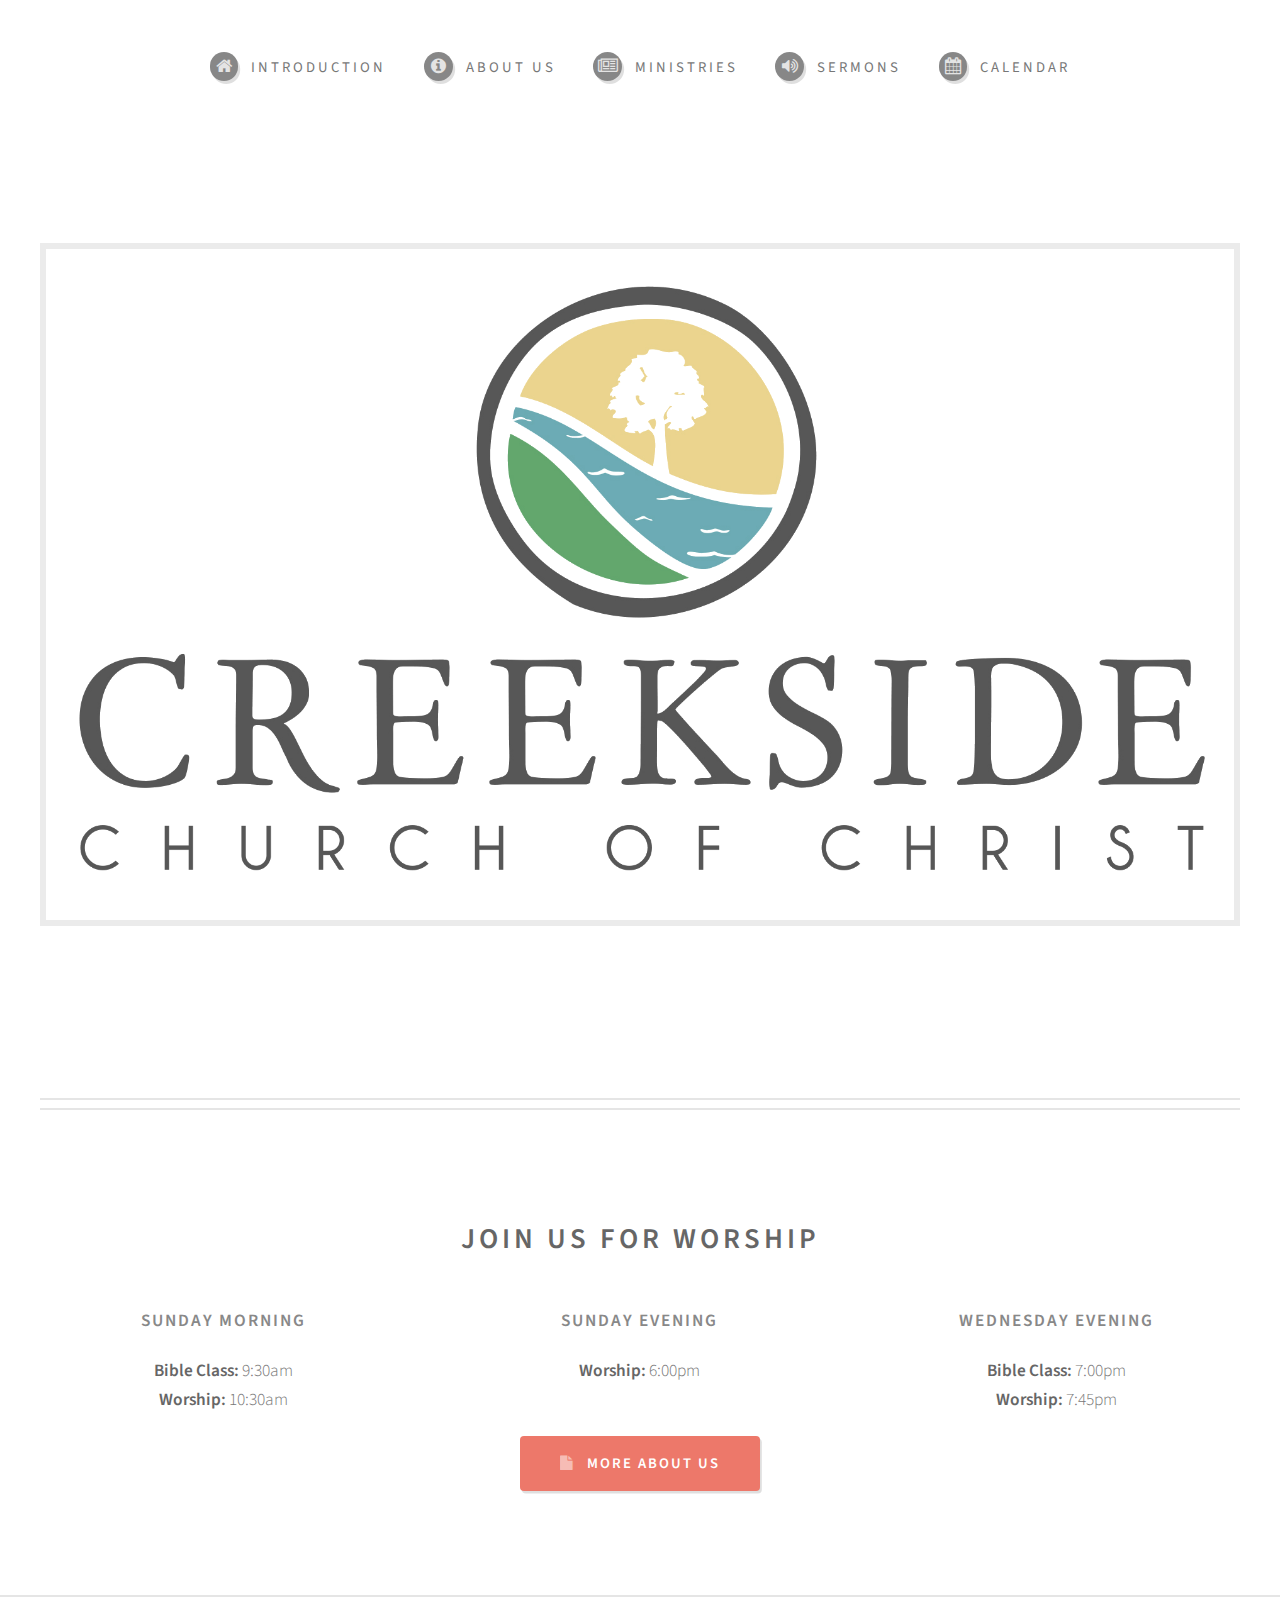
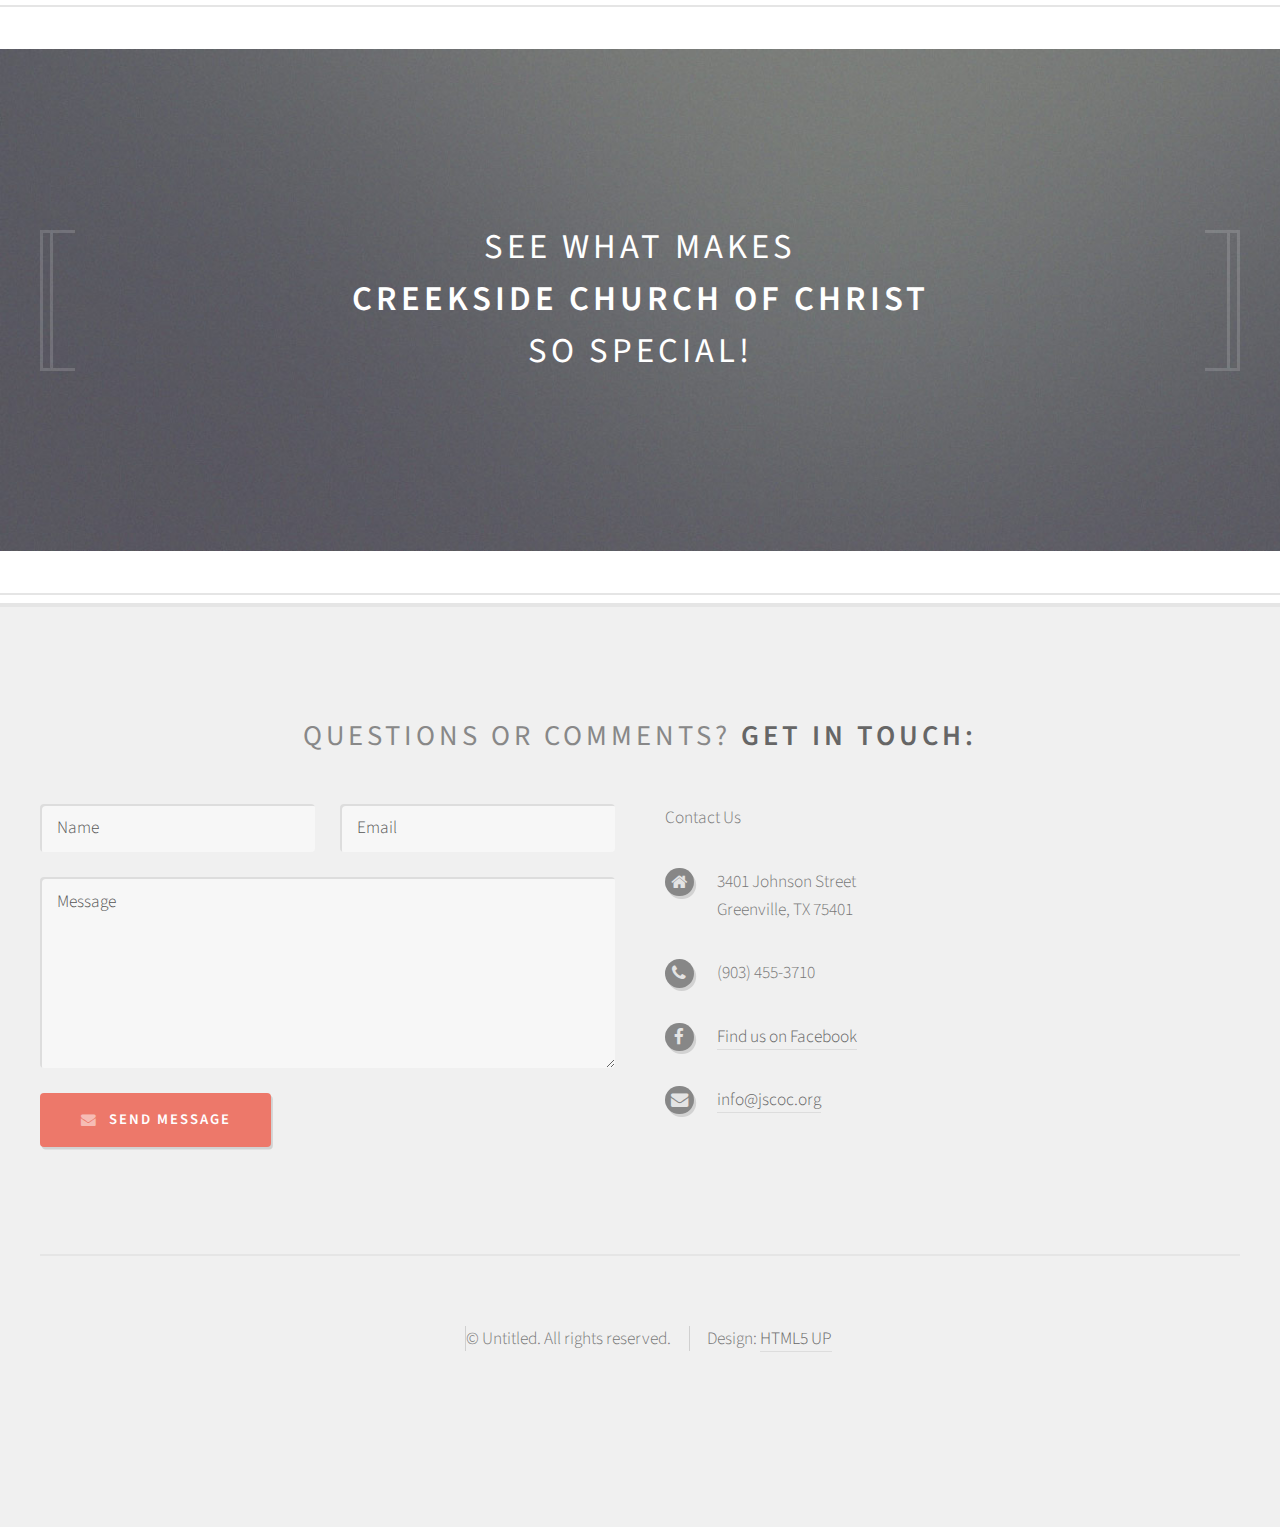
<file: index.html>
<!DOCTYPE HTML>
<!--
	Strongly Typed by HTML5 UP
	html5up.net | @n33co
	Free for personal and commercial use under the CCA 3.0 license (html5up.net/license)
-->

<!-- Icon list: http://fontawesome.io/cheatsheet/ -->

<html>
	<head>
		<title>Creekside Church of Christ</title>
		<meta charset="utf-8" />
		<meta name="viewport" content="width=device-width, initial-scale=1" />
		<!--[if lte IE 8]><script src="assets/js/ie/html5shiv.js"></script><![endif]-->
		<link rel="stylesheet" href="assets/css/main.css" />
		<!--[if lte IE 8]><link rel="stylesheet" href="assets/css/ie8.css" /><![endif]-->
	</head>
	<body class="homepage">
		<div id="page-wrapper">

			<!-- Header -->
				<div id="header-wrapper">
					<div id="header" class="container">

						<!-- Logo -->
							<!--<h1 id="logo"><a href="index.html">Creekside Church of Christ</a></h1>
							<p>"...the churches of Christ salute you" - Romans 16:16</p>-->
							<a href="#" class="image featured"><img src="images/CreeksideTransparent.png" alt="" /></a>

						<!-- Nav -->
							<nav id="nav">
								<ul>
									<li><a class="icon fa-home" href="index.html"><span>Introduction</span></a>
										<ul>
											<li><a href="index.html">Original</a></li>
											<li><a href="indexBlue.html">Blue</a></li>
											<li><a href="indexGreen.html">Green</a></li>
											<li><a href="indexYellow.html">Yellow</a></li>
										</ul>
									</li>
									<li><a class="icon fa-info-circle" href="aboutUs.html"><span>About Us</span></a></li>
									<li>
										<a href="#" class="icon fa-newspaper-o"><span>Ministries</span></a>
										<ul>
											<li><a href="spanishMain.html">Español</a></li>
											<li><a href="#">Youth</a></li>
											<li><a href="#">Local Ministries</a></li>
											<li><a href="#">International Mission Efforts</a></li>
											<li><a href="#">World Bible School</a></li>
										</ul>
									</li>
									<li><a class="icon fa-volume-up" href="sermons.html"><span>Sermons</span></a></li>
									<li><a class="icon fa-calendar" href="calendar.html"><span>Calendar</span></a></li>
								</ul>
							</nav>

					</div>
				</div>

			<!-- Features -->
				<div id="features-wrapper">
					<section id="features" class="container">
						<header>
							<h2><strong>Join us for worship</strong></h2>
						</header>
						<div class="row">
							<div class="4u 12u(mobile)">

								<!-- Feature -->
									<section>
										<!--<a href="#" class="image featured"><img src="images/pic01.jpg" alt="" /></a>-->
										<header>
											<h3>Sunday Morning</h3>
										</header>
										<p>
											<strong>Bible Class:</strong> 9:30am
											</br>
											<strong>Worship:</strong> 10:30am
										</p>
									</section>

							</div>
							<div class="4u 12u(mobile)">

								<!-- Feature -->
									<section>
										<header>
											<h3>Sunday Evening</h3>
										</header>
										<p><strong>Worship:</strong> 6:00pm</p>
									</section>

							</div>
							<div class="4u 12u(mobile)">

								<!-- Feature -->
									<section>
										<header>
											<h3>Wednesday Evening</h3>
										</header>
										<p>
											<strong>Bible Class:</strong> 7:00pm
											</br>
											<strong>Worship:</strong> 7:45pm
										</p>
									</section>

							</div>
						</div>
						<ul class="actions">
							<li><a href="aboutUs.html" class="button icon fa-file">More About Us</a></li>
						</ul>
					</section>
				</div>

			<!-- Banner -->
				<div id="banner-wrapper">
					<div class="inner">
						<section id="banner" class="container">
							<p>
								See what makes <br /> 
								<strong>Creekside Church of Christ</strong> <br />
								so special!
							</p>
						</section>
					</div>
				</div>

			<!-- Footer -->
				<div id="footer-wrapper">
					<div id="footer" class="container">
						<header>
							<h2>Questions or comments? <strong>Get in touch:</strong></h2>
						</header>
						<div class="row">
							<div class="6u 12u(mobile)">
								<section>
									<form method="post" action="#">
										<div class="row 50%">
											<div class="6u 12u(mobile)">
												<input name="name" placeholder="Name" type="text" />
											</div>
											<div class="6u 12u(mobile)">
												<input name="email" placeholder="Email" type="text" />
											</div>
										</div>
										<div class="row 50%">
											<div class="12u">
												<textarea name="message" placeholder="Message"></textarea>
											</div>
										</div>
										<div class="row 50%">
											<div class="12u">
												<a href="#" class="form-button-submit button icon fa-envelope">Send Message</a>
											</div>
										</div>
									</form>
								</section>
							</div>
							<div class="6u 12u(mobile)">
								<section>
									<p>Contact Us</p>
									<div class="row">
										<div class="6u 12u(mobile)">
											<ul class="icons">
												<li class="icon fa-home">
													3401 Johnson Street<br />
													Greenville, TX 75401
												</li>
												<li class="icon fa-phone">
													(903) 455-3710
												</li>
												<li class="icon fa-facebook">
													<a href="https://www.facebook.com/groups/272459649474137/">Find us on Facebook</a>
												</li>
												<li class="icon fa-envelope">
													<a href="#">info@jscoc.org</a>
												</li>
											</ul>
										</div>
									</div>
								</section>
							</div>
						</div>
					</div>
					<div id="copyright" class="container">
						<ul class="links">
							<li>&copy; Untitled. All rights reserved.</li><li>Design: <a href="http://html5up.net">HTML5 UP</a></li>
						</ul>
					</div>
				</div>

		</div>

		<!-- Scripts -->
			<script src="assets/js/jquery.min.js"></script>
			<script src="assets/js/jquery.dropotron.min.js"></script>
			<script src="assets/js/skel.min.js"></script>
			<script src="assets/js/skel-viewport.min.js"></script>
			<script src="assets/js/util.js"></script>
			<!--[if lte IE 8]><script src="assets/js/ie/respond.min.js"></script><![endif]-->
			<script src="assets/js/main.js"></script>

	</body>
</html>
</file>
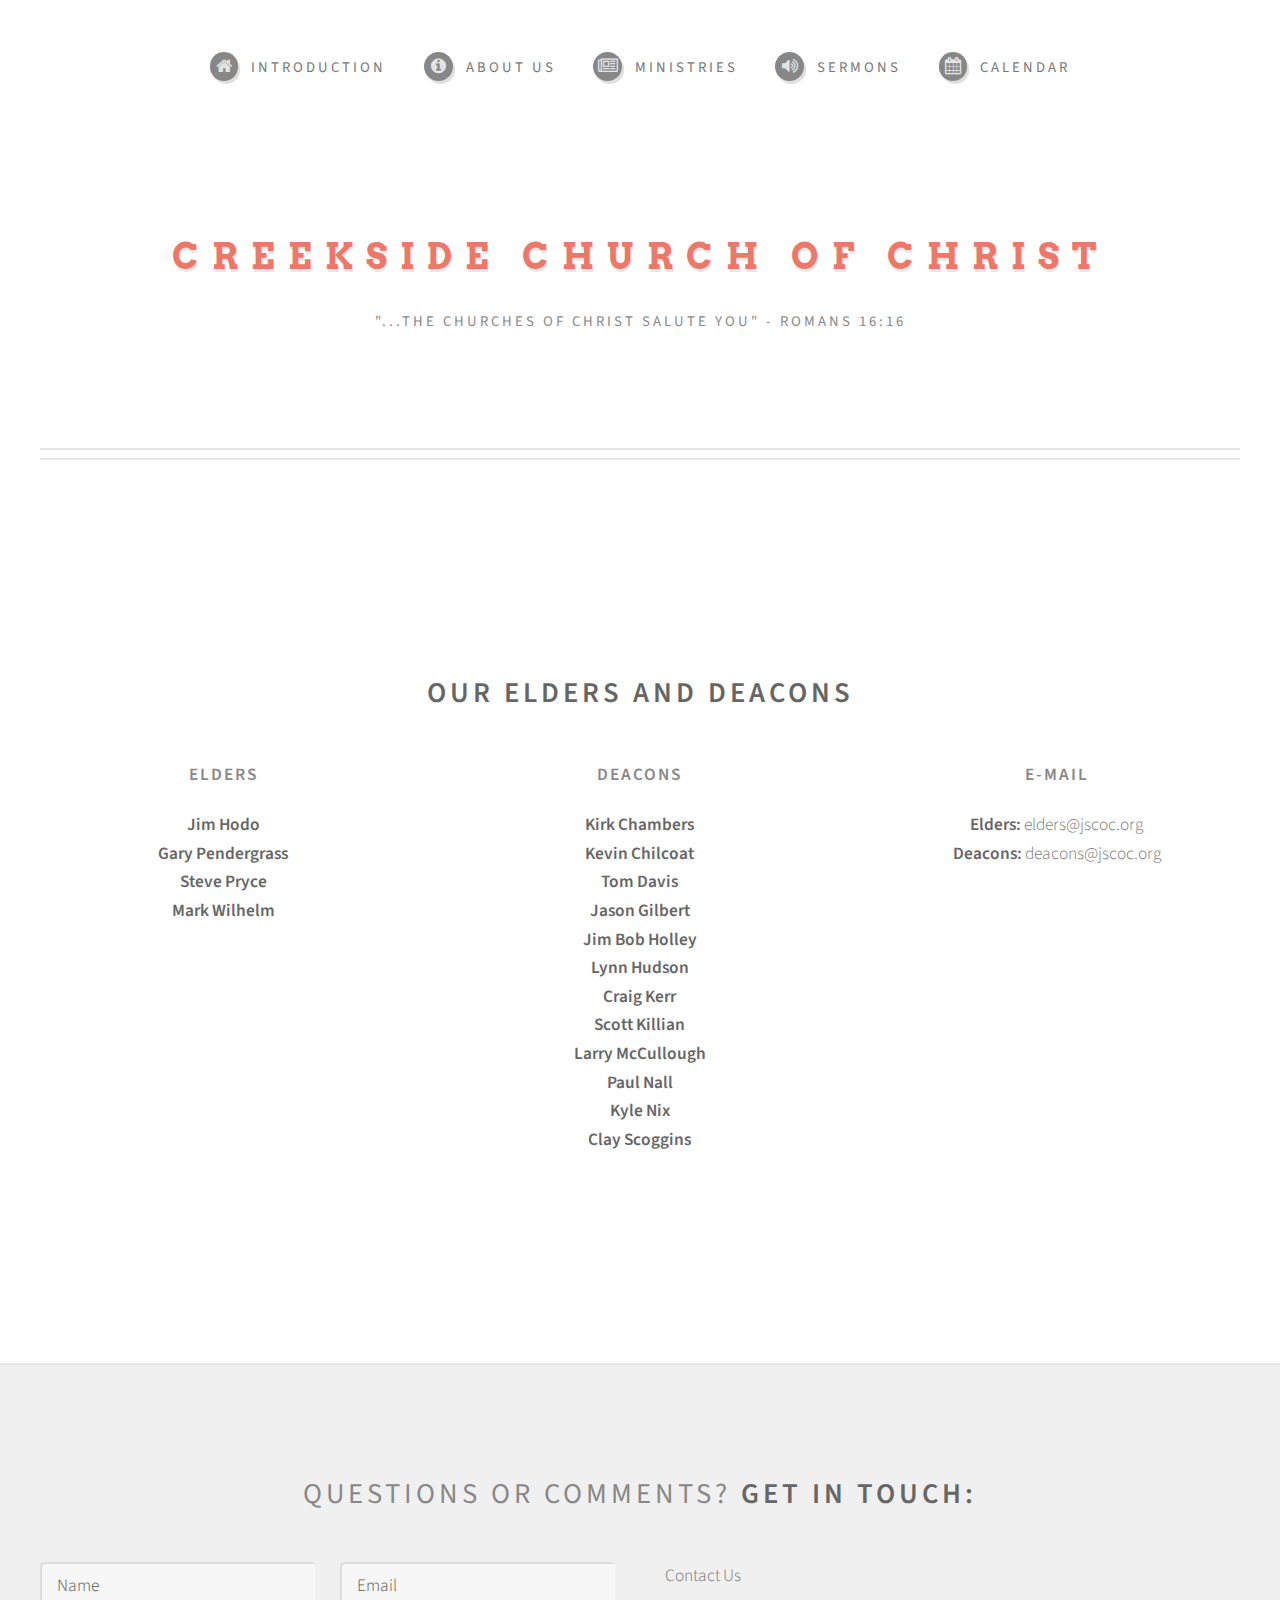
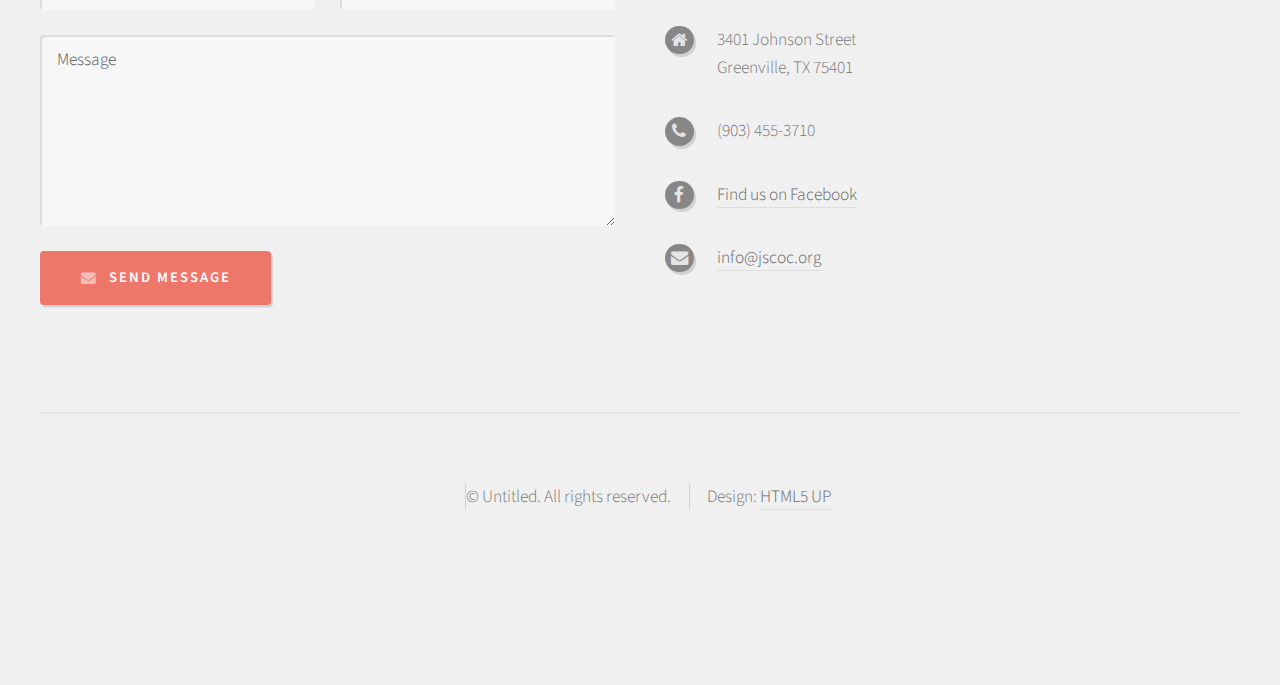
<file: aboutUs.html>
<!DOCTYPE HTML>
<!--
	Strongly Typed by HTML5 UP
	html5up.net | @n33co
	Free for personal and commercial use under the CCA 3.0 license (html5up.net/license)
-->
<html>
	<head>
		<title>About Us</title>
		<meta charset="utf-8" />
		<meta name="viewport" content="width=device-width, initial-scale=1" />
		<!--[if lte IE 8]><script src="assets/js/ie/html5shiv.js"></script><![endif]-->
		<link rel="stylesheet" href="assets/css/main.css" />
		<!--[if lte IE 8]><link rel="stylesheet" href="assets/css/ie8.css" /><![endif]-->
	</head>
	<body class="no-sidebar">
		<div id="page-wrapper">

			<!-- Header -->
				<div id="header-wrapper">
					<div id="header" class="container">

						<!-- Logo -->
							<h1 id="logo"><a href="index.html">Creekside Church of Christ</a></h1>
							<p>"...the churches of Christ salute you" - Romans 16:16</p>

						<!-- Nav -->
							<nav id="nav">
								<ul>
									<li><a class="icon fa-home" href="index.html"><span>Introduction</span></a></li>
									<li><a class="icon fa-info-circle" href="aboutUs.html"><span>About Us</span></a></li>
									<li>
										<a href="#" class="icon fa-newspaper-o"><span>Ministries</span></a>
										<ul>
											<li><a href="spanishMain.html">Español</a></li>
											<li><a href="#">Youth</a></li>
											<li><a href="#">Local Ministries</a></li>
											<li><a href="#">International Mission Efforts</a></li>
											<li><a href="#">World Bible School</a></li>
										</ul>
									</li>
									<li><a class="icon fa-volume-up" href="sermons.html"><span>Sermons</span></a></li>
									<li><a class="icon fa-calendar" href="calendar.html"><span>Calendar</span></a></li>
								</ul>
							</nav>

					</div>
				</div>

			<!-- Main -->
				<div id="main-wrapper">
					<div id="main" class="container">
						<div id="content">

							<!-- Post -->
								<div id="features-wrapper">
					<section id="features" class="container">
						<header>
							<h2><strong>Our Elders and Deacons</strong></h2>
						</header>
						<div class="row">
							<div class="4u 12u(mobile)">

								<!-- Feature -->
									<section>
										<header>
											<h3>Elders</h3>
										</header>
										<p>
											<strong>Jim Hodo</strong>
											</br>
											<strong>Gary Pendergrass</strong>
											</br>
											<strong>Steve Pryce</strong>
											</br>
											<strong>Mark Wilhelm</strong>
										</p>
									</section>

							</div>
							<div class="4u 12u(mobile)">

								<!-- Feature -->
									<section>
										<header>
											<h3>Deacons</h3>
										</header>
										<p>
											<strong>Kirk Chambers</strong>
											</br>
											<strong>Kevin Chilcoat</strong>
											</br>
											<strong>Tom Davis</strong>
											</br>
											<strong>Jason Gilbert</strong>
											</br>
											<strong>Jim Bob Holley</strong>
											</br>
											<strong>Lynn Hudson</strong>
											</br>
											<strong>Craig Kerr</strong>
											</br>
											<strong>Scott Killian</strong>
											</br>
											<strong>Larry McCullough</strong>
											</br>
											<strong>Paul Nall</strong>
											</br>
											<strong>Kyle Nix</strong>
											</br>
											<strong>Clay Scoggins</strong>
										</p>
									</section>

							</div>
							<div class="4u 12u(mobile)">

								<!-- Feature -->
									<section>
										<header>
											<h3>E-Mail</h3>
										</header>
										<p>
											<strong>Elders:</strong> elders@jscoc.org
											</br>
											<strong>Deacons:</strong> deacons@jscoc.org
										</p>
									</section>

							</div>
						</div>
					</section>
				</div>

						</div>
					</div>
				</div>

			<!-- Footer -->
				<div id="footer-wrapper">
					<div id="footer" class="container">
						<header>
							<h2>Questions or comments? <strong>Get in touch:</strong></h2>
						</header>
						<div class="row">
							<div class="6u 12u(mobile)">
								<section>
									<form method="post" action="#">
										<div class="row 50%">
											<div class="6u 12u(mobile)">
												<input name="name" placeholder="Name" type="text" />
											</div>
											<div class="6u 12u(mobile)">
												<input name="email" placeholder="Email" type="text" />
											</div>
										</div>
										<div class="row 50%">
											<div class="12u">
												<textarea name="message" placeholder="Message"></textarea>
											</div>
										</div>
										<div class="row 50%">
											<div class="12u">
												<a href="#" class="form-button-submit button icon fa-envelope">Send Message</a>
											</div>
										</div>
									</form>
								</section>
							</div>
							<div class="6u 12u(mobile)">
								<section>
									<p>Contact Us</p>
									<div class="row">
										<div class="6u 12u(mobile)">
											<ul class="icons">
												<li class="icon fa-home">
													3401 Johnson Street<br />
													Greenville, TX 75401
												</li>
												<li class="icon fa-phone">
													(903) 455-3710
												</li>
												<li class="icon fa-facebook">
													<a href="https://www.facebook.com/groups/272459649474137/">Find us on Facebook</a>
												</li>
												<li class="icon fa-envelope">
													<a href="#">info@jscoc.org</a>
												</li>
											</ul>
										</div>
									</div>
								</section>
							</div>
						</div>
					</div>
					<div id="copyright" class="container">
						<ul class="links">
							<li>&copy; Untitled. All rights reserved.</li><li>Design: <a href="http://html5up.net">HTML5 UP</a></li>
						</ul>
					</div>
				</div>

		</div>

		<!-- Scripts -->
			<script src="assets/js/jquery.min.js"></script>
			<script src="assets/js/jquery.dropotron.min.js"></script>
			<script src="assets/js/skel.min.js"></script>
			<script src="assets/js/skel-viewport.min.js"></script>
			<script src="assets/js/util.js"></script>
			<!--[if lte IE 8]><script src="assets/js/ie/respond.min.js"></script><![endif]-->
			<script src="assets/js/main.js"></script>

	</body>
</html>
</file>
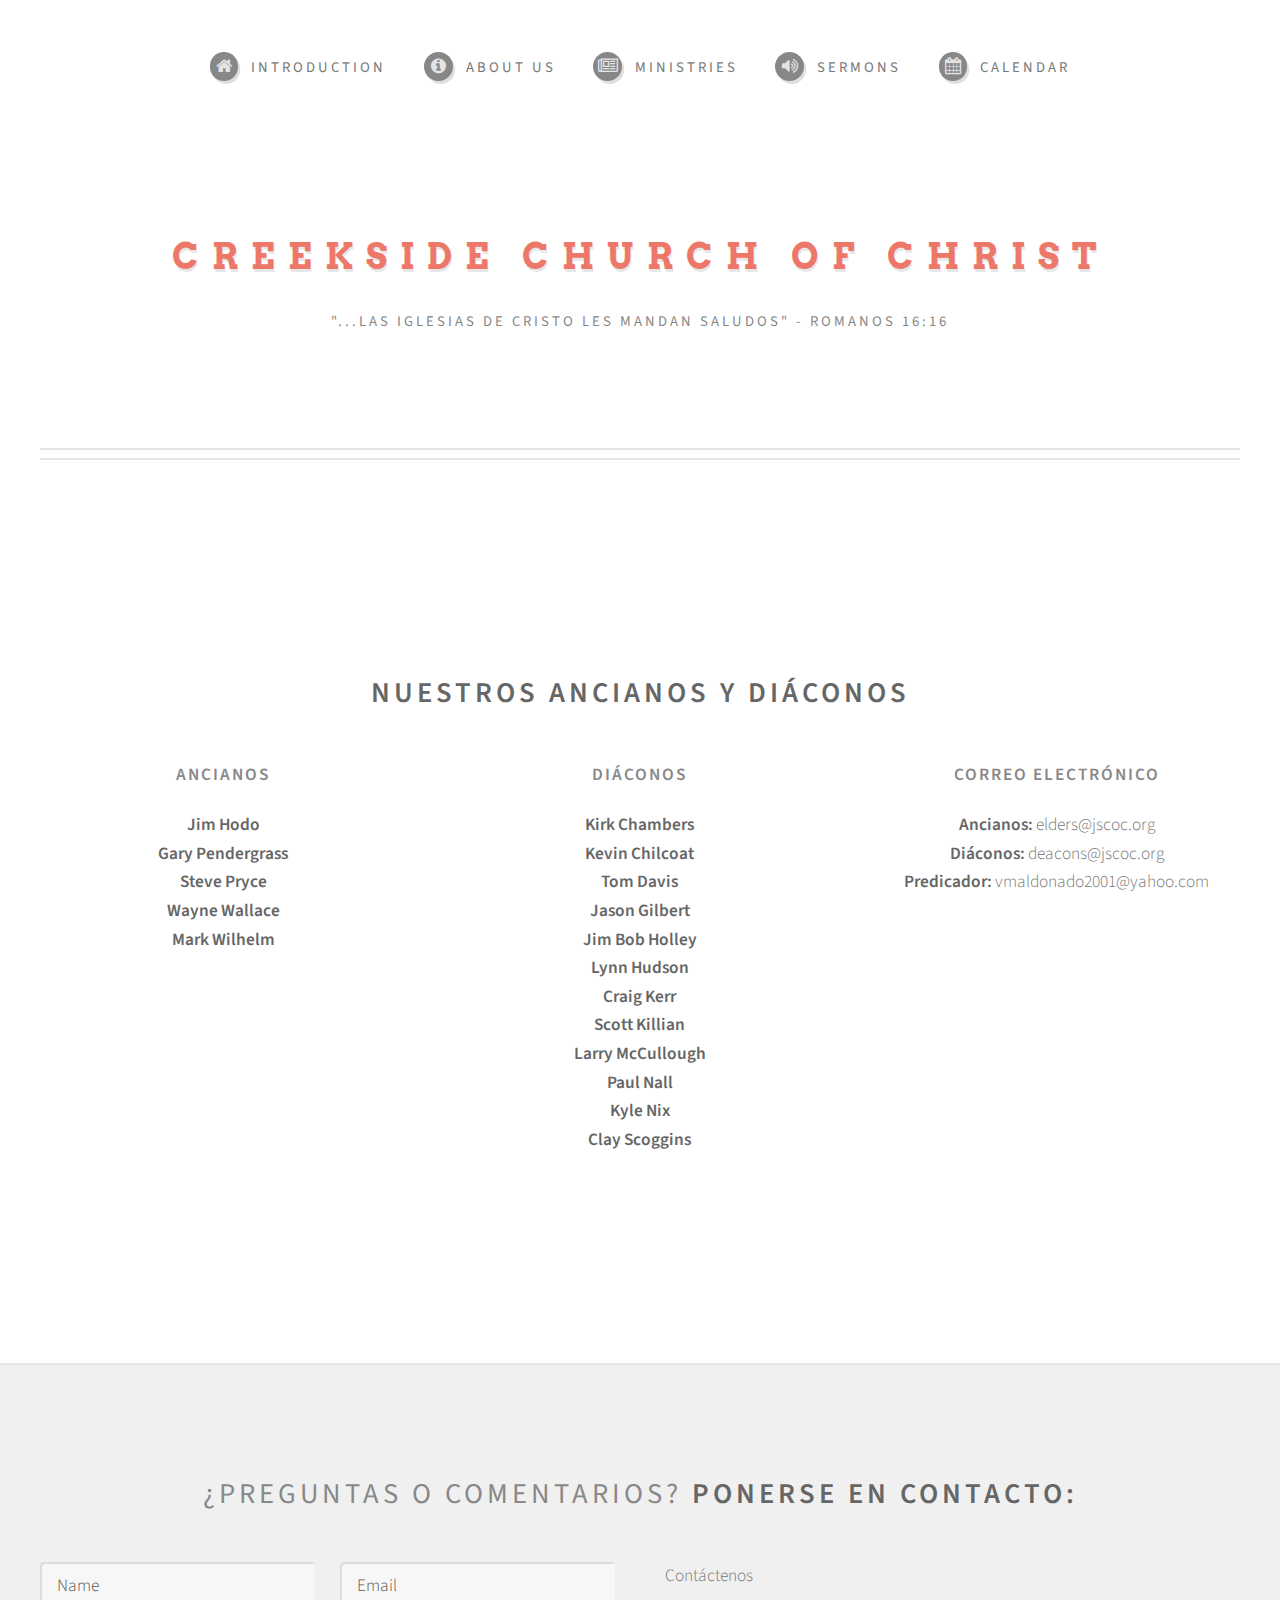
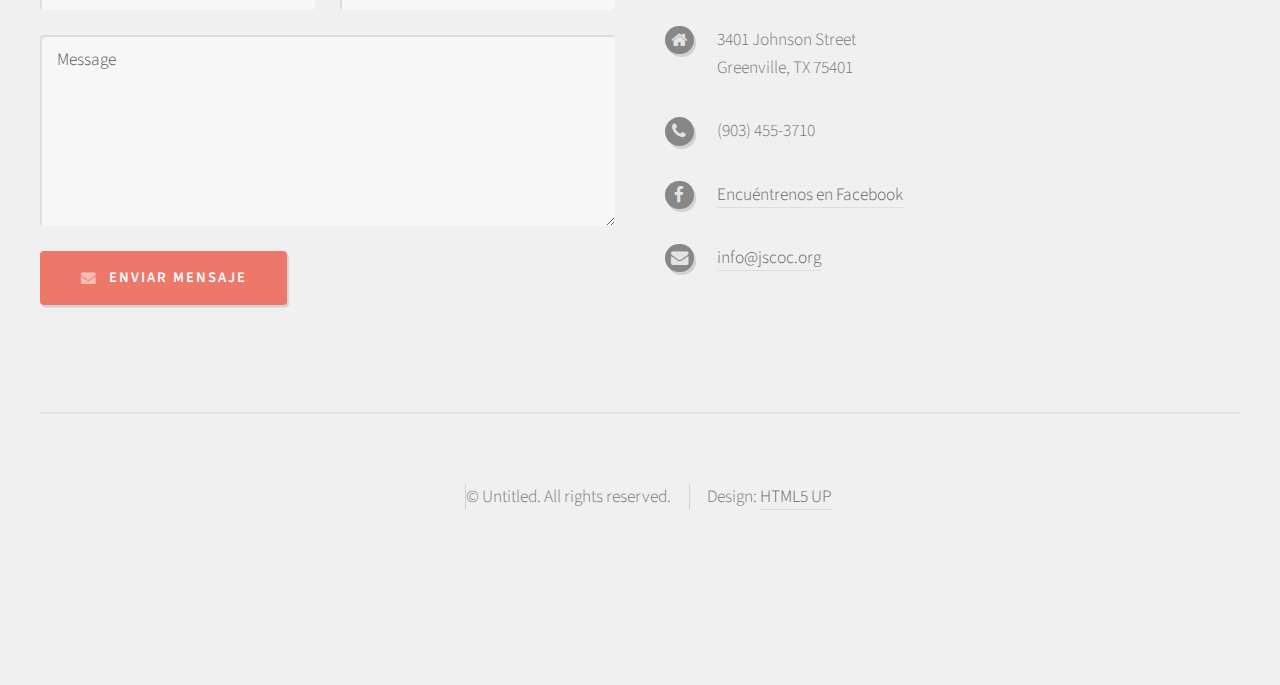
<file: aboutUsSpanish.html>
<!DOCTYPE HTML>
<!--
	Strongly Typed by HTML5 UP
	html5up.net | @n33co
	Free for personal and commercial use under the CCA 3.0 license (html5up.net/license)
-->
<html>
	<head>
		<title>Sobre Ti</title>
		<meta charset="utf-8" />
		<meta name="viewport" content="width=device-width, initial-scale=1" />
		<!--[if lte IE 8]><script src="assets/js/ie/html5shiv.js"></script><![endif]-->
		<link rel="stylesheet" href="assets/css/main.css" />
		<!--[if lte IE 8]><link rel="stylesheet" href="assets/css/ie8.css" /><![endif]-->
	</head>
	<body class="no-sidebar">
		<div id="page-wrapper">

			<!-- Header -->
				<div id="header-wrapper">
					<div id="header" class="container">

						<!-- Logo -->
							<h1 id="logo"><a href="index.html">Creekside Church of Christ</a></h1>
							<p>"...las iglesias de Cristo les mandan saludos" - Romanos 16:16</p>

						<!-- Nav -->
							<nav id="nav">
								<ul>
									<li><a class="icon fa-home" href="index.html"><span>Introduction</span></a></li>
									<li><a class="icon fa-info-circle" href="aboutUs.html"><span>About Us</span></a></li>
									<li>
										<a href="#" class="icon fa-newspaper-o"><span>Ministries</span></a>
										<ul>
											<li><a href="spanishMain.html">Español</a></li>
											<li><a href="#">Youth</a></li>
											<li><a href="#">Local Ministries</a></li>
											<li><a href="#">International Mission Efforts</a></li>
											<li><a href="#">World Bible School</a></li>
										</ul>
									</li>
									<li><a class="icon fa-volume-up" href="sermons.html"><span>Sermons</span></a></li>
									<li><a class="icon fa-calendar" href="calendar.html"><span>Calendar</span></a></li>
								</ul>
							</nav>

					</div>
				</div>

			<!-- Main -->
				<div id="main-wrapper">
					<div id="main" class="container">
						<div id="content">

							<!-- Post -->
								<div id="features-wrapper">
					<section id="features" class="container">
						<header>
							<h2><strong>Nuestros Ancianos y Diáconos</strong></h2>
						</header>
						<div class="row">
							<div class="4u 12u(mobile)">

								<!-- Feature -->
									<section>
										<header>
											<h3>Ancianos</h3>
										</header>
										<p>
											<strong>Jim Hodo</strong>
											</br>
											<strong>Gary Pendergrass</strong>
											</br>
											<strong>Steve Pryce</strong>
											</br>
											<strong>Wayne Wallace</strong>
											</br>
											<strong>Mark Wilhelm</strong>
										</p>
									</section>

							</div>
							<div class="4u 12u(mobile)">

								<!-- Feature -->
									<section>
										<header>
											<h3>Diáconos</h3>
										</header>
										<p>
											<strong>Kirk Chambers</strong>
											</br>
											<strong>Kevin Chilcoat</strong>
											</br>
											<strong>Tom Davis</strong>
											</br>
											<strong>Jason Gilbert</strong>
											</br>
											<strong>Jim Bob Holley</strong>
											</br>
											<strong>Lynn Hudson</strong>
											</br>
											<strong>Craig Kerr</strong>
											</br>
											<strong>Scott Killian</strong>
											</br>
											<strong>Larry McCullough</strong>
											</br>
											<strong>Paul Nall</strong>
											</br>
											<strong>Kyle Nix</strong>
											</br>
											<strong>Clay Scoggins</strong>
										</p>
									</section>

							</div>
							<div class="4u 12u(mobile)">

								<!-- Feature -->
									<section>
										<header>
											<h3>Correo Electrónico</h3>
										</header>
										<p>
											<strong>Ancianos:</strong> elders@jscoc.org
											</br>
											<strong>Diáconos:</strong> deacons@jscoc.org
											</br>
											<strong>Predicador:</strong> vmaldonado2001@yahoo.com
										</p>
									</section>

							</div>
						</div>
					</section>
				</div>

						</div>
					</div>
				</div>

			<!-- Footer -->
				<div id="footer-wrapper">
					<div id="footer" class="container">
						<header>
							<h2>¿Preguntas o comentarios? <strong>Ponerse en contacto:</strong></h2>
						</header>
						<div class="row">
							<div class="6u 12u(mobile)">
								<section>
									<form method="post" action="#">
										<div class="row 50%">
											<div class="6u 12u(mobile)">
												<input name="name" placeholder="Name" type="text" />
											</div>
											<div class="6u 12u(mobile)">
												<input name="email" placeholder="Email" type="text" />
											</div>
										</div>
										<div class="row 50%">
											<div class="12u">
												<textarea name="message" placeholder="Message"></textarea>
											</div>
										</div>
										<div class="row 50%">
											<div class="12u">
												<a href="#" class="form-button-submit button icon fa-envelope">Enviar Mensaje</a>
											</div>
										</div>
									</form>
								</section>
							</div>
							<div class="6u 12u(mobile)">
								<section>
									<p>Contáctenos</p>
									<div class="row">
										<div class="6u 12u(mobile)">
											<ul class="icons">
												<li class="icon fa-home">
													3401 Johnson Street<br />
													Greenville, TX 75401
												</li>
												<li class="icon fa-phone">
													(903) 455-3710
												</li>
												<li class="icon fa-facebook">
													<a href="https://www.facebook.com/groups/272459649474137/">Encuéntrenos en Facebook</a>
												</li>
												<li class="icon fa-envelope">
													<a href="#">info@jscoc.org</a>
												</li>
											</ul>
										</div>
									</div>
								</section>
							</div>
						</div>
					</div>
					<div id="copyright" class="container">
						<ul class="links">
							<li>&copy; Untitled. All rights reserved.</li><li>Design: <a href="http://html5up.net">HTML5 UP</a></li>
						</ul>
					</div>
				</div>

		</div>

		<!-- Scripts -->
			<script src="assets/js/jquery.min.js"></script>
			<script src="assets/js/jquery.dropotron.min.js"></script>
			<script src="assets/js/skel.min.js"></script>
			<script src="assets/js/skel-viewport.min.js"></script>
			<script src="assets/js/util.js"></script>
			<!--[if lte IE 8]><script src="assets/js/ie/respond.min.js"></script><![endif]-->
			<script src="assets/js/main.js"></script>

	</body>
</html>
</file>
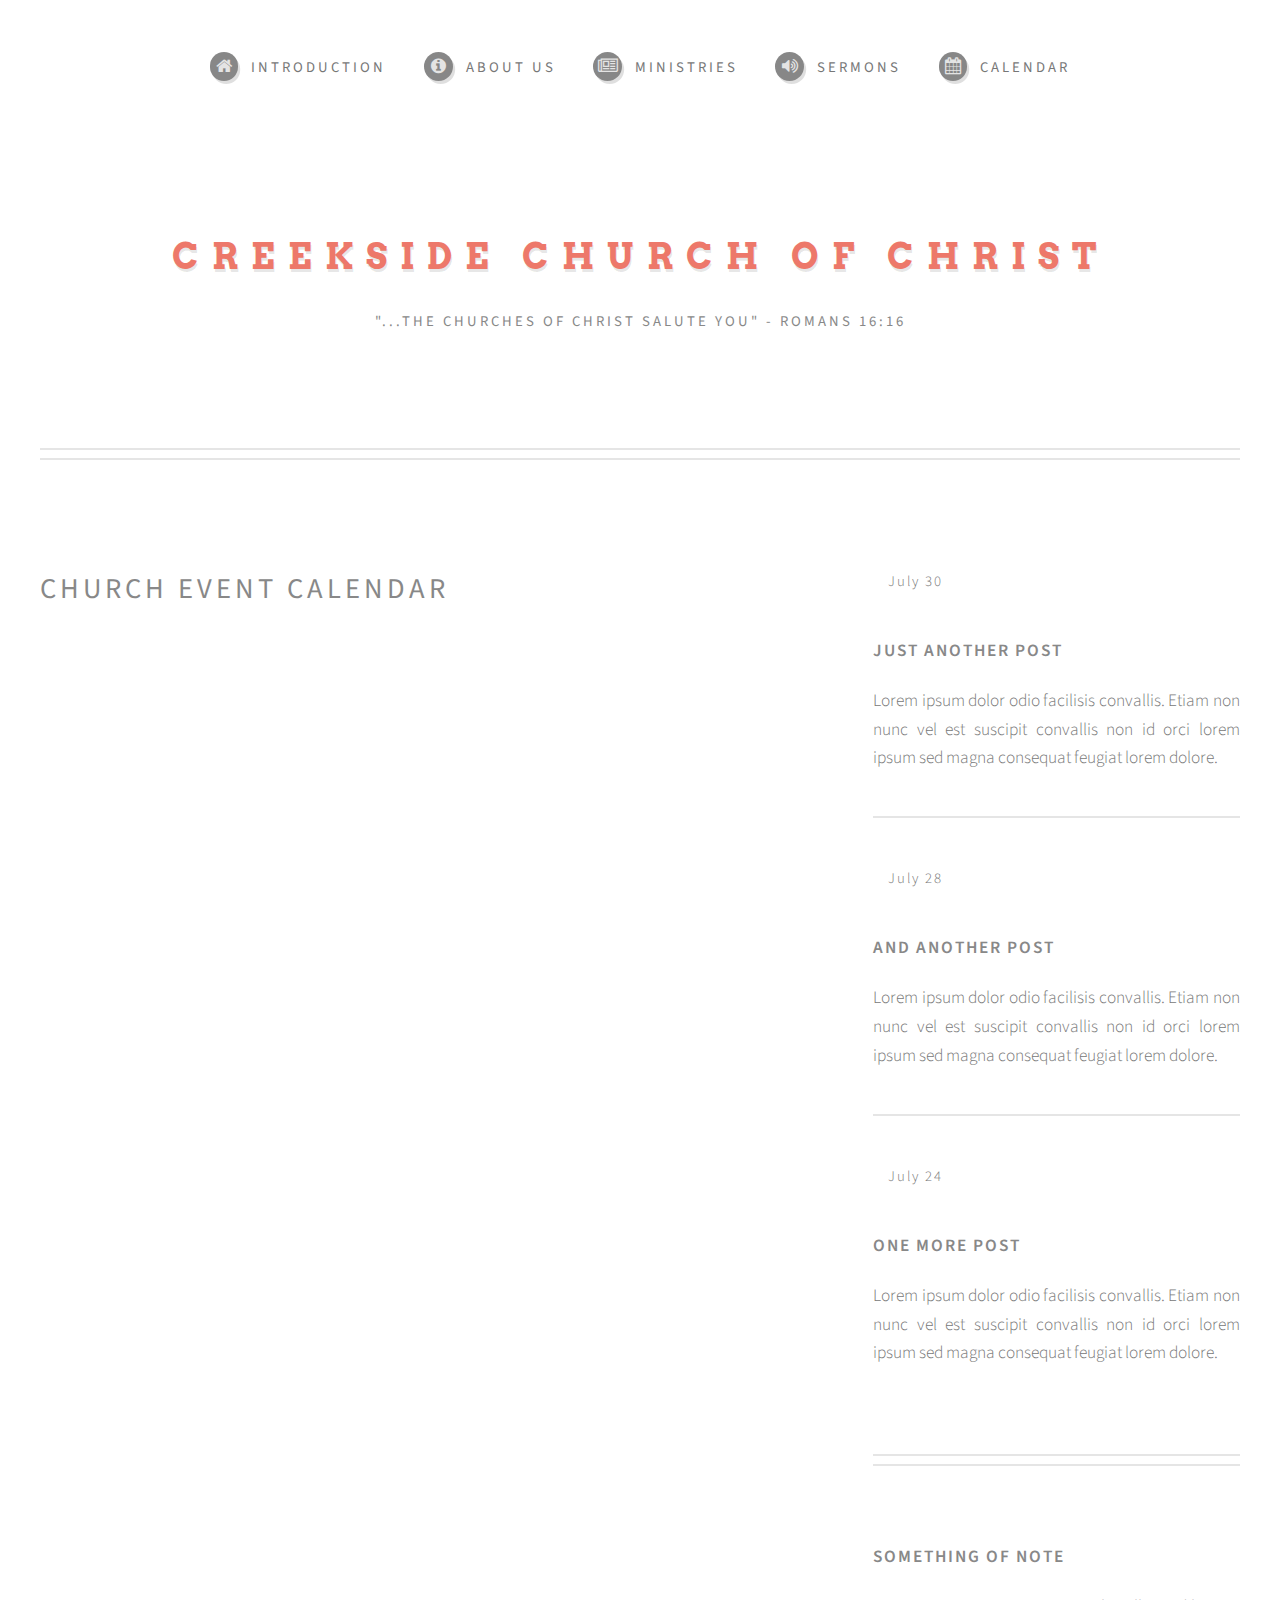
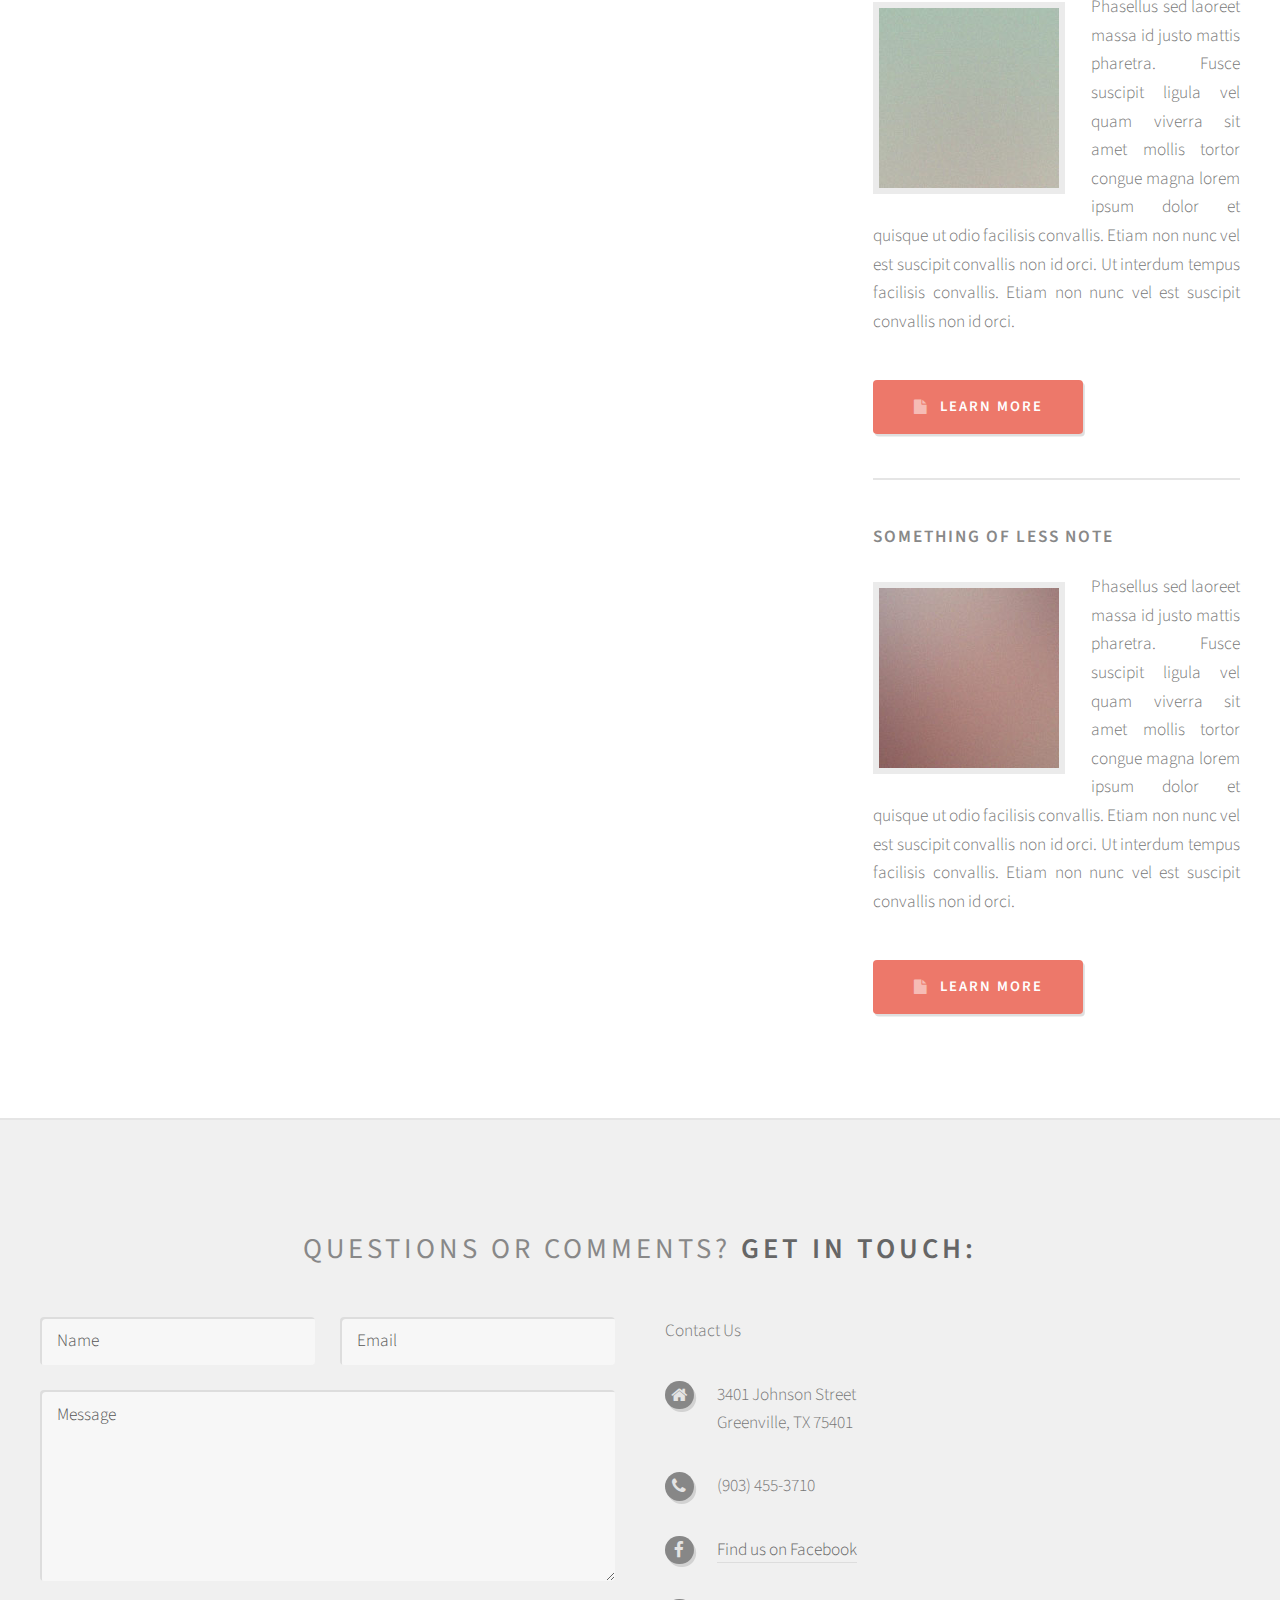
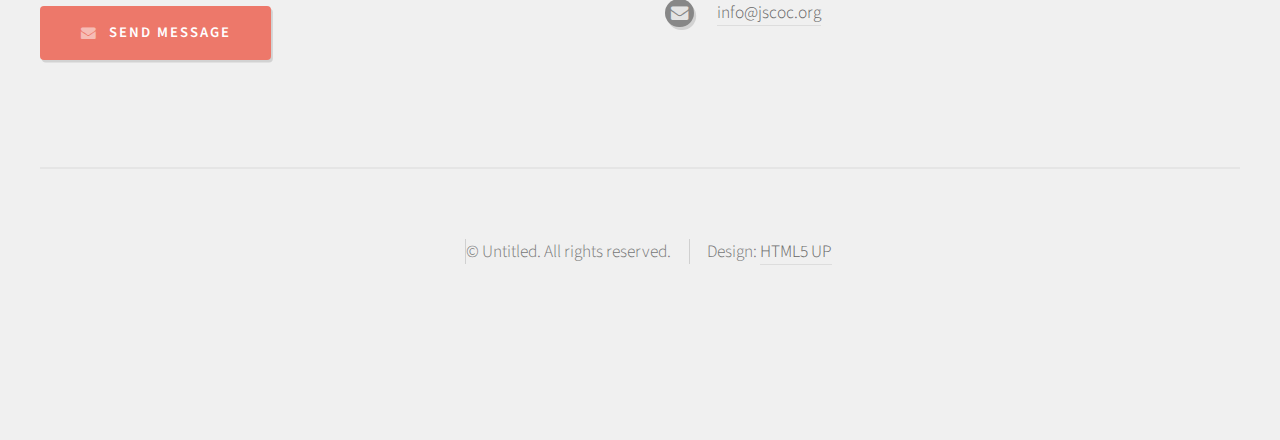
<file: calendar.html>
<!DOCTYPE HTML>
<!--
	Strongly Typed by HTML5 UP
	html5up.net | @n33co
	Free for personal and commercial use under the CCA 3.0 license (html5up.net/license)
-->
<html>
	<head>
		<title>Calendar</title>
		<meta charset="utf-8" />
		<meta name="viewport" content="width=device-width, initial-scale=1" />
		<!--[if lte IE 8]><script src="assets/js/ie/html5shiv.js"></script><![endif]-->
		<link rel="stylesheet" href="assets/css/main.css" />
		<!--[if lte IE 8]><link rel="stylesheet" href="assets/css/ie8.css" /><![endif]-->
	</head>
	<body class="right-sidebar">
		<div id="page-wrapper">

			<!-- Header -->
				<div id="header-wrapper">
					<div id="header" class="container">

						<!-- Logo -->
							<h1 id="logo"><a href="index.html">Creekside Church of Christ</a></h1>
							<p>"...the churches of Christ salute you" - Romans 16:16</p>

						<!-- Nav -->
							<nav id="nav">
								<ul>
									<li><a class="icon fa-home" href="index.html"><span>Introduction</span></a></li>
									<li><a class="icon fa-info-circle" href="aboutUs.html"><span>About Us</span></a></li>
									<li>
										<a href="#" class="icon fa-newspaper-o"><span>Ministries</span></a>
										<ul>
											<li><a href="spanishMain.html">Español</a></li>
											<li><a href="#">Youth</a></li>
											<li><a href="#">Local Ministries</a></li>
											<li><a href="#">International Mission Efforts</a></li>
											<li><a href="#">World Bible School</a></li>
										</ul>
									</li>
									<li><a class="icon fa-volume-up" href="sermons.html"><span>Sermons</span></a></li>
									<li><a class="icon fa-calendar" href="calendar.html"><span>Calendar</span></a></li>
								</ul>
							</nav>

					</div>
				</div>

			<!-- Main -->
				<div id="main-wrapper">
					<div id="main" class="container">
						<div class="row">

							<!-- Content -->
								<div id="content" class="8u 12u(mobile)">

									<!-- Post -->
										<article class="box post">
											<header>
												<h2>Church Event Calendar</h2>
											</header>
											<iframe src="https://www.google.com/calendar/embed?showTitle=0&amp;showTabs=0&amp;height=600&amp;wkst=1&amp;bgcolor=%23FFFFFF&amp;src=gk6000mm8u3cnjsidr9ood39ls%40group.calendar.google.com&amp;color=%235229A3&amp;ctz=America%2FChicago" style=" border-width:0 " width="100%" height="500em" frameborder="0" scrolling="no"></iframe>
										</article>
								</div>

							<!-- Sidebar -->
								<div id="sidebar" class="4u 12u(mobile)">

									<!-- Excerpts -->
										<section>
											<ul class="divided">
												<li>

													<!-- Excerpt -->
														<article class="box excerpt">
															<header>
																<span class="date">July 30</span>
																<h3><a href="#">Just another post</a></h3>
															</header>
															<p>Lorem ipsum dolor odio facilisis convallis. Etiam non nunc vel est
															suscipit convallis non id orci lorem ipsum sed magna consequat feugiat lorem dolore.</p>
														</article>

												</li>
												<li>

													<!-- Excerpt -->
														<article class="box excerpt">
															<header>
																<span class="date">July 28</span>
																<h3><a href="#">And another post</a></h3>
															</header>
															<p>Lorem ipsum dolor odio facilisis convallis. Etiam non nunc vel est
															suscipit convallis non id orci lorem ipsum sed magna consequat feugiat lorem dolore.</p>
														</article>

												</li>
												<li>

													<!-- Excerpt -->
														<article class="box excerpt">
															<header>
																<span class="date">July 24</span>
																<h3><a href="#">One more post</a></h3>
															</header>
															<p>Lorem ipsum dolor odio facilisis convallis. Etiam non nunc vel est
															suscipit convallis non id orci lorem ipsum sed magna consequat feugiat lorem dolore.</p>
														</article>

												</li>
											</ul>
										</section>

									<!-- Highlights -->
										<section>
											<ul class="divided">
												<li>

													<!-- Highlight -->
														<article class="box highlight">
															<header>
																<h3><a href="#">Something of note</a></h3>
															</header>
															<a href="#" class="image left"><img src="images/pic06.jpg" alt="" /></a>
															<p>Phasellus  sed laoreet massa id justo mattis pharetra. Fusce suscipit ligula vel quam
															viverra sit amet mollis tortor congue magna lorem ipsum dolor et quisque ut odio facilisis
															convallis. Etiam non nunc vel est suscipit convallis non id orci. Ut interdum tempus
															facilisis convallis. Etiam non nunc vel est suscipit convallis non id orci.</p>
															<ul class="actions">
																<li><a href="#" class="button icon fa-file">Learn More</a></li>
															</ul>
														</article>

												</li>
												<li>

													<!-- Highlight -->
														<article class="box highlight">
															<header>
																<h3><a href="#">Something of less note</a></h3>
															</header>
															<a href="#" class="image left"><img src="images/pic07.jpg" alt="" /></a>
															<p>Phasellus  sed laoreet massa id justo mattis pharetra. Fusce suscipit ligula vel quam
															viverra sit amet mollis tortor congue magna lorem ipsum dolor et quisque ut odio facilisis
															convallis. Etiam non nunc vel est suscipit convallis non id orci. Ut interdum tempus
															facilisis convallis. Etiam non nunc vel est suscipit convallis non id orci.</p>
															<ul class="actions">
																<li><a href="#" class="button icon fa-file">Learn More</a></li>
															</ul>
														</article>

												</li>
											</ul>
										</section>

								</div>

						</div>
					</div>
				</div>

			<!-- Footer -->
				<div id="footer-wrapper">
					<div id="footer" class="container">
						<header>
							<h2>Questions or comments? <strong>Get in touch:</strong></h2>
						</header>
						<div class="row">
							<div class="6u 12u(mobile)">
								<section>
									<form method="post" action="#">
										<div class="row 50%">
											<div class="6u 12u(mobile)">
												<input name="name" placeholder="Name" type="text" />
											</div>
											<div class="6u 12u(mobile)">
												<input name="email" placeholder="Email" type="text" />
											</div>
										</div>
										<div class="row 50%">
											<div class="12u">
												<textarea name="message" placeholder="Message"></textarea>
											</div>
										</div>
										<div class="row 50%">
											<div class="12u">
												<a href="#" class="form-button-submit button icon fa-envelope">Send Message</a>
											</div>
										</div>
									</form>
								</section>
							</div>
							<div class="6u 12u(mobile)">
								<section>
									<p>Contact Us</p>
									<div class="row">
										<div class="6u 12u(mobile)">
											<ul class="icons">
												<li class="icon fa-home">
													3401 Johnson Street<br />
													Greenville, TX 75401
												</li>
												<li class="icon fa-phone">
													(903) 455-3710
												</li>
												<li class="icon fa-facebook">
													<a href="https://www.facebook.com/groups/272459649474137/">Find us on Facebook</a>
												</li>
												<li class="icon fa-envelope">
													<a href="#">info@jscoc.org</a>
												</li>
											</ul>
										</div>
									</div>
								</section>
							</div>
						</div>
					</div>
					<div id="copyright" class="container">
						<ul class="links">
							<li>&copy; Untitled. All rights reserved.</li><li>Design: <a href="http://html5up.net">HTML5 UP</a></li>
						</ul>
					</div>
				</div>

		</div>

		<!-- Scripts -->
			<script src="assets/js/jquery.min.js"></script>
			<script src="assets/js/jquery.dropotron.min.js"></script>
			<script src="assets/js/skel.min.js"></script>
			<script src="assets/js/skel-viewport.min.js"></script>
			<script src="assets/js/util.js"></script>
			<!--[if lte IE 8]><script src="assets/js/ie/respond.min.js"></script><![endif]-->
			<script src="assets/js/main.js"></script>

	</body>
</html>
</file>
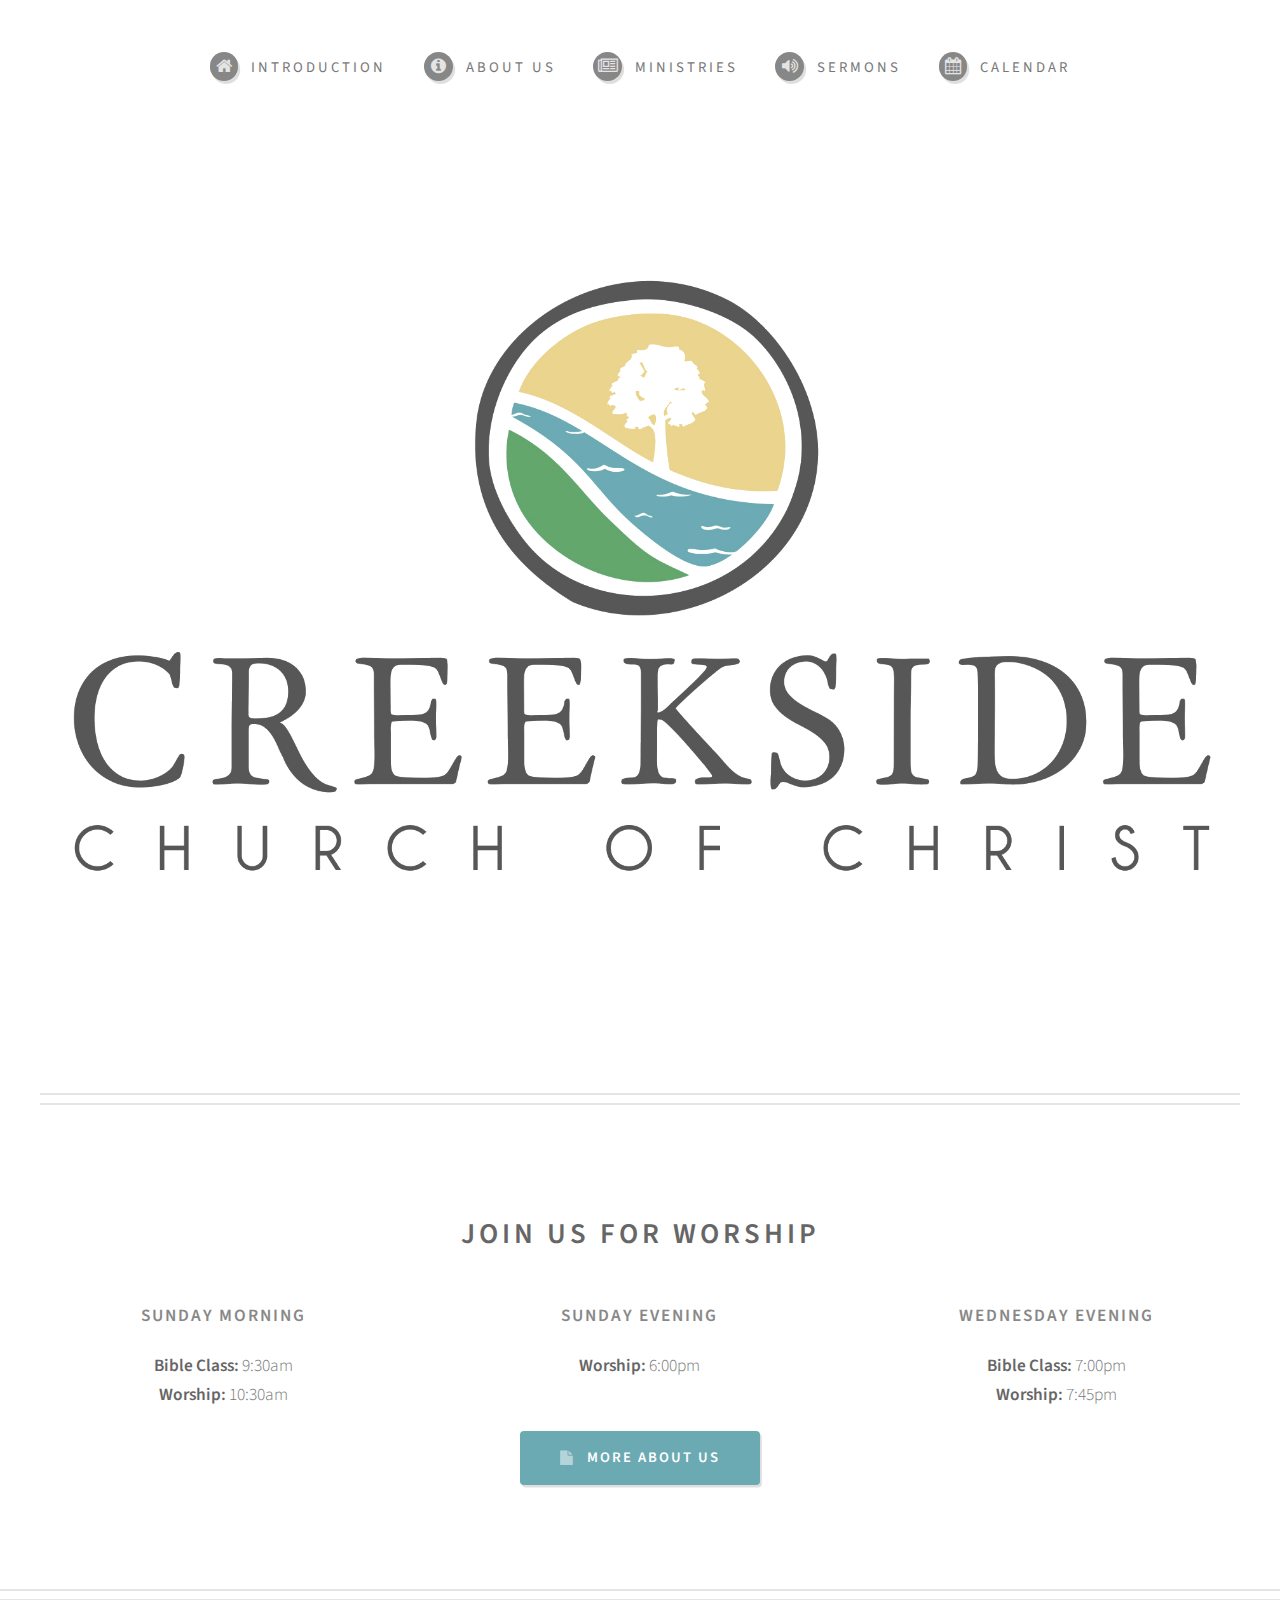
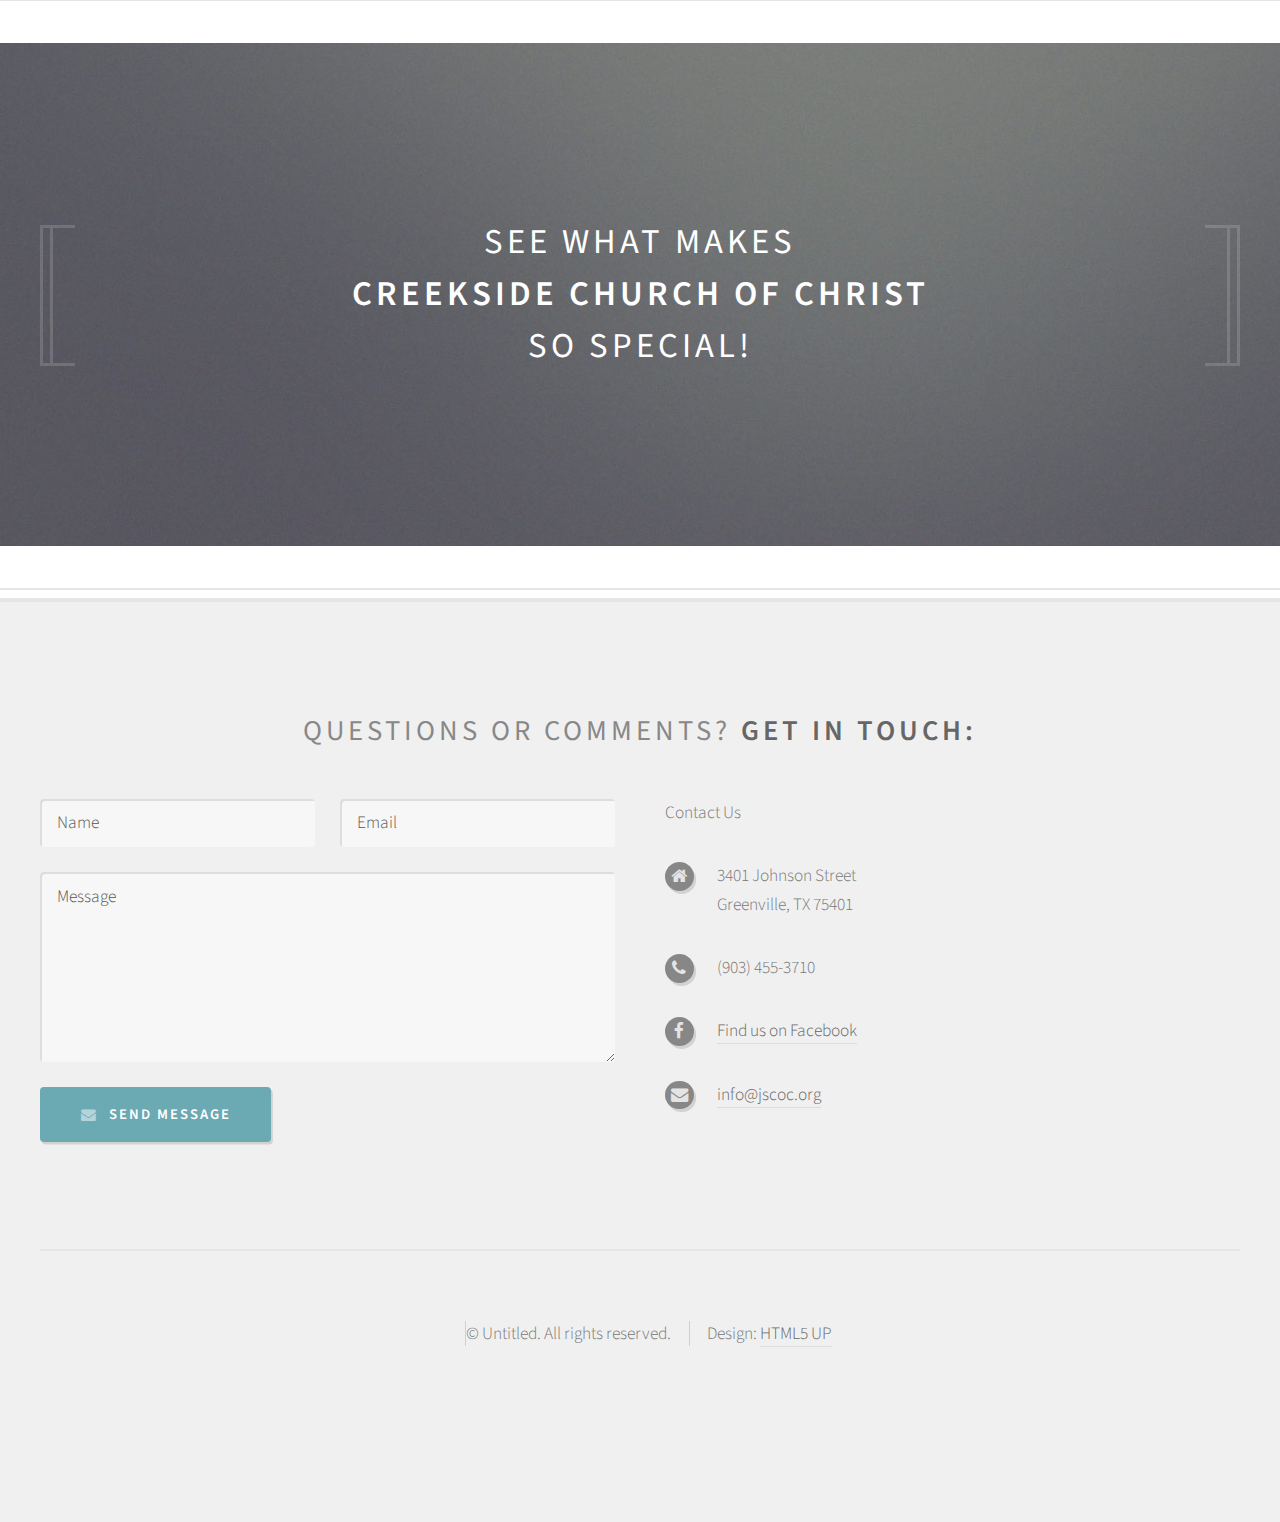
<file: indexBlue.html>
<!DOCTYPE HTML>
<!--
	Strongly Typed by HTML5 UP
	html5up.net | @n33co
	Free for personal and commercial use under the CCA 3.0 license (html5up.net/license)
-->

<!-- Icon list: http://fontawesome.io/cheatsheet/ -->

<html>
	<head>
		<title>Creekside Church of Christ</title>
		<meta charset="utf-8" />
		<meta name="viewport" content="width=device-width, initial-scale=1" />
		<!--[if lte IE 8]><script src="assets/js/ie/html5shiv.js"></script><![endif]-->
		<link rel="stylesheet" href="assets/css/mainBlue.css" />
		<!--[if lte IE 8]><link rel="stylesheet" href="assets/css/ie8.css" /><![endif]-->
	</head>
	<body class="homepage">
		<div id="page-wrapper">

			<!-- Header -->
				<div id="header-wrapper">
					<div id="header" class="container">

						<!-- Logo -->
							<!--<h1 id="logo"><a href="index.html">Creekside Church of Christ</a></h1>
							<p>"...the churches of Christ salute you" - Romans 16:16</p>-->
							<a href="#" class="image featured"><img src="images/CreeksideTransparent.png" alt="" /></a>

						<!-- Nav -->
							<nav id="nav">
								<ul>
									<li><a class="icon fa-home" href="index.html"><span>Introduction</span></a>
										<ul>
											<li><a href="index.html">Original</a></li>
											<li><a href="indexBlue.html">Blue</a></li>
											<li><a href="indexGreen.html">Green</a></li>
											<li><a href="indexYellow.html">Yellow</a></li>
										</ul>
									</li>
									<li><a class="icon fa-info-circle" href="aboutUs.html"><span>About Us</span></a></li>
									<li>
										<a href="#" class="icon fa-newspaper-o"><span>Ministries</span></a>
										<ul>
											<li><a href="spanishMain.html">Español</a></li>
											<li><a href="#">Youth</a></li>
											<li><a href="#">Local Ministries</a></li>
											<li><a href="#">International Mission Efforts</a></li>
											<li><a href="#">World Bible School</a></li>
										</ul>
									</li>
									<li><a class="icon fa-volume-up" href="sermons.html"><span>Sermons</span></a></li>
									<li><a class="icon fa-calendar" href="calendar.html"><span>Calendar</span></a></li>
								</ul>
							</nav>

					</div>
				</div>

			<!-- Features -->
				<div id="features-wrapper">
					<section id="features" class="container">
						<header>
							<h2><strong>Join us for worship</strong></h2>
						</header>
						<div class="row">
							<div class="4u 12u(mobile)">

								<!-- Feature -->
									<section>
										<!--<a href="#" class="image featured"><img src="images/pic01.jpg" alt="" /></a>-->
										<header>
											<h3>Sunday Morning</h3>
										</header>
										<p>
											<strong>Bible Class:</strong> 9:30am
											</br>
											<strong>Worship:</strong> 10:30am
										</p>
									</section>

							</div>
							<div class="4u 12u(mobile)">

								<!-- Feature -->
									<section>
										<header>
											<h3>Sunday Evening</h3>
										</header>
										<p><strong>Worship:</strong> 6:00pm</p>
									</section>

							</div>
							<div class="4u 12u(mobile)">

								<!-- Feature -->
									<section>
										<header>
											<h3>Wednesday Evening</h3>
										</header>
										<p>
											<strong>Bible Class:</strong> 7:00pm
											</br>
											<strong>Worship:</strong> 7:45pm
										</p>
									</section>

							</div>
						</div>
						<ul class="actions">
							<li><a href="aboutUs.html" class="button icon fa-file">More About Us</a></li>
						</ul>
					</section>
				</div>

			<!-- Banner -->
				<div id="banner-wrapper">
					<div class="inner">
						<section id="banner" class="container">
							<p>
								See what makes <br /> 
								<strong>Creekside Church of Christ</strong> <br />
								so special!
							</p>
						</section>
					</div>
				</div>

			<!-- Footer -->
				<div id="footer-wrapper">
					<div id="footer" class="container">
						<header>
							<h2>Questions or comments? <strong>Get in touch:</strong></h2>
						</header>
						<div class="row">
							<div class="6u 12u(mobile)">
								<section>
									<form method="post" action="#">
										<div class="row 50%">
											<div class="6u 12u(mobile)">
												<input name="name" placeholder="Name" type="text" />
											</div>
											<div class="6u 12u(mobile)">
												<input name="email" placeholder="Email" type="text" />
											</div>
										</div>
										<div class="row 50%">
											<div class="12u">
												<textarea name="message" placeholder="Message"></textarea>
											</div>
										</div>
										<div class="row 50%">
											<div class="12u">
												<a href="#" class="form-button-submit button icon fa-envelope">Send Message</a>
											</div>
										</div>
									</form>
								</section>
							</div>
							<div class="6u 12u(mobile)">
								<section>
									<p>Contact Us</p>
									<div class="row">
										<div class="6u 12u(mobile)">
											<ul class="icons">
												<li class="icon fa-home">
													3401 Johnson Street<br />
													Greenville, TX 75401
												</li>
												<li class="icon fa-phone">
													(903) 455-3710
												</li>
												<li class="icon fa-facebook">
													<a href="https://www.facebook.com/groups/272459649474137/">Find us on Facebook</a>
												</li>
												<li class="icon fa-envelope">
													<a href="#">info@jscoc.org</a>
												</li>
											</ul>
										</div>
									</div>
								</section>
							</div>
						</div>
					</div>
					<div id="copyright" class="container">
						<ul class="links">
							<li>&copy; Untitled. All rights reserved.</li><li>Design: <a href="http://html5up.net">HTML5 UP</a></li>
						</ul>
					</div>
				</div>

		</div>

		<!-- Scripts -->
			<script src="assets/js/jquery.min.js"></script>
			<script src="assets/js/jquery.dropotron.min.js"></script>
			<script src="assets/js/skel.min.js"></script>
			<script src="assets/js/skel-viewport.min.js"></script>
			<script src="assets/js/util.js"></script>
			<!--[if lte IE 8]><script src="assets/js/ie/respond.min.js"></script><![endif]-->
			<script src="assets/js/main.js"></script>

	</body>
</html>
</file>
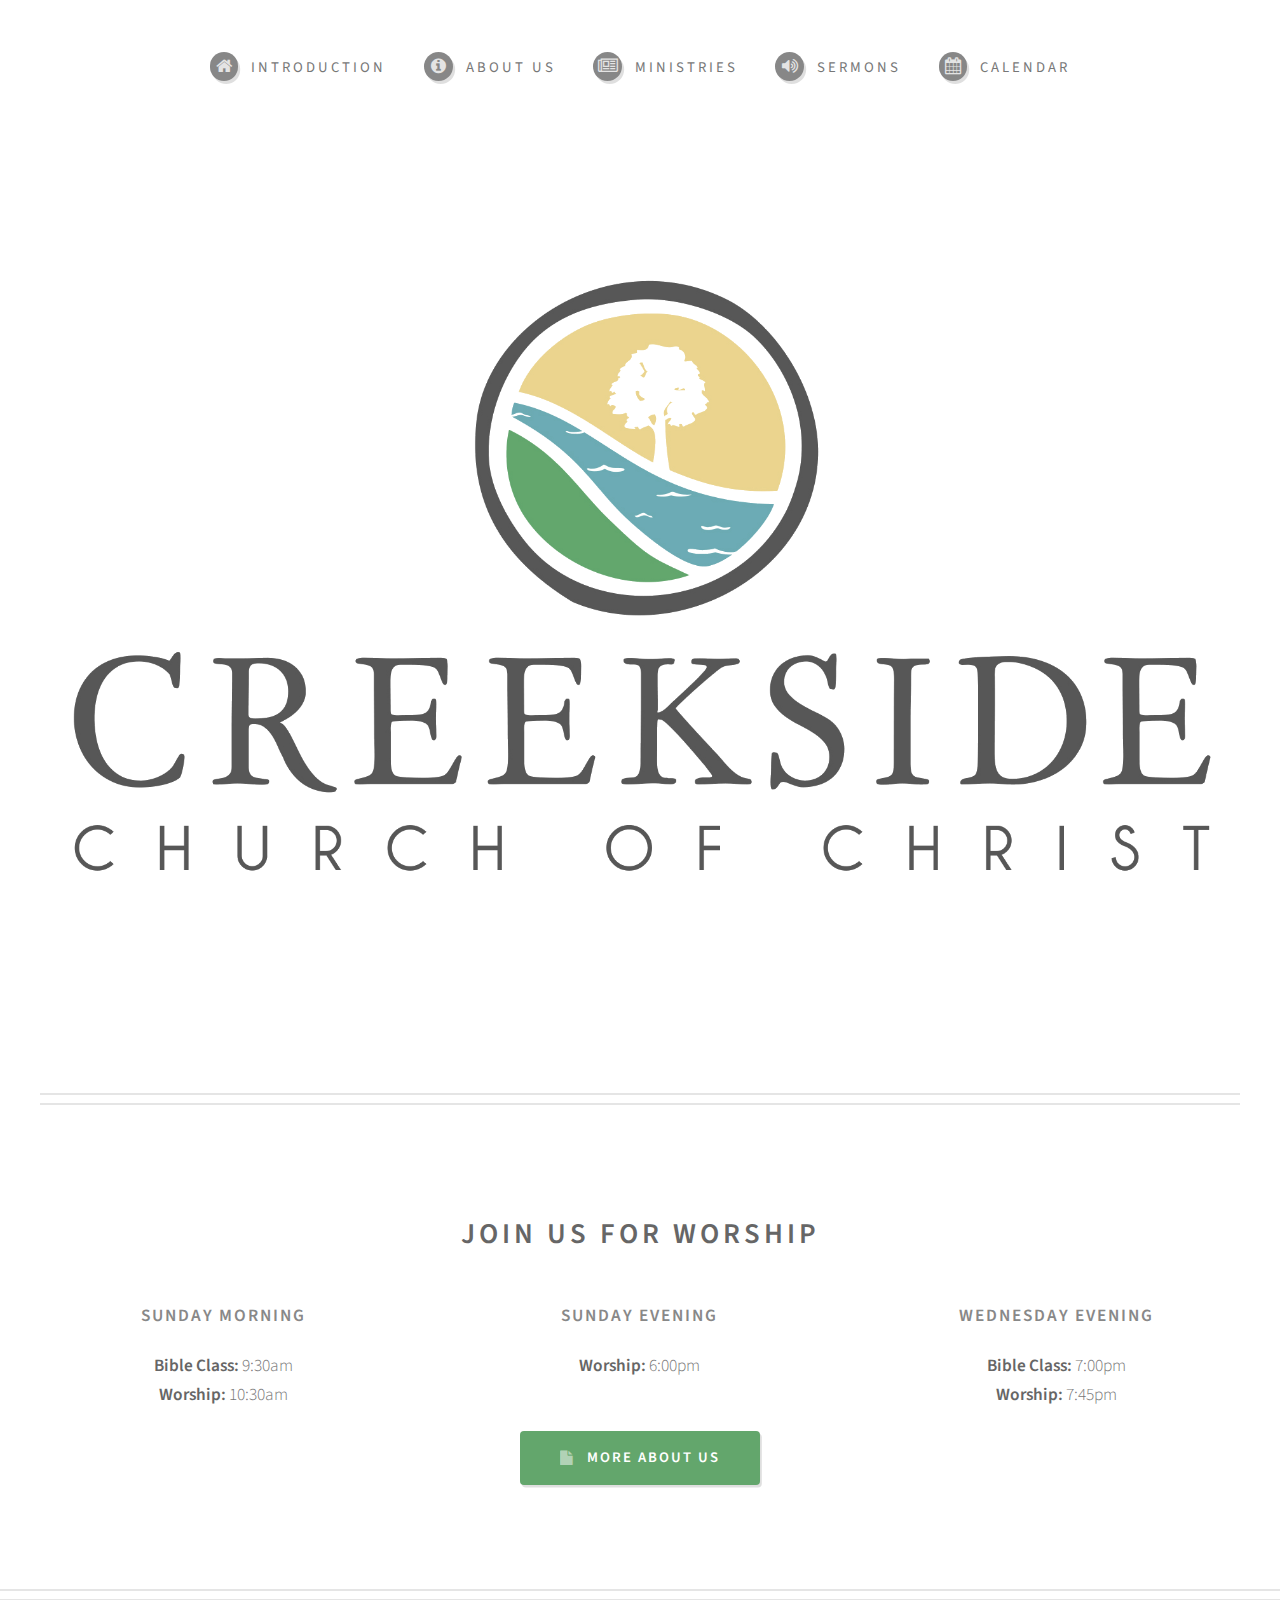
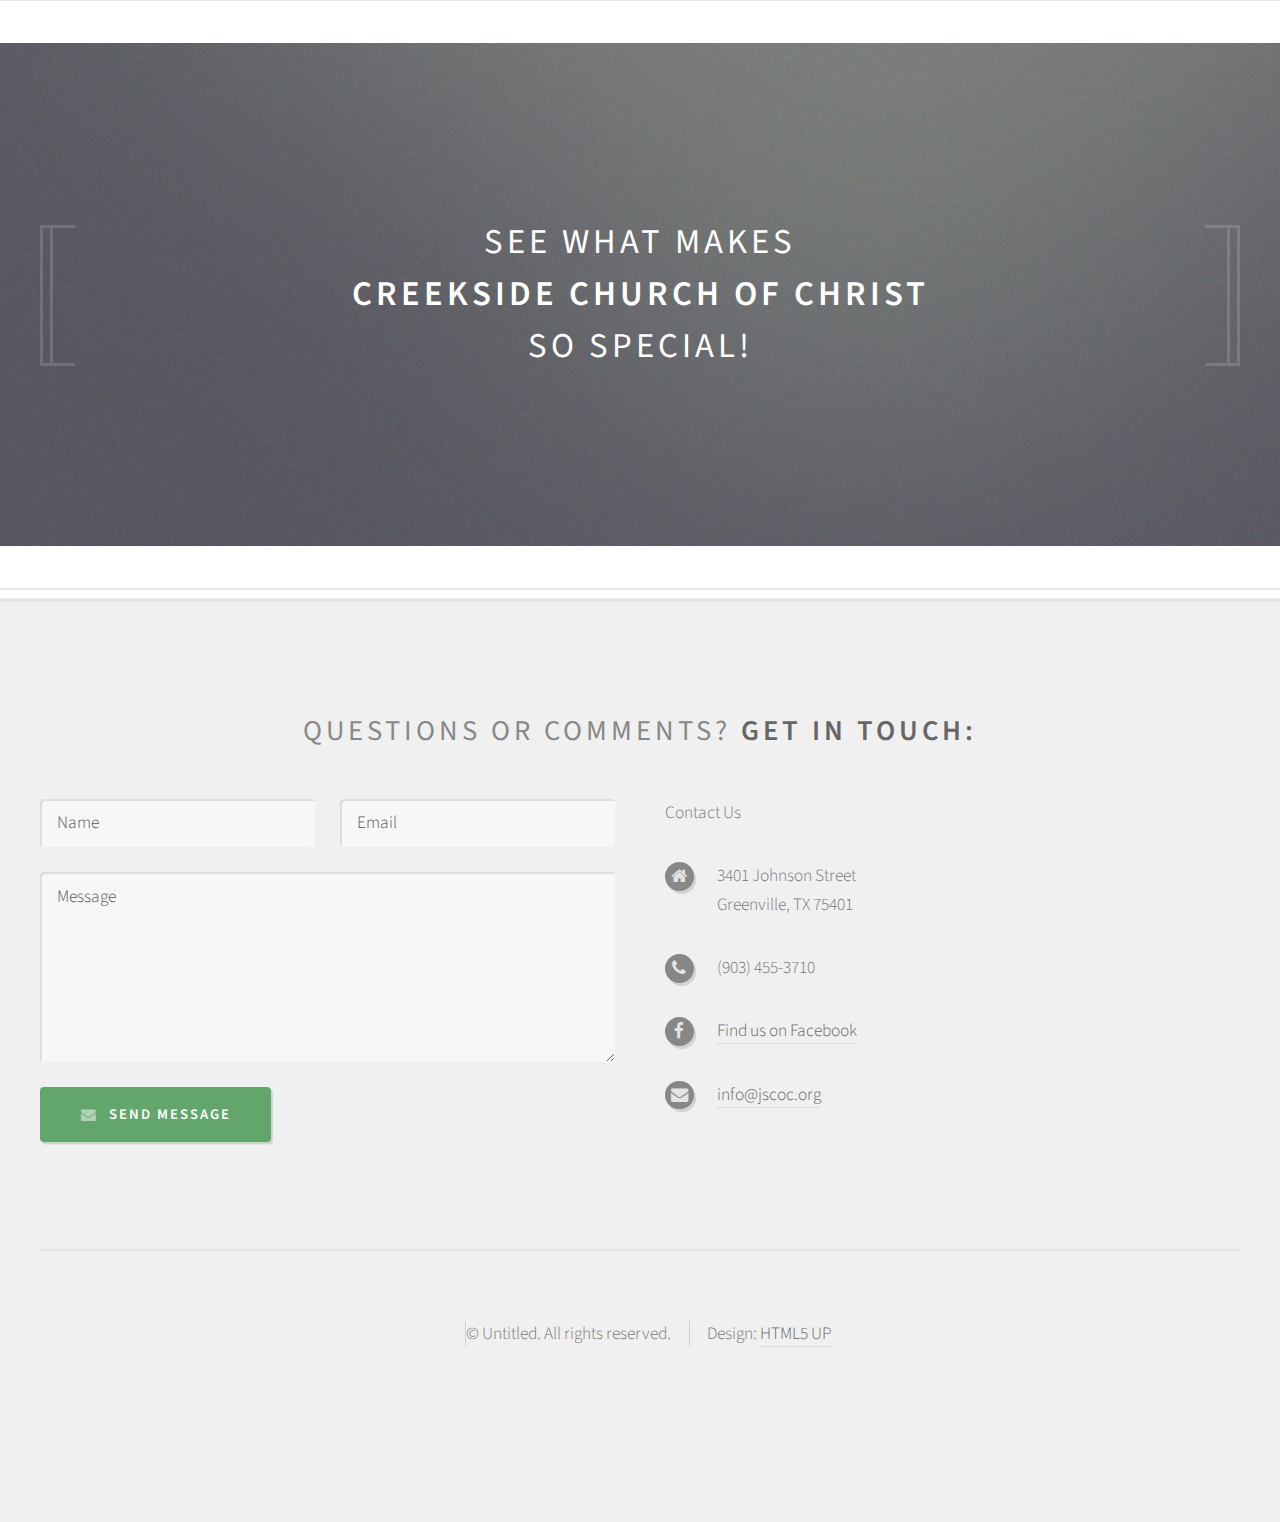
<file: indexGreen.html>
<!DOCTYPE HTML>
<!--
	Strongly Typed by HTML5 UP
	html5up.net | @n33co
	Free for personal and commercial use under the CCA 3.0 license (html5up.net/license)
-->

<!-- Icon list: http://fontawesome.io/cheatsheet/ -->

<html>
	<head>
		<title>Creekside Church of Christ</title>
		<meta charset="utf-8" />
		<meta name="viewport" content="width=device-width, initial-scale=1" />
		<!--[if lte IE 8]><script src="assets/js/ie/html5shiv.js"></script><![endif]-->
		<link rel="stylesheet" href="assets/css/mainGreen.css" />
		<!--[if lte IE 8]><link rel="stylesheet" href="assets/css/ie8.css" /><![endif]-->
	</head>
	<body class="homepage">
		<div id="page-wrapper">

			<!-- Header -->
				<div id="header-wrapper">
					<div id="header" class="container">

						<!-- Logo -->
							<!--<h1 id="logo"><a href="index.html">Creekside Church of Christ</a></h1>
							<p>"...the churches of Christ salute you" - Romans 16:16</p>-->
							<a href="#" class="image featured"><img src="images/CreeksideTransparent.png" alt="" /></a>

						<!-- Nav -->
							<nav id="nav">
								<ul>
									<li><a class="icon fa-home" href="index.html"><span>Introduction</span></a>
										<ul>
											<li><a href="index.html">Original</a></li>
											<li><a href="indexBlue.html">Blue</a></li>
											<li><a href="indexGreen.html">Green</a></li>
											<li><a href="indexYellow.html">Yellow</a></li>
										</ul>
									</li>
									<li><a class="icon fa-info-circle" href="aboutUs.html"><span>About Us</span></a></li>
									<li>
										<a href="#" class="icon fa-newspaper-o"><span>Ministries</span></a>
										<ul>
											<li><a href="spanishMain.html">Español</a></li>
											<li><a href="#">Youth</a></li>
											<li><a href="#">Local Ministries</a></li>
											<li><a href="#">International Mission Efforts</a></li>
											<li><a href="#">World Bible School</a></li>
										</ul>
									</li>
									<li><a class="icon fa-volume-up" href="sermons.html"><span>Sermons</span></a></li>
									<li><a class="icon fa-calendar" href="calendar.html"><span>Calendar</span></a></li>
								</ul>
							</nav>

					</div>
				</div>

			<!-- Features -->
				<div id="features-wrapper">
					<section id="features" class="container">
						<header>
							<h2><strong>Join us for worship</strong></h2>
						</header>
						<div class="row">
							<div class="4u 12u(mobile)">

								<!-- Feature -->
									<section>
										<!--<a href="#" class="image featured"><img src="images/pic01.jpg" alt="" /></a>-->
										<header>
											<h3>Sunday Morning</h3>
										</header>
										<p>
											<strong>Bible Class:</strong> 9:30am
											</br>
											<strong>Worship:</strong> 10:30am
										</p>
									</section>

							</div>
							<div class="4u 12u(mobile)">

								<!-- Feature -->
									<section>
										<header>
											<h3>Sunday Evening</h3>
										</header>
										<p><strong>Worship:</strong> 6:00pm</p>
									</section>

							</div>
							<div class="4u 12u(mobile)">

								<!-- Feature -->
									<section>
										<header>
											<h3>Wednesday Evening</h3>
										</header>
										<p>
											<strong>Bible Class:</strong> 7:00pm
											</br>
											<strong>Worship:</strong> 7:45pm
										</p>
									</section>

							</div>
						</div>
						<ul class="actions">
							<li><a href="aboutUs.html" class="button icon fa-file">More About Us</a></li>
						</ul>
					</section>
				</div>

			<!-- Banner -->
				<div id="banner-wrapper">
					<div class="inner">
						<section id="banner" class="container">
							<p>
								See what makes <br /> 
								<strong>Creekside Church of Christ</strong> <br />
								so special!
							</p>
						</section>
					</div>
				</div>

			<!-- Footer -->
				<div id="footer-wrapper">
					<div id="footer" class="container">
						<header>
							<h2>Questions or comments? <strong>Get in touch:</strong></h2>
						</header>
						<div class="row">
							<div class="6u 12u(mobile)">
								<section>
									<form method="post" action="#">
										<div class="row 50%">
											<div class="6u 12u(mobile)">
												<input name="name" placeholder="Name" type="text" />
											</div>
											<div class="6u 12u(mobile)">
												<input name="email" placeholder="Email" type="text" />
											</div>
										</div>
										<div class="row 50%">
											<div class="12u">
												<textarea name="message" placeholder="Message"></textarea>
											</div>
										</div>
										<div class="row 50%">
											<div class="12u">
												<a href="#" class="form-button-submit button icon fa-envelope">Send Message</a>
											</div>
										</div>
									</form>
								</section>
							</div>
							<div class="6u 12u(mobile)">
								<section>
									<p>Contact Us</p>
									<div class="row">
										<div class="6u 12u(mobile)">
											<ul class="icons">
												<li class="icon fa-home">
													3401 Johnson Street<br />
													Greenville, TX 75401
												</li>
												<li class="icon fa-phone">
													(903) 455-3710
												</li>
												<li class="icon fa-facebook">
													<a href="https://www.facebook.com/groups/272459649474137/">Find us on Facebook</a>
												</li>
												<li class="icon fa-envelope">
													<a href="#">info@jscoc.org</a>
												</li>
											</ul>
										</div>
									</div>
								</section>
							</div>
						</div>
					</div>
					<div id="copyright" class="container">
						<ul class="links">
							<li>&copy; Untitled. All rights reserved.</li><li>Design: <a href="http://html5up.net">HTML5 UP</a></li>
						</ul>
					</div>
				</div>

		</div>

		<!-- Scripts -->
			<script src="assets/js/jquery.min.js"></script>
			<script src="assets/js/jquery.dropotron.min.js"></script>
			<script src="assets/js/skel.min.js"></script>
			<script src="assets/js/skel-viewport.min.js"></script>
			<script src="assets/js/util.js"></script>
			<!--[if lte IE 8]><script src="assets/js/ie/respond.min.js"></script><![endif]-->
			<script src="assets/js/main.js"></script>

	</body>
</html>
</file>
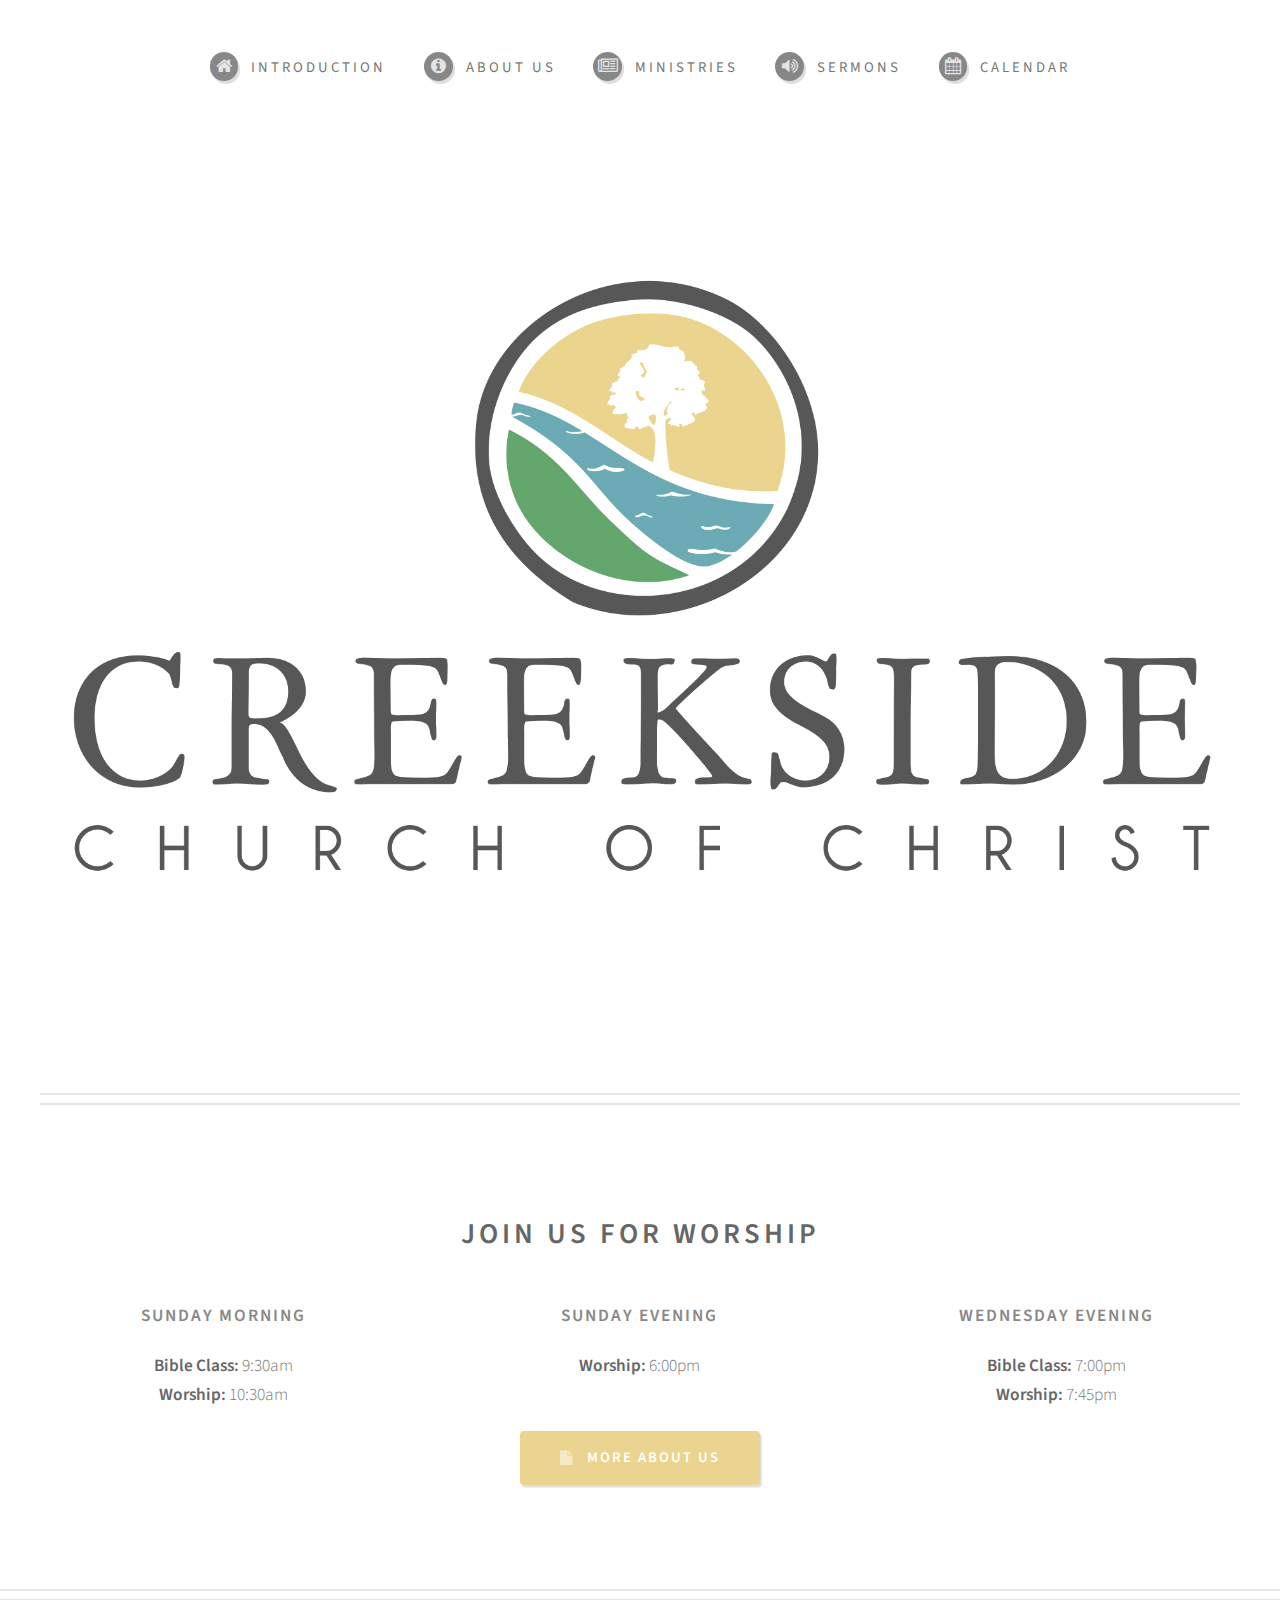
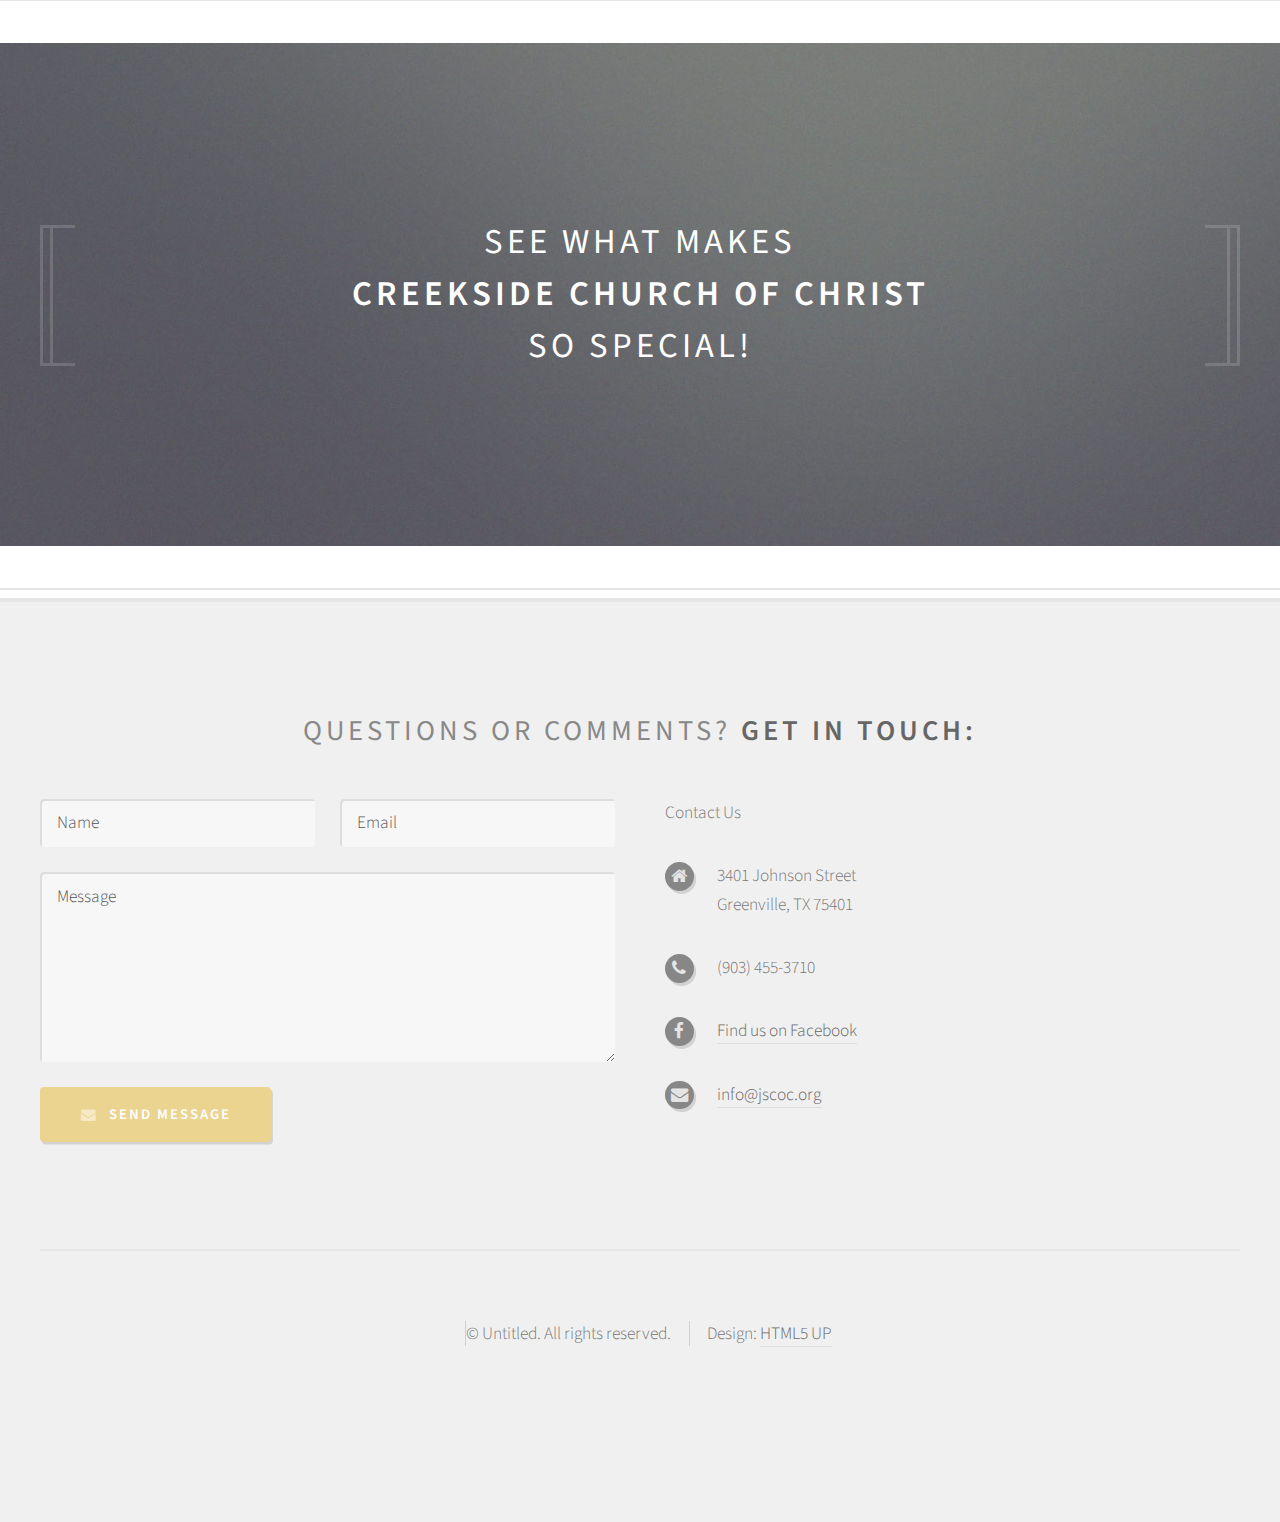
<file: indexYellow.html>
<!DOCTYPE HTML>
<!--
	Strongly Typed by HTML5 UP
	html5up.net | @n33co
	Free for personal and commercial use under the CCA 3.0 license (html5up.net/license)
-->

<!-- Icon list: http://fontawesome.io/cheatsheet/ -->

<html>
	<head>
		<title>Creekside Church of Christ</title>
		<meta charset="utf-8" />
		<meta name="viewport" content="width=device-width, initial-scale=1" />
		<!--[if lte IE 8]><script src="assets/js/ie/html5shiv.js"></script><![endif]-->
		<link rel="stylesheet" href="assets/css/mainYellow.css" />
		<!--[if lte IE 8]><link rel="stylesheet" href="assets/css/ie8.css" /><![endif]-->
	</head>
	<body class="homepage">
		<div id="page-wrapper">

			<!-- Header -->
				<div id="header-wrapper">
					<div id="header" class="container">

						<!-- Logo -->
							<!--<h1 id="logo"><a href="index.html">Creekside Church of Christ</a></h1>
							<p>"...the churches of Christ salute you" - Romans 16:16</p>-->
							<a href="#" class="image featured"><img src="images/CreeksideTransparent.png" alt="" /></a>

						<!-- Nav -->
							<nav id="nav">
								<ul>
									<li><a class="icon fa-home" href="index.html"><span>Introduction</span></a>
										<ul>
											<li><a href="index.html">Original</a></li>
											<li><a href="indexBlue.html">Blue</a></li>
											<li><a href="indexGreen.html">Green</a></li>
											<li><a href="indexYellow.html">Yellow</a></li>
										</ul>
									</li>
									<li><a class="icon fa-info-circle" href="aboutUs.html"><span>About Us</span></a></li>
									<li>
										<a href="#" class="icon fa-newspaper-o"><span>Ministries</span></a>
										<ul>
											<li><a href="spanishMain.html">Español</a></li>
											<li><a href="#">Youth</a></li>
											<li><a href="#">Local Ministries</a></li>
											<li><a href="#">International Mission Efforts</a></li>
											<li><a href="#">World Bible School</a></li>
										</ul>
									</li>
									<li><a class="icon fa-volume-up" href="sermons.html"><span>Sermons</span></a></li>
									<li><a class="icon fa-calendar" href="calendar.html"><span>Calendar</span></a></li>
								</ul>
							</nav>

					</div>
				</div>

			<!-- Features -->
				<div id="features-wrapper">
					<section id="features" class="container">
						<header>
							<h2><strong>Join us for worship</strong></h2>
						</header>
						<div class="row">
							<div class="4u 12u(mobile)">

								<!-- Feature -->
									<section>
										<!--<a href="#" class="image featured"><img src="images/pic01.jpg" alt="" /></a>-->
										<header>
											<h3>Sunday Morning</h3>
										</header>
										<p>
											<strong>Bible Class:</strong> 9:30am
											</br>
											<strong>Worship:</strong> 10:30am
										</p>
									</section>

							</div>
							<div class="4u 12u(mobile)">

								<!-- Feature -->
									<section>
										<header>
											<h3>Sunday Evening</h3>
										</header>
										<p><strong>Worship:</strong> 6:00pm</p>
									</section>

							</div>
							<div class="4u 12u(mobile)">

								<!-- Feature -->
									<section>
										<header>
											<h3>Wednesday Evening</h3>
										</header>
										<p>
											<strong>Bible Class:</strong> 7:00pm
											</br>
											<strong>Worship:</strong> 7:45pm
										</p>
									</section>

							</div>
						</div>
						<ul class="actions">
							<li><a href="aboutUs.html" class="button icon fa-file">More About Us</a></li>
						</ul>
					</section>
				</div>

			<!-- Banner -->
				<div id="banner-wrapper">
					<div class="inner">
						<section id="banner" class="container">
							<p>
								See what makes <br /> 
								<strong>Creekside Church of Christ</strong> <br />
								so special!
							</p>
						</section>
					</div>
				</div>

			<!-- Footer -->
				<div id="footer-wrapper">
					<div id="footer" class="container">
						<header>
							<h2>Questions or comments? <strong>Get in touch:</strong></h2>
						</header>
						<div class="row">
							<div class="6u 12u(mobile)">
								<section>
									<form method="post" action="#">
										<div class="row 50%">
											<div class="6u 12u(mobile)">
												<input name="name" placeholder="Name" type="text" />
											</div>
											<div class="6u 12u(mobile)">
												<input name="email" placeholder="Email" type="text" />
											</div>
										</div>
										<div class="row 50%">
											<div class="12u">
												<textarea name="message" placeholder="Message"></textarea>
											</div>
										</div>
										<div class="row 50%">
											<div class="12u">
												<a href="#" class="form-button-submit button icon fa-envelope">Send Message</a>
											</div>
										</div>
									</form>
								</section>
							</div>
							<div class="6u 12u(mobile)">
								<section>
									<p>Contact Us</p>
									<div class="row">
										<div class="6u 12u(mobile)">
											<ul class="icons">
												<li class="icon fa-home">
													3401 Johnson Street<br />
													Greenville, TX 75401
												</li>
												<li class="icon fa-phone">
													(903) 455-3710
												</li>
												<li class="icon fa-facebook">
													<a href="https://www.facebook.com/groups/272459649474137/">Find us on Facebook</a>
												</li>
												<li class="icon fa-envelope">
													<a href="#">info@jscoc.org</a>
												</li>
											</ul>
										</div>
									</div>
								</section>
							</div>
						</div>
					</div>
					<div id="copyright" class="container">
						<ul class="links">
							<li>&copy; Untitled. All rights reserved.</li><li>Design: <a href="http://html5up.net">HTML5 UP</a></li>
						</ul>
					</div>
				</div>

		</div>

		<!-- Scripts -->
			<script src="assets/js/jquery.min.js"></script>
			<script src="assets/js/jquery.dropotron.min.js"></script>
			<script src="assets/js/skel.min.js"></script>
			<script src="assets/js/skel-viewport.min.js"></script>
			<script src="assets/js/util.js"></script>
			<!--[if lte IE 8]><script src="assets/js/ie/respond.min.js"></script><![endif]-->
			<script src="assets/js/main.js"></script>

	</body>
</html>
</file>
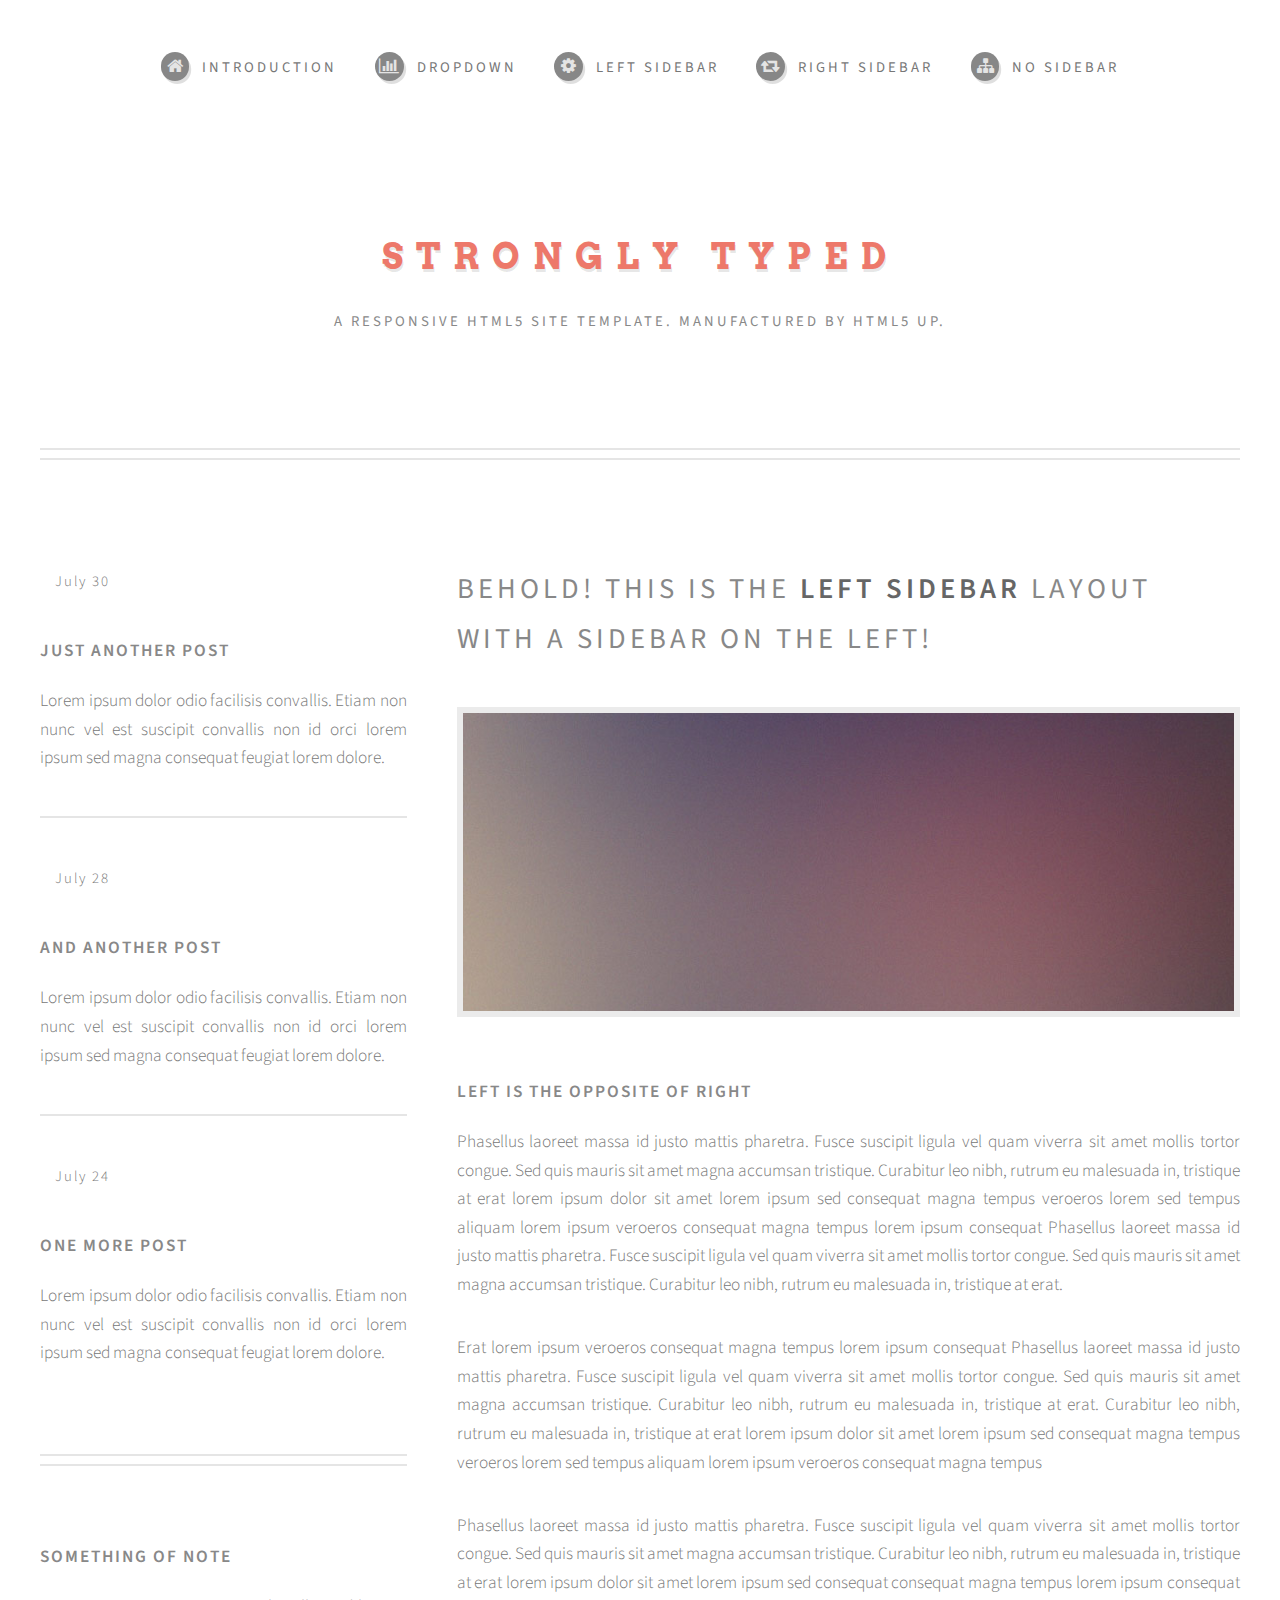
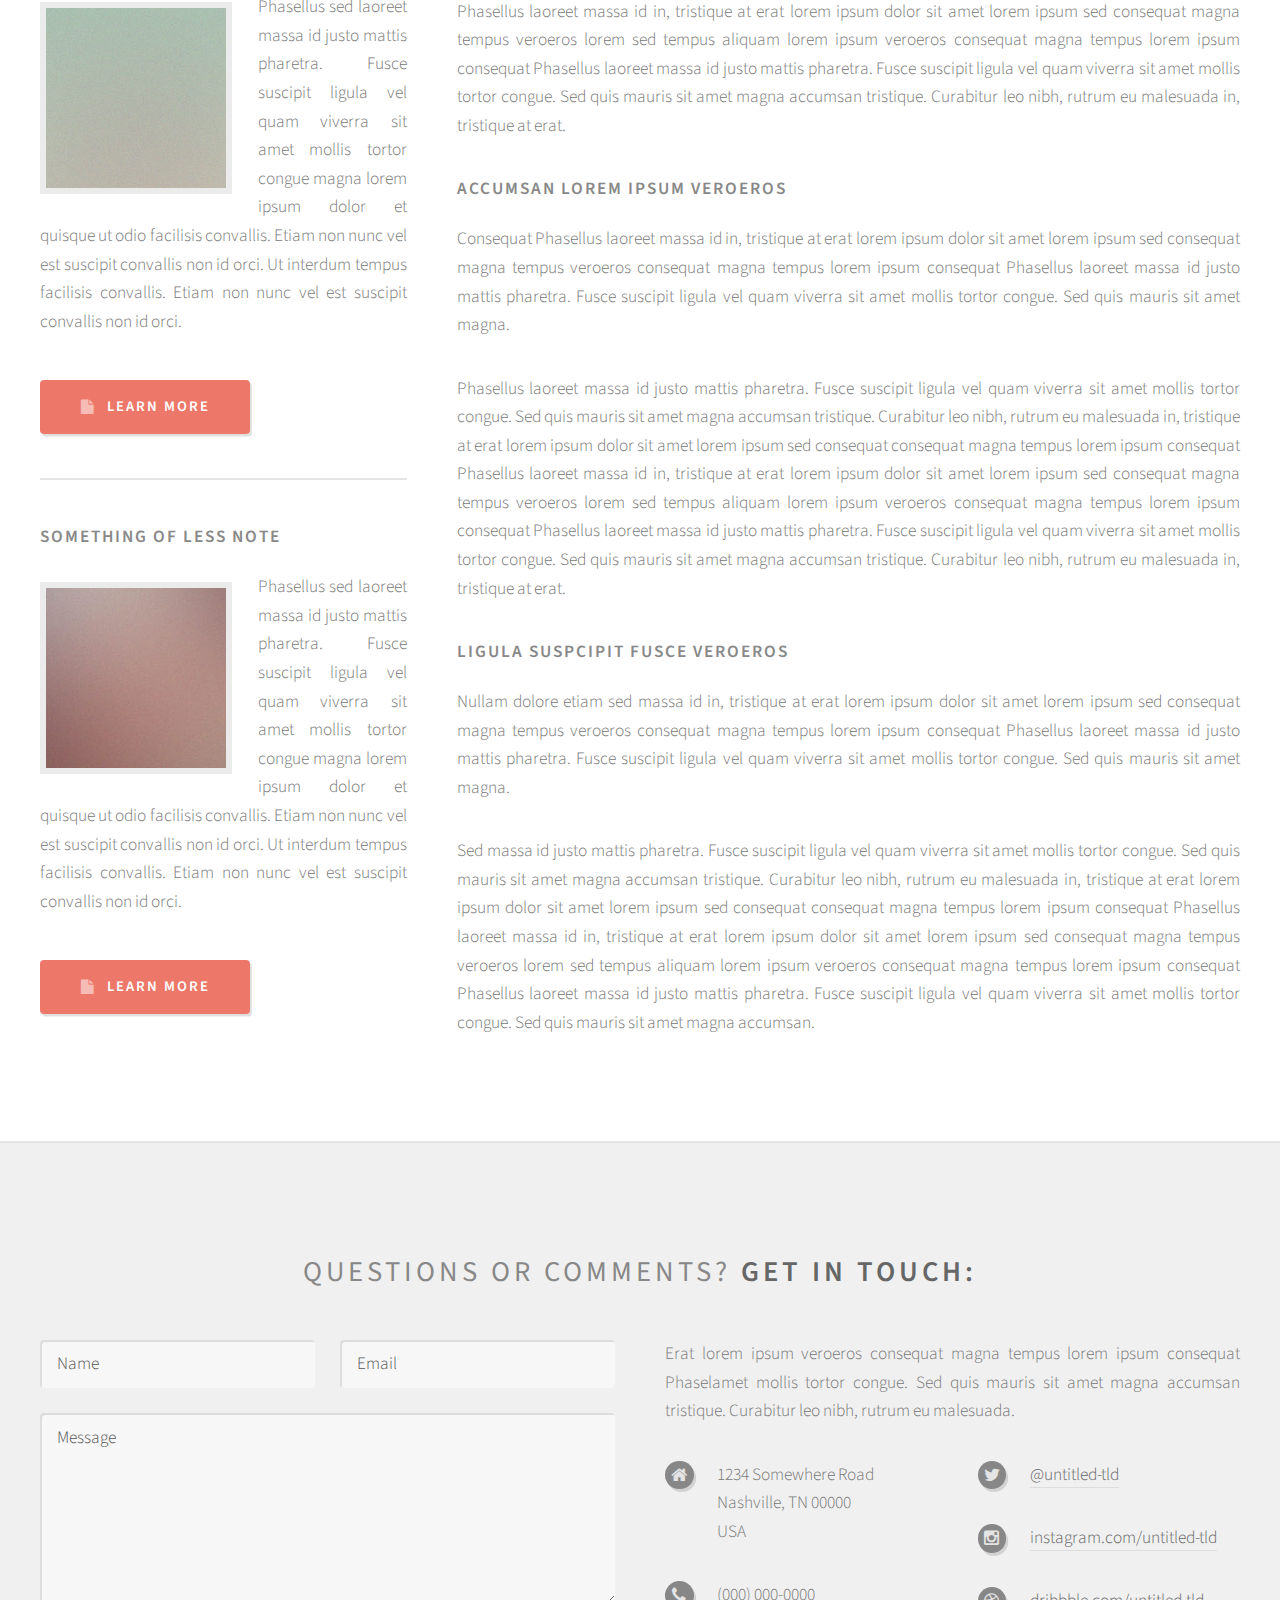
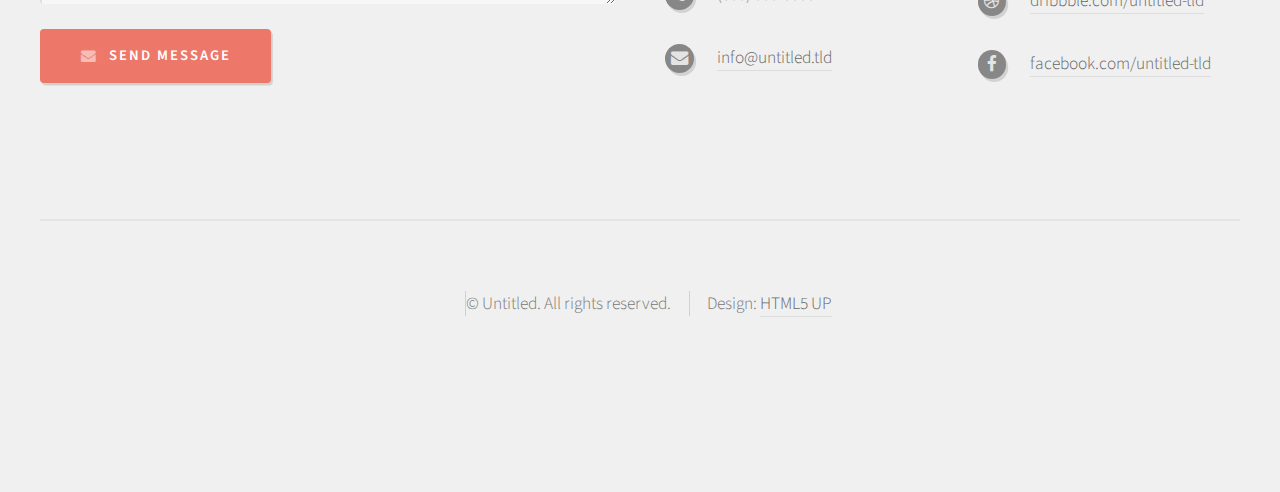
<file: left-sidebar.html>
<!DOCTYPE HTML>
<!--
	Strongly Typed by HTML5 UP
	html5up.net | @n33co
	Free for personal and commercial use under the CCA 3.0 license (html5up.net/license)
-->
<html>
	<head>
		<title>Left Sidebar - Strongly Typed by HTML5 UP</title>
		<meta charset="utf-8" />
		<meta name="viewport" content="width=device-width, initial-scale=1" />
		<!--[if lte IE 8]><script src="assets/js/ie/html5shiv.js"></script><![endif]-->
		<link rel="stylesheet" href="assets/css/main.css" />
		<!--[if lte IE 8]><link rel="stylesheet" href="assets/css/ie8.css" /><![endif]-->
	</head>
	<body class="left-sidebar">
		<div id="page-wrapper">

			<!-- Header -->
				<div id="header-wrapper">
					<div id="header" class="container">

						<!-- Logo -->
							<h1 id="logo"><a href="index.html">Strongly Typed</a></h1>
							<p>A responsive HTML5 site template. Manufactured by HTML5 UP.</p>

						<!-- Nav -->
							<nav id="nav">
								<ul>
									<li><a class="icon fa-home" href="index.html"><span>Introduction</span></a></li>
									<li>
										<a href="#" class="icon fa-bar-chart-o"><span>Dropdown</span></a>
										<ul>
											<li><a href="#">Lorem ipsum dolor</a></li>
											<li><a href="#">Magna phasellus</a></li>
											<li><a href="#">Etiam dolore nisl</a></li>
											<li>
												<a href="#">Phasellus consequat</a>
												<ul>
													<li><a href="#">Magna phasellus</a></li>
													<li><a href="#">Etiam dolore nisl</a></li>
													<li><a href="#">Phasellus consequat</a></li>
												</ul>
											</li>
											<li><a href="#">Veroeros feugiat</a></li>
										</ul>
									</li>
									<li><a class="icon fa-cog" href="left-sidebar.html"><span>Left Sidebar</span></a></li>
									<li><a class="icon fa-retweet" href="right-sidebar.html"><span>Right Sidebar</span></a></li>
									<li><a class="icon fa-sitemap" href="no-sidebar.html"><span>No Sidebar</span></a></li>
								</ul>
							</nav>

					</div>
				</div>

			<!-- Main -->
				<div id="main-wrapper">
					<div id="main" class="container">
						<div class="row">

							<!-- Sidebar -->
								<div id="sidebar" class="4u 12u(mobile)">

									<!-- Excerpts -->
										<section>
											<ul class="divided">
												<li>

													<!-- Excerpt -->
														<article class="box excerpt">
															<header>
																<span class="date">July 30</span>
																<h3><a href="#">Just another post</a></h3>
															</header>
															<p>Lorem ipsum dolor odio facilisis convallis. Etiam non nunc vel est
															suscipit convallis non id orci lorem ipsum sed magna consequat feugiat lorem dolore.</p>
														</article>

												</li>
												<li>

													<!-- Excerpt -->
														<article class="box excerpt">
															<header>
																<span class="date">July 28</span>
																<h3><a href="#">And another post</a></h3>
															</header>
															<p>Lorem ipsum dolor odio facilisis convallis. Etiam non nunc vel est
															suscipit convallis non id orci lorem ipsum sed magna consequat feugiat lorem dolore.</p>
														</article>

												</li>
												<li>

													<!-- Excerpt -->
														<article class="box excerpt">
															<header>
																<span class="date">July 24</span>
																<h3><a href="#">One more post</a></h3>
															</header>
															<p>Lorem ipsum dolor odio facilisis convallis. Etiam non nunc vel est
															suscipit convallis non id orci lorem ipsum sed magna consequat feugiat lorem dolore.</p>
														</article>

												</li>
											</ul>
										</section>

									<!-- Highlights -->
										<section>
											<ul class="divided">
												<li>

													<!-- Highlight -->
														<article class="box highlight">
															<header>
																<h3><a href="#">Something of note</a></h3>
															</header>
															<a href="#" class="image left"><img src="images/pic06.jpg" alt="" /></a>
															<p>Phasellus  sed laoreet massa id justo mattis pharetra. Fusce suscipit ligula vel quam
															viverra sit amet mollis tortor congue magna lorem ipsum dolor et quisque ut odio facilisis
															convallis. Etiam non nunc vel est suscipit convallis non id orci. Ut interdum tempus
															facilisis convallis. Etiam non nunc vel est suscipit convallis non id orci.</p>
															<ul class="actions">
																<li><a href="#" class="button icon fa-file">Learn More</a></li>
															</ul>
														</article>

												</li>
												<li>

													<!-- Highlight -->
														<article class="box highlight">
															<header>
																<h3><a href="#">Something of less note</a></h3>
															</header>
															<a href="#" class="image left"><img src="images/pic07.jpg" alt="" /></a>
															<p>Phasellus  sed laoreet massa id justo mattis pharetra. Fusce suscipit ligula vel quam
															viverra sit amet mollis tortor congue magna lorem ipsum dolor et quisque ut odio facilisis
															convallis. Etiam non nunc vel est suscipit convallis non id orci. Ut interdum tempus
															facilisis convallis. Etiam non nunc vel est suscipit convallis non id orci.</p>
															<ul class="actions">
																<li><a href="#" class="button icon fa-file">Learn More</a></li>
															</ul>
														</article>

												</li>
											</ul>
										</section>

								</div>

							<!-- Content -->
								<div id="content" class="8u 12u(mobile) important(mobile)">

									<!-- Post -->
										<article class="box post">
											<header>
												<h2>Behold! This is the <strong>left sidebar</strong> layout<br />
												with a sidebar on the left!</h2>
											</header>
											<span class="image featured"><img src="images/pic04.jpg" alt="" /></span>
											<h3>Left is the opposite of right</h3>
											<p>Phasellus laoreet massa id justo mattis pharetra. Fusce suscipit
											ligula vel quam viverra sit amet mollis tortor congue. Sed quis mauris
											sit amet magna accumsan tristique. Curabitur leo nibh, rutrum eu malesuada
											in, tristique at erat lorem ipsum dolor sit amet lorem ipsum sed consequat
											magna tempus veroeros lorem sed tempus aliquam lorem ipsum veroeros
											consequat magna tempus lorem ipsum consequat Phasellus laoreet massa id
											justo mattis pharetra. Fusce suscipit ligula vel quam viverra sit amet
											mollis tortor congue. Sed quis mauris sit amet magna accumsan tristique.
											Curabitur leo nibh, rutrum eu malesuada in, tristique at erat.</p>
											<p>Erat lorem ipsum veroeros consequat magna tempus lorem ipsum consequat
											Phasellus laoreet massa id justo mattis pharetra. Fusce suscipit ligula
											vel quam viverra sit amet mollis tortor congue. Sed quis mauris sit amet
											magna accumsan tristique. Curabitur leo nibh, rutrum eu malesuada in,
											tristique at erat. Curabitur leo nibh, rutrum eu malesuada  in, tristique
											at erat lorem ipsum dolor sit amet lorem ipsum sed consequat magna
											tempus veroeros lorem sed tempus aliquam lorem ipsum veroeros consequat
											magna tempus</p>
											<p>Phasellus laoreet massa id justo mattis pharetra. Fusce suscipit
											ligula vel quam viverra sit amet mollis tortor congue. Sed quis mauris
											sit amet magna accumsan tristique. Curabitur leo nibh, rutrum eu malesuada
											in, tristique at erat lorem ipsum dolor sit amet lorem ipsum sed consequat
											consequat magna tempus lorem ipsum consequat Phasellus laoreet massa id
											in, tristique at erat lorem ipsum dolor sit amet lorem ipsum sed consequat
											magna tempus veroeros lorem sed tempus aliquam lorem ipsum veroeros
											consequat magna tempus lorem ipsum consequat Phasellus laoreet massa id
											justo mattis pharetra. Fusce suscipit ligula vel quam viverra sit amet
											mollis tortor congue. Sed quis mauris sit amet magna accumsan tristique.
											Curabitur leo nibh, rutrum eu malesuada in, tristique at erat.</p>
											<h3>Accumsan lorem ipsum veroeros</h3>
											<p>Consequat Phasellus laoreet massa id in, tristique at erat lorem
											ipsum dolor sit amet lorem ipsum sed consequat magna tempus veroeros
											consequat magna tempus lorem ipsum consequat Phasellus laoreet massa id
											justo mattis pharetra. Fusce suscipit ligula vel quam viverra sit amet
											mollis tortor congue. Sed quis mauris sit amet magna.</p>
											<p>Phasellus laoreet massa id justo mattis pharetra. Fusce suscipit
											ligula vel quam viverra sit amet mollis tortor congue. Sed quis mauris
											sit amet magna accumsan tristique. Curabitur leo nibh, rutrum eu malesuada
											in, tristique at erat lorem ipsum dolor sit amet lorem ipsum sed consequat
											consequat magna tempus lorem ipsum consequat Phasellus laoreet massa id
											in, tristique at erat lorem ipsum dolor sit amet lorem ipsum sed consequat
											magna tempus veroeros lorem sed tempus aliquam lorem ipsum veroeros
											consequat magna tempus lorem ipsum consequat Phasellus laoreet massa id
											justo mattis pharetra. Fusce suscipit ligula vel quam viverra sit amet
											mollis tortor congue. Sed quis mauris sit amet magna accumsan tristique.
											Curabitur leo nibh, rutrum eu malesuada in, tristique at erat.</p>
											<h3>Ligula suspcipit fusce veroeros</h3>
											<p>Nullam dolore etiam sed massa id in, tristique at erat lorem
											ipsum dolor sit amet lorem ipsum sed consequat magna tempus veroeros
											consequat magna tempus lorem ipsum consequat Phasellus laoreet massa id
											justo mattis pharetra. Fusce suscipit ligula vel quam viverra sit amet
											mollis tortor congue. Sed quis mauris sit amet magna.</p>
											<p>Sed massa id justo mattis pharetra. Fusce suscipit
											ligula vel quam viverra sit amet mollis tortor congue. Sed quis mauris
											sit amet magna accumsan tristique. Curabitur leo nibh, rutrum eu malesuada
											in, tristique at erat lorem ipsum dolor sit amet lorem ipsum sed consequat
											consequat magna tempus lorem ipsum consequat Phasellus laoreet massa id
											in, tristique at erat lorem ipsum dolor sit amet lorem ipsum sed consequat
											magna tempus veroeros lorem sed tempus aliquam lorem ipsum veroeros
											consequat magna tempus lorem ipsum consequat Phasellus laoreet massa id
											justo mattis pharetra. Fusce suscipit ligula vel quam viverra sit amet
											mollis tortor congue. Sed quis mauris sit amet magna accumsan.</p>
										</article>

								</div>

						</div>
					</div>
				</div>

			<!-- Footer -->
				<div id="footer-wrapper">
					<div id="footer" class="container">
						<header>
							<h2>Questions or comments? <strong>Get in touch:</strong></h2>
						</header>
						<div class="row">
							<div class="6u 12u(mobile)">
								<section>
									<form method="post" action="#">
										<div class="row 50%">
											<div class="6u 12u(mobile)">
												<input name="name" placeholder="Name" type="text" />
											</div>
											<div class="6u 12u(mobile)">
												<input name="email" placeholder="Email" type="text" />
											</div>
										</div>
										<div class="row 50%">
											<div class="12u">
												<textarea name="message" placeholder="Message"></textarea>
											</div>
										</div>
										<div class="row 50%">
											<div class="12u">
												<a href="#" class="form-button-submit button icon fa-envelope">Send Message</a>
											</div>
										</div>
									</form>
								</section>
							</div>
							<div class="6u 12u(mobile)">
								<section>
									<p>Erat lorem ipsum veroeros consequat magna tempus lorem ipsum consequat Phaselamet
									mollis tortor congue. Sed quis mauris sit amet magna accumsan tristique. Curabitur
									leo nibh, rutrum eu malesuada.</p>
									<div class="row">
										<div class="6u 12u(mobile)">
											<ul class="icons">
												<li class="icon fa-home">
													1234 Somewhere Road<br />
													Nashville, TN 00000<br />
													USA
												</li>
												<li class="icon fa-phone">
													(000) 000-0000
												</li>
												<li class="icon fa-envelope">
													<a href="#">info@untitled.tld</a>
												</li>
											</ul>
										</div>
										<div class="6u 12u(mobile)">
											<ul class="icons">
												<li class="icon fa-twitter">
													<a href="#">@untitled-tld</a>
												</li>
												<li class="icon fa-instagram">
													<a href="#">instagram.com/untitled-tld</a>
												</li>
												<li class="icon fa-dribbble">
													<a href="#">dribbble.com/untitled-tld</a>
												</li>
												<li class="icon fa-facebook">
													<a href="#">facebook.com/untitled-tld</a>
												</li>
											</ul>
										</div>
									</div>
								</section>
							</div>
						</div>
					</div>
					<div id="copyright" class="container">
						<ul class="links">
							<li>&copy; Untitled. All rights reserved.</li><li>Design: <a href="http://html5up.net">HTML5 UP</a></li>
						</ul>
					</div>
				</div>

		</div>

		<!-- Scripts -->
			<script src="assets/js/jquery.min.js"></script>
			<script src="assets/js/jquery.dropotron.min.js"></script>
			<script src="assets/js/skel.min.js"></script>
			<script src="assets/js/skel-viewport.min.js"></script>
			<script src="assets/js/util.js"></script>
			<!--[if lte IE 8]><script src="assets/js/ie/respond.min.js"></script><![endif]-->
			<script src="assets/js/main.js"></script>

	</body>
</html>
</file>
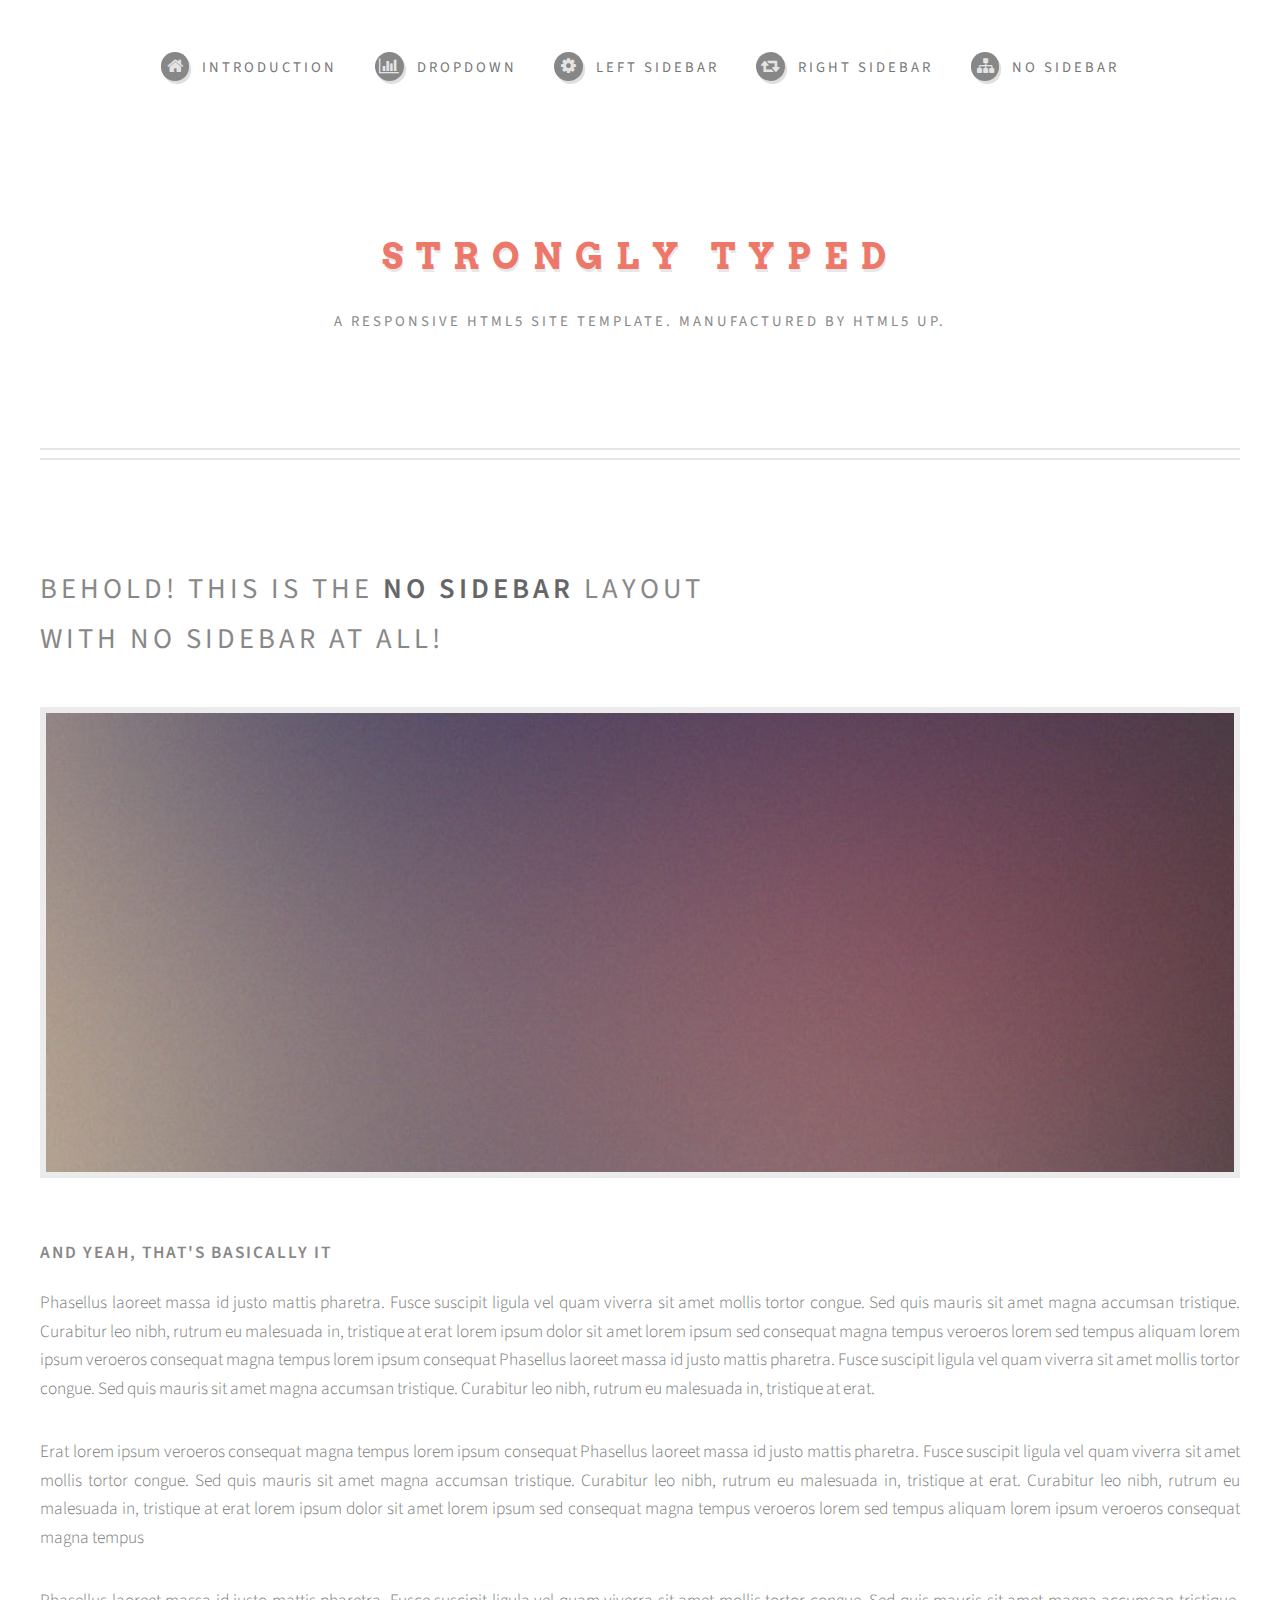
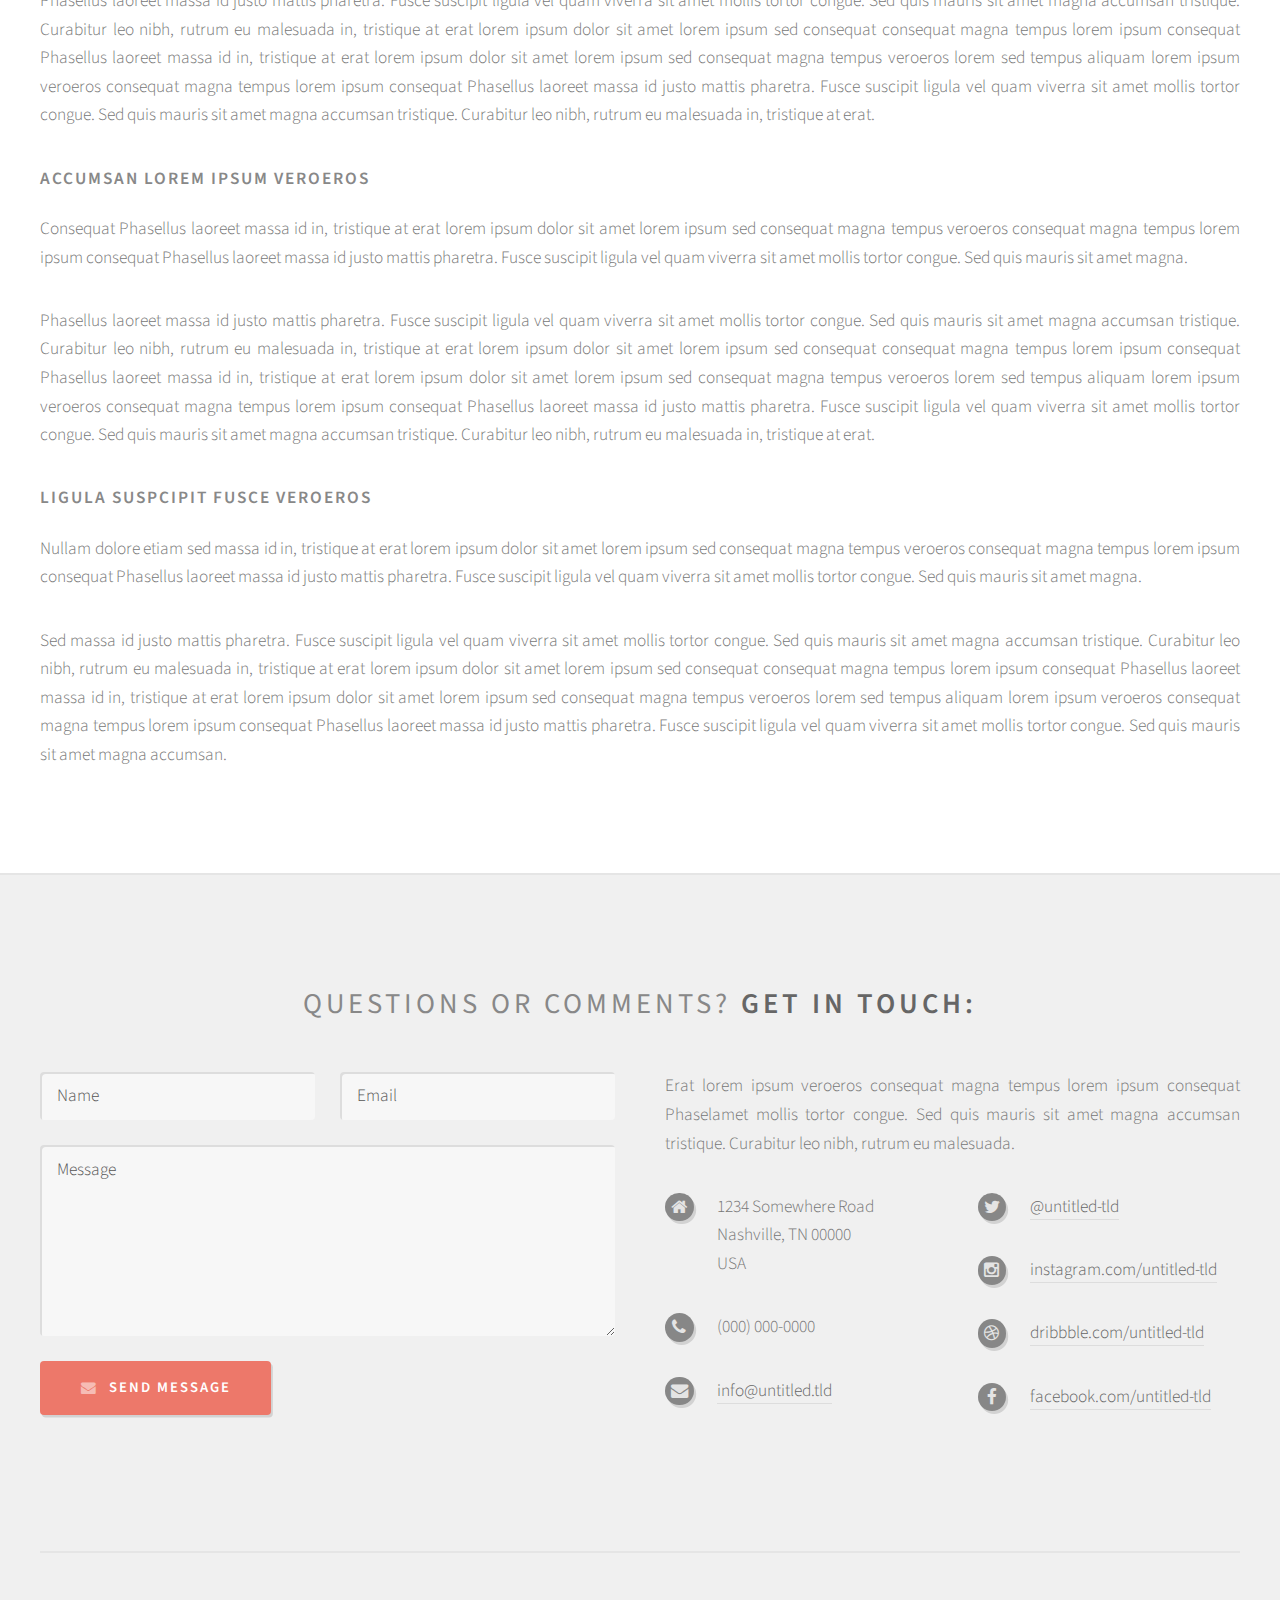
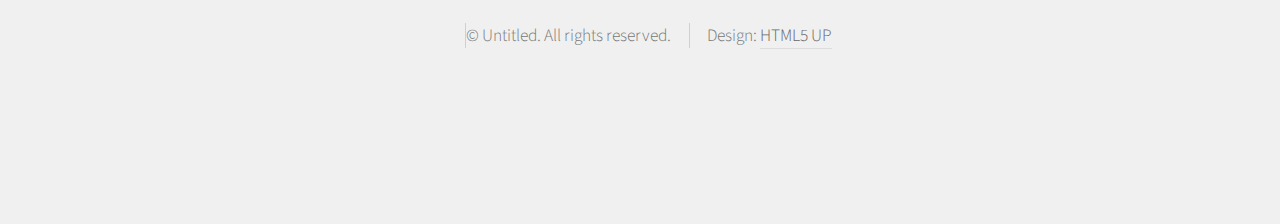
<file: no-sidebar.html>
<!DOCTYPE HTML>
<!--
	Strongly Typed by HTML5 UP
	html5up.net | @n33co
	Free for personal and commercial use under the CCA 3.0 license (html5up.net/license)
-->
<html>
	<head>
		<title>No Sidebar - Strongly Typed by HTML5 UP</title>
		<meta charset="utf-8" />
		<meta name="viewport" content="width=device-width, initial-scale=1" />
		<!--[if lte IE 8]><script src="assets/js/ie/html5shiv.js"></script><![endif]-->
		<link rel="stylesheet" href="assets/css/main.css" />
		<!--[if lte IE 8]><link rel="stylesheet" href="assets/css/ie8.css" /><![endif]-->
	</head>
	<body class="no-sidebar">
		<div id="page-wrapper">

			<!-- Header -->
				<div id="header-wrapper">
					<div id="header" class="container">

						<!-- Logo -->
							<h1 id="logo"><a href="index.html">Strongly Typed</a></h1>
							<p>A responsive HTML5 site template. Manufactured by HTML5 UP.</p>

						<!-- Nav -->
							<nav id="nav">
								<ul>
									<li><a class="icon fa-home" href="index.html"><span>Introduction</span></a></li>
									<li>
										<a href="#" class="icon fa-bar-chart-o"><span>Dropdown</span></a>
										<ul>
											<li><a href="#">Lorem ipsum dolor</a></li>
											<li><a href="#">Magna phasellus</a></li>
											<li><a href="#">Etiam dolore nisl</a></li>
											<li>
												<a href="#">Phasellus consequat</a>
												<ul>
													<li><a href="#">Magna phasellus</a></li>
													<li><a href="#">Etiam dolore nisl</a></li>
													<li><a href="#">Phasellus consequat</a></li>
												</ul>
											</li>
											<li><a href="#">Veroeros feugiat</a></li>
										</ul>
									</li>
									<li><a class="icon fa-cog" href="left-sidebar.html"><span>Left Sidebar</span></a></li>
									<li><a class="icon fa-retweet" href="right-sidebar.html"><span>Right Sidebar</span></a></li>
									<li><a class="icon fa-sitemap" href="no-sidebar.html"><span>No Sidebar</span></a></li>
								</ul>
							</nav>

					</div>
				</div>

			<!-- Main -->
				<div id="main-wrapper">
					<div id="main" class="container">
						<div id="content">

							<!-- Post -->
								<article class="box post">
									<header>
										<h2>Behold! This is the <strong>no sidebar</strong> layout<br />
										with no sidebar at all!</h2>
									</header>
									<span class="image featured"><img src="images/pic04.jpg" alt="" /></span>
									<h3>And yeah, that's basically it</h3>
									<p>Phasellus laoreet massa id justo mattis pharetra. Fusce suscipit
									ligula vel quam viverra sit amet mollis tortor congue. Sed quis mauris
									sit amet magna accumsan tristique. Curabitur leo nibh, rutrum eu malesuada
									in, tristique at erat lorem ipsum dolor sit amet lorem ipsum sed consequat
									magna tempus veroeros lorem sed tempus aliquam lorem ipsum veroeros
									consequat magna tempus lorem ipsum consequat Phasellus laoreet massa id
									justo mattis pharetra. Fusce suscipit ligula vel quam viverra sit amet
									mollis tortor congue. Sed quis mauris sit amet magna accumsan tristique.
									Curabitur leo nibh, rutrum eu malesuada in, tristique at erat.</p>
									<p>Erat lorem ipsum veroeros consequat magna tempus lorem ipsum consequat
									Phasellus laoreet massa id justo mattis pharetra. Fusce suscipit ligula
									vel quam viverra sit amet mollis tortor congue. Sed quis mauris sit amet
									magna accumsan tristique. Curabitur leo nibh, rutrum eu malesuada in,
									tristique at erat. Curabitur leo nibh, rutrum eu malesuada  in, tristique
									at erat lorem ipsum dolor sit amet lorem ipsum sed consequat magna
									tempus veroeros lorem sed tempus aliquam lorem ipsum veroeros consequat
									magna tempus</p>
									<p>Phasellus laoreet massa id justo mattis pharetra. Fusce suscipit
									ligula vel quam viverra sit amet mollis tortor congue. Sed quis mauris
									sit amet magna accumsan tristique. Curabitur leo nibh, rutrum eu malesuada
									in, tristique at erat lorem ipsum dolor sit amet lorem ipsum sed consequat
									consequat magna tempus lorem ipsum consequat Phasellus laoreet massa id
									in, tristique at erat lorem ipsum dolor sit amet lorem ipsum sed consequat
									magna tempus veroeros lorem sed tempus aliquam lorem ipsum veroeros
									consequat magna tempus lorem ipsum consequat Phasellus laoreet massa id
									justo mattis pharetra. Fusce suscipit ligula vel quam viverra sit amet
									mollis tortor congue. Sed quis mauris sit amet magna accumsan tristique.
									Curabitur leo nibh, rutrum eu malesuada in, tristique at erat.</p>
									<h3>Accumsan lorem ipsum veroeros</h3>
									<p>Consequat Phasellus laoreet massa id in, tristique at erat lorem
									ipsum dolor sit amet lorem ipsum sed consequat magna tempus veroeros
									consequat magna tempus lorem ipsum consequat Phasellus laoreet massa id
									justo mattis pharetra. Fusce suscipit ligula vel quam viverra sit amet
									mollis tortor congue. Sed quis mauris sit amet magna.</p>
									<p>Phasellus laoreet massa id justo mattis pharetra. Fusce suscipit
									ligula vel quam viverra sit amet mollis tortor congue. Sed quis mauris
									sit amet magna accumsan tristique. Curabitur leo nibh, rutrum eu malesuada
									in, tristique at erat lorem ipsum dolor sit amet lorem ipsum sed consequat
									consequat magna tempus lorem ipsum consequat Phasellus laoreet massa id
									in, tristique at erat lorem ipsum dolor sit amet lorem ipsum sed consequat
									magna tempus veroeros lorem sed tempus aliquam lorem ipsum veroeros
									consequat magna tempus lorem ipsum consequat Phasellus laoreet massa id
									justo mattis pharetra. Fusce suscipit ligula vel quam viverra sit amet
									mollis tortor congue. Sed quis mauris sit amet magna accumsan tristique.
									Curabitur leo nibh, rutrum eu malesuada in, tristique at erat.</p>
									<h3>Ligula suspcipit fusce veroeros</h3>
									<p>Nullam dolore etiam sed massa id in, tristique at erat lorem
									ipsum dolor sit amet lorem ipsum sed consequat magna tempus veroeros
									consequat magna tempus lorem ipsum consequat Phasellus laoreet massa id
									justo mattis pharetra. Fusce suscipit ligula vel quam viverra sit amet
									mollis tortor congue. Sed quis mauris sit amet magna.</p>
									<p>Sed massa id justo mattis pharetra. Fusce suscipit
									ligula vel quam viverra sit amet mollis tortor congue. Sed quis mauris
									sit amet magna accumsan tristique. Curabitur leo nibh, rutrum eu malesuada
									in, tristique at erat lorem ipsum dolor sit amet lorem ipsum sed consequat
									consequat magna tempus lorem ipsum consequat Phasellus laoreet massa id
									in, tristique at erat lorem ipsum dolor sit amet lorem ipsum sed consequat
									magna tempus veroeros lorem sed tempus aliquam lorem ipsum veroeros
									consequat magna tempus lorem ipsum consequat Phasellus laoreet massa id
									justo mattis pharetra. Fusce suscipit ligula vel quam viverra sit amet
									mollis tortor congue. Sed quis mauris sit amet magna accumsan.</p>
								</article>

						</div>
					</div>
				</div>

			<!-- Footer -->
				<div id="footer-wrapper">
					<div id="footer" class="container">
						<header>
							<h2>Questions or comments? <strong>Get in touch:</strong></h2>
						</header>
						<div class="row">
							<div class="6u 12u(mobile)">
								<section>
									<form method="post" action="#">
										<div class="row 50%">
											<div class="6u 12u(mobile)">
												<input name="name" placeholder="Name" type="text" />
											</div>
											<div class="6u 12u(mobile)">
												<input name="email" placeholder="Email" type="text" />
											</div>
										</div>
										<div class="row 50%">
											<div class="12u">
												<textarea name="message" placeholder="Message"></textarea>
											</div>
										</div>
										<div class="row 50%">
											<div class="12u">
												<a href="#" class="form-button-submit button icon fa-envelope">Send Message</a>
											</div>
										</div>
									</form>
								</section>
							</div>
							<div class="6u 12u(mobile)">
								<section>
									<p>Erat lorem ipsum veroeros consequat magna tempus lorem ipsum consequat Phaselamet
									mollis tortor congue. Sed quis mauris sit amet magna accumsan tristique. Curabitur
									leo nibh, rutrum eu malesuada.</p>
									<div class="row">
										<div class="6u 12u(mobile)">
											<ul class="icons">
												<li class="icon fa-home">
													1234 Somewhere Road<br />
													Nashville, TN 00000<br />
													USA
												</li>
												<li class="icon fa-phone">
													(000) 000-0000
												</li>
												<li class="icon fa-envelope">
													<a href="#">info@untitled.tld</a>
												</li>
											</ul>
										</div>
										<div class="6u 12u(mobile)">
											<ul class="icons">
												<li class="icon fa-twitter">
													<a href="#">@untitled-tld</a>
												</li>
												<li class="icon fa-instagram">
													<a href="#">instagram.com/untitled-tld</a>
												</li>
												<li class="icon fa-dribbble">
													<a href="#">dribbble.com/untitled-tld</a>
												</li>
												<li class="icon fa-facebook">
													<a href="#">facebook.com/untitled-tld</a>
												</li>
											</ul>
										</div>
									</div>
								</section>
							</div>
						</div>
					</div>
					<div id="copyright" class="container">
						<ul class="links">
							<li>&copy; Untitled. All rights reserved.</li><li>Design: <a href="http://html5up.net">HTML5 UP</a></li>
						</ul>
					</div>
				</div>

		</div>

		<!-- Scripts -->
			<script src="assets/js/jquery.min.js"></script>
			<script src="assets/js/jquery.dropotron.min.js"></script>
			<script src="assets/js/skel.min.js"></script>
			<script src="assets/js/skel-viewport.min.js"></script>
			<script src="assets/js/util.js"></script>
			<!--[if lte IE 8]><script src="assets/js/ie/respond.min.js"></script><![endif]-->
			<script src="assets/js/main.js"></script>

	</body>
</html>
</file>
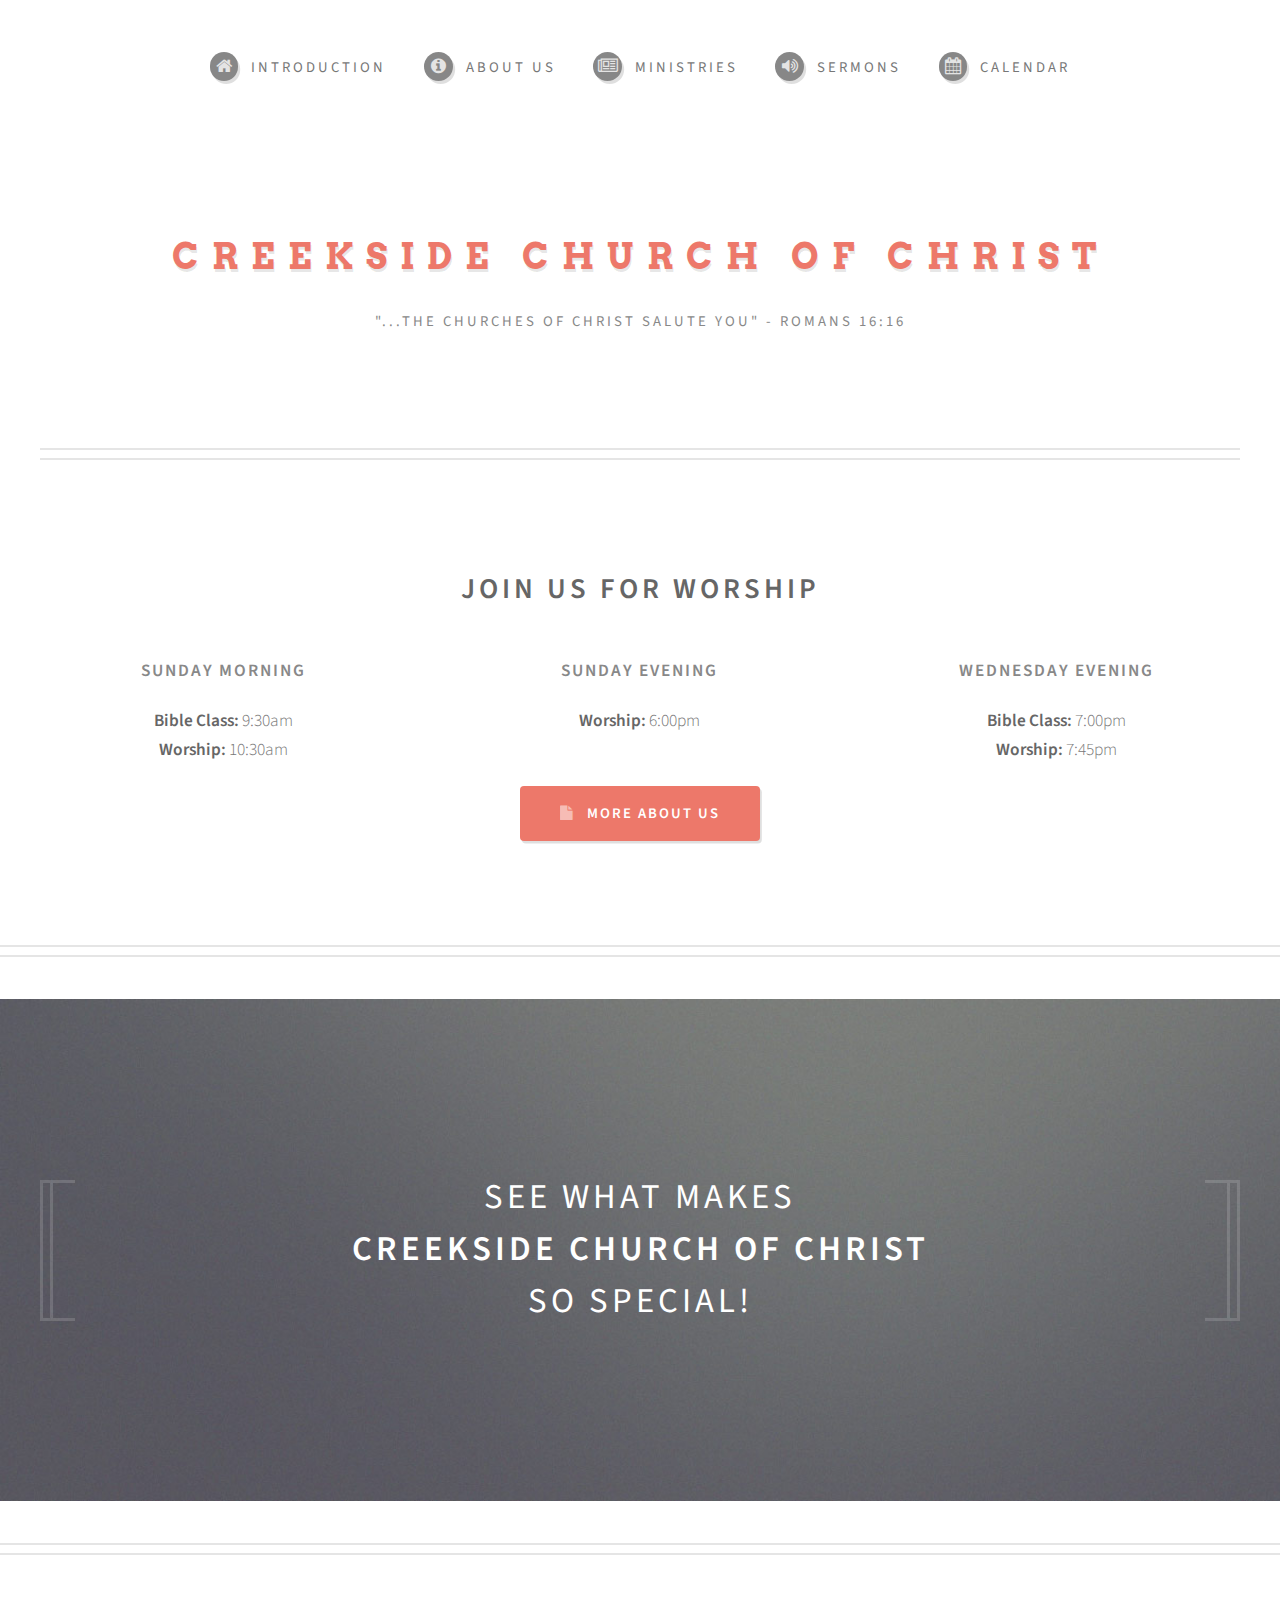
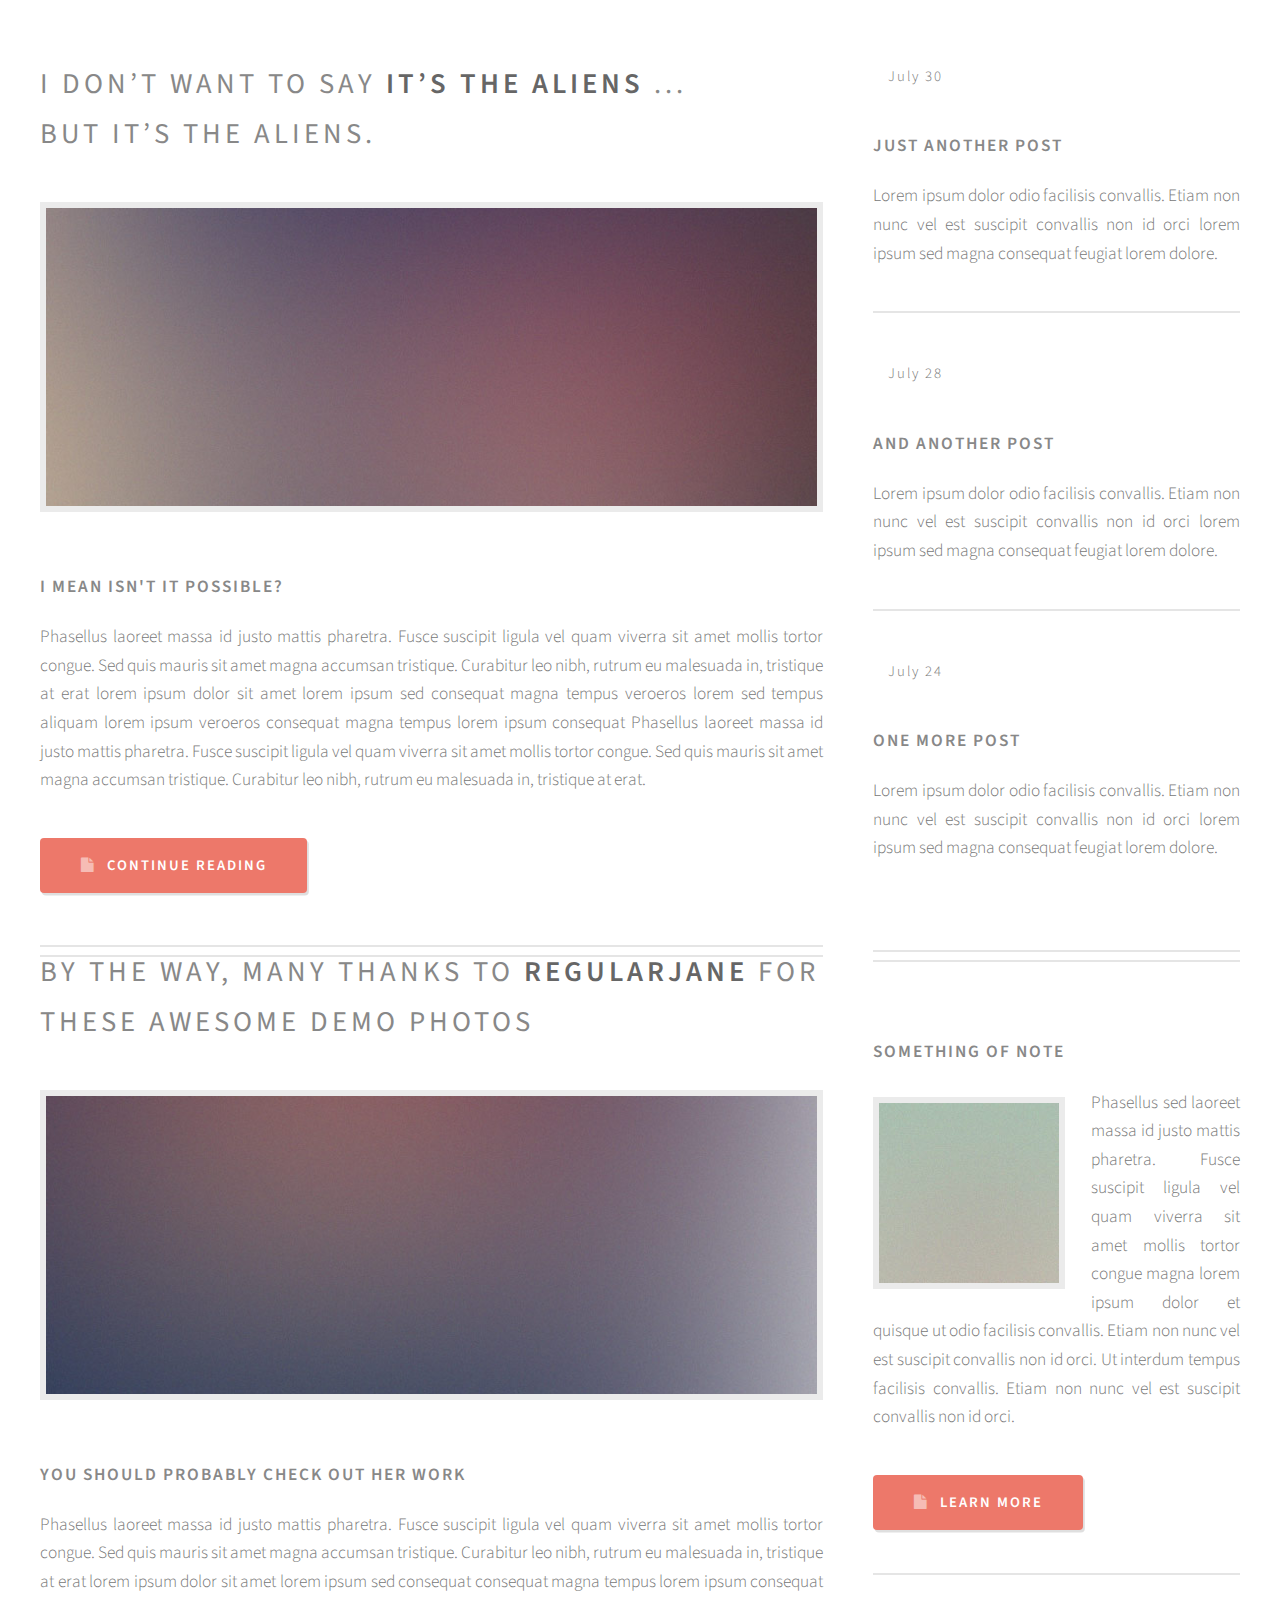
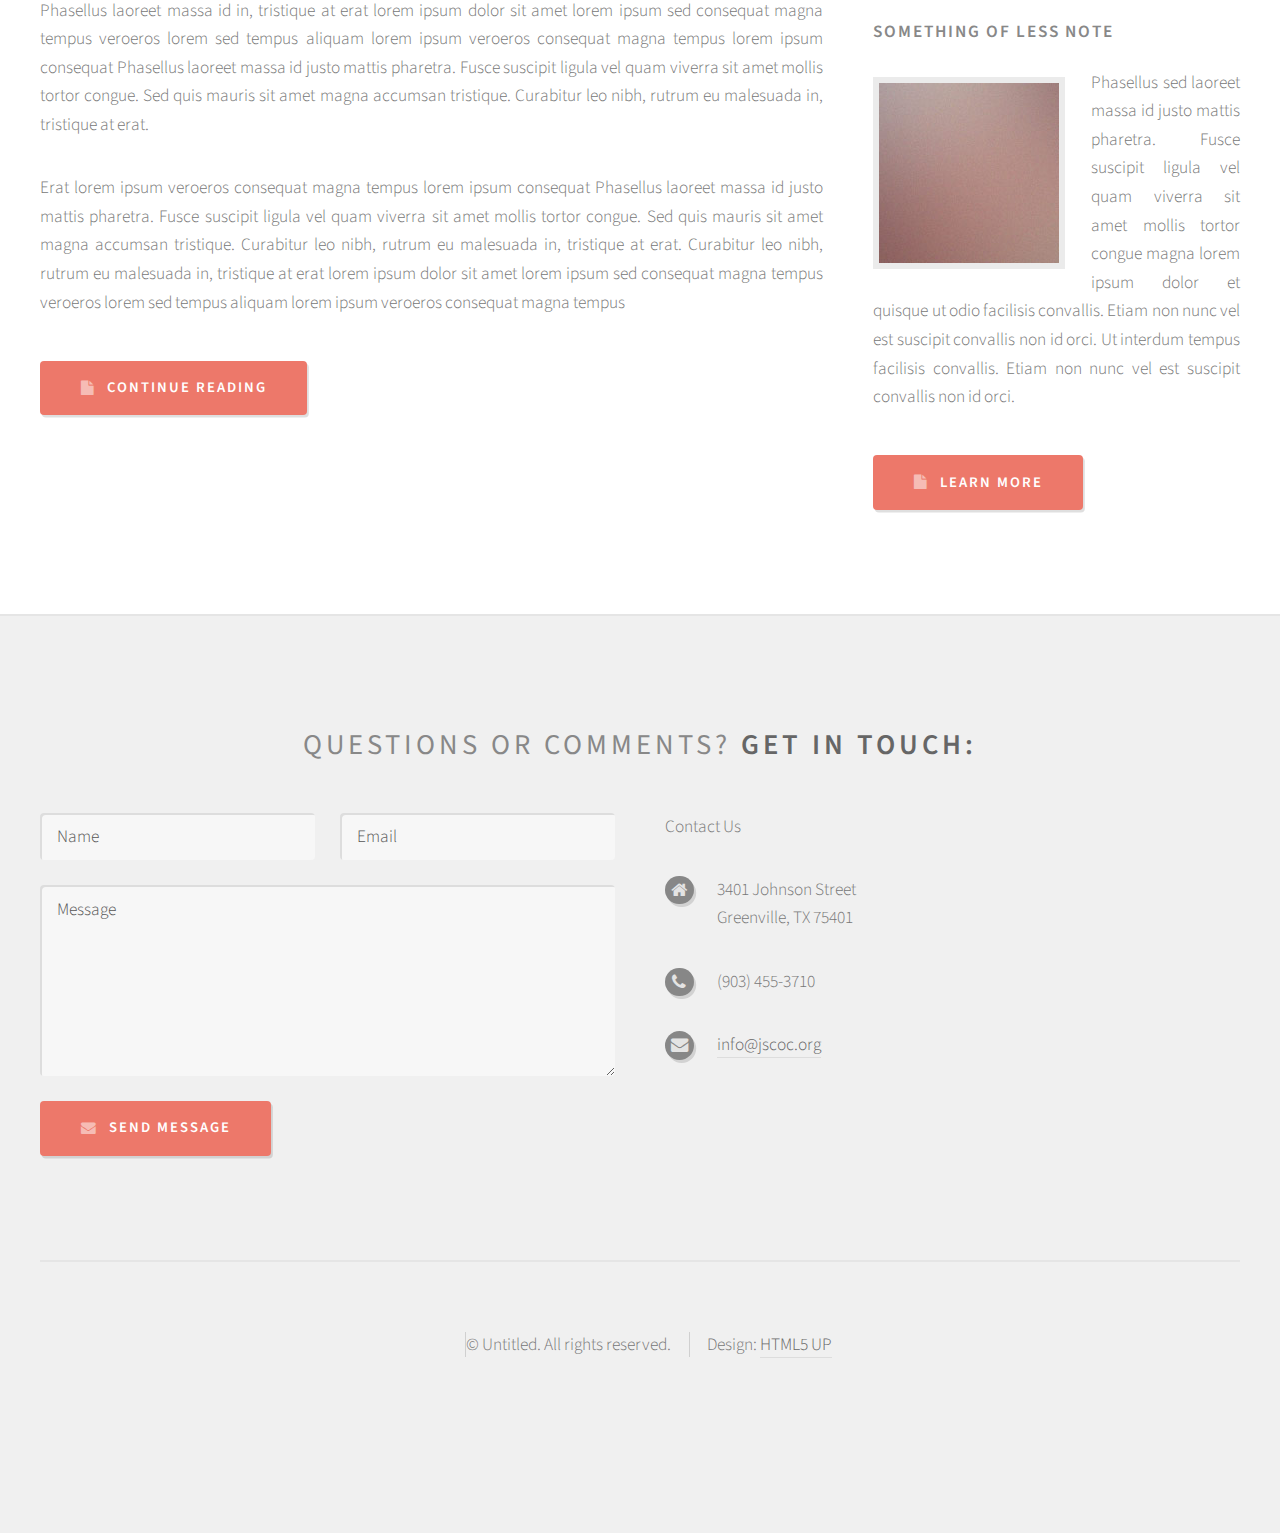
<file: originalIndex.html>
<!DOCTYPE HTML>
<!--
	Strongly Typed by HTML5 UP
	html5up.net | @n33co
	Free for personal and commercial use under the CCA 3.0 license (html5up.net/license)
-->

<!-- Icon list: http://fontawesome.io/cheatsheet/ -->

<html>
	<head>
		<title>Creekside Church of Christ</title>
		<meta charset="utf-8" />
		<meta name="viewport" content="width=device-width, initial-scale=1" />
		<!--[if lte IE 8]><script src="assets/js/ie/html5shiv.js"></script><![endif]-->
		<link rel="stylesheet" href="assets/css/main.css" />
		<!--[if lte IE 8]><link rel="stylesheet" href="assets/css/ie8.css" /><![endif]-->
	</head>
	<body class="homepage">
		<div id="page-wrapper">

			<!-- Header -->
				<div id="header-wrapper">
					<div id="header" class="container">

						<!-- Logo -->
							<h1 id="logo"><a href="index.html">Creekside Church of Christ</a></h1>
							<p>"...the churches of Christ salute you" - Romans 16:16</p>

						<!-- Nav -->
							<nav id="nav">
								<ul>
									<li><a class="icon fa-home" href="index.html"><span>Introduction</span></a></li>
									<li><a class="icon fa-info-circle" href="aboutUs.html"><span>About Us</span></a></li>
									<li>
										<a href="#" class="icon fa-newspaper-o"><span>Ministries</span></a>
										<ul>
											<li><a href="spanishMain.html">Español</a></li>
											<li><a href="#">Youth</a></li>
											<li><a href="#">Local Ministries</a></li>
											<li><a href="#">International Mission Efforts</a></li>
											<li><a href="#">World Bible School</a></li>
										</ul>
									</li>
									<li><a class="icon fa-volume-up" href="sermons.html"><span>Sermons</span></a></li>
									<li><a class="icon fa-calendar" href="calendar.html"><span>Calendar</span></a></li>
								</ul>
							</nav>

					</div>
				</div>

			<!-- Features -->
				<div id="features-wrapper">
					<section id="features" class="container">
						<header>
							<h2><strong>Join us for worship</strong></h2>
						</header>
						<div class="row">
							<div class="4u 12u(mobile)">

								<!-- Feature -->
									<section>
										<!--<a href="#" class="image featured"><img src="images/pic01.jpg" alt="" /></a>-->
										<header>
											<h3>Sunday Morning</h3>
										</header>
										<p>
											<strong>Bible Class:</strong> 9:30am
											</br>
											<strong>Worship:</strong> 10:30am
										</p>
									</section>

							</div>
							<div class="4u 12u(mobile)">

								<!-- Feature -->
									<section>
										<header>
											<h3>Sunday Evening</h3>
										</header>
										<p><strong>Worship:</strong> 6:00pm</p>
									</section>

							</div>
							<div class="4u 12u(mobile)">

								<!-- Feature -->
									<section>
										<header>
											<h3>Wednesday Evening</h3>
										</header>
										<p>
											<strong>Bible Class:</strong> 7:00pm
											</br>
											<strong>Worship:</strong> 7:45pm
										</p>
									</section>

							</div>
						</div>
						<ul class="actions">
							<li><a href="aboutUs.html" class="button icon fa-file">More About Us</a></li>
						</ul>
					</section>
				</div>

			<!-- Banner -->
				<div id="banner-wrapper">
					<div class="inner">
						<section id="banner" class="container">
							<p>
								See what makes <br /> 
								<strong>Creekside Church of Christ</strong> <br />
								so special!
							</p>
						</section>
					</div>
				</div>

			<!-- Main -->
				<div id="main-wrapper">
					<div id="main" class="container">
						<div class="row">

							<!-- Content -->
								<div id="content" class="8u 12u(mobile)">

									<!-- Post -->
										<article class="box post">
											<header>
												<h2><a href="#">I don’t want to say <strong>it’s the aliens</strong> ...<br />
												but it’s the aliens.</a></h2>
											</header>
											<a href="#" class="image featured"><img src="images/pic04.jpg" alt="" /></a>
											<h3>I mean isn't it possible?</h3>
											<p>Phasellus laoreet massa id justo mattis pharetra. Fusce suscipit
											ligula vel quam viverra sit amet mollis tortor congue. Sed quis mauris
											sit amet magna accumsan tristique. Curabitur leo nibh, rutrum eu malesuada
											in, tristique at erat lorem ipsum dolor sit amet lorem ipsum sed consequat
											magna tempus veroeros lorem sed tempus aliquam lorem ipsum veroeros
											consequat magna tempus lorem ipsum consequat Phasellus laoreet massa id
											justo mattis pharetra. Fusce suscipit ligula vel quam viverra sit amet
											mollis tortor congue. Sed quis mauris sit amet magna accumsan tristique.
											Curabitur leo nibh, rutrum eu malesuada in, tristique at erat.</p>
											<ul class="actions">
												<li><a href="#" class="button icon fa-file">Continue Reading</a></li>
											</ul>
										</article>

									<!-- Post -->
										<article class="box post">
											<header>
												<h2><a href="#">By the way, many thanks to <strong>regularjane</strong>
												for these awesome demo photos</a></h2>
											</header>
											<a href="#" class="image featured"><img src="images/pic05.jpg" alt="" /></a>
											<h3>You should probably check out her work</h3>
											<p>Phasellus laoreet massa id justo mattis pharetra. Fusce suscipit
											ligula vel quam viverra sit amet mollis tortor congue. Sed quis mauris
											sit amet magna accumsan tristique. Curabitur leo nibh, rutrum eu malesuada
											in, tristique at erat lorem ipsum dolor sit amet lorem ipsum sed consequat
											consequat magna tempus lorem ipsum consequat Phasellus laoreet massa id
											in, tristique at erat lorem ipsum dolor sit amet lorem ipsum sed consequat
											magna tempus veroeros lorem sed tempus aliquam lorem ipsum veroeros
											consequat magna tempus lorem ipsum consequat Phasellus laoreet massa id
											justo mattis pharetra. Fusce suscipit ligula vel quam viverra sit amet
											mollis tortor congue. Sed quis mauris sit amet magna accumsan tristique.
											Curabitur leo nibh, rutrum eu malesuada in, tristique at erat.</p>
											<p>Erat lorem ipsum veroeros consequat magna tempus lorem ipsum consequat
											Phasellus laoreet massa id justo mattis pharetra. Fusce suscipit ligula
											vel quam viverra sit amet mollis tortor congue. Sed quis mauris sit amet
											magna accumsan tristique. Curabitur leo nibh, rutrum eu malesuada in,
											tristique at erat. Curabitur leo nibh, rutrum eu malesuada  in, tristique
											at erat lorem ipsum dolor sit amet lorem ipsum sed consequat magna
											tempus veroeros lorem sed tempus aliquam lorem ipsum veroeros consequat
											magna tempus</p>
											<ul class="actions">
												<li><a href="#" class="button icon fa-file">Continue Reading</a></li>
											</ul>
										</article>

								</div>

							<!-- Sidebar -->
								<div id="sidebar" class="4u 12u(mobile)">

									<!-- Excerpts -->
										<section>
											<ul class="divided">
												<li>

													<!-- Excerpt -->
														<article class="box excerpt">
															<header>
																<span class="date">July 30</span>
																<h3><a href="#">Just another post</a></h3>
															</header>
															<p>Lorem ipsum dolor odio facilisis convallis. Etiam non nunc vel est
															suscipit convallis non id orci lorem ipsum sed magna consequat feugiat lorem dolore.</p>
														</article>

												</li>
												<li>

													<!-- Excerpt -->
														<article class="box excerpt">
															<header>
																<span class="date">July 28</span>
																<h3><a href="#">And another post</a></h3>
															</header>
															<p>Lorem ipsum dolor odio facilisis convallis. Etiam non nunc vel est
															suscipit convallis non id orci lorem ipsum sed magna consequat feugiat lorem dolore.</p>
														</article>

												</li>
												<li>

													<!-- Excerpt -->
														<article class="box excerpt">
															<header>
																<span class="date">July 24</span>
																<h3><a href="#">One more post</a></h3>
															</header>
															<p>Lorem ipsum dolor odio facilisis convallis. Etiam non nunc vel est
															suscipit convallis non id orci lorem ipsum sed magna consequat feugiat lorem dolore.</p>
														</article>

												</li>
											</ul>
										</section>

									<!-- Highlights -->
										<section>
											<ul class="divided">
												<li>

													<!-- Highlight -->
														<article class="box highlight">
															<header>
																<h3><a href="#">Something of note</a></h3>
															</header>
															<a href="#" class="image left"><img src="images/pic06.jpg" alt="" /></a>
															<p>Phasellus  sed laoreet massa id justo mattis pharetra. Fusce suscipit ligula vel quam
															viverra sit amet mollis tortor congue magna lorem ipsum dolor et quisque ut odio facilisis
															convallis. Etiam non nunc vel est suscipit convallis non id orci. Ut interdum tempus
															facilisis convallis. Etiam non nunc vel est suscipit convallis non id orci.</p>
															<ul class="actions">
																<li><a href="#" class="button icon fa-file">Learn More</a></li>
															</ul>
														</article>

												</li>
												<li>

													<!-- Highlight -->
														<article class="box highlight">
															<header>
																<h3><a href="#">Something of less note</a></h3>
															</header>
															<a href="#" class="image left"><img src="images/pic07.jpg" alt="" /></a>
															<p>Phasellus  sed laoreet massa id justo mattis pharetra. Fusce suscipit ligula vel quam
															viverra sit amet mollis tortor congue magna lorem ipsum dolor et quisque ut odio facilisis
															convallis. Etiam non nunc vel est suscipit convallis non id orci. Ut interdum tempus
															facilisis convallis. Etiam non nunc vel est suscipit convallis non id orci.</p>
															<ul class="actions">
																<li><a href="#" class="button icon fa-file">Learn More</a></li>
															</ul>
														</article>

												</li>
											</ul>
										</section>

								</div>

						</div>
					</div>
				</div>

			<!-- Footer -->
				<div id="footer-wrapper">
					<div id="footer" class="container">
						<header>
							<h2>Questions or comments? <strong>Get in touch:</strong></h2>
						</header>
						<div class="row">
							<div class="6u 12u(mobile)">
								<section>
									<form method="post" action="#">
										<div class="row 50%">
											<div class="6u 12u(mobile)">
												<input name="name" placeholder="Name" type="text" />
											</div>
											<div class="6u 12u(mobile)">
												<input name="email" placeholder="Email" type="text" />
											</div>
										</div>
										<div class="row 50%">
											<div class="12u">
												<textarea name="message" placeholder="Message"></textarea>
											</div>
										</div>
										<div class="row 50%">
											<div class="12u">
												<a href="#" class="form-button-submit button icon fa-envelope">Send Message</a>
											</div>
										</div>
									</form>
								</section>
							</div>
							<div class="6u 12u(mobile)">
								<section>
									<p>Contact Us</p>
									<div class="row">
										<div class="6u 12u(mobile)">
											<ul class="icons">
												<li class="icon fa-home">
													3401 Johnson Street<br />
													Greenville, TX 75401
												</li>
												<li class="icon fa-phone">
													(903) 455-3710
												</li>
												<li class="icon fa-envelope">
													<a href="#">info@jscoc.org</a>
												</li>
											</ul>
										</div>
									</div>
								</section>
							</div>
						</div>
					</div>
					<div id="copyright" class="container">
						<ul class="links">
							<li>&copy; Untitled. All rights reserved.</li><li>Design: <a href="http://html5up.net">HTML5 UP</a></li>
						</ul>
					</div>
				</div>

		</div>

		<!-- Scripts -->
			<script src="assets/js/jquery.min.js"></script>
			<script src="assets/js/jquery.dropotron.min.js"></script>
			<script src="assets/js/skel.min.js"></script>
			<script src="assets/js/skel-viewport.min.js"></script>
			<script src="assets/js/util.js"></script>
			<!--[if lte IE 8]><script src="assets/js/ie/respond.min.js"></script><![endif]-->
			<script src="assets/js/main.js"></script>

	</body>
</html>
</file>
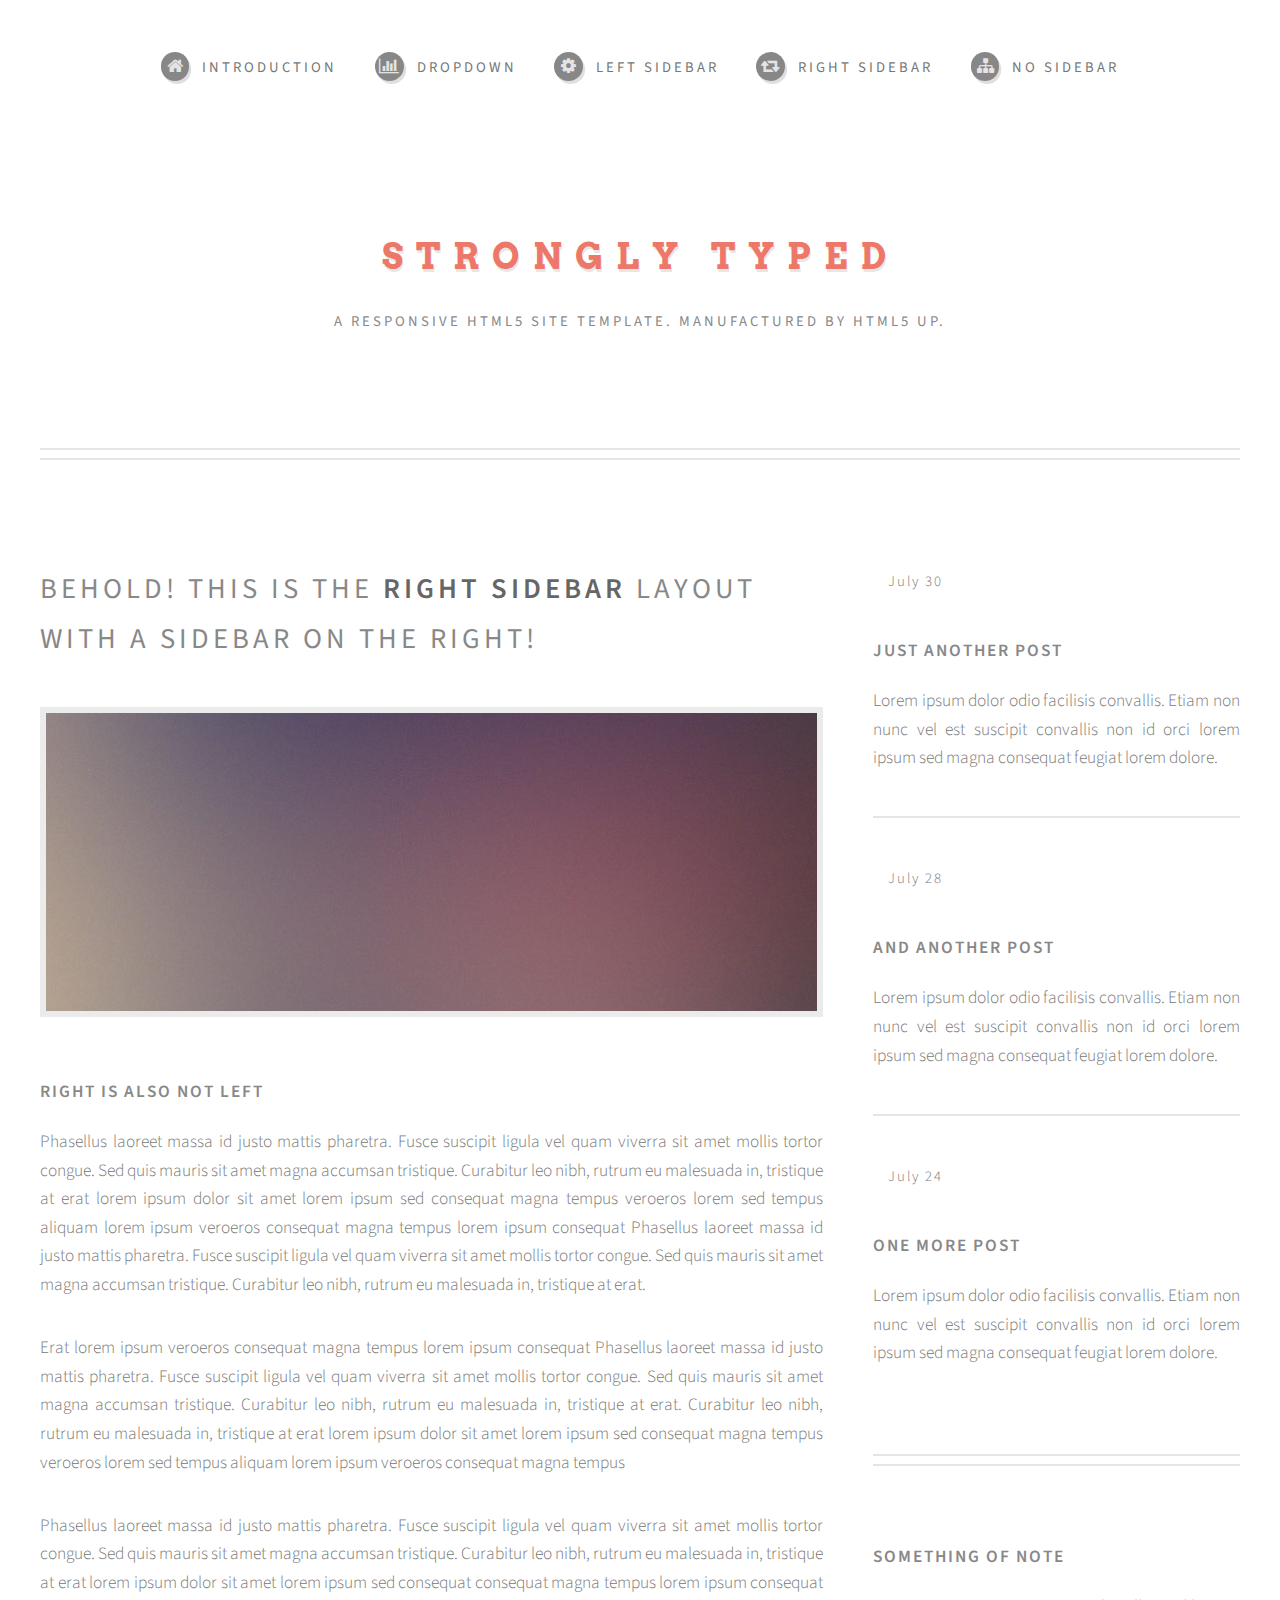
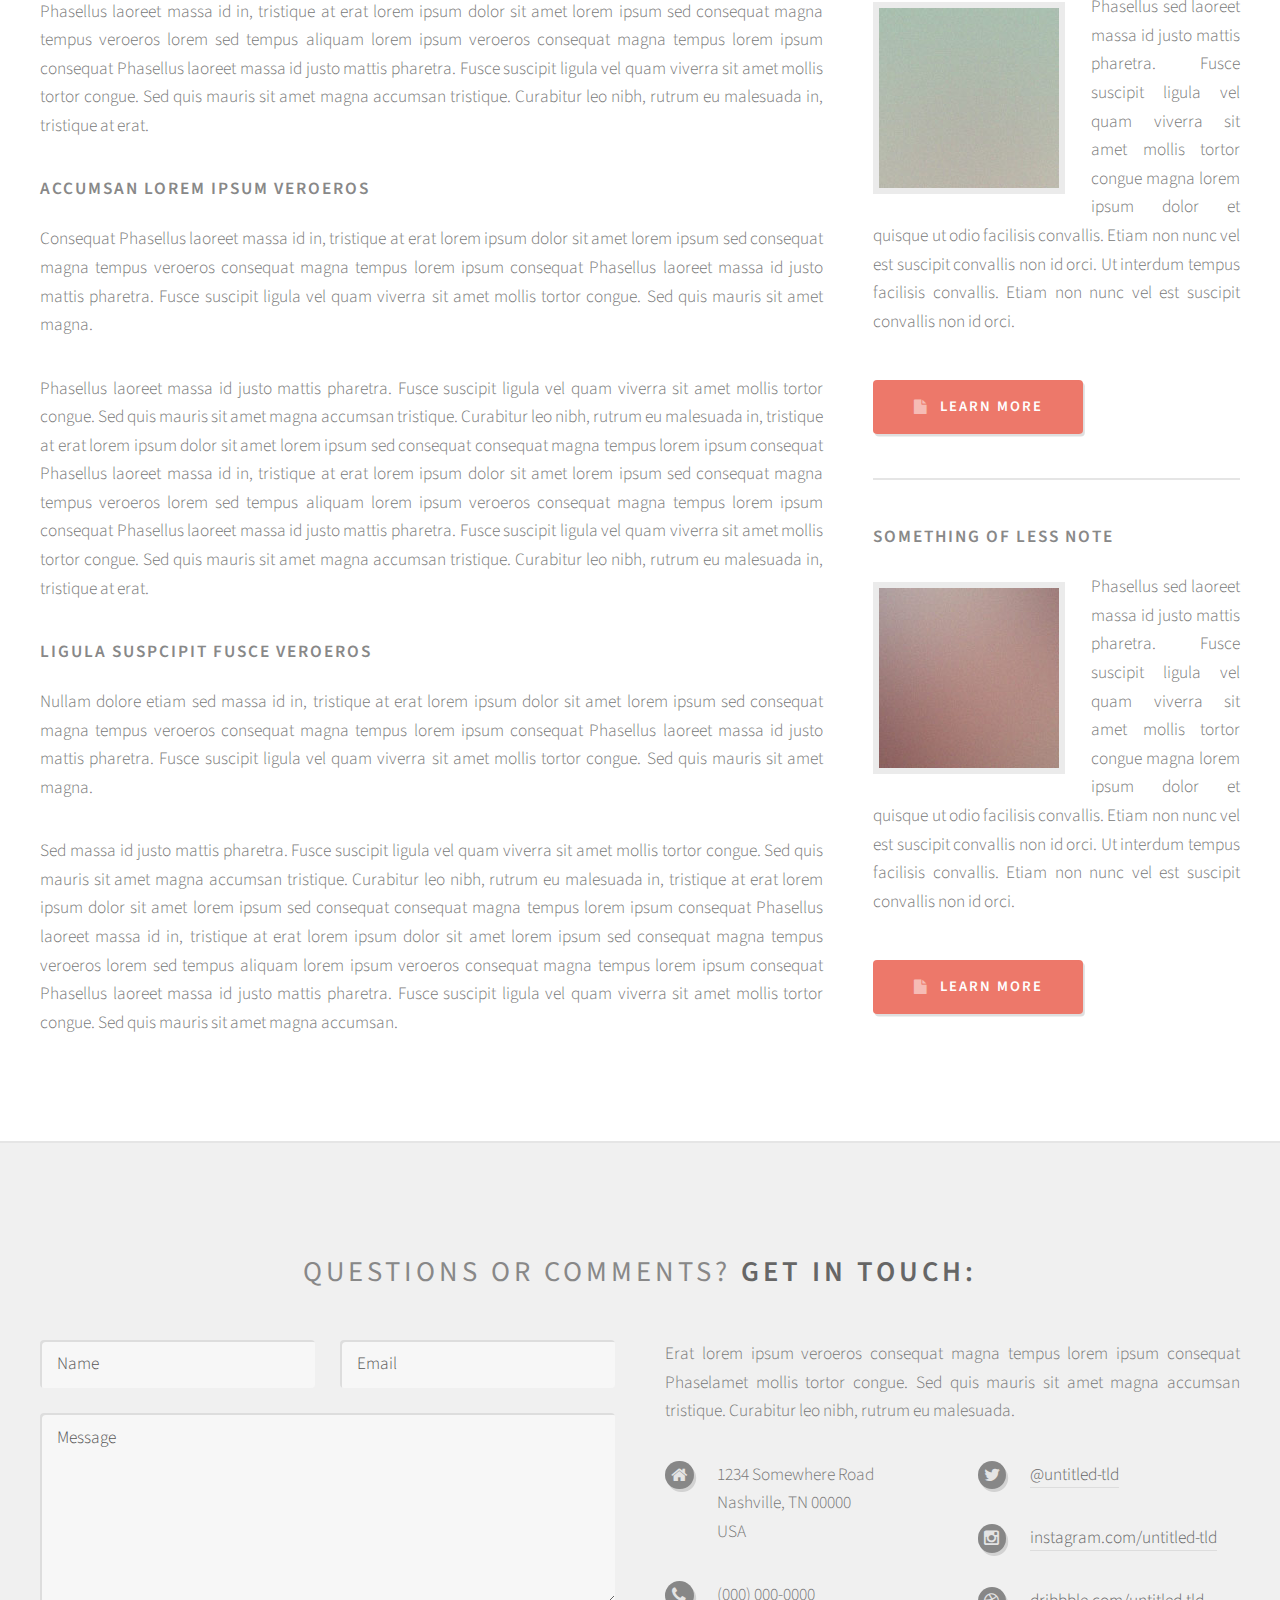
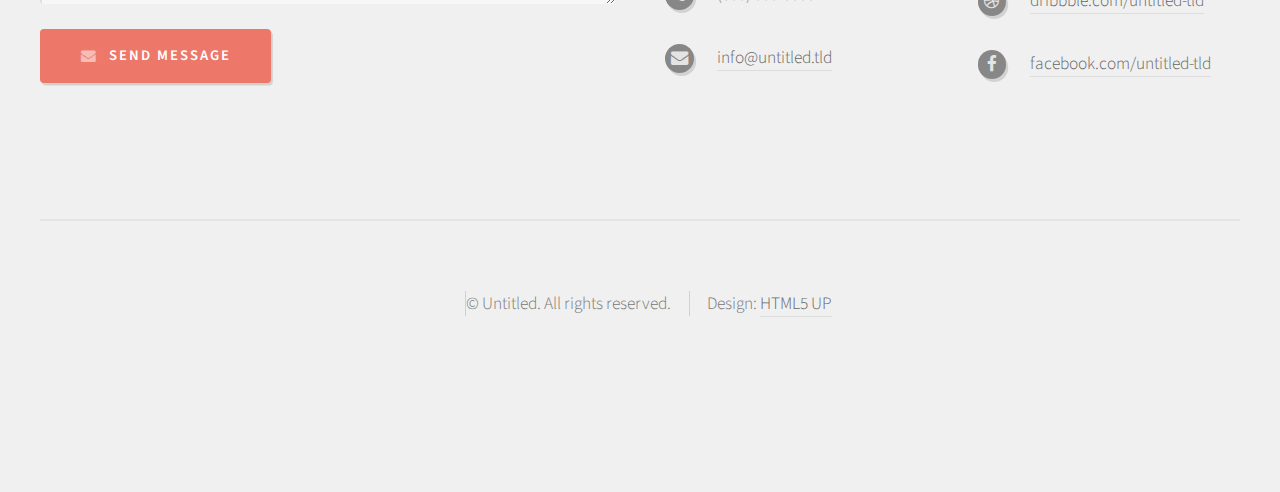
<file: right-sidebar.html>
<!DOCTYPE HTML>
<!--
	Strongly Typed by HTML5 UP
	html5up.net | @n33co
	Free for personal and commercial use under the CCA 3.0 license (html5up.net/license)
-->
<html>
	<head>
		<title>Right Sidebar - Strongly Typed by HTML5 UP</title>
		<meta charset="utf-8" />
		<meta name="viewport" content="width=device-width, initial-scale=1" />
		<!--[if lte IE 8]><script src="assets/js/ie/html5shiv.js"></script><![endif]-->
		<link rel="stylesheet" href="assets/css/main.css" />
		<!--[if lte IE 8]><link rel="stylesheet" href="assets/css/ie8.css" /><![endif]-->
	</head>
	<body class="right-sidebar">
		<div id="page-wrapper">

			<!-- Header -->
				<div id="header-wrapper">
					<div id="header" class="container">

						<!-- Logo -->
							<h1 id="logo"><a href="index.html">Strongly Typed</a></h1>
							<p>A responsive HTML5 site template. Manufactured by HTML5 UP.</p>

						<!-- Nav -->
							<nav id="nav">
								<ul>
									<li><a class="icon fa-home" href="index.html"><span>Introduction</span></a></li>
									<li>
										<a href="#" class="icon fa-bar-chart-o"><span>Dropdown</span></a>
										<ul>
											<li><a href="#">Lorem ipsum dolor</a></li>
											<li><a href="#">Magna phasellus</a></li>
											<li><a href="#">Etiam dolore nisl</a></li>
											<li>
												<a href="#">Phasellus consequat</a>
												<ul>
													<li><a href="#">Magna phasellus</a></li>
													<li><a href="#">Etiam dolore nisl</a></li>
													<li><a href="#">Phasellus consequat</a></li>
												</ul>
											</li>
											<li><a href="#">Veroeros feugiat</a></li>
										</ul>
									</li>
									<li><a class="icon fa-cog" href="left-sidebar.html"><span>Left Sidebar</span></a></li>
									<li><a class="icon fa-retweet" href="right-sidebar.html"><span>Right Sidebar</span></a></li>
									<li><a class="icon fa-sitemap" href="no-sidebar.html"><span>No Sidebar</span></a></li>
								</ul>
							</nav>

					</div>
				</div>

			<!-- Main -->
				<div id="main-wrapper">
					<div id="main" class="container">
						<div class="row">

							<!-- Content -->
								<div id="content" class="8u 12u(mobile)">

									<!-- Post -->
										<article class="box post">
											<header>
												<h2>Behold! This is the <strong>right sidebar</strong> layout<br />
												with a sidebar on the right!</h2>
											</header>
											<span class="image featured"><img src="images/pic04.jpg" alt="" /></span>
											<h3>Right is also not left</h3>
											<p>Phasellus laoreet massa id justo mattis pharetra. Fusce suscipit
											ligula vel quam viverra sit amet mollis tortor congue. Sed quis mauris
											sit amet magna accumsan tristique. Curabitur leo nibh, rutrum eu malesuada
											in, tristique at erat lorem ipsum dolor sit amet lorem ipsum sed consequat
											magna tempus veroeros lorem sed tempus aliquam lorem ipsum veroeros
											consequat magna tempus lorem ipsum consequat Phasellus laoreet massa id
											justo mattis pharetra. Fusce suscipit ligula vel quam viverra sit amet
											mollis tortor congue. Sed quis mauris sit amet magna accumsan tristique.
											Curabitur leo nibh, rutrum eu malesuada in, tristique at erat.</p>
											<p>Erat lorem ipsum veroeros consequat magna tempus lorem ipsum consequat
											Phasellus laoreet massa id justo mattis pharetra. Fusce suscipit ligula
											vel quam viverra sit amet mollis tortor congue. Sed quis mauris sit amet
											magna accumsan tristique. Curabitur leo nibh, rutrum eu malesuada in,
											tristique at erat. Curabitur leo nibh, rutrum eu malesuada  in, tristique
											at erat lorem ipsum dolor sit amet lorem ipsum sed consequat magna
											tempus veroeros lorem sed tempus aliquam lorem ipsum veroeros consequat
											magna tempus</p>
											<p>Phasellus laoreet massa id justo mattis pharetra. Fusce suscipit
											ligula vel quam viverra sit amet mollis tortor congue. Sed quis mauris
											sit amet magna accumsan tristique. Curabitur leo nibh, rutrum eu malesuada
											in, tristique at erat lorem ipsum dolor sit amet lorem ipsum sed consequat
											consequat magna tempus lorem ipsum consequat Phasellus laoreet massa id
											in, tristique at erat lorem ipsum dolor sit amet lorem ipsum sed consequat
											magna tempus veroeros lorem sed tempus aliquam lorem ipsum veroeros
											consequat magna tempus lorem ipsum consequat Phasellus laoreet massa id
											justo mattis pharetra. Fusce suscipit ligula vel quam viverra sit amet
											mollis tortor congue. Sed quis mauris sit amet magna accumsan tristique.
											Curabitur leo nibh, rutrum eu malesuada in, tristique at erat.</p>
											<h3>Accumsan lorem ipsum veroeros</h3>
											<p>Consequat Phasellus laoreet massa id in, tristique at erat lorem
											ipsum dolor sit amet lorem ipsum sed consequat magna tempus veroeros
											consequat magna tempus lorem ipsum consequat Phasellus laoreet massa id
											justo mattis pharetra. Fusce suscipit ligula vel quam viverra sit amet
											mollis tortor congue. Sed quis mauris sit amet magna.</p>
											<p>Phasellus laoreet massa id justo mattis pharetra. Fusce suscipit
											ligula vel quam viverra sit amet mollis tortor congue. Sed quis mauris
											sit amet magna accumsan tristique. Curabitur leo nibh, rutrum eu malesuada
											in, tristique at erat lorem ipsum dolor sit amet lorem ipsum sed consequat
											consequat magna tempus lorem ipsum consequat Phasellus laoreet massa id
											in, tristique at erat lorem ipsum dolor sit amet lorem ipsum sed consequat
											magna tempus veroeros lorem sed tempus aliquam lorem ipsum veroeros
											consequat magna tempus lorem ipsum consequat Phasellus laoreet massa id
											justo mattis pharetra. Fusce suscipit ligula vel quam viverra sit amet
											mollis tortor congue. Sed quis mauris sit amet magna accumsan tristique.
											Curabitur leo nibh, rutrum eu malesuada in, tristique at erat.</p>
											<h3>Ligula suspcipit fusce veroeros</h3>
											<p>Nullam dolore etiam sed massa id in, tristique at erat lorem
											ipsum dolor sit amet lorem ipsum sed consequat magna tempus veroeros
											consequat magna tempus lorem ipsum consequat Phasellus laoreet massa id
											justo mattis pharetra. Fusce suscipit ligula vel quam viverra sit amet
											mollis tortor congue. Sed quis mauris sit amet magna.</p>
											<p>Sed massa id justo mattis pharetra. Fusce suscipit
											ligula vel quam viverra sit amet mollis tortor congue. Sed quis mauris
											sit amet magna accumsan tristique. Curabitur leo nibh, rutrum eu malesuada
											in, tristique at erat lorem ipsum dolor sit amet lorem ipsum sed consequat
											consequat magna tempus lorem ipsum consequat Phasellus laoreet massa id
											in, tristique at erat lorem ipsum dolor sit amet lorem ipsum sed consequat
											magna tempus veroeros lorem sed tempus aliquam lorem ipsum veroeros
											consequat magna tempus lorem ipsum consequat Phasellus laoreet massa id
											justo mattis pharetra. Fusce suscipit ligula vel quam viverra sit amet
											mollis tortor congue. Sed quis mauris sit amet magna accumsan.</p>
										</article>

								</div>

							<!-- Sidebar -->
								<div id="sidebar" class="4u 12u(mobile)">

									<!-- Excerpts -->
										<section>
											<ul class="divided">
												<li>

													<!-- Excerpt -->
														<article class="box excerpt">
															<header>
																<span class="date">July 30</span>
																<h3><a href="#">Just another post</a></h3>
															</header>
															<p>Lorem ipsum dolor odio facilisis convallis. Etiam non nunc vel est
															suscipit convallis non id orci lorem ipsum sed magna consequat feugiat lorem dolore.</p>
														</article>

												</li>
												<li>

													<!-- Excerpt -->
														<article class="box excerpt">
															<header>
																<span class="date">July 28</span>
																<h3><a href="#">And another post</a></h3>
															</header>
															<p>Lorem ipsum dolor odio facilisis convallis. Etiam non nunc vel est
															suscipit convallis non id orci lorem ipsum sed magna consequat feugiat lorem dolore.</p>
														</article>

												</li>
												<li>

													<!-- Excerpt -->
														<article class="box excerpt">
															<header>
																<span class="date">July 24</span>
																<h3><a href="#">One more post</a></h3>
															</header>
															<p>Lorem ipsum dolor odio facilisis convallis. Etiam non nunc vel est
															suscipit convallis non id orci lorem ipsum sed magna consequat feugiat lorem dolore.</p>
														</article>

												</li>
											</ul>
										</section>

									<!-- Highlights -->
										<section>
											<ul class="divided">
												<li>

													<!-- Highlight -->
														<article class="box highlight">
															<header>
																<h3><a href="#">Something of note</a></h3>
															</header>
															<a href="#" class="image left"><img src="images/pic06.jpg" alt="" /></a>
															<p>Phasellus  sed laoreet massa id justo mattis pharetra. Fusce suscipit ligula vel quam
															viverra sit amet mollis tortor congue magna lorem ipsum dolor et quisque ut odio facilisis
															convallis. Etiam non nunc vel est suscipit convallis non id orci. Ut interdum tempus
															facilisis convallis. Etiam non nunc vel est suscipit convallis non id orci.</p>
															<ul class="actions">
																<li><a href="#" class="button icon fa-file">Learn More</a></li>
															</ul>
														</article>

												</li>
												<li>

													<!-- Highlight -->
														<article class="box highlight">
															<header>
																<h3><a href="#">Something of less note</a></h3>
															</header>
															<a href="#" class="image left"><img src="images/pic07.jpg" alt="" /></a>
															<p>Phasellus  sed laoreet massa id justo mattis pharetra. Fusce suscipit ligula vel quam
															viverra sit amet mollis tortor congue magna lorem ipsum dolor et quisque ut odio facilisis
															convallis. Etiam non nunc vel est suscipit convallis non id orci. Ut interdum tempus
															facilisis convallis. Etiam non nunc vel est suscipit convallis non id orci.</p>
															<ul class="actions">
																<li><a href="#" class="button icon fa-file">Learn More</a></li>
															</ul>
														</article>

												</li>
											</ul>
										</section>

								</div>

						</div>
					</div>
				</div>

			<!-- Footer -->
				<div id="footer-wrapper">
					<div id="footer" class="container">
						<header>
							<h2>Questions or comments? <strong>Get in touch:</strong></h2>
						</header>
						<div class="row">
							<div class="6u 12u(mobile)">
								<section>
									<form method="post" action="#">
										<div class="row 50%">
											<div class="6u 12u(mobile)">
												<input name="name" placeholder="Name" type="text" />
											</div>
											<div class="6u 12u(mobile)">
												<input name="email" placeholder="Email" type="text" />
											</div>
										</div>
										<div class="row 50%">
											<div class="12u">
												<textarea name="message" placeholder="Message"></textarea>
											</div>
										</div>
										<div class="row 50%">
											<div class="12u">
												<a href="#" class="form-button-submit button icon fa-envelope">Send Message</a>
											</div>
										</div>
									</form>
								</section>
							</div>
							<div class="6u 12u(mobile)">
								<section>
									<p>Erat lorem ipsum veroeros consequat magna tempus lorem ipsum consequat Phaselamet
									mollis tortor congue. Sed quis mauris sit amet magna accumsan tristique. Curabitur
									leo nibh, rutrum eu malesuada.</p>
									<div class="row">
										<div class="6u 12u(mobile)">
											<ul class="icons">
												<li class="icon fa-home">
													1234 Somewhere Road<br />
													Nashville, TN 00000<br />
													USA
												</li>
												<li class="icon fa-phone">
													(000) 000-0000
												</li>
												<li class="icon fa-envelope">
													<a href="#">info@untitled.tld</a>
												</li>
											</ul>
										</div>
										<div class="6u 12u(mobile)">
											<ul class="icons">
												<li class="icon fa-twitter">
													<a href="#">@untitled-tld</a>
												</li>
												<li class="icon fa-instagram">
													<a href="#">instagram.com/untitled-tld</a>
												</li>
												<li class="icon fa-dribbble">
													<a href="#">dribbble.com/untitled-tld</a>
												</li>
												<li class="icon fa-facebook">
													<a href="#">facebook.com/untitled-tld</a>
												</li>
											</ul>
										</div>
									</div>
								</section>
							</div>
						</div>
					</div>
					<div id="copyright" class="container">
						<ul class="links">
							<li>&copy; Untitled. All rights reserved.</li><li>Design: <a href="http://html5up.net">HTML5 UP</a></li>
						</ul>
					</div>
				</div>

		</div>

		<!-- Scripts -->
			<script src="assets/js/jquery.min.js"></script>
			<script src="assets/js/jquery.dropotron.min.js"></script>
			<script src="assets/js/skel.min.js"></script>
			<script src="assets/js/skel-viewport.min.js"></script>
			<script src="assets/js/util.js"></script>
			<!--[if lte IE 8]><script src="assets/js/ie/respond.min.js"></script><![endif]-->
			<script src="assets/js/main.js"></script>

	</body>
</html>
</file>
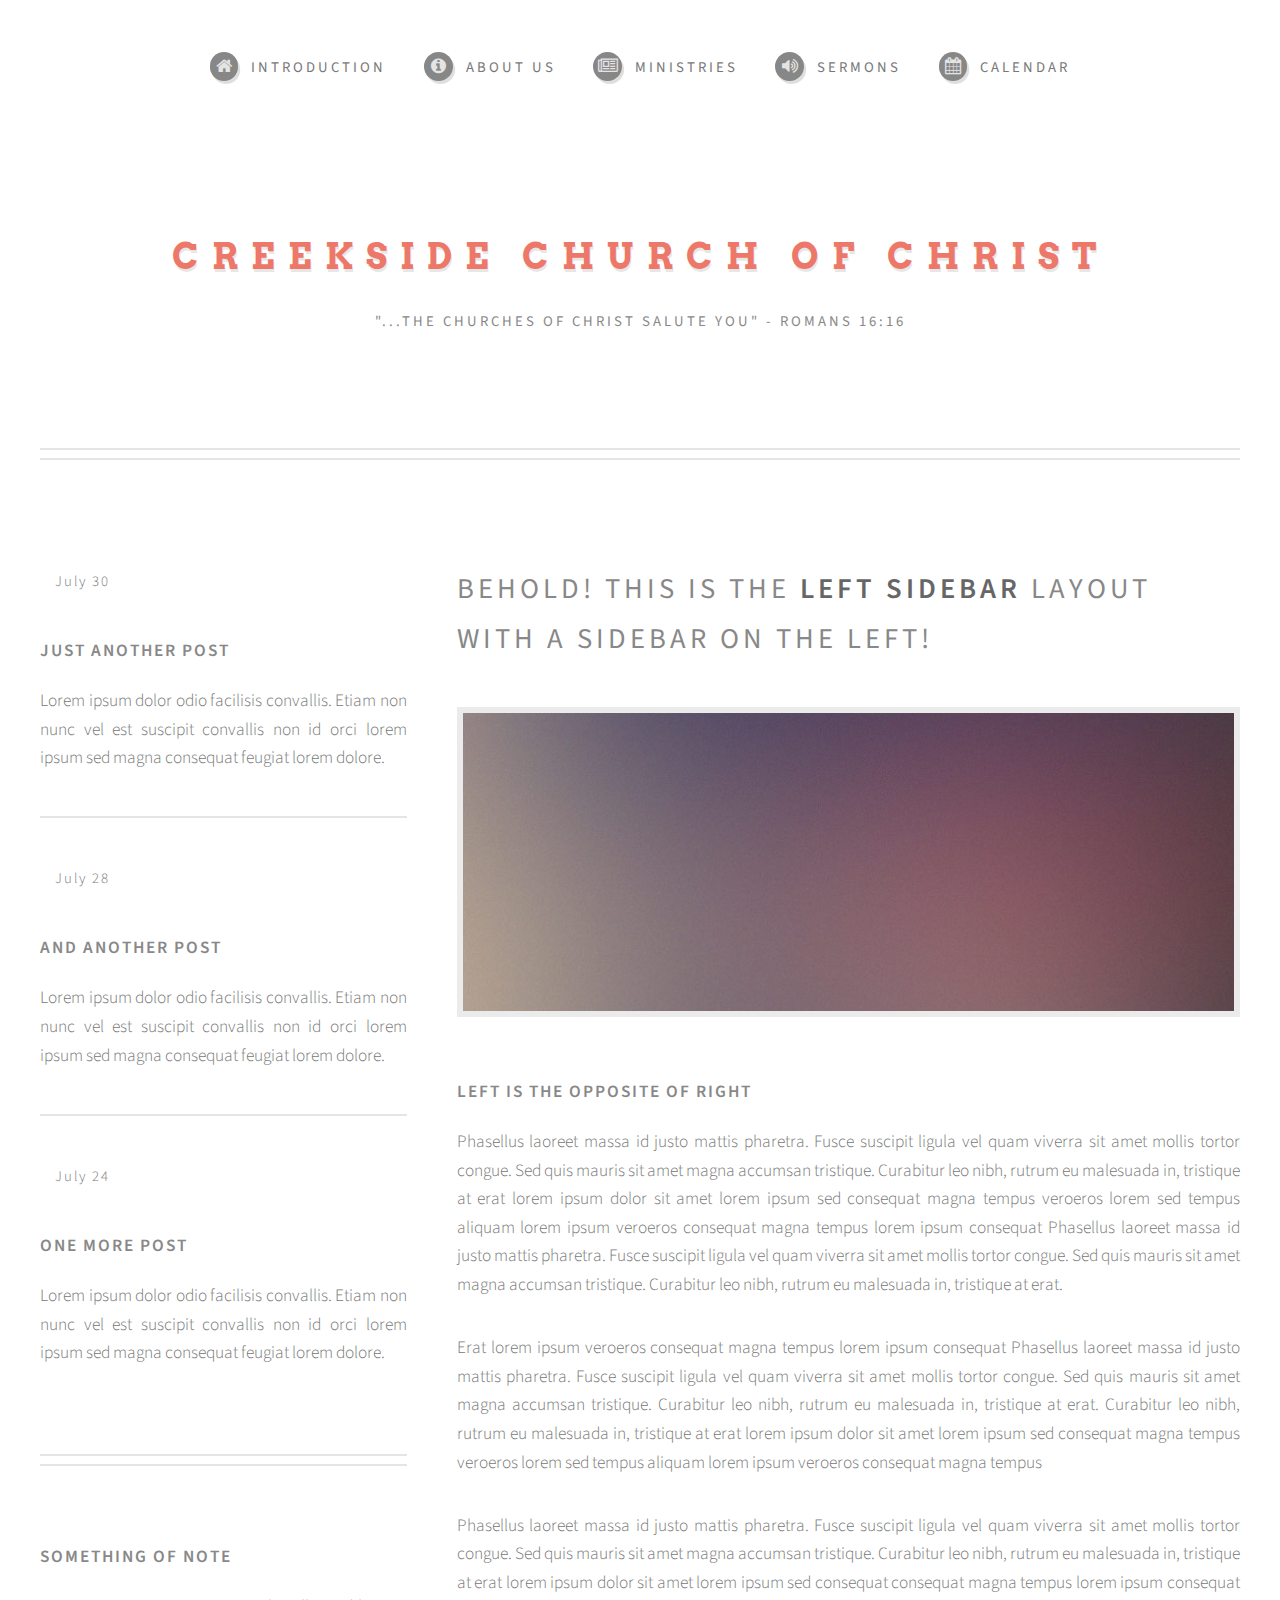
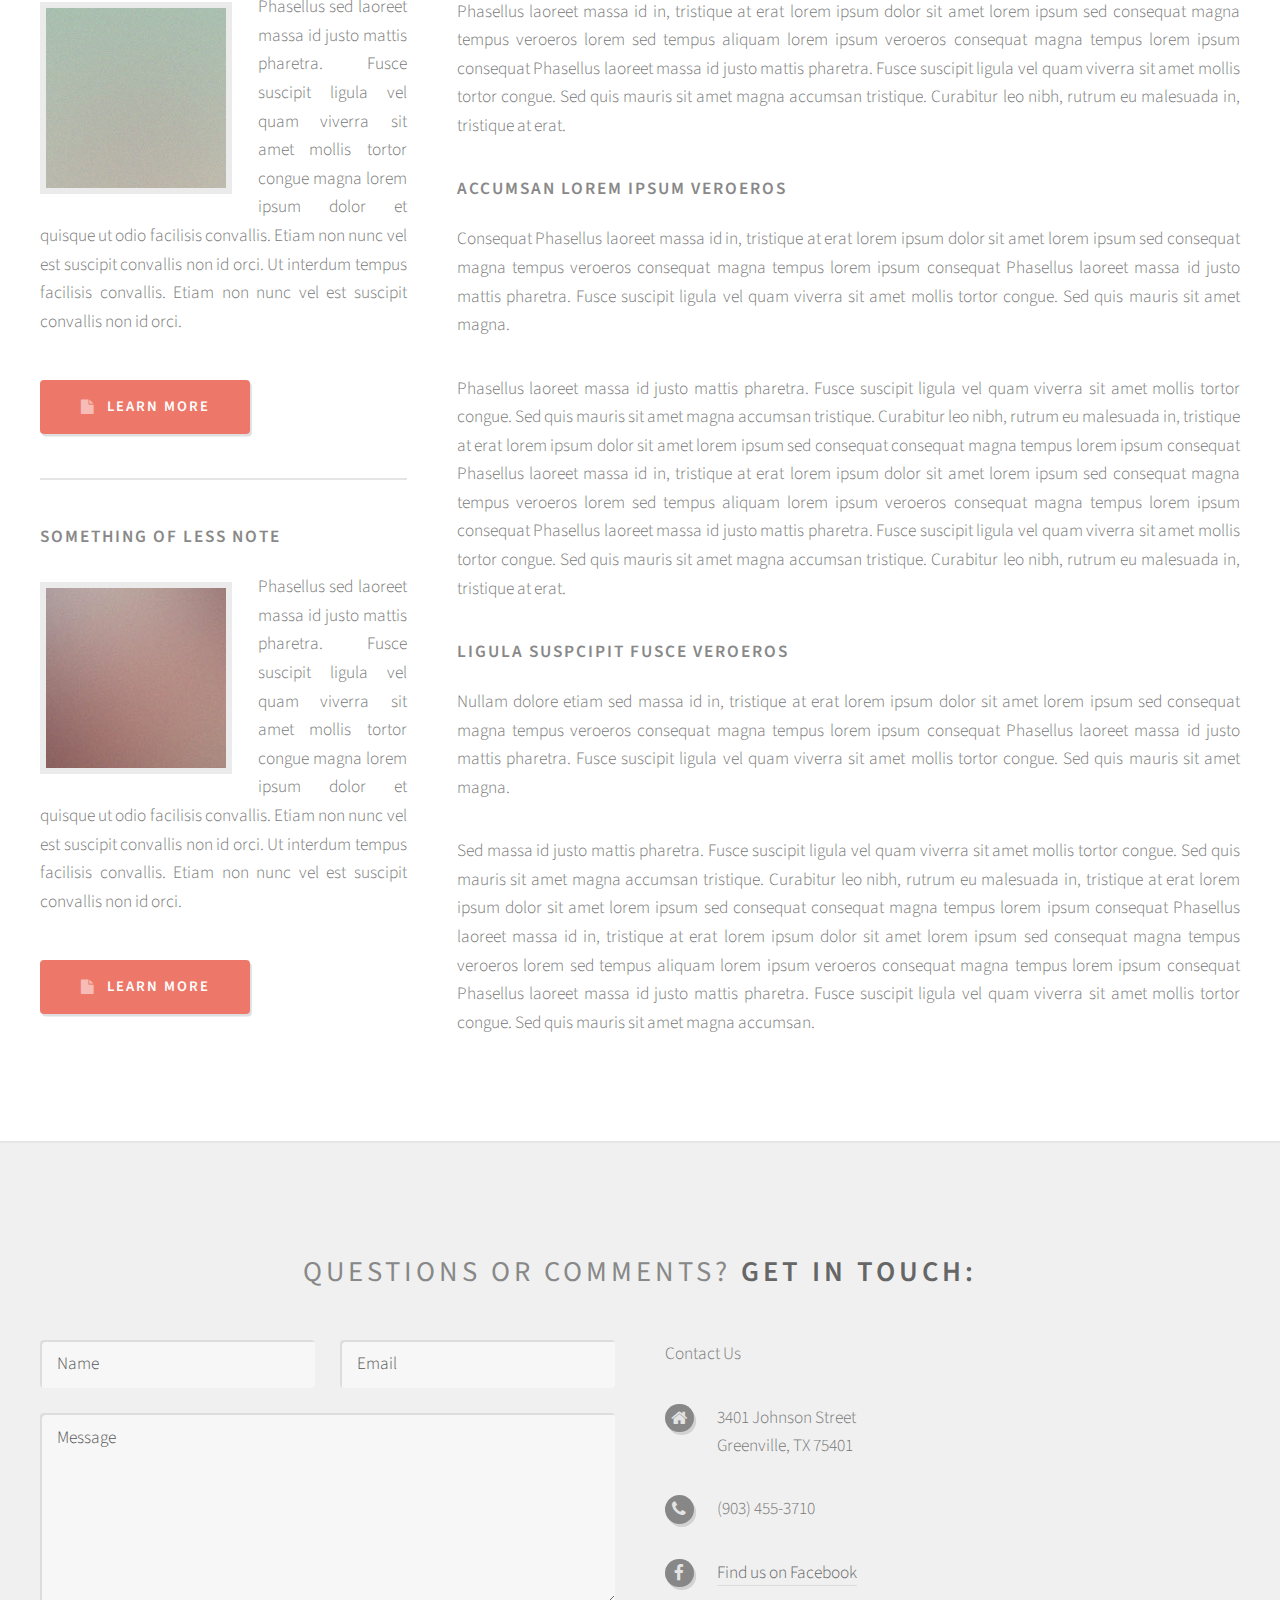
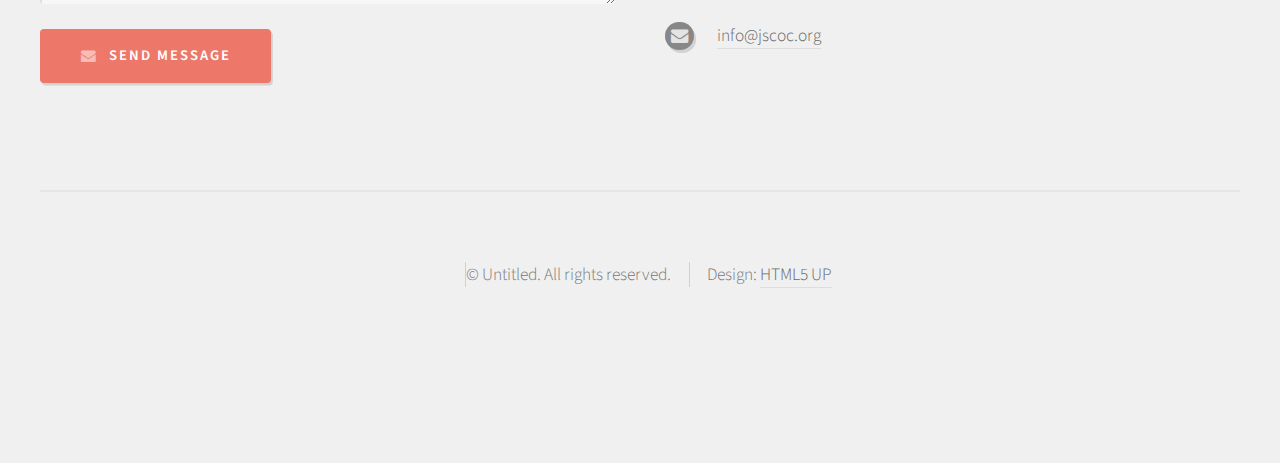
<file: sermons.html>
<!DOCTYPE HTML>
<!--
	Strongly Typed by HTML5 UP
	html5up.net | @n33co
	Free for personal and commercial use under the CCA 3.0 license (html5up.net/license)
-->
<html>
	<head>
		<title>Sermons</title>
		<meta charset="utf-8" />
		<meta name="viewport" content="width=device-width, initial-scale=1" />
		<!--[if lte IE 8]><script src="assets/js/ie/html5shiv.js"></script><![endif]-->
		<link rel="stylesheet" href="assets/css/main.css" />
		<!--[if lte IE 8]><link rel="stylesheet" href="assets/css/ie8.css" /><![endif]-->
	</head>
	<body class="left-sidebar">
		<div id="page-wrapper">

			<!-- Header -->
				<div id="header-wrapper">
					<div id="header" class="container">

						<!-- Logo -->
							<h1 id="logo"><a href="index.html">Creekside Church of Christ</a></h1>
							<p>"...the churches of Christ salute you" - Romans 16:16</p>

						<!-- Nav -->
							<nav id="nav">
								<ul>
									<li><a class="icon fa-home" href="index.html"><span>Introduction</span></a></li>
									<li><a class="icon fa-info-circle" href="aboutUs.html"><span>About Us</span></a></li>
									<li>
										<a href="#" class="icon fa-newspaper-o"><span>Ministries</span></a>
										<ul>
											<li><a href="spanishMain.html">Español</a></li>
											<li><a href="#">Youth</a></li>
											<li><a href="#">Local Ministries</a></li>
											<li><a href="#">International Mission Efforts</a></li>
											<li><a href="#">World Bible School</a></li>
										</ul>
									</li>
									<li><a class="icon fa-volume-up" href="sermons.html"><span>Sermons</span></a></li>
									<li><a class="icon fa-calendar" href="calendar.html"><span>Calendar</span></a></li>
								</ul>
							</nav>

					</div>
				</div>

			<!-- Main -->
				<div id="main-wrapper">
					<div id="main" class="container">
						<div class="row">

							<!-- Sidebar -->
								<div id="sidebar" class="4u 12u(mobile)">

									<!-- Excerpts -->
										<section>
											<ul class="divided">
												<li>

													<!-- Excerpt -->
														<article class="box excerpt">
															<header>
																<span class="date">July 30</span>
																<h3><a href="#">Just another post</a></h3>
															</header>
															<p>Lorem ipsum dolor odio facilisis convallis. Etiam non nunc vel est
															suscipit convallis non id orci lorem ipsum sed magna consequat feugiat lorem dolore.</p>
														</article>

												</li>
												<li>

													<!-- Excerpt -->
														<article class="box excerpt">
															<header>
																<span class="date">July 28</span>
																<h3><a href="#">And another post</a></h3>
															</header>
															<p>Lorem ipsum dolor odio facilisis convallis. Etiam non nunc vel est
															suscipit convallis non id orci lorem ipsum sed magna consequat feugiat lorem dolore.</p>
														</article>

												</li>
												<li>

													<!-- Excerpt -->
														<article class="box excerpt">
															<header>
																<span class="date">July 24</span>
																<h3><a href="#">One more post</a></h3>
															</header>
															<p>Lorem ipsum dolor odio facilisis convallis. Etiam non nunc vel est
															suscipit convallis non id orci lorem ipsum sed magna consequat feugiat lorem dolore.</p>
														</article>

												</li>
											</ul>
										</section>

									<!-- Highlights -->
										<section>
											<ul class="divided">
												<li>

													<!-- Highlight -->
														<article class="box highlight">
															<header>
																<h3><a href="#">Something of note</a></h3>
															</header>
															<a href="#" class="image left"><img src="images/pic06.jpg" alt="" /></a>
															<p>Phasellus  sed laoreet massa id justo mattis pharetra. Fusce suscipit ligula vel quam
															viverra sit amet mollis tortor congue magna lorem ipsum dolor et quisque ut odio facilisis
															convallis. Etiam non nunc vel est suscipit convallis non id orci. Ut interdum tempus
															facilisis convallis. Etiam non nunc vel est suscipit convallis non id orci.</p>
															<ul class="actions">
																<li><a href="#" class="button icon fa-file">Learn More</a></li>
															</ul>
														</article>

												</li>
												<li>

													<!-- Highlight -->
														<article class="box highlight">
															<header>
																<h3><a href="#">Something of less note</a></h3>
															</header>
															<a href="#" class="image left"><img src="images/pic07.jpg" alt="" /></a>
															<p>Phasellus  sed laoreet massa id justo mattis pharetra. Fusce suscipit ligula vel quam
															viverra sit amet mollis tortor congue magna lorem ipsum dolor et quisque ut odio facilisis
															convallis. Etiam non nunc vel est suscipit convallis non id orci. Ut interdum tempus
															facilisis convallis. Etiam non nunc vel est suscipit convallis non id orci.</p>
															<ul class="actions">
																<li><a href="#" class="button icon fa-file">Learn More</a></li>
															</ul>
														</article>

												</li>
											</ul>
										</section>

								</div>

							<!-- Content -->
								<div id="content" class="8u 12u(mobile) important(mobile)">

									<!-- Post -->
										<article class="box post">
											<header>
												<h2>Behold! This is the <strong>left sidebar</strong> layout<br />
												with a sidebar on the left!</h2>
											</header>
											<span class="image featured"><img src="images/pic04.jpg" alt="" /></span>
											<h3>Left is the opposite of right</h3>
											<p>Phasellus laoreet massa id justo mattis pharetra. Fusce suscipit
											ligula vel quam viverra sit amet mollis tortor congue. Sed quis mauris
											sit amet magna accumsan tristique. Curabitur leo nibh, rutrum eu malesuada
											in, tristique at erat lorem ipsum dolor sit amet lorem ipsum sed consequat
											magna tempus veroeros lorem sed tempus aliquam lorem ipsum veroeros
											consequat magna tempus lorem ipsum consequat Phasellus laoreet massa id
											justo mattis pharetra. Fusce suscipit ligula vel quam viverra sit amet
											mollis tortor congue. Sed quis mauris sit amet magna accumsan tristique.
											Curabitur leo nibh, rutrum eu malesuada in, tristique at erat.</p>
											<p>Erat lorem ipsum veroeros consequat magna tempus lorem ipsum consequat
											Phasellus laoreet massa id justo mattis pharetra. Fusce suscipit ligula
											vel quam viverra sit amet mollis tortor congue. Sed quis mauris sit amet
											magna accumsan tristique. Curabitur leo nibh, rutrum eu malesuada in,
											tristique at erat. Curabitur leo nibh, rutrum eu malesuada  in, tristique
											at erat lorem ipsum dolor sit amet lorem ipsum sed consequat magna
											tempus veroeros lorem sed tempus aliquam lorem ipsum veroeros consequat
											magna tempus</p>
											<p>Phasellus laoreet massa id justo mattis pharetra. Fusce suscipit
											ligula vel quam viverra sit amet mollis tortor congue. Sed quis mauris
											sit amet magna accumsan tristique. Curabitur leo nibh, rutrum eu malesuada
											in, tristique at erat lorem ipsum dolor sit amet lorem ipsum sed consequat
											consequat magna tempus lorem ipsum consequat Phasellus laoreet massa id
											in, tristique at erat lorem ipsum dolor sit amet lorem ipsum sed consequat
											magna tempus veroeros lorem sed tempus aliquam lorem ipsum veroeros
											consequat magna tempus lorem ipsum consequat Phasellus laoreet massa id
											justo mattis pharetra. Fusce suscipit ligula vel quam viverra sit amet
											mollis tortor congue. Sed quis mauris sit amet magna accumsan tristique.
											Curabitur leo nibh, rutrum eu malesuada in, tristique at erat.</p>
											<h3>Accumsan lorem ipsum veroeros</h3>
											<p>Consequat Phasellus laoreet massa id in, tristique at erat lorem
											ipsum dolor sit amet lorem ipsum sed consequat magna tempus veroeros
											consequat magna tempus lorem ipsum consequat Phasellus laoreet massa id
											justo mattis pharetra. Fusce suscipit ligula vel quam viverra sit amet
											mollis tortor congue. Sed quis mauris sit amet magna.</p>
											<p>Phasellus laoreet massa id justo mattis pharetra. Fusce suscipit
											ligula vel quam viverra sit amet mollis tortor congue. Sed quis mauris
											sit amet magna accumsan tristique. Curabitur leo nibh, rutrum eu malesuada
											in, tristique at erat lorem ipsum dolor sit amet lorem ipsum sed consequat
											consequat magna tempus lorem ipsum consequat Phasellus laoreet massa id
											in, tristique at erat lorem ipsum dolor sit amet lorem ipsum sed consequat
											magna tempus veroeros lorem sed tempus aliquam lorem ipsum veroeros
											consequat magna tempus lorem ipsum consequat Phasellus laoreet massa id
											justo mattis pharetra. Fusce suscipit ligula vel quam viverra sit amet
											mollis tortor congue. Sed quis mauris sit amet magna accumsan tristique.
											Curabitur leo nibh, rutrum eu malesuada in, tristique at erat.</p>
											<h3>Ligula suspcipit fusce veroeros</h3>
											<p>Nullam dolore etiam sed massa id in, tristique at erat lorem
											ipsum dolor sit amet lorem ipsum sed consequat magna tempus veroeros
											consequat magna tempus lorem ipsum consequat Phasellus laoreet massa id
											justo mattis pharetra. Fusce suscipit ligula vel quam viverra sit amet
											mollis tortor congue. Sed quis mauris sit amet magna.</p>
											<p>Sed massa id justo mattis pharetra. Fusce suscipit
											ligula vel quam viverra sit amet mollis tortor congue. Sed quis mauris
											sit amet magna accumsan tristique. Curabitur leo nibh, rutrum eu malesuada
											in, tristique at erat lorem ipsum dolor sit amet lorem ipsum sed consequat
											consequat magna tempus lorem ipsum consequat Phasellus laoreet massa id
											in, tristique at erat lorem ipsum dolor sit amet lorem ipsum sed consequat
											magna tempus veroeros lorem sed tempus aliquam lorem ipsum veroeros
											consequat magna tempus lorem ipsum consequat Phasellus laoreet massa id
											justo mattis pharetra. Fusce suscipit ligula vel quam viverra sit amet
											mollis tortor congue. Sed quis mauris sit amet magna accumsan.</p>
										</article>

								</div>

						</div>
					</div>
				</div>

			<!-- Footer -->
				<div id="footer-wrapper">
					<div id="footer" class="container">
						<header>
							<h2>Questions or comments? <strong>Get in touch:</strong></h2>
						</header>
						<div class="row">
							<div class="6u 12u(mobile)">
								<section>
									<form method="post" action="#">
										<div class="row 50%">
											<div class="6u 12u(mobile)">
												<input name="name" placeholder="Name" type="text" />
											</div>
											<div class="6u 12u(mobile)">
												<input name="email" placeholder="Email" type="text" />
											</div>
										</div>
										<div class="row 50%">
											<div class="12u">
												<textarea name="message" placeholder="Message"></textarea>
											</div>
										</div>
										<div class="row 50%">
											<div class="12u">
												<a href="#" class="form-button-submit button icon fa-envelope">Send Message</a>
											</div>
										</div>
									</form>
								</section>
							</div>
							<div class="6u 12u(mobile)">
								<section>
									<p>Contact Us</p>
									<div class="row">
										<div class="6u 12u(mobile)">
											<ul class="icons">
												<li class="icon fa-home">
													3401 Johnson Street<br />
													Greenville, TX 75401
												</li>
												<li class="icon fa-phone">
													(903) 455-3710
												</li>
												<li class="icon fa-facebook">
													<a href="https://www.facebook.com/groups/272459649474137/">Find us on Facebook</a>
												</li>
												<li class="icon fa-envelope">
													<a href="#">info@jscoc.org</a>
												</li>
											</ul>
										</div>
									</div>
								</section>
							</div>
						</div>
					</div>
					<div id="copyright" class="container">
						<ul class="links">
							<li>&copy; Untitled. All rights reserved.</li><li>Design: <a href="http://html5up.net">HTML5 UP</a></li>
						</ul>
					</div>
				</div>

		</div>

		<!-- Scripts -->
			<script src="assets/js/jquery.min.js"></script>
			<script src="assets/js/jquery.dropotron.min.js"></script>
			<script src="assets/js/skel.min.js"></script>
			<script src="assets/js/skel-viewport.min.js"></script>
			<script src="assets/js/util.js"></script>
			<!--[if lte IE 8]><script src="assets/js/ie/respond.min.js"></script><![endif]-->
			<script src="assets/js/main.js"></script>

	</body>
</html>
</file>
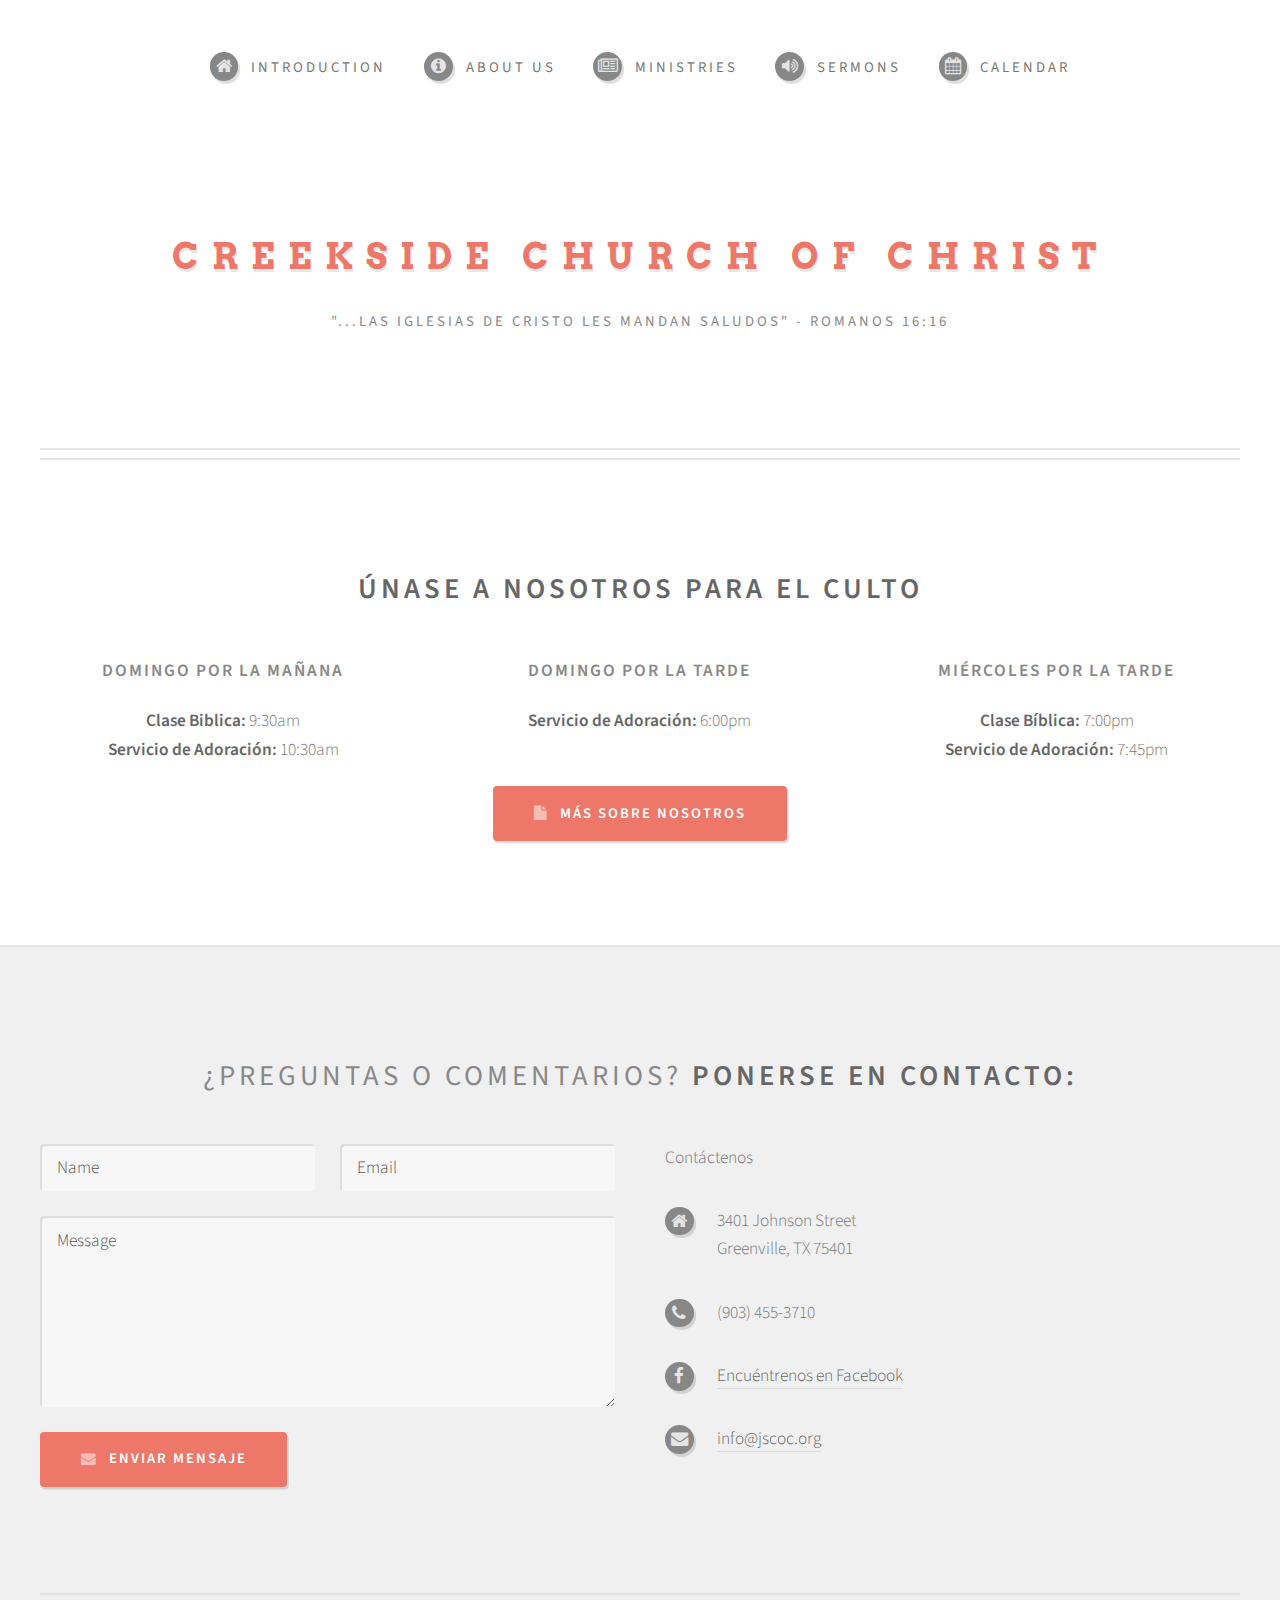
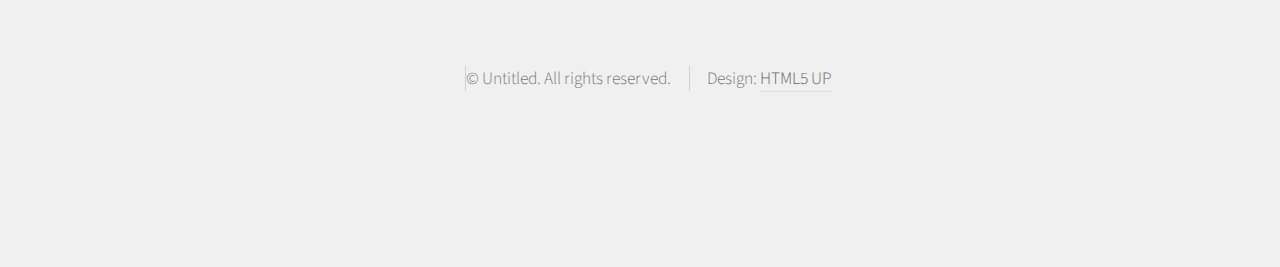
<file: spanishMain.html>
<!DOCTYPE HTML>
<!--
	Strongly Typed by HTML5 UP
	html5up.net | @n33co
	Free for personal and commercial use under the CCA 3.0 license (html5up.net/license)
-->
<html>
	<head>
		<title>Creekside Church of Christ</title>
		<meta charset="utf-8" />
		<meta name="viewport" content="width=device-width, initial-scale=1" />
		<!--[if lte IE 8]><script src="assets/js/ie/html5shiv.js"></script><![endif]-->
		<link rel="stylesheet" href="assets/css/main.css" />
		<!--[if lte IE 8]><link rel="stylesheet" href="assets/css/ie8.css" /><![endif]-->
	</head>
	<body class="homepage">
		<div id="page-wrapper">

			<!-- Header -->
				<div id="header-wrapper">
					<div id="header" class="container">

						<!-- Logo -->
							<h1 id="logo"><a href="index.html">Creekside Church of Christ</a></h1>
							<p>"...las iglesias de Cristo les mandan saludos" - Romanos 16:16</p>

						<!-- Nav -->
							<nav id="nav">
								<ul>
									<li><a class="icon fa-home" href="index.html"><span>Introduction</span></a></li>
									<li><a class="icon fa-info-circle" href="aboutUs.html"><span>About Us</span></a></li>
									<li>
										<a href="#" class="icon fa-newspaper-o"><span>Ministries</span></a>
										<ul>
											<li><a href="spanishMain.html">Español</a></li>
											<li><a href="#">Youth</a></li>
											<li><a href="#">Local Ministries</a></li>
											<li><a href="#">International Mission Efforts</a></li>
											<li><a href="#">World Bible School</a></li>
										</ul>
									</li>
									<li><a class="icon fa-volume-up" href="sermons.html"><span>Sermons</span></a></li>
									<li><a class="icon fa-calendar" href="calendar.html"><span>Calendar</span></a></li>
								</ul>
							</nav>

					</div>
				</div>

			<!-- Features -->
				<div id="features-wrapper">
					<section id="features" class="container">
						<header>
							<h2><strong>Únase a nosotros para el culto</strong></h2>
						</header>
						<div class="row">
							<div class="4u 12u(mobile)">

								<!-- Feature -->
									<section>
										<!--<a href="#" class="image featured"><img src="images/pic01.jpg" alt="" /></a>-->
										<header>
											<h3>Domingo por la Mañana</h3>
										</header>
										<p>
											<strong>Clase Biblica:</strong> 9:30am
											</br>
											<strong>Servicio de Adoración:</strong> 10:30am
										</p>
									</section>

							</div>
							<div class="4u 12u(mobile)">

								<!-- Feature -->
									<section>
										<header>
											<h3>Domingo por la Tarde</h3>
										</header>
										<p><strong>Servicio de Adoración:</strong> 6:00pm</p>
									</section>

							</div>
							<div class="4u 12u(mobile)">

								<!-- Feature -->
									<section>
										<header>
											<h3>Miércoles por la Tarde</h3>
										</header>
										<p>
											<strong>Clase Bíblica:</strong> 7:00pm
											</br>
											<strong>Servicio de Adoración:</strong> 7:45pm
										</p>
									</section>

							</div>
						</div>
						<ul class="actions">
							<li><a href="aboutUsSpanish.html" class="button icon fa-file">Más Sobre Nosotros</a></li>
						</ul>
					</section>
				</div>

			<!-- Footer -->
				<div id="footer-wrapper">
					<div id="footer" class="container">
						<header>
							<h2>¿Preguntas o comentarios? <strong>Ponerse en contacto:</strong></h2>
						</header>
						<div class="row">
							<div class="6u 12u(mobile)">
								<section>
									<form method="post" action="#">
										<div class="row 50%">
											<div class="6u 12u(mobile)">
												<input name="name" placeholder="Name" type="text" />
											</div>
											<div class="6u 12u(mobile)">
												<input name="email" placeholder="Email" type="text" />
											</div>
										</div>
										<div class="row 50%">
											<div class="12u">
												<textarea name="message" placeholder="Message"></textarea>
											</div>
										</div>
										<div class="row 50%">
											<div class="12u">
												<a href="#" class="form-button-submit button icon fa-envelope">Enviar Mensaje</a>
											</div>
										</div>
									</form>
								</section>
							</div>
							<div class="6u 12u(mobile)">
								<section>
									<p>Contáctenos</p>
									<div class="row">
										<div class="6u 12u(mobile)">
											<ul class="icons">
												<li class="icon fa-home">
													3401 Johnson Street<br />
													Greenville, TX 75401
												</li>
												<li class="icon fa-phone">
													(903) 455-3710
												</li>
												<li class="icon fa-facebook">
													<a href="https://www.facebook.com/groups/272459649474137/">Encuéntrenos en Facebook</a>
												</li>
												<li class="icon fa-envelope">
													<a href="#">info@jscoc.org</a>
												</li>
											</ul>
										</div>
									</div>
								</section>
							</div>
						</div>
					</div>
					<div id="copyright" class="container">
						<ul class="links">
							<li>&copy; Untitled. All rights reserved.</li><li>Design: <a href="http://html5up.net">HTML5 UP</a></li>
						</ul>
					</div>
				</div>

		</div>

		<!-- Scripts -->
			<script src="assets/js/jquery.min.js"></script>
			<script src="assets/js/jquery.dropotron.min.js"></script>
			<script src="assets/js/skel.min.js"></script>
			<script src="assets/js/skel-viewport.min.js"></script>
			<script src="assets/js/util.js"></script>
			<!--[if lte IE 8]><script src="assets/js/ie/respond.min.js"></script><![endif]-->
			<script src="assets/js/main.js"></script>

	</body>
</html>
</file>
<file: assets/css/ie8.css>
/*
	Strongly Typed by HTML5 UP
	html5up.net | @n33co
	Free for personal and commercial use under the CCA 3.0 license (html5up.net/license)
*/

/* Basic */

	form input[type="text"],
	form input[type="email"],
	form input[type="password"],
	form select,
	form textarea {
		position: relative;
		-ms-behavior: url("assets/js/ie/PIE.htc");
	}

	input[type="button"],
	input[type="submit"],
	input[type="reset"],
	button,
	.button {
		position: relative;
		-ms-behavior: url("assets/js/ie/PIE.htc");
	}

	.button, .box.excerpt .date {
		position: relative;
		-ms-behavior: url("assets/js/ie/PIE.htc");
	}

/* Sections/Article */

	section > .last-child, section.last-child, article > .last-child, article.last-child {
		margin-bottom: 0;
	}

/* Wrappers */

	#banner-wrapper .inner {
		-ms-behavior: url("assets/js/ie/backgroundsize.min.htc");
	}
</file>
<file: assets/css/main.css>
@import url("font-awesome.min.css");
@import url("http://fonts.googleapis.com/css?family=Source+Sans+Pro:300,400,600|Arvo:700");

/*
	Strongly Typed by HTML5 UP
	html5up.net | @n33co
	Free for personal and commercial use under the CCA 3.0 license (html5up.net/license)
*/

/* Reset */

	html, body, div, span, applet, object, iframe, h1, h2, h3, h4, h5, h6, p, blockquote, pre, a, abbr, acronym, address, big, cite, code, del, dfn, em, img, ins, kbd, q, s, samp, small, strike, strong, sub, sup, tt, var, b, u, i, center, dl, dt, dd, ol, ul, li, fieldset, form, label, legend, table, caption, tbody, tfoot, thead, tr, th, td, article, aside, canvas, details, embed, figure, figcaption, footer, header, hgroup, menu, nav, output, ruby, section, summary, time, mark, audio, video {
		margin: 0;
		padding: 0;
		border: 0;
		font-size: 100%;
		font: inherit;
		vertical-align: baseline;
	}

	article, aside, details, figcaption, figure, footer, header, hgroup, menu, nav, section {
		display: block;
	}

	body {
		line-height: 1;
	}

	ol, ul {
		list-style: none;
	}

	blockquote, q {
		quotes: none;
	}

	blockquote:before, blockquote:after, q:before, q:after {
		content: '';
		content: none;
	}

	table {
		border-collapse: collapse;
		border-spacing: 0;
	}

	body {
		-webkit-text-size-adjust: none;
	}

/* Box Model */

	*, *:before, *:after {
		-moz-box-sizing: border-box;
		-webkit-box-sizing: border-box;
		box-sizing: border-box;
	}

/* Containers */

	.container {
		margin-left: auto;
		margin-right: auto;
	}

	.container.\31 25\25 {
		width: 100%;
		max-width: 1200px;
		min-width: 960px;
	}

	.container.\37 5\25 {
		width: 720px;
	}

	.container.\35 0\25 {
		width: 480px;
	}

	.container.\32 5\25 {
		width: 240px;
	}

	.container {
		width: 960px;
	}

	@media screen and (min-width: 737px) {

		.container.\31 25\25 {
			width: 100%;
			max-width: 1500px;
			min-width: 1200px;
		}

		.container.\37 5\25 {
			width: 900px;
		}

		.container.\35 0\25 {
			width: 600px;
		}

		.container.\32 5\25 {
			width: 300px;
		}

		.container {
			width: 1200px;
		}

	}

	@media screen and (min-width: 737px) and (max-width: 1200px) {

		.container.\31 25\25 {
			width: 100%;
			max-width: 1200px;
			min-width: 960px;
		}

		.container.\37 5\25 {
			width: 720px;
		}

		.container.\35 0\25 {
			width: 480px;
		}

		.container.\32 5\25 {
			width: 240px;
		}

		.container {
			width: 960px;
		}

	}

	@media screen and (max-width: 736px) {

		.container.\31 25\25 {
			width: 100%;
			max-width: 125%;
			min-width: 100%;
		}

		.container.\37 5\25 {
			width: 75%;
		}

		.container.\35 0\25 {
			width: 50%;
		}

		.container.\32 5\25 {
			width: 25%;
		}

		.container {
			width: 100% !important;
		}

	}

/* Grid */

	.row {
		border-bottom: solid 1px transparent;
		-moz-box-sizing: border-box;
		-webkit-box-sizing: border-box;
		box-sizing: border-box;
	}

	.row > * {
		float: left;
		-moz-box-sizing: border-box;
		-webkit-box-sizing: border-box;
		box-sizing: border-box;
	}

	.row:after, .row:before {
		content: '';
		display: block;
		clear: both;
		height: 0;
	}

	.row.uniform > * > :first-child {
		margin-top: 0;
	}

	.row.uniform > * > :last-child {
		margin-bottom: 0;
	}

	.row.\30 \25 > * {
		padding: 0 0 0 0px;
	}

	.row.\30 \25 {
		margin: 0 0 -1px 0px;
	}

	.row.uniform.\30 \25 > * {
		padding: 0px 0 0 0px;
	}

	.row.uniform.\30 \25 {
		margin: 0px 0 -1px 0px;
	}

	.row > * {
		padding: 0 0 0 40px;
	}

	.row {
		margin: 0 0 -1px -40px;
	}

	.row.uniform > * {
		padding: 40px 0 0 40px;
	}

	.row.uniform {
		margin: -40px 0 -1px -40px;
	}

	.row.\32 00\25 > * {
		padding: 0 0 0 80px;
	}

	.row.\32 00\25 {
		margin: 0 0 -1px -80px;
	}

	.row.uniform.\32 00\25 > * {
		padding: 80px 0 0 80px;
	}

	.row.uniform.\32 00\25 {
		margin: -80px 0 -1px -80px;
	}

	.row.\31 50\25 > * {
		padding: 0 0 0 60px;
	}

	.row.\31 50\25 {
		margin: 0 0 -1px -60px;
	}

	.row.uniform.\31 50\25 > * {
		padding: 60px 0 0 60px;
	}

	.row.uniform.\31 50\25 {
		margin: -60px 0 -1px -60px;
	}

	.row.\35 0\25 > * {
		padding: 0 0 0 20px;
	}

	.row.\35 0\25 {
		margin: 0 0 -1px -20px;
	}

	.row.uniform.\35 0\25 > * {
		padding: 20px 0 0 20px;
	}

	.row.uniform.\35 0\25 {
		margin: -20px 0 -1px -20px;
	}

	.row.\32 5\25 > * {
		padding: 0 0 0 10px;
	}

	.row.\32 5\25 {
		margin: 0 0 -1px -10px;
	}

	.row.uniform.\32 5\25 > * {
		padding: 10px 0 0 10px;
	}

	.row.uniform.\32 5\25 {
		margin: -10px 0 -1px -10px;
	}

	.\31 2u, .\31 2u\24 {
		width: 100%;
		clear: none;
		margin-left: 0;
	}

	.\31 1u, .\31 1u\24 {
		width: 91.6666666667%;
		clear: none;
		margin-left: 0;
	}

	.\31 0u, .\31 0u\24 {
		width: 83.3333333333%;
		clear: none;
		margin-left: 0;
	}

	.\39 u, .\39 u\24 {
		width: 75%;
		clear: none;
		margin-left: 0;
	}

	.\38 u, .\38 u\24 {
		width: 66.6666666667%;
		clear: none;
		margin-left: 0;
	}

	.\37 u, .\37 u\24 {
		width: 58.3333333333%;
		clear: none;
		margin-left: 0;
	}

	.\36 u, .\36 u\24 {
		width: 50%;
		clear: none;
		margin-left: 0;
	}

	.\35 u, .\35 u\24 {
		width: 41.6666666667%;
		clear: none;
		margin-left: 0;
	}

	.\34 u, .\34 u\24 {
		width: 33.3333333333%;
		clear: none;
		margin-left: 0;
	}

	.\33 u, .\33 u\24 {
		width: 25%;
		clear: none;
		margin-left: 0;
	}

	.\32 u, .\32 u\24 {
		width: 16.6666666667%;
		clear: none;
		margin-left: 0;
	}

	.\31 u, .\31 u\24 {
		width: 8.3333333333%;
		clear: none;
		margin-left: 0;
	}

	.\31 2u\24 + *,
	.\31 1u\24 + *,
	.\31 0u\24 + *,
	.\39 u\24 + *,
	.\38 u\24 + *,
	.\37 u\24 + *,
	.\36 u\24 + *,
	.\35 u\24 + *,
	.\34 u\24 + *,
	.\33 u\24 + *,
	.\32 u\24 + *,
	.\31 u\24 + * {
		clear: left;
	}

	.\-11u {
		margin-left: 91.66667%;
	}

	.\-10u {
		margin-left: 83.33333%;
	}

	.\-9u {
		margin-left: 75%;
	}

	.\-8u {
		margin-left: 66.66667%;
	}

	.\-7u {
		margin-left: 58.33333%;
	}

	.\-6u {
		margin-left: 50%;
	}

	.\-5u {
		margin-left: 41.66667%;
	}

	.\-4u {
		margin-left: 33.33333%;
	}

	.\-3u {
		margin-left: 25%;
	}

	.\-2u {
		margin-left: 16.66667%;
	}

	.\-1u {
		margin-left: 8.33333%;
	}

	@media screen and (min-width: 737px) {

		.row > * {
			padding: 50px 0 0 50px;
		}

		.row {
			margin: -50px 0 -1px -50px;
		}

		.row.uniform > * {
			padding: 50px 0 0 50px;
		}

		.row.uniform {
			margin: -50px 0 -1px -50px;
		}

		.row.\32 00\25 > * {
			padding: 100px 0 0 100px;
		}

		.row.\32 00\25 {
			margin: -100px 0 -1px -100px;
		}

		.row.uniform.\32 00\25 > * {
			padding: 100px 0 0 100px;
		}

		.row.uniform.\32 00\25 {
			margin: -100px 0 -1px -100px;
		}

		.row.\31 50\25 > * {
			padding: 75px 0 0 75px;
		}

		.row.\31 50\25 {
			margin: -75px 0 -1px -75px;
		}

		.row.uniform.\31 50\25 > * {
			padding: 75px 0 0 75px;
		}

		.row.uniform.\31 50\25 {
			margin: -75px 0 -1px -75px;
		}

		.row.\35 0\25 > * {
			padding: 25px 0 0 25px;
		}

		.row.\35 0\25 {
			margin: -25px 0 -1px -25px;
		}

		.row.uniform.\35 0\25 > * {
			padding: 25px 0 0 25px;
		}

		.row.uniform.\35 0\25 {
			margin: -25px 0 -1px -25px;
		}

		.row.\32 5\25 > * {
			padding: 12.5px 0 0 12.5px;
		}

		.row.\32 5\25 {
			margin: -12.5px 0 -1px -12.5px;
		}

		.row.uniform.\32 5\25 > * {
			padding: 12.5px 0 0 12.5px;
		}

		.row.uniform.\32 5\25 {
			margin: -12.5px 0 -1px -12.5px;
		}

		.\31 2u\28desktop\29, .\31 2u\24\28desktop\29 {
			width: 100%;
			clear: none;
			margin-left: 0;
		}

		.\31 1u\28desktop\29, .\31 1u\24\28desktop\29 {
			width: 91.6666666667%;
			clear: none;
			margin-left: 0;
		}

		.\31 0u\28desktop\29, .\31 0u\24\28desktop\29 {
			width: 83.3333333333%;
			clear: none;
			margin-left: 0;
		}

		.\39 u\28desktop\29, .\39 u\24\28desktop\29 {
			width: 75%;
			clear: none;
			margin-left: 0;
		}

		.\38 u\28desktop\29, .\38 u\24\28desktop\29 {
			width: 66.6666666667%;
			clear: none;
			margin-left: 0;
		}

		.\37 u\28desktop\29, .\37 u\24\28desktop\29 {
			width: 58.3333333333%;
			clear: none;
			margin-left: 0;
		}

		.\36 u\28desktop\29, .\36 u\24\28desktop\29 {
			width: 50%;
			clear: none;
			margin-left: 0;
		}

		.\35 u\28desktop\29, .\35 u\24\28desktop\29 {
			width: 41.6666666667%;
			clear: none;
			margin-left: 0;
		}

		.\34 u\28desktop\29, .\34 u\24\28desktop\29 {
			width: 33.3333333333%;
			clear: none;
			margin-left: 0;
		}

		.\33 u\28desktop\29, .\33 u\24\28desktop\29 {
			width: 25%;
			clear: none;
			margin-left: 0;
		}

		.\32 u\28desktop\29, .\32 u\24\28desktop\29 {
			width: 16.6666666667%;
			clear: none;
			margin-left: 0;
		}

		.\31 u\28desktop\29, .\31 u\24\28desktop\29 {
			width: 8.3333333333%;
			clear: none;
			margin-left: 0;
		}

		.\31 2u\24\28desktop\29 + *,
		.\31 1u\24\28desktop\29 + *,
		.\31 0u\24\28desktop\29 + *,
		.\39 u\24\28desktop\29 + *,
		.\38 u\24\28desktop\29 + *,
		.\37 u\24\28desktop\29 + *,
		.\36 u\24\28desktop\29 + *,
		.\35 u\24\28desktop\29 + *,
		.\34 u\24\28desktop\29 + *,
		.\33 u\24\28desktop\29 + *,
		.\32 u\24\28desktop\29 + *,
		.\31 u\24\28desktop\29 + * {
			clear: left;
		}

		.\-11u\28desktop\29 {
			margin-left: 91.66667%;
		}

		.\-10u\28desktop\29 {
			margin-left: 83.33333%;
		}

		.\-9u\28desktop\29 {
			margin-left: 75%;
		}

		.\-8u\28desktop\29 {
			margin-left: 66.66667%;
		}

		.\-7u\28desktop\29 {
			margin-left: 58.33333%;
		}

		.\-6u\28desktop\29 {
			margin-left: 50%;
		}

		.\-5u\28desktop\29 {
			margin-left: 41.66667%;
		}

		.\-4u\28desktop\29 {
			margin-left: 33.33333%;
		}

		.\-3u\28desktop\29 {
			margin-left: 25%;
		}

		.\-2u\28desktop\29 {
			margin-left: 16.66667%;
		}

		.\-1u\28desktop\29 {
			margin-left: 8.33333%;
		}

	}

	@media screen and (min-width: 737px) and (max-width: 1200px) {

		.row > * {
			padding: 30px 0 0 30px;
		}

		.row {
			margin: -30px 0 -1px -30px;
		}

		.row.uniform > * {
			padding: 30px 0 0 30px;
		}

		.row.uniform {
			margin: -30px 0 -1px -30px;
		}

		.row.\32 00\25 > * {
			padding: 60px 0 0 60px;
		}

		.row.\32 00\25 {
			margin: -60px 0 -1px -60px;
		}

		.row.uniform.\32 00\25 > * {
			padding: 60px 0 0 60px;
		}

		.row.uniform.\32 00\25 {
			margin: -60px 0 -1px -60px;
		}

		.row.\31 50\25 > * {
			padding: 45px 0 0 45px;
		}

		.row.\31 50\25 {
			margin: -45px 0 -1px -45px;
		}

		.row.uniform.\31 50\25 > * {
			padding: 45px 0 0 45px;
		}

		.row.uniform.\31 50\25 {
			margin: -45px 0 -1px -45px;
		}

		.row.\35 0\25 > * {
			padding: 15px 0 0 15px;
		}

		.row.\35 0\25 {
			margin: -15px 0 -1px -15px;
		}

		.row.uniform.\35 0\25 > * {
			padding: 15px 0 0 15px;
		}

		.row.uniform.\35 0\25 {
			margin: -15px 0 -1px -15px;
		}

		.row.\32 5\25 > * {
			padding: 7.5px 0 0 7.5px;
		}

		.row.\32 5\25 {
			margin: -7.5px 0 -1px -7.5px;
		}

		.row.uniform.\32 5\25 > * {
			padding: 7.5px 0 0 7.5px;
		}

		.row.uniform.\32 5\25 {
			margin: -7.5px 0 -1px -7.5px;
		}

		.\31 2u\28tablet\29, .\31 2u\24\28tablet\29 {
			width: 100%;
			clear: none;
			margin-left: 0;
		}

		.\31 1u\28tablet\29, .\31 1u\24\28tablet\29 {
			width: 91.6666666667%;
			clear: none;
			margin-left: 0;
		}

		.\31 0u\28tablet\29, .\31 0u\24\28tablet\29 {
			width: 83.3333333333%;
			clear: none;
			margin-left: 0;
		}

		.\39 u\28tablet\29, .\39 u\24\28tablet\29 {
			width: 75%;
			clear: none;
			margin-left: 0;
		}

		.\38 u\28tablet\29, .\38 u\24\28tablet\29 {
			width: 66.6666666667%;
			clear: none;
			margin-left: 0;
		}

		.\37 u\28tablet\29, .\37 u\24\28tablet\29 {
			width: 58.3333333333%;
			clear: none;
			margin-left: 0;
		}

		.\36 u\28tablet\29, .\36 u\24\28tablet\29 {
			width: 50%;
			clear: none;
			margin-left: 0;
		}

		.\35 u\28tablet\29, .\35 u\24\28tablet\29 {
			width: 41.6666666667%;
			clear: none;
			margin-left: 0;
		}

		.\34 u\28tablet\29, .\34 u\24\28tablet\29 {
			width: 33.3333333333%;
			clear: none;
			margin-left: 0;
		}

		.\33 u\28tablet\29, .\33 u\24\28tablet\29 {
			width: 25%;
			clear: none;
			margin-left: 0;
		}

		.\32 u\28tablet\29, .\32 u\24\28tablet\29 {
			width: 16.6666666667%;
			clear: none;
			margin-left: 0;
		}

		.\31 u\28tablet\29, .\31 u\24\28tablet\29 {
			width: 8.3333333333%;
			clear: none;
			margin-left: 0;
		}

		.\31 2u\24\28tablet\29 + *,
		.\31 1u\24\28tablet\29 + *,
		.\31 0u\24\28tablet\29 + *,
		.\39 u\24\28tablet\29 + *,
		.\38 u\24\28tablet\29 + *,
		.\37 u\24\28tablet\29 + *,
		.\36 u\24\28tablet\29 + *,
		.\35 u\24\28tablet\29 + *,
		.\34 u\24\28tablet\29 + *,
		.\33 u\24\28tablet\29 + *,
		.\32 u\24\28tablet\29 + *,
		.\31 u\24\28tablet\29 + * {
			clear: left;
		}

		.\-11u\28tablet\29 {
			margin-left: 91.66667%;
		}

		.\-10u\28tablet\29 {
			margin-left: 83.33333%;
		}

		.\-9u\28tablet\29 {
			margin-left: 75%;
		}

		.\-8u\28tablet\29 {
			margin-left: 66.66667%;
		}

		.\-7u\28tablet\29 {
			margin-left: 58.33333%;
		}

		.\-6u\28tablet\29 {
			margin-left: 50%;
		}

		.\-5u\28tablet\29 {
			margin-left: 41.66667%;
		}

		.\-4u\28tablet\29 {
			margin-left: 33.33333%;
		}

		.\-3u\28tablet\29 {
			margin-left: 25%;
		}

		.\-2u\28tablet\29 {
			margin-left: 16.66667%;
		}

		.\-1u\28tablet\29 {
			margin-left: 8.33333%;
		}

	}

	@media screen and (max-width: 736px) {

		.row > * {
			padding: 20px 0 0 20px;
		}

		.row {
			margin: -20px 0 -1px -20px;
		}

		.row.uniform > * {
			padding: 20px 0 0 20px;
		}

		.row.uniform {
			margin: -20px 0 -1px -20px;
		}

		.row.\32 00\25 > * {
			padding: 40px 0 0 40px;
		}

		.row.\32 00\25 {
			margin: -40px 0 -1px -40px;
		}

		.row.uniform.\32 00\25 > * {
			padding: 40px 0 0 40px;
		}

		.row.uniform.\32 00\25 {
			margin: -40px 0 -1px -40px;
		}

		.row.\31 50\25 > * {
			padding: 30px 0 0 30px;
		}

		.row.\31 50\25 {
			margin: -30px 0 -1px -30px;
		}

		.row.uniform.\31 50\25 > * {
			padding: 30px 0 0 30px;
		}

		.row.uniform.\31 50\25 {
			margin: -30px 0 -1px -30px;
		}

		.row.\35 0\25 > * {
			padding: 10px 0 0 10px;
		}

		.row.\35 0\25 {
			margin: -10px 0 -1px -10px;
		}

		.row.uniform.\35 0\25 > * {
			padding: 10px 0 0 10px;
		}

		.row.uniform.\35 0\25 {
			margin: -10px 0 -1px -10px;
		}

		.row.\32 5\25 > * {
			padding: 5px 0 0 5px;
		}

		.row.\32 5\25 {
			margin: -5px 0 -1px -5px;
		}

		.row.uniform.\32 5\25 > * {
			padding: 5px 0 0 5px;
		}

		.row.uniform.\32 5\25 {
			margin: -5px 0 -1px -5px;
		}

		.\31 2u\28mobile\29, .\31 2u\24\28mobile\29 {
			width: 100%;
			clear: none;
			margin-left: 0;
		}

		.\31 1u\28mobile\29, .\31 1u\24\28mobile\29 {
			width: 91.6666666667%;
			clear: none;
			margin-left: 0;
		}

		.\31 0u\28mobile\29, .\31 0u\24\28mobile\29 {
			width: 83.3333333333%;
			clear: none;
			margin-left: 0;
		}

		.\39 u\28mobile\29, .\39 u\24\28mobile\29 {
			width: 75%;
			clear: none;
			margin-left: 0;
		}

		.\38 u\28mobile\29, .\38 u\24\28mobile\29 {
			width: 66.6666666667%;
			clear: none;
			margin-left: 0;
		}

		.\37 u\28mobile\29, .\37 u\24\28mobile\29 {
			width: 58.3333333333%;
			clear: none;
			margin-left: 0;
		}

		.\36 u\28mobile\29, .\36 u\24\28mobile\29 {
			width: 50%;
			clear: none;
			margin-left: 0;
		}

		.\35 u\28mobile\29, .\35 u\24\28mobile\29 {
			width: 41.6666666667%;
			clear: none;
			margin-left: 0;
		}

		.\34 u\28mobile\29, .\34 u\24\28mobile\29 {
			width: 33.3333333333%;
			clear: none;
			margin-left: 0;
		}

		.\33 u\28mobile\29, .\33 u\24\28mobile\29 {
			width: 25%;
			clear: none;
			margin-left: 0;
		}

		.\32 u\28mobile\29, .\32 u\24\28mobile\29 {
			width: 16.6666666667%;
			clear: none;
			margin-left: 0;
		}

		.\31 u\28mobile\29, .\31 u\24\28mobile\29 {
			width: 8.3333333333%;
			clear: none;
			margin-left: 0;
		}

		.\31 2u\24\28mobile\29 + *,
		.\31 1u\24\28mobile\29 + *,
		.\31 0u\24\28mobile\29 + *,
		.\39 u\24\28mobile\29 + *,
		.\38 u\24\28mobile\29 + *,
		.\37 u\24\28mobile\29 + *,
		.\36 u\24\28mobile\29 + *,
		.\35 u\24\28mobile\29 + *,
		.\34 u\24\28mobile\29 + *,
		.\33 u\24\28mobile\29 + *,
		.\32 u\24\28mobile\29 + *,
		.\31 u\24\28mobile\29 + * {
			clear: left;
		}

		.\-11u\28mobile\29 {
			margin-left: 91.66667%;
		}

		.\-10u\28mobile\29 {
			margin-left: 83.33333%;
		}

		.\-9u\28mobile\29 {
			margin-left: 75%;
		}

		.\-8u\28mobile\29 {
			margin-left: 66.66667%;
		}

		.\-7u\28mobile\29 {
			margin-left: 58.33333%;
		}

		.\-6u\28mobile\29 {
			margin-left: 50%;
		}

		.\-5u\28mobile\29 {
			margin-left: 41.66667%;
		}

		.\-4u\28mobile\29 {
			margin-left: 33.33333%;
		}

		.\-3u\28mobile\29 {
			margin-left: 25%;
		}

		.\-2u\28mobile\29 {
			margin-left: 16.66667%;
		}

		.\-1u\28mobile\29 {
			margin-left: 8.33333%;
		}

	}

/* Basic */

	body {
		background: #f0f0f0;
		font-family: 'Source Sans Pro';
		font-weight: 300;
		color: #777;
	}

		body.is-loading * {
			-moz-transition: none !important;
			-webkit-transition: none !important;
			-ms-transition: none !important;
			transition: none !important;
			-moz-animation: none !important;
			-webkit-animation: none !important;
			-ms-animation: none !important;
			animation: none !important;
		}

	input, textarea, select {
		font-family: 'Source Sans Pro';
		font-weight: 300;
		color: #777;
	}

	h1, h2, h3, h4, h5, h6 {
		font-weight: 600;
		text-transform: uppercase;
		color: #888;
	}

	h1 a, h2 a, h3 a, h4 a, h5 a, h6 a {
		color: inherit;
		text-decoration: none;
		border: 0;
	}

	a {
		-moz-transition: color 0.25s ease-in-out, border-bottom-color 0.25s ease-in-out;
		-webkit-transition: color 0.25s ease-in-out, border-bottom-color 0.25s ease-in-out;
		-ms-transition: color 0.25s ease-in-out, border-bottom-color 0.25s ease-in-out;
		transition: color 0.25s ease-in-out, border-bottom-color 0.25s ease-in-out;
		color: #666;
		text-decoration: none;
		border-bottom: solid 1px #ddd;
	}

		a strong {
			-moz-transition: color 0.25s ease-in-out, border-bottom-color 0.25s ease-in-out;
			-webkit-transition: color 0.25s ease-in-out, border-bottom-color 0.25s ease-in-out;
			-ms-transition: color 0.25s ease-in-out, border-bottom-color 0.25s ease-in-out;
			transition: color 0.25s ease-in-out, border-bottom-color 0.25s ease-in-out;
		}

		a:hover {
			color: #ed786a;
			border-bottom-color: rgba(255, 255, 255, 0);
		}

			a:hover strong {
				color: #ed786a;
			}

	strong, b {
		font-weight: 600;
		color: #666;
	}

	em, i {
		font-style: italic;
	}

	sub {
		position: relative;
		top: 0.5em;
		font-size: 0.8em;
	}

	sup {
		position: relative;
		top: -0.5em;
		font-size: 0.8em;
	}

	hr {
		border: 0;
		border-top: solid 1px #ddd;
	}

	blockquote {
		border-left: solid 0.5em #ddd;
		padding: 1em 0 1em 2em;
		font-style: italic;
	}

	p {
		text-align: justify;
		margin-bottom: 2em;
	}

	ul, ol, dl, table, blockquote {
		margin-bottom: 2em;
	}

	br.clear {
		clear: both;
	}

/* Sections/Article */

	section, article {
		margin-bottom: 3em;
	}

	section > :last-child,
	article > :last-child,
	section:last-child,
	article:last-child {
		margin-bottom: 0;
	}

/* Image */

	.image {
		-moz-transition: opacity 0.25s ease-in-out;
		-webkit-transition: opacity 0.25s ease-in-out;
		-ms-transition: opacity 0.25s ease-in-out;
		transition: opacity 0.25s ease-in-out;
		display: inline-block;
		border: solid 6px #ebebeb !important;
	}

		.image:hover {
			opacity: 0.9;
		}

		.image img {
			display: block;
			width: 100%;
		}

		.image.fit {
			display: block;
			width: 100%;
		}

		.image.featured {
			display: block;
			width: 100%;
			margin: 0 0 3.5em 0;
		}

		.image.left {
			float: left;
			margin: 0 1.5em 1.5em 0;
			position: relative;
			top: 0.5em;
		}

		.image.centered {
			display: block;
			margin: 0 0 2em 0;
		}

			.image.centered img {
				margin: 0 auto;
				width: auto;
			}

/* List */

	ul.default {
		list-style: disc;
		margin-left: 1em;
	}

		ul.default li {
			padding-left: 0.5em;
			margin: 0.75em 0 0.75em 0;
		}

			ul.default li:first-child {
				margin-top: 0;
			}

	ul.links {
		list-style: decimal;
		margin-left: 1em;
	}

		ul.links li {
			display: inline;
			border-left: solid 1px #d0d0d0;
			padding-left: 1em;
			margin-left: 1em;
		}

			ul.links li:first-child {
				margin-left: 0;
				padding-left: 0;
			}

	ul.actions {
		margin-top: 2.5em;
		clear: both;
	}

	ul.divided li {
		border-top: solid 2px #e5e5e5;
	}

		ul.divided li:first-child {
			border-top: 0;
			margin-top: 0;
			padding-top: 0;
		}

	ul.icons > li {
		position: relative;
		padding: 2em 0 0 3em;
	}

		ul.icons > li:before {
			position: absolute;
			left: 0;
			top: 2em;
			display: block;
			background: #878787;
			color: #e4e4e4;
			width: 1.65em;
			height: 1.65em;
			border-radius: 1.65em;
			line-height: 1.65em;
			text-align: center;
			box-shadow: 0.125em 0.175em 0 0 rgba(0, 0, 0, 0.125);
		}

		ul.icons > li:first-child {
			padding-top: 0;
		}

			ul.icons > li:first-child:before {
				top: 0;
			}

	ol.default {
		list-style: decimal;
		margin-left: 1em;
	}

		ol.default li {
			padding-left: 0.5em;
			margin: 0.75em 0 0.75em 0;
		}

			ol.default li:first-child {
				margin-top: 0;
			}

/* Form */

	form label {
		font-weight: 600;
		text-transform: uppercase;
		color: #888;
		display: block;
		margin: 0 0 1em 0;
	}

	form input[type="text"],
	form input[type="email"]
	input[type="password"],
	form select,
	form textarea {
		-moz-transition: background-color 0.25s ease-in-out;
		-webkit-transition: background-color 0.25s ease-in-out;
		-ms-transition: background-color 0.25s ease-in-out;
		transition: background-color 0.25s ease-in-out;
		-webkit-appearance: none;
		display: block;
		border: 0;
		background: #e8e8e8;
		width: 100%;
		box-shadow: inset 2px 2px 0px 0px rgba(0, 0, 0, 0.1);
		border-radius: 4px;
		line-height: 1.25em;
		padding: 0.75em 1em 0.75em 1em;
	}

		form input[type="text"]:focus,
		form input[type="email"]
		input[type="password"]:focus,
		form select:focus,
		form textarea:focus {
			background: #f0f0f0;
		}

	form textarea {
		min-height: 11em;
	}

	form .formerize-placeholder {
		color: #555 !important;
	}

	form ::-webkit-input-placeholder {
		color: #555 !important;
		line-height: 1.35em;
	}

	form :-moz-placeholder {
		color: #555 !important;
	}

	form ::-moz-placeholder {
		color: #555 !important;
	}

	form :-ms-input-placeholder {
		color: #555 !important;
	}

	form ::-moz-focus-inner {
		border: 0;
	}

/* Table */

	table {
		width: 100%;
	}

		table.default {
			width: 100%;
		}

			table.default tbody tr {
				border-top: solid 1px #E5E5E5;
			}

				table.default tbody tr:first-child {
					border-top: 0;
				}

			table.default td {
				padding: 0.75em 1em 0.75em 1em;
			}

			table.default th {
				text-align: left;
				font-weight: bold;
				padding: 0.75em 1em 0.75em 1em;
			}

			table.default thead {
				background: #878787;
				color: #fff;
				font-weight: 400;
				text-transform: uppercase;
				border: 0;
				box-shadow: 0.125em 0.175em 0 0 rgba(0, 0, 0, 0.125);
			}

			table.default tfoot {
				background: #F0F0F0;
				border-top: solid 2px #E5E5E5;
			}

/* Button */

	input[type="button"],
	input[type="submit"],
	input[type="reset"],
	button,
	.button {
		-moz-transition: all 0.25s ease-in-out;
		-webkit-transition: all 0.25s ease-in-out;
		-ms-transition: all 0.25s ease-in-out;
		transition: all 0.25s ease-in-out;
		-webkit-appearance: none;
		position: relative;
		display: inline-block;
		background: #ed786a;
		color: #fff !important;
		text-transform: uppercase;
		border-radius: 4px;
		border: 0;
		outline: 0;
		font-size: 1em;
		box-shadow: 0.125em 0.175em 0 0 rgba(0, 0, 0, 0.125);
		font-weight: 600;
		text-align: center;
	}

		input[type="button"].icon:before,
		input[type="submit"].icon:before,
		input[type="reset"].icon:before,
		button.icon:before,
		.button.icon:before {
			position: relative;
			padding-right: 0.75em;
			opacity: 0.5;
			top: 0.05em;
		}

		input[type="button"]:hover,
		input[type="submit"]:hover,
		input[type="reset"]:hover,
		button:hover,
		.button:hover {
			background: #fd887a;
		}

		input[type="button"]:active,
		input[type="submit"]:active,
		input[type="reset"]:active,
		button:active,
		.button:active {
			background: #ed786a;
		}

		input[type="button"].alt,
		input[type="submit"].alt,
		input[type="reset"].alt,
		button.alt,
		.button.alt {
			background: #878787;
		}

			input[type="button"].alt:hover,
			input[type="submit"].alt:hover,
			input[type="reset"].alt:hover,
			button.alt:hover,
			.button.alt:hover {
				background: #979797;
			}

			input[type="button"].alt:active,
			input[type="submit"].alt:active,
			input[type="reset"].alt:active,
			button.alt:active,
			.button.alt:active {
				background: #878787;
			}

/* Box */

	.box .excerpt .date {
		background: #878787;
		color: #fff;
		font-weight: 400;
		text-transform: uppercase;
		border-radius: 4px;
		border: 0;
		box-shadow: 0.125em 0.175em 0 0 rgba(0, 0, 0, 0.125);
	}

/* Icons */

	.icon {
		position: relative;
		text-decoration: none;
	}

		.icon:before {
			-moz-osx-font-smoothing: grayscale;
			-webkit-font-smoothing: antialiased;
			font-family: FontAwesome;
			font-style: normal;
			font-weight: normal;
			text-transform: none !important;
		}

		.icon > .label {
			display: none;
		}

/* Wrappers */

	#header-wrapper {
		position: relative;
		background: #fff;
		text-align: center;
	}

		#header-wrapper p {
			text-align: center;
		}

	#banner-wrapper {
		position: relative;
		overflow: hidden;
		background: #fff;
		color: #fff;
		text-align: center;
		border-top: solid 2px #e5e5e5;
		border-bottom: solid 2px #e5e5e5;
		box-shadow: inset 0px -8px 0px 0px #fff, inset 0px -10px 0px 0px #e5e5e5, inset 0px 8px 0px 0px #fff, inset 0px 10px 0px 0px #e5e5e5;
	}

		#banner-wrapper .inner {
			background: url("../../images/banner.jpg");
			background-size: cover;
		}

		#banner-wrapper p {
			text-align: center;
		}

	#features-wrapper {
		position: relative;
		overflow: hidden;
		background: #fff;
		text-align: center;
	}

		#features-wrapper p {
			text-align: center;
		}

		#features-wrapper .actions {
			margin-top: 1.25em;
		}

	#main-wrapper {
		position: relative;
		overflow: hidden;
		background: #fff;
	}

	#footer-wrapper {
		position: relative;
		overflow: hidden;
		border-top: solid 2px #e5e5e5;
		background: #f0f0f0;
	}

		#footer-wrapper form input[type="text"],
		#footer-wrapper form input[type="email"],
		#footer-wrapper form input[type="password"],
		#footer-wrapper form select,
		#footer-wrapper form textarea {
			background: #f7f7f7;
		}

			#footer-wrapper form input[type="text"]:focus,
			#footer-wrapper form input[type="email"]:focus,
			#footer-wrapper form input[type="password"]:focus,
			#footer-wrapper form select:focus,
			#footer-wrapper form textarea:focus {
				background: #fff;
			}

		#footer-wrapper h2 {
			text-align: center;
		}

/* Header */

	#header {
		position: relative;
		border-bottom: solid 2px #e5e5e5;
		box-shadow: inset 0px -8px 0px 0px #fff, inset 0px -10px 0px 0px #e5e5e5;
	}

		#header h1 {
			font-family: 'Arvo';
			font-weight: 700;
			color: #ed786a;
			text-shadow: 0.05em 0.075em 0 rgba(0, 0, 0, 0.1);
		}

			#header h1 a {
				border: 0;
			}

		#header p {
			text-transform: uppercase;
			font-weight: 400;
			color: #888;
		}

/* Nav */

	#nav {
		cursor: default;
	}

		#nav > ul > li > a {
			border: 0;
			text-decoration: none;
			text-transform: uppercase;
			font-weight: 400;
			color: #777;
			outline: 0;
		}

			#nav > ul > li > a:before {
				display: inline-block;
				background: #878787;
				color: #e4e4e4;
				width: 1.65em;
				height: 1.65em;
				border-radius: 1.65em;
				line-height: 1.65em;
				text-align: center;
				box-shadow: 0.125em 0.175em 0 0 rgba(0, 0, 0, 0.125);
				margin-right: 0.75em;
				-moz-transition: color 0.25s ease-in-out, background 0.25s ease-in-out;
				-webkit-transition: color 0.25s ease-in-out, background 0.25s ease-in-out;
				-o-transition: color 0.25s ease-in-out, background 0.25s ease-in-out;
				-ms-transition: color 0.25s ease-in-out, background 0.25s ease-in-out;
				transition: color 0.25s ease-in-out, background 0.25s ease-in-out;
			}

			#nav > ul > li > a > span {
				-moz-transition: color 0.25s ease-in-out;
				-webkit-transition: color 0.25s ease-in-out;
				-o-transition: color 0.25s ease-in-out;
				-ms-transition: color 0.25s ease-in-out;
				transition: color 0.25s ease-in-out;
			}

		#nav > ul > li.active > a:before, #nav > ul > li:hover > a:before {
			background: #ED786A;
			color: #fff;
		}

		#nav > ul > li.active > a > span, #nav > ul > li:hover > a > span {
			color: #ED786A;
		}

/* Features */

/* Banner */

	#banner {
		position: relative;
		text-transform: uppercase;
	}

		#banner p {
			font-weight: 400;
		}

		#banner strong {
			color: inherit;
		}

/* Content */

	#content > section,
	#content > article {
		border-top: solid 2px #e5e5e5;
		box-shadow: inset 0px 8px 0px 0px #fff, inset 0px 10px 0px 0px #e5e5e5;
	}

		#content > section:first-child,
		#content > article:first-child {
			border-top: 0;
			box-shadow: none;
		}

/* Sidebar */

	#sidebar > section,
	#sidebar > article {
		border-top: solid 2px #e5e5e5;
		box-shadow: inset 0px 8px 0px 0px #fff, inset 0px 10px 0px 0px #e5e5e5;
	}

		#sidebar > section:first-child,
		#sidebar > article:first-child {
			border-top: 0;
			box-shadow: none;
		}

/* Copyright */

	#copyright {
		border-top: solid 2px #e5e5e5;
		text-align: center;
	}

/* Desktop */

	@media screen and (min-width: 737px) {

		/* Basic */

			body, input, textarea, select {
				line-height: 1.65em;
				font-size: 13pt;
			}

			h2 {
				font-size: 1.65em;
				font-weight: 400;
				letter-spacing: 4px;
				margin: 0 0 1.5em 0;
				line-height: 1.75em;
			}

			h3 {
				font-size: 1em;
				letter-spacing: 2px;
				margin: 0 0 1.25em 0;
			}

		/* Table */

			table.default thead {
				font-size: 0.85em;
				letter-spacing: 2px;
			}

		/* Button */

			input[type="button"],
			input[type="submit"],
			input[type="reset"],
			button,
			.button {
				font-size: 0.85em;
				letter-spacing: 2px;
				padding: 0.85em 2.75em 0.85em 2.75em;
			}

		/* List */

			ul.actions li {
				display: inline-block;
				margin-left: 1em;
			}

				ul.actions li:first-child {
					margin-left: 0;
				}

			ul.divided li {
				margin: 2.5em 0 0 0;
				padding: 2.5em 0 0 0;
			}

		/* Box */

			.no-sidebar .box .post > header {
				text-align: center;
			}

			.box.excerpt .date {
				display: inline-block;
				font-size: 0.85em;
				letter-spacing: 2px;
				padding: 0.25em 1em 0.25em 1em;
				margin: 0 0 2.5em 0;
			}

		/* Wrappers */

			#features-wrapper {
				padding: 6em 0 6em 0;
			}

			#banner-wrapper {
				padding: 3em 0 3em 0;
			}

			#main-wrapper {
				padding: 6em 0 6em 0;
			}

			#footer-wrapper {
				padding: 6em 0 8em 0;
			}

		/* Header */

			#header {
				padding: 14em 0 7em 0;
			}

				#header h1 {
					font-size: 2em;
					letter-spacing: 13px;
				}

				#header p {
					margin: 2.5em 0 0 0;
					font-size: 0.85em;
					letter-spacing: 3px;
				}

		/* Nav */

			#nav {
				position: absolute;
				top: 3em;
				left: 0;
				width: 100%;
			}

				#nav > ul > li {
					display: inline-block;
					padding-right: 2em;
				}

					#nav > ul > li:last-child {
						padding-right: 0;
					}

					#nav > ul > li > a {
						display: block;
					}

						#nav > ul > li > a > span {
							font-size: 0.85em;
							letter-spacing: 3px;
						}

					#nav > ul > li > ul {
						display: none;
					}

			.dropotron {
				text-align: left;
				border: solid 1px #e5e5e5;
				border-radius: 4px;
				background: #fff;
				background: rgba(255, 255, 255, 0.965);
				box-shadow: 0px 2px 2px 0px rgba(0, 0, 0, 0.1);
				padding: 0.75em 0 0.5em 0;
				min-width: 12em;
				margin-top: calc(-0.5em + 1px);
				margin-left: -2px;
			}

				.dropotron.level-0 {
					margin-top: 1.5em;
					margin-left: -1em;
				}

					.dropotron.level-0:after {
						content: '';
						display: block;
						position: absolute;
						left: 1.25em;
						top: calc(-0.75em + 1px);
						border-left: solid 0.75em rgba(255, 255, 255, 0);
						border-right: solid 0.75em rgba(255, 255, 255, 0);
						border-bottom: solid 0.75em #fff;
					}

					.dropotron.level-0:before {
						content: '';
						display: block;
						position: absolute;
						left: 1.25em;
						top: -0.75em;
						border-left: solid 0.75em rgba(255, 255, 255, 0);
						border-right: solid 0.75em rgba(255, 255, 255, 0);
						border-bottom: solid 0.75em #ccc;
					}

				.dropotron span, .dropotron a {
					display: block;
					padding: 0.3em 1em 0.3em 1em;
					border: 0;
					border-top: solid 1px #f0f0f0;
					outline: 0;
				}

				.dropotron li:first-child > span, .dropotron li:first-child > a {
					border-top: 0;
					padding-top: 0;
				}

				.dropotron li:hover > span, .dropotron li:hover > a {
					-moz-transition: color 0.25s ease-in-out, border-bottom-color 0.25s ease-in-out;
					-webkit-transition: color 0.25s ease-in-out, border-bottom-color 0.25s ease-in-out;
					-ms-transition: color 0.25s ease-in-out, border-bottom-color 0.25s ease-in-out;
					transition: color 0.25s ease-in-out, border-bottom-color 0.25s ease-in-out;
					color: #ed786a;
				}

		/* Banner */

			#banner {
				padding: 10em 0 10em 0;
			}

				#banner p {
					font-size: 2em;
					line-height: 1.5em;
					letter-spacing: 4px;
				}

				#banner:before, #banner:after {
					content: '';
					display: block;
					position: absolute;
					top: 50%;
					width: 35px;
					height: 141px;
					margin-top: -70px;
					background: url("images/bracket.svg");
					opacity: 0.15;
				}

				#banner:before {
					left: 0;
				}

				#banner:after {
					-moz-transform: scaleX(-1);
					-webkit-transform: scaleX(-1);
					-ms-transform: scaleX(-1);
					transform: scaleX(-1);
					right: 0;
				}

		/* Content */

			#content > > section,
			#content > > article {
				margin: 5em 0 0 0;
				padding: 5em 0 0 0;
			}

				#content > > section:first-child,
				#content > > article:first-child {
					margin: 0;
					padding: 0;
				}

		/* Sidebar */

			#sidebar > section,
			#sidebar > article {
				margin: 5em 0 0 0;
				padding: 5em 0 0 0;
			}

				#sidebar > section:first-child,
				#sidebar > article:first-child {
					margin: 0;
					padding: 0;
				}

		/* Copyright */

			#copyright {
				margin-top: 6em;
				padding-top: 4em;
			}

	}

/* Tablet */

	@media screen and (min-width: 737px) and (max-width: 1200px) {

		/* Basic */

			body {
				min-width: 960px;
				line-height: 1.75em;
				font-size: 12pt;
			}

			input, textarea, select {
				line-height: 1.75em;
				font-size: 12pt;
			}

			h2 {
				margin: 0 0 1em 0;
				font-size: 1.5em;
			}

			h3 {
				margin: 0 0 1em 0;
			}

			h2 br, h3 br, h4 br, h5 br, h6 br {
				display: none;
			}

		/* Image */

			.image.featured {
				margin: 0 0 2.5em 0;
			}

		/* Wrappers */

			#features-wrapper {
				padding: 4em 0 4em 0;
			}

			#banner-wrapper {
				padding: 2em 0 2em 0;
			}

			#main-wrapper {
				padding: 4em 0 4em 0;
			}

			#footer-wrapper {
				padding: 4em 0 6em 0;
			}

		/* Header */

			#header {
				padding: 9em 0 4em 0;
			}

				#header h1 {
					font-size: 2em;
				}

				#header p {
					margin: 1.5em 0 0 0;
				}

		/* Nav */

			#nav > ul > li {
				padding-right: 1.25em;
			}

		/* Banner */

			#banner {
				padding: 7em 0 7em 0;
			}

		/* Copyright */

			#copyright {
				margin-top: 5em;
				padding-top: 2em;
			}

	}

/* Mobile */

	#navPanel, #titleBar {
		display: none;
	}

	@media screen and (max-width: 736px) {

		/* Basic */

			html, body {
				overflow-x: hidden;
			}

			body, input, textarea, select {
				line-height: 1.75em;
				font-size: 11pt;
				letter-spacing: 0;
			}

			h2, h3, h4, h5, h6 {
				font-size: 1.2em;
				letter-spacing: 2px;
				text-align: center;
				margin: 0 0 1.5em 0;
			}

				h2 br, h3 br, h4 br, h5 br, h6 br {
					display: none;
				}

		/* Sections/Article */

			section, article {
				clear: both;
				margin: 2em 0 2em 0 !important;
			}

				section > :first-child, section:first-child, article > :first-child, article:first-child {
					margin-top: 0 !important;
				}

		/* Image */

			.image.left {
				width: 40%;
			}

			.image.featured {
				margin: 0 0 2em 0;
			}

		/* Button */

			input[type="button"],
			input[type="submit"],
			input[type="reset"],
			button,
			.button {
				letter-spacing: 2px;
				display: block;
				padding: 1em 0 1em 0;
			}

		/* List */

			ul.links li {
				display: block;
				border: 0;
				padding: 0.25em 0 0 0;
				margin: 0;
			}

			ul.divided li {
				margin: 2.75em 0 0 0;
				padding: 2.75em 0 0 0;
			}

			ul.icons {
				padding: 0 !important;
				margin: 0 0 0.5em 0 !important;
			}

		/* Box */

			.box.excerpt .date {
				display: block;
				letter-spacing: 2px;
				padding: 0.25em 1em 0.25em 1em;
				margin: 0 auto 2.5em auto;
				text-align: center;
			}

		/* Off-Canvas Navigation */

			#page-wrapper {
				-moz-backface-visibility: hidden;
				-webkit-backface-visibility: hidden;
				-ms-backface-visibility: hidden;
				backface-visibility: hidden;
				-moz-transition: -moz-transform 0.5s ease;
				-webkit-transition: -webkit-transform 0.5s ease;
				-ms-transition: -ms-transform 0.5s ease;
				transition: transform 0.5s ease;
				padding-bottom: 1px;
			}

			#titleBar {
				-moz-backface-visibility: hidden;
				-webkit-backface-visibility: hidden;
				-ms-backface-visibility: hidden;
				backface-visibility: hidden;
				-moz-transition: -moz-transform 0.5s ease;
				-webkit-transition: -webkit-transform 0.5s ease;
				-ms-transition: -ms-transform 0.5s ease;
				transition: transform 0.5s ease;
				display: block;
				height: 44px;
				left: 0;
				position: fixed;
				top: 0;
				width: 100%;
				z-index: 10001;
			}

				#titleBar .toggle {
					position: absolute;
					left: 0;
					top: 0;
					width: 80px;
					height: 60px;
					border: 0;
				}

					#titleBar .toggle:before {
						display: inline-block;
						font-family: FontAwesome;
						text-decoration: none;
						font-style: normal;
						font-weight: normal;
						-webkit-font-smoothing: antialiased;
						-moz-osx-font-smoothing: grayscale;
						content: '\f0c9';
						display: block;
						width: 60px;
						height: 40px;
						background: rgba(232, 232, 232, 0.9);
						border-radius: 4px;
						position: absolute;
						left: 5px;
						top: 5px;
						box-shadow: 0.125em 0.125em 0 0 rgba(0, 0, 0, 0.15);
						text-align: center;
						line-height: 40px;
						font-size: 18px;
						color: #aaa;
					}

					#titleBar .toggle:active:before {
						opacity: 0.5;
					}

			#navPanel {
				-moz-backface-visibility: hidden;
				-webkit-backface-visibility: hidden;
				-ms-backface-visibility: hidden;
				backface-visibility: hidden;
				-moz-transform: translateX(-275px);
				-webkit-transform: translateX(-275px);
				-ms-transform: translateX(-275px);
				transform: translateX(-275px);
				-moz-transition: -moz-transform 0.5s ease;
				-webkit-transition: -webkit-transform 0.5s ease;
				-ms-transition: -ms-transform 0.5s ease;
				transition: transform 0.5s ease;
				display: block;
				height: 100%;
				left: 0;
				overflow-y: auto;
				position: fixed;
				top: 0;
				width: 275px;
				z-index: 10002;
				background: #444;
				border-right: solid 2px #3c3c3c;
				font-weight: 400;
				text-transform: uppercase;
				color: #888;
				letter-spacing: 2px;
				font-size: 0.85em;
			}

				#navPanel .link {
					display: block;
					color: #ddd;
					text-decoration: none;
					height: 44px;
					line-height: 44px;
					border: 0;
					border-top: solid 1px #3c3c3c;
					padding: 0 1em 0 1em;
				}

					#navPanel .link:first-child {
						border-top: 0;
					}

					#navPanel .link.depth-0 {
						font-weight: 600;
						color: #fff;
					}

				#navPanel .indent-1 {
					display: inline-block;
					width: 1em;
				}

				#navPanel .indent-2 {
					display: inline-block;
					width: 2em;
				}

				#navPanel .indent-3 {
					display: inline-block;
					width: 3em;
				}

				#navPanel .indent-4 {
					display: inline-block;
					width: 4em;
				}

				#navPanel .indent-5 {
					display: inline-block;
					width: 5em;
				}

				#navPanel .depth-0 {
					color: #fff;
				}

			body.navPanel-visible #page-wrapper {
				-moz-transform: translateX(275px);
				-webkit-transform: translateX(275px);
				-ms-transform: translateX(275px);
				transform: translateX(275px);
			}

			body.navPanel-visible #titleBar {
				-moz-transform: translateX(275px);
				-webkit-transform: translateX(275px);
				-ms-transform: translateX(275px);
				transform: translateX(275px);
			}

			body.navPanel-visible #navPanel {
				-moz-transform: translateX(0);
				-webkit-transform: translateX(0);
				-ms-transform: translateX(0);
				transform: translateX(0);
			}

		/* Wrappers */

			#header-wrapper {
				padding: 0 20px 0 20px;
			}

			#features-wrapper {
				padding: 3em 20px 3em 20px;
			}

			#banner-wrapper {
				padding: 2em 0 2em 0;
			}

			#main-wrapper {
				padding: 3em 20px 3em 20px;
			}

			#footer-wrapper {
				padding: 4em 20px 3em 20px;
			}

		/* Header */

			#header {
				padding: 6em 0 4em 0;
			}

				#header h1 {
					font-size: 2em;
					letter-spacing: 8px;
					line-height: 1.25em;
				}

				#header p {
					margin: 1.25em 0 0 0;
					letter-spacing: 2px;
				}

		/* Nav */

			#nav {
				display: none;
			}

		/* Banner */

			#banner {
				padding: 5em 20px 5em 20px;
				margin: 0 !important;
			}

				#banner p {
					font-size: 1.75em;
					line-height: 1.25em;
					letter-spacing: 3px;
				}

					#banner p br {
						display: none;
					}

		/* Content */

			#content > section, #content > article {
				margin: 4em 0 0 0 !important;
				padding: 4em 0 0 0 !important;
			}

				#content > section:first-child, #content > article:first-child {
					margin: 0 !important;
					padding: 0 !important;
				}

		/* Sidebar */

			#sidebar {
				border-top: solid 2px #e5e5e5;
				box-shadow: inset 0px 8px 0px 0px #fff, inset 0px 10px 0px 0px #e5e5e5;
				margin-top: 4em !important;
				padding-top: 4em !important;
			}

				#sidebar > section, #sidebar > article {
					margin: 4em 0 0 0 !important;
					padding: 4em 0 0 0 !important;
				}

					#sidebar > section:first-child, #sidebar > article:first-child {
						margin: 0 !important;
						padding: 0 !important;
					}

		/* Footer */

			#footer .icons {
				margin: 0 0 2em 0 !important;
			}

				#footer .icons:last-child {
					margin-bottom: 0;
				}

		/* Copyright */

			#copyright {
				margin-top: 2em;
				padding-top: 2em;
			}

	}
</file>
<file: assets/css/mainBlue.css>
@import url("font-awesome.min.css");
@import url("http://fonts.googleapis.com/css?family=Source+Sans+Pro:300,400,600|Arvo:700");

/*
	Strongly Typed by HTML5 UP
	html5up.net | @n33co
	Free for personal and commercial use under the CCA 3.0 license (html5up.net/license)
*/

/* Reset */

	html, body, div, span, applet, object, iframe, h1, h2, h3, h4, h5, h6, p, blockquote, pre, a, abbr, acronym, address, big, cite, code, del, dfn, em, img, ins, kbd, q, s, samp, small, strike, strong, sub, sup, tt, var, b, u, i, center, dl, dt, dd, ol, ul, li, fieldset, form, label, legend, table, caption, tbody, tfoot, thead, tr, th, td, article, aside, canvas, details, embed, figure, figcaption, footer, header, hgroup, menu, nav, output, ruby, section, summary, time, mark, audio, video {
		margin: 0;
		padding: 0;
		border: 0;
		font-size: 100%;
		font: inherit;
		vertical-align: baseline;
	}

	article, aside, details, figcaption, figure, footer, header, hgroup, menu, nav, section {
		display: block;
	}

	body {
		line-height: 1;
	}

	ol, ul {
		list-style: none;
	}

	blockquote, q {
		quotes: none;
	}

	blockquote:before, blockquote:after, q:before, q:after {
		content: '';
		content: none;
	}

	table {
		border-collapse: collapse;
		border-spacing: 0;
	}

	body {
		-webkit-text-size-adjust: none;
	}

/* Box Model */

	*, *:before, *:after {
		-moz-box-sizing: border-box;
		-webkit-box-sizing: border-box;
		box-sizing: border-box;
	}

/* Containers */

	.container {
		margin-left: auto;
		margin-right: auto;
	}

	.container.\31 25\25 {
		width: 100%;
		max-width: 1200px;
		min-width: 960px;
	}

	.container.\37 5\25 {
		width: 720px;
	}

	.container.\35 0\25 {
		width: 480px;
	}

	.container.\32 5\25 {
		width: 240px;
	}

	.container {
		width: 960px;
	}

	@media screen and (min-width: 737px) {

		.container.\31 25\25 {
			width: 100%;
			max-width: 1500px;
			min-width: 1200px;
		}

		.container.\37 5\25 {
			width: 900px;
		}

		.container.\35 0\25 {
			width: 600px;
		}

		.container.\32 5\25 {
			width: 300px;
		}

		.container {
			width: 1200px;
		}

	}

	@media screen and (min-width: 737px) and (max-width: 1200px) {

		.container.\31 25\25 {
			width: 100%;
			max-width: 1200px;
			min-width: 960px;
		}

		.container.\37 5\25 {
			width: 720px;
		}

		.container.\35 0\25 {
			width: 480px;
		}

		.container.\32 5\25 {
			width: 240px;
		}

		.container {
			width: 960px;
		}

	}

	@media screen and (max-width: 736px) {

		.container.\31 25\25 {
			width: 100%;
			max-width: 125%;
			min-width: 100%;
		}

		.container.\37 5\25 {
			width: 75%;
		}

		.container.\35 0\25 {
			width: 50%;
		}

		.container.\32 5\25 {
			width: 25%;
		}

		.container {
			width: 100% !important;
		}

	}

/* Grid */

	.row {
		border-bottom: solid 1px transparent;
		-moz-box-sizing: border-box;
		-webkit-box-sizing: border-box;
		box-sizing: border-box;
	}

	.row > * {
		float: left;
		-moz-box-sizing: border-box;
		-webkit-box-sizing: border-box;
		box-sizing: border-box;
	}

	.row:after, .row:before {
		content: '';
		display: block;
		clear: both;
		height: 0;
	}

	.row.uniform > * > :first-child {
		margin-top: 0;
	}

	.row.uniform > * > :last-child {
		margin-bottom: 0;
	}

	.row.\30 \25 > * {
		padding: 0 0 0 0px;
	}

	.row.\30 \25 {
		margin: 0 0 -1px 0px;
	}

	.row.uniform.\30 \25 > * {
		padding: 0px 0 0 0px;
	}

	.row.uniform.\30 \25 {
		margin: 0px 0 -1px 0px;
	}

	.row > * {
		padding: 0 0 0 40px;
	}

	.row {
		margin: 0 0 -1px -40px;
	}

	.row.uniform > * {
		padding: 40px 0 0 40px;
	}

	.row.uniform {
		margin: -40px 0 -1px -40px;
	}

	.row.\32 00\25 > * {
		padding: 0 0 0 80px;
	}

	.row.\32 00\25 {
		margin: 0 0 -1px -80px;
	}

	.row.uniform.\32 00\25 > * {
		padding: 80px 0 0 80px;
	}

	.row.uniform.\32 00\25 {
		margin: -80px 0 -1px -80px;
	}

	.row.\31 50\25 > * {
		padding: 0 0 0 60px;
	}

	.row.\31 50\25 {
		margin: 0 0 -1px -60px;
	}

	.row.uniform.\31 50\25 > * {
		padding: 60px 0 0 60px;
	}

	.row.uniform.\31 50\25 {
		margin: -60px 0 -1px -60px;
	}

	.row.\35 0\25 > * {
		padding: 0 0 0 20px;
	}

	.row.\35 0\25 {
		margin: 0 0 -1px -20px;
	}

	.row.uniform.\35 0\25 > * {
		padding: 20px 0 0 20px;
	}

	.row.uniform.\35 0\25 {
		margin: -20px 0 -1px -20px;
	}

	.row.\32 5\25 > * {
		padding: 0 0 0 10px;
	}

	.row.\32 5\25 {
		margin: 0 0 -1px -10px;
	}

	.row.uniform.\32 5\25 > * {
		padding: 10px 0 0 10px;
	}

	.row.uniform.\32 5\25 {
		margin: -10px 0 -1px -10px;
	}

	.\31 2u, .\31 2u\24 {
		width: 100%;
		clear: none;
		margin-left: 0;
	}

	.\31 1u, .\31 1u\24 {
		width: 91.6666666667%;
		clear: none;
		margin-left: 0;
	}

	.\31 0u, .\31 0u\24 {
		width: 83.3333333333%;
		clear: none;
		margin-left: 0;
	}

	.\39 u, .\39 u\24 {
		width: 75%;
		clear: none;
		margin-left: 0;
	}

	.\38 u, .\38 u\24 {
		width: 66.6666666667%;
		clear: none;
		margin-left: 0;
	}

	.\37 u, .\37 u\24 {
		width: 58.3333333333%;
		clear: none;
		margin-left: 0;
	}

	.\36 u, .\36 u\24 {
		width: 50%;
		clear: none;
		margin-left: 0;
	}

	.\35 u, .\35 u\24 {
		width: 41.6666666667%;
		clear: none;
		margin-left: 0;
	}

	.\34 u, .\34 u\24 {
		width: 33.3333333333%;
		clear: none;
		margin-left: 0;
	}

	.\33 u, .\33 u\24 {
		width: 25%;
		clear: none;
		margin-left: 0;
	}

	.\32 u, .\32 u\24 {
		width: 16.6666666667%;
		clear: none;
		margin-left: 0;
	}

	.\31 u, .\31 u\24 {
		width: 8.3333333333%;
		clear: none;
		margin-left: 0;
	}

	.\31 2u\24 + *,
	.\31 1u\24 + *,
	.\31 0u\24 + *,
	.\39 u\24 + *,
	.\38 u\24 + *,
	.\37 u\24 + *,
	.\36 u\24 + *,
	.\35 u\24 + *,
	.\34 u\24 + *,
	.\33 u\24 + *,
	.\32 u\24 + *,
	.\31 u\24 + * {
		clear: left;
	}

	.\-11u {
		margin-left: 91.66667%;
	}

	.\-10u {
		margin-left: 83.33333%;
	}

	.\-9u {
		margin-left: 75%;
	}

	.\-8u {
		margin-left: 66.66667%;
	}

	.\-7u {
		margin-left: 58.33333%;
	}

	.\-6u {
		margin-left: 50%;
	}

	.\-5u {
		margin-left: 41.66667%;
	}

	.\-4u {
		margin-left: 33.33333%;
	}

	.\-3u {
		margin-left: 25%;
	}

	.\-2u {
		margin-left: 16.66667%;
	}

	.\-1u {
		margin-left: 8.33333%;
	}

	@media screen and (min-width: 737px) {

		.row > * {
			padding: 50px 0 0 50px;
		}

		.row {
			margin: -50px 0 -1px -50px;
		}

		.row.uniform > * {
			padding: 50px 0 0 50px;
		}

		.row.uniform {
			margin: -50px 0 -1px -50px;
		}

		.row.\32 00\25 > * {
			padding: 100px 0 0 100px;
		}

		.row.\32 00\25 {
			margin: -100px 0 -1px -100px;
		}

		.row.uniform.\32 00\25 > * {
			padding: 100px 0 0 100px;
		}

		.row.uniform.\32 00\25 {
			margin: -100px 0 -1px -100px;
		}

		.row.\31 50\25 > * {
			padding: 75px 0 0 75px;
		}

		.row.\31 50\25 {
			margin: -75px 0 -1px -75px;
		}

		.row.uniform.\31 50\25 > * {
			padding: 75px 0 0 75px;
		}

		.row.uniform.\31 50\25 {
			margin: -75px 0 -1px -75px;
		}

		.row.\35 0\25 > * {
			padding: 25px 0 0 25px;
		}

		.row.\35 0\25 {
			margin: -25px 0 -1px -25px;
		}

		.row.uniform.\35 0\25 > * {
			padding: 25px 0 0 25px;
		}

		.row.uniform.\35 0\25 {
			margin: -25px 0 -1px -25px;
		}

		.row.\32 5\25 > * {
			padding: 12.5px 0 0 12.5px;
		}

		.row.\32 5\25 {
			margin: -12.5px 0 -1px -12.5px;
		}

		.row.uniform.\32 5\25 > * {
			padding: 12.5px 0 0 12.5px;
		}

		.row.uniform.\32 5\25 {
			margin: -12.5px 0 -1px -12.5px;
		}

		.\31 2u\28desktop\29, .\31 2u\24\28desktop\29 {
			width: 100%;
			clear: none;
			margin-left: 0;
		}

		.\31 1u\28desktop\29, .\31 1u\24\28desktop\29 {
			width: 91.6666666667%;
			clear: none;
			margin-left: 0;
		}

		.\31 0u\28desktop\29, .\31 0u\24\28desktop\29 {
			width: 83.3333333333%;
			clear: none;
			margin-left: 0;
		}

		.\39 u\28desktop\29, .\39 u\24\28desktop\29 {
			width: 75%;
			clear: none;
			margin-left: 0;
		}

		.\38 u\28desktop\29, .\38 u\24\28desktop\29 {
			width: 66.6666666667%;
			clear: none;
			margin-left: 0;
		}

		.\37 u\28desktop\29, .\37 u\24\28desktop\29 {
			width: 58.3333333333%;
			clear: none;
			margin-left: 0;
		}

		.\36 u\28desktop\29, .\36 u\24\28desktop\29 {
			width: 50%;
			clear: none;
			margin-left: 0;
		}

		.\35 u\28desktop\29, .\35 u\24\28desktop\29 {
			width: 41.6666666667%;
			clear: none;
			margin-left: 0;
		}

		.\34 u\28desktop\29, .\34 u\24\28desktop\29 {
			width: 33.3333333333%;
			clear: none;
			margin-left: 0;
		}

		.\33 u\28desktop\29, .\33 u\24\28desktop\29 {
			width: 25%;
			clear: none;
			margin-left: 0;
		}

		.\32 u\28desktop\29, .\32 u\24\28desktop\29 {
			width: 16.6666666667%;
			clear: none;
			margin-left: 0;
		}

		.\31 u\28desktop\29, .\31 u\24\28desktop\29 {
			width: 8.3333333333%;
			clear: none;
			margin-left: 0;
		}

		.\31 2u\24\28desktop\29 + *,
		.\31 1u\24\28desktop\29 + *,
		.\31 0u\24\28desktop\29 + *,
		.\39 u\24\28desktop\29 + *,
		.\38 u\24\28desktop\29 + *,
		.\37 u\24\28desktop\29 + *,
		.\36 u\24\28desktop\29 + *,
		.\35 u\24\28desktop\29 + *,
		.\34 u\24\28desktop\29 + *,
		.\33 u\24\28desktop\29 + *,
		.\32 u\24\28desktop\29 + *,
		.\31 u\24\28desktop\29 + * {
			clear: left;
		}

		.\-11u\28desktop\29 {
			margin-left: 91.66667%;
		}

		.\-10u\28desktop\29 {
			margin-left: 83.33333%;
		}

		.\-9u\28desktop\29 {
			margin-left: 75%;
		}

		.\-8u\28desktop\29 {
			margin-left: 66.66667%;
		}

		.\-7u\28desktop\29 {
			margin-left: 58.33333%;
		}

		.\-6u\28desktop\29 {
			margin-left: 50%;
		}

		.\-5u\28desktop\29 {
			margin-left: 41.66667%;
		}

		.\-4u\28desktop\29 {
			margin-left: 33.33333%;
		}

		.\-3u\28desktop\29 {
			margin-left: 25%;
		}

		.\-2u\28desktop\29 {
			margin-left: 16.66667%;
		}

		.\-1u\28desktop\29 {
			margin-left: 8.33333%;
		}

	}

	@media screen and (min-width: 737px) and (max-width: 1200px) {

		.row > * {
			padding: 30px 0 0 30px;
		}

		.row {
			margin: -30px 0 -1px -30px;
		}

		.row.uniform > * {
			padding: 30px 0 0 30px;
		}

		.row.uniform {
			margin: -30px 0 -1px -30px;
		}

		.row.\32 00\25 > * {
			padding: 60px 0 0 60px;
		}

		.row.\32 00\25 {
			margin: -60px 0 -1px -60px;
		}

		.row.uniform.\32 00\25 > * {
			padding: 60px 0 0 60px;
		}

		.row.uniform.\32 00\25 {
			margin: -60px 0 -1px -60px;
		}

		.row.\31 50\25 > * {
			padding: 45px 0 0 45px;
		}

		.row.\31 50\25 {
			margin: -45px 0 -1px -45px;
		}

		.row.uniform.\31 50\25 > * {
			padding: 45px 0 0 45px;
		}

		.row.uniform.\31 50\25 {
			margin: -45px 0 -1px -45px;
		}

		.row.\35 0\25 > * {
			padding: 15px 0 0 15px;
		}

		.row.\35 0\25 {
			margin: -15px 0 -1px -15px;
		}

		.row.uniform.\35 0\25 > * {
			padding: 15px 0 0 15px;
		}

		.row.uniform.\35 0\25 {
			margin: -15px 0 -1px -15px;
		}

		.row.\32 5\25 > * {
			padding: 7.5px 0 0 7.5px;
		}

		.row.\32 5\25 {
			margin: -7.5px 0 -1px -7.5px;
		}

		.row.uniform.\32 5\25 > * {
			padding: 7.5px 0 0 7.5px;
		}

		.row.uniform.\32 5\25 {
			margin: -7.5px 0 -1px -7.5px;
		}

		.\31 2u\28tablet\29, .\31 2u\24\28tablet\29 {
			width: 100%;
			clear: none;
			margin-left: 0;
		}

		.\31 1u\28tablet\29, .\31 1u\24\28tablet\29 {
			width: 91.6666666667%;
			clear: none;
			margin-left: 0;
		}

		.\31 0u\28tablet\29, .\31 0u\24\28tablet\29 {
			width: 83.3333333333%;
			clear: none;
			margin-left: 0;
		}

		.\39 u\28tablet\29, .\39 u\24\28tablet\29 {
			width: 75%;
			clear: none;
			margin-left: 0;
		}

		.\38 u\28tablet\29, .\38 u\24\28tablet\29 {
			width: 66.6666666667%;
			clear: none;
			margin-left: 0;
		}

		.\37 u\28tablet\29, .\37 u\24\28tablet\29 {
			width: 58.3333333333%;
			clear: none;
			margin-left: 0;
		}

		.\36 u\28tablet\29, .\36 u\24\28tablet\29 {
			width: 50%;
			clear: none;
			margin-left: 0;
		}

		.\35 u\28tablet\29, .\35 u\24\28tablet\29 {
			width: 41.6666666667%;
			clear: none;
			margin-left: 0;
		}

		.\34 u\28tablet\29, .\34 u\24\28tablet\29 {
			width: 33.3333333333%;
			clear: none;
			margin-left: 0;
		}

		.\33 u\28tablet\29, .\33 u\24\28tablet\29 {
			width: 25%;
			clear: none;
			margin-left: 0;
		}

		.\32 u\28tablet\29, .\32 u\24\28tablet\29 {
			width: 16.6666666667%;
			clear: none;
			margin-left: 0;
		}

		.\31 u\28tablet\29, .\31 u\24\28tablet\29 {
			width: 8.3333333333%;
			clear: none;
			margin-left: 0;
		}

		.\31 2u\24\28tablet\29 + *,
		.\31 1u\24\28tablet\29 + *,
		.\31 0u\24\28tablet\29 + *,
		.\39 u\24\28tablet\29 + *,
		.\38 u\24\28tablet\29 + *,
		.\37 u\24\28tablet\29 + *,
		.\36 u\24\28tablet\29 + *,
		.\35 u\24\28tablet\29 + *,
		.\34 u\24\28tablet\29 + *,
		.\33 u\24\28tablet\29 + *,
		.\32 u\24\28tablet\29 + *,
		.\31 u\24\28tablet\29 + * {
			clear: left;
		}

		.\-11u\28tablet\29 {
			margin-left: 91.66667%;
		}

		.\-10u\28tablet\29 {
			margin-left: 83.33333%;
		}

		.\-9u\28tablet\29 {
			margin-left: 75%;
		}

		.\-8u\28tablet\29 {
			margin-left: 66.66667%;
		}

		.\-7u\28tablet\29 {
			margin-left: 58.33333%;
		}

		.\-6u\28tablet\29 {
			margin-left: 50%;
		}

		.\-5u\28tablet\29 {
			margin-left: 41.66667%;
		}

		.\-4u\28tablet\29 {
			margin-left: 33.33333%;
		}

		.\-3u\28tablet\29 {
			margin-left: 25%;
		}

		.\-2u\28tablet\29 {
			margin-left: 16.66667%;
		}

		.\-1u\28tablet\29 {
			margin-left: 8.33333%;
		}

	}

	@media screen and (max-width: 736px) {

		.row > * {
			padding: 20px 0 0 20px;
		}

		.row {
			margin: -20px 0 -1px -20px;
		}

		.row.uniform > * {
			padding: 20px 0 0 20px;
		}

		.row.uniform {
			margin: -20px 0 -1px -20px;
		}

		.row.\32 00\25 > * {
			padding: 40px 0 0 40px;
		}

		.row.\32 00\25 {
			margin: -40px 0 -1px -40px;
		}

		.row.uniform.\32 00\25 > * {
			padding: 40px 0 0 40px;
		}

		.row.uniform.\32 00\25 {
			margin: -40px 0 -1px -40px;
		}

		.row.\31 50\25 > * {
			padding: 30px 0 0 30px;
		}

		.row.\31 50\25 {
			margin: -30px 0 -1px -30px;
		}

		.row.uniform.\31 50\25 > * {
			padding: 30px 0 0 30px;
		}

		.row.uniform.\31 50\25 {
			margin: -30px 0 -1px -30px;
		}

		.row.\35 0\25 > * {
			padding: 10px 0 0 10px;
		}

		.row.\35 0\25 {
			margin: -10px 0 -1px -10px;
		}

		.row.uniform.\35 0\25 > * {
			padding: 10px 0 0 10px;
		}

		.row.uniform.\35 0\25 {
			margin: -10px 0 -1px -10px;
		}

		.row.\32 5\25 > * {
			padding: 5px 0 0 5px;
		}

		.row.\32 5\25 {
			margin: -5px 0 -1px -5px;
		}

		.row.uniform.\32 5\25 > * {
			padding: 5px 0 0 5px;
		}

		.row.uniform.\32 5\25 {
			margin: -5px 0 -1px -5px;
		}

		.\31 2u\28mobile\29, .\31 2u\24\28mobile\29 {
			width: 100%;
			clear: none;
			margin-left: 0;
		}

		.\31 1u\28mobile\29, .\31 1u\24\28mobile\29 {
			width: 91.6666666667%;
			clear: none;
			margin-left: 0;
		}

		.\31 0u\28mobile\29, .\31 0u\24\28mobile\29 {
			width: 83.3333333333%;
			clear: none;
			margin-left: 0;
		}

		.\39 u\28mobile\29, .\39 u\24\28mobile\29 {
			width: 75%;
			clear: none;
			margin-left: 0;
		}

		.\38 u\28mobile\29, .\38 u\24\28mobile\29 {
			width: 66.6666666667%;
			clear: none;
			margin-left: 0;
		}

		.\37 u\28mobile\29, .\37 u\24\28mobile\29 {
			width: 58.3333333333%;
			clear: none;
			margin-left: 0;
		}

		.\36 u\28mobile\29, .\36 u\24\28mobile\29 {
			width: 50%;
			clear: none;
			margin-left: 0;
		}

		.\35 u\28mobile\29, .\35 u\24\28mobile\29 {
			width: 41.6666666667%;
			clear: none;
			margin-left: 0;
		}

		.\34 u\28mobile\29, .\34 u\24\28mobile\29 {
			width: 33.3333333333%;
			clear: none;
			margin-left: 0;
		}

		.\33 u\28mobile\29, .\33 u\24\28mobile\29 {
			width: 25%;
			clear: none;
			margin-left: 0;
		}

		.\32 u\28mobile\29, .\32 u\24\28mobile\29 {
			width: 16.6666666667%;
			clear: none;
			margin-left: 0;
		}

		.\31 u\28mobile\29, .\31 u\24\28mobile\29 {
			width: 8.3333333333%;
			clear: none;
			margin-left: 0;
		}

		.\31 2u\24\28mobile\29 + *,
		.\31 1u\24\28mobile\29 + *,
		.\31 0u\24\28mobile\29 + *,
		.\39 u\24\28mobile\29 + *,
		.\38 u\24\28mobile\29 + *,
		.\37 u\24\28mobile\29 + *,
		.\36 u\24\28mobile\29 + *,
		.\35 u\24\28mobile\29 + *,
		.\34 u\24\28mobile\29 + *,
		.\33 u\24\28mobile\29 + *,
		.\32 u\24\28mobile\29 + *,
		.\31 u\24\28mobile\29 + * {
			clear: left;
		}

		.\-11u\28mobile\29 {
			margin-left: 91.66667%;
		}

		.\-10u\28mobile\29 {
			margin-left: 83.33333%;
		}

		.\-9u\28mobile\29 {
			margin-left: 75%;
		}

		.\-8u\28mobile\29 {
			margin-left: 66.66667%;
		}

		.\-7u\28mobile\29 {
			margin-left: 58.33333%;
		}

		.\-6u\28mobile\29 {
			margin-left: 50%;
		}

		.\-5u\28mobile\29 {
			margin-left: 41.66667%;
		}

		.\-4u\28mobile\29 {
			margin-left: 33.33333%;
		}

		.\-3u\28mobile\29 {
			margin-left: 25%;
		}

		.\-2u\28mobile\29 {
			margin-left: 16.66667%;
		}

		.\-1u\28mobile\29 {
			margin-left: 8.33333%;
		}

	}

/* Basic */

	body {
		background: #f0f0f0;
		font-family: 'Source Sans Pro';
		font-weight: 300;
		color: #777;
	}

		body.is-loading * {
			-moz-transition: none !important;
			-webkit-transition: none !important;
			-ms-transition: none !important;
			transition: none !important;
			-moz-animation: none !important;
			-webkit-animation: none !important;
			-ms-animation: none !important;
			animation: none !important;
		}

	input, textarea, select {
		font-family: 'Source Sans Pro';
		font-weight: 300;
		color: #777;
	}

	h1, h2, h3, h4, h5, h6 {
		font-weight: 600;
		text-transform: uppercase;
		color: #888;
	}

	h1 a, h2 a, h3 a, h4 a, h5 a, h6 a {
		color: inherit;
		text-decoration: none;
		border: 0;
	}

	a {
		-moz-transition: color 0.25s ease-in-out, border-bottom-color 0.25s ease-in-out;
		-webkit-transition: color 0.25s ease-in-out, border-bottom-color 0.25s ease-in-out;
		-ms-transition: color 0.25s ease-in-out, border-bottom-color 0.25s ease-in-out;
		transition: color 0.25s ease-in-out, border-bottom-color 0.25s ease-in-out;
		color: #666;
		text-decoration: none;
		border-bottom: solid 1px #ddd;
	}

		a strong {
			-moz-transition: color 0.25s ease-in-out, border-bottom-color 0.25s ease-in-out;
			-webkit-transition: color 0.25s ease-in-out, border-bottom-color 0.25s ease-in-out;
			-ms-transition: color 0.25s ease-in-out, border-bottom-color 0.25s ease-in-out;
			transition: color 0.25s ease-in-out, border-bottom-color 0.25s ease-in-out;
		}

		a:hover {
			color: #6ba9b3;
			border-bottom-color: rgba(255, 255, 255, 0);
		}

			a:hover strong {
				color: #6ba9b3;
			}

	strong, b {
		font-weight: 600;
		color: #666;
	}

	em, i {
		font-style: italic;
	}

	sub {
		position: relative;
		top: 0.5em;
		font-size: 0.8em;
	}

	sup {
		position: relative;
		top: -0.5em;
		font-size: 0.8em;
	}

	hr {
		border: 0;
		border-top: solid 1px #ddd;
	}

	blockquote {
		border-left: solid 0.5em #ddd;
		padding: 1em 0 1em 2em;
		font-style: italic;
	}

	p {
		text-align: justify;
		margin-bottom: 2em;
	}

	ul, ol, dl, table, blockquote {
		margin-bottom: 2em;
	}

	br.clear {
		clear: both;
	}

/* Sections/Article */

	section, article {
		margin-bottom: 3em;
	}

	section > :last-child,
	article > :last-child,
	section:last-child,
	article:last-child {
		margin-bottom: 0;
	}

/* Image */

	.image {
		-moz-transition: opacity 0.25s ease-in-out;
		-webkit-transition: opacity 0.25s ease-in-out;
		-ms-transition: opacity 0.25s ease-in-out;
		transition: opacity 0.25s ease-in-out;
		display: inline-block;
		border: none !important;
		/*border: solid 6px #ebebeb !important;*/
	}

		.image:hover {
			opacity: 0.9;
		}

		.image img {
			display: block;
			width: 100%;
		}

		.image.fit {
			display: block;
			width: 100%;
		}

		.image.featured {
			display: block;
			width: 100%;
			margin: 0 0 3.5em 0;
		}

		.image.left {
			float: left;
			margin: 0 1.5em 1.5em 0;
			position: relative;
			top: 0.5em;
		}

		.image.centered {
			display: block;
			margin: 0 0 2em 0;
		}

			.image.centered img {
				margin: 0 auto;
				width: auto;
			}

/* List */

	ul.default {
		list-style: disc;
		margin-left: 1em;
	}

		ul.default li {
			padding-left: 0.5em;
			margin: 0.75em 0 0.75em 0;
		}

			ul.default li:first-child {
				margin-top: 0;
			}

	ul.links {
		list-style: decimal;
		margin-left: 1em;
	}

		ul.links li {
			display: inline;
			border-left: solid 1px #d0d0d0;
			padding-left: 1em;
			margin-left: 1em;
		}

			ul.links li:first-child {
				margin-left: 0;
				padding-left: 0;
			}

	ul.actions {
		margin-top: 2.5em;
		clear: both;
	}

	ul.divided li {
		border-top: solid 2px #e5e5e5;
	}

		ul.divided li:first-child {
			border-top: 0;
			margin-top: 0;
			padding-top: 0;
		}

	ul.icons > li {
		position: relative;
		padding: 2em 0 0 3em;
	}

		ul.icons > li:before {
			position: absolute;
			left: 0;
			top: 2em;
			display: block;
			background: #878787;
			color: #e4e4e4;
			width: 1.65em;
			height: 1.65em;
			border-radius: 1.65em;
			line-height: 1.65em;
			text-align: center;
			box-shadow: 0.125em 0.175em 0 0 rgba(0, 0, 0, 0.125);
		}

		ul.icons > li:first-child {
			padding-top: 0;
		}

			ul.icons > li:first-child:before {
				top: 0;
			}

	ol.default {
		list-style: decimal;
		margin-left: 1em;
	}

		ol.default li {
			padding-left: 0.5em;
			margin: 0.75em 0 0.75em 0;
		}

			ol.default li:first-child {
				margin-top: 0;
			}

/* Form */

	form label {
		font-weight: 600;
		text-transform: uppercase;
		color: #888;
		display: block;
		margin: 0 0 1em 0;
	}

	form input[type="text"],
	form input[type="email"]
	input[type="password"],
	form select,
	form textarea {
		-moz-transition: background-color 0.25s ease-in-out;
		-webkit-transition: background-color 0.25s ease-in-out;
		-ms-transition: background-color 0.25s ease-in-out;
		transition: background-color 0.25s ease-in-out;
		-webkit-appearance: none;
		display: block;
		border: 0;
		background: #e8e8e8;
		width: 100%;
		box-shadow: inset 2px 2px 0px 0px rgba(0, 0, 0, 0.1);
		border-radius: 4px;
		line-height: 1.25em;
		padding: 0.75em 1em 0.75em 1em;
	}

		form input[type="text"]:focus,
		form input[type="email"]
		input[type="password"]:focus,
		form select:focus,
		form textarea:focus {
			background: #f0f0f0;
		}

	form textarea {
		min-height: 11em;
	}

	form .formerize-placeholder {
		color: #555 !important;
	}

	form ::-webkit-input-placeholder {
		color: #555 !important;
		line-height: 1.35em;
	}

	form :-moz-placeholder {
		color: #555 !important;
	}

	form ::-moz-placeholder {
		color: #555 !important;
	}

	form :-ms-input-placeholder {
		color: #555 !important;
	}

	form ::-moz-focus-inner {
		border: 0;
	}

/* Table */

	table {
		width: 100%;
	}

		table.default {
			width: 100%;
		}

			table.default tbody tr {
				border-top: solid 1px #E5E5E5;
			}

				table.default tbody tr:first-child {
					border-top: 0;
				}

			table.default td {
				padding: 0.75em 1em 0.75em 1em;
			}

			table.default th {
				text-align: left;
				font-weight: bold;
				padding: 0.75em 1em 0.75em 1em;
			}

			table.default thead {
				background: #878787;
				color: #fff;
				font-weight: 400;
				text-transform: uppercase;
				border: 0;
				box-shadow: 0.125em 0.175em 0 0 rgba(0, 0, 0, 0.125);
			}

			table.default tfoot {
				background: #F0F0F0;
				border-top: solid 2px #E5E5E5;
			}

/* Button */

	input[type="button"],
	input[type="submit"],
	input[type="reset"],
	button,
	.button {
		-moz-transition: all 0.25s ease-in-out;
		-webkit-transition: all 0.25s ease-in-out;
		-ms-transition: all 0.25s ease-in-out;
		transition: all 0.25s ease-in-out;
		-webkit-appearance: none;
		position: relative;
		display: inline-block;
		background: #6ba9b3;
		color: #fff !important;
		text-transform: uppercase;
		border-radius: 4px;
		border: 0;
		outline: 0;
		font-size: 1em;
		box-shadow: 0.125em 0.175em 0 0 rgba(0, 0, 0, 0.125);
		font-weight: 600;
		text-align: center;
	}

		input[type="button"].icon:before,
		input[type="submit"].icon:before,
		input[type="reset"].icon:before,
		button.icon:before,
		.button.icon:before {
			position: relative;
			padding-right: 0.75em;
			opacity: 0.5;
			top: 0.05em;
		}

		input[type="button"]:hover,
		input[type="submit"]:hover,
		input[type="reset"]:hover,
		button:hover,
		.button:hover {
			background: #fd887a;
		}

		input[type="button"]:active,
		input[type="submit"]:active,
		input[type="reset"]:active,
		button:active,
		.button:active {
			background: #6ba9b3;
		}

		input[type="button"].alt,
		input[type="submit"].alt,
		input[type="reset"].alt,
		button.alt,
		.button.alt {
			background: #878787;
		}

			input[type="button"].alt:hover,
			input[type="submit"].alt:hover,
			input[type="reset"].alt:hover,
			button.alt:hover,
			.button.alt:hover {
				background: #979797;
			}

			input[type="button"].alt:active,
			input[type="submit"].alt:active,
			input[type="reset"].alt:active,
			button.alt:active,
			.button.alt:active {
				background: #878787;
			}

/* Box */

	.box .excerpt .date {
		background: #878787;
		color: #fff;
		font-weight: 400;
		text-transform: uppercase;
		border-radius: 4px;
		border: 0;
		box-shadow: 0.125em 0.175em 0 0 rgba(0, 0, 0, 0.125);
	}

/* Icons */

	.icon {
		position: relative;
		text-decoration: none;
	}

		.icon:before {
			-moz-osx-font-smoothing: grayscale;
			-webkit-font-smoothing: antialiased;
			font-family: FontAwesome;
			font-style: normal;
			font-weight: normal;
			text-transform: none !important;
		}

		.icon > .label {
			display: none;
		}

/* Wrappers */

	#header-wrapper {
		position: relative;
		background: #fff;
		text-align: center;
	}

		#header-wrapper p {
			text-align: center;
		}

	#banner-wrapper {
		position: relative;
		overflow: hidden;
		background: #fff;
		color: #fff;
		text-align: center;
		border-top: solid 2px #e5e5e5;
		border-bottom: solid 2px #e5e5e5;
		box-shadow: inset 0px -8px 0px 0px #fff, inset 0px -10px 0px 0px #e5e5e5, inset 0px 8px 0px 0px #fff, inset 0px 10px 0px 0px #e5e5e5;
	}

		#banner-wrapper .inner {
			background: url("../../images/banner.jpg");
			background-size: cover;
		}

		#banner-wrapper p {
			text-align: center;
		}

	#features-wrapper {
		position: relative;
		overflow: hidden;
		background: #fff;
		text-align: center;
	}

		#features-wrapper p {
			text-align: center;
		}

		#features-wrapper .actions {
			margin-top: 1.25em;
		}

	#main-wrapper {
		position: relative;
		overflow: hidden;
		background: #fff;
	}

	#footer-wrapper {
		position: relative;
		overflow: hidden;
		border-top: solid 2px #e5e5e5;
		background: #f0f0f0;
	}

		#footer-wrapper form input[type="text"],
		#footer-wrapper form input[type="email"],
		#footer-wrapper form input[type="password"],
		#footer-wrapper form select,
		#footer-wrapper form textarea {
			background: #f7f7f7;
		}

			#footer-wrapper form input[type="text"]:focus,
			#footer-wrapper form input[type="email"]:focus,
			#footer-wrapper form input[type="password"]:focus,
			#footer-wrapper form select:focus,
			#footer-wrapper form textarea:focus {
				background: #fff;
			}

		#footer-wrapper h2 {
			text-align: center;
		}

/* Header */

	#header {
		position: relative;
		border-bottom: solid 2px #e5e5e5;
		box-shadow: inset 0px -8px 0px 0px #fff, inset 0px -10px 0px 0px #e5e5e5;
	}

		#header h1 {
			font-family: 'Arvo';
			font-weight: 700;
			color: #6ba9b3;
			text-shadow: 0.05em 0.075em 0 rgba(0, 0, 0, 0.1);
		}

			#header h1 a {
				border: 0;
			}

		#header p {
			text-transform: uppercase;
			font-weight: 400;
			color: #888;
		}

/* Nav */

	#nav {
		cursor: default;
	}

		#nav > ul > li > a {
			border: 0;
			text-decoration: none;
			text-transform: uppercase;
			font-weight: 400;
			color: #777;
			outline: 0;
		}

			#nav > ul > li > a:before {
				display: inline-block;
				background: #878787;
				color: #e4e4e4;
				width: 1.65em;
				height: 1.65em;
				border-radius: 1.65em;
				line-height: 1.65em;
				text-align: center;
				box-shadow: 0.125em 0.175em 0 0 rgba(0, 0, 0, 0.125);
				margin-right: 0.75em;
				-moz-transition: color 0.25s ease-in-out, background 0.25s ease-in-out;
				-webkit-transition: color 0.25s ease-in-out, background 0.25s ease-in-out;
				-o-transition: color 0.25s ease-in-out, background 0.25s ease-in-out;
				-ms-transition: color 0.25s ease-in-out, background 0.25s ease-in-out;
				transition: color 0.25s ease-in-out, background 0.25s ease-in-out;
			}

			#nav > ul > li > a > span {
				-moz-transition: color 0.25s ease-in-out;
				-webkit-transition: color 0.25s ease-in-out;
				-o-transition: color 0.25s ease-in-out;
				-ms-transition: color 0.25s ease-in-out;
				transition: color 0.25s ease-in-out;
			}

		#nav > ul > li.active > a:before, #nav > ul > li:hover > a:before {
			background: #6ba9b3;
			color: #fff;
		}

		#nav > ul > li.active > a > span, #nav > ul > li:hover > a > span {
			color: #6ba9b3;
		}

/* Features */

/* Banner */

	#banner {
		position: relative;
		text-transform: uppercase;
	}

		#banner p {
			font-weight: 400;
		}

		#banner strong {
			color: inherit;
		}

/* Content */

	#content > section,
	#content > article {
		border-top: solid 2px #e5e5e5;
		box-shadow: inset 0px 8px 0px 0px #fff, inset 0px 10px 0px 0px #e5e5e5;
	}

		#content > section:first-child,
		#content > article:first-child {
			border-top: 0;
			box-shadow: none;
		}

/* Sidebar */

	#sidebar > section,
	#sidebar > article {
		border-top: solid 2px #e5e5e5;
		box-shadow: inset 0px 8px 0px 0px #fff, inset 0px 10px 0px 0px #e5e5e5;
	}

		#sidebar > section:first-child,
		#sidebar > article:first-child {
			border-top: 0;
			box-shadow: none;
		}

/* Copyright */

	#copyright {
		border-top: solid 2px #e5e5e5;
		text-align: center;
	}

/* Desktop */

	@media screen and (min-width: 737px) {

		/* Basic */

			body, input, textarea, select {
				line-height: 1.65em;
				font-size: 13pt;
			}

			h2 {
				font-size: 1.65em;
				font-weight: 400;
				letter-spacing: 4px;
				margin: 0 0 1.5em 0;
				line-height: 1.75em;
			}

			h3 {
				font-size: 1em;
				letter-spacing: 2px;
				margin: 0 0 1.25em 0;
			}

		/* Table */

			table.default thead {
				font-size: 0.85em;
				letter-spacing: 2px;
			}

		/* Button */

			input[type="button"],
			input[type="submit"],
			input[type="reset"],
			button,
			.button {
				font-size: 0.85em;
				letter-spacing: 2px;
				padding: 0.85em 2.75em 0.85em 2.75em;
			}

		/* List */

			ul.actions li {
				display: inline-block;
				margin-left: 1em;
			}

				ul.actions li:first-child {
					margin-left: 0;
				}

			ul.divided li {
				margin: 2.5em 0 0 0;
				padding: 2.5em 0 0 0;
			}

		/* Box */

			.no-sidebar .box .post > header {
				text-align: center;
			}

			.box.excerpt .date {
				display: inline-block;
				font-size: 0.85em;
				letter-spacing: 2px;
				padding: 0.25em 1em 0.25em 1em;
				margin: 0 0 2.5em 0;
			}

		/* Wrappers */

			#features-wrapper {
				padding: 6em 0 6em 0;
			}

			#banner-wrapper {
				padding: 3em 0 3em 0;
			}

			#main-wrapper {
				padding: 6em 0 6em 0;
			}

			#footer-wrapper {
				padding: 6em 0 8em 0;
			}

		/* Header */

			#header {
				padding: 14em 0 7em 0;
			}

				#header h1 {
					font-size: 2em;
					letter-spacing: 13px;
				}

				#header p {
					margin: 2.5em 0 0 0;
					font-size: 0.85em;
					letter-spacing: 3px;
				}

		/* Nav */

			#nav {
				position: absolute;
				top: 3em;
				left: 0;
				width: 100%;
			}

				#nav > ul > li {
					display: inline-block;
					padding-right: 2em;
				}

					#nav > ul > li:last-child {
						padding-right: 0;
					}

					#nav > ul > li > a {
						display: block;
					}

						#nav > ul > li > a > span {
							font-size: 0.85em;
							letter-spacing: 3px;
						}

					#nav > ul > li > ul {
						display: none;
					}

			.dropotron {
				text-align: left;
				border: solid 1px #e5e5e5;
				border-radius: 4px;
				background: #fff;
				background: rgba(255, 255, 255, 0.965);
				box-shadow: 0px 2px 2px 0px rgba(0, 0, 0, 0.1);
				padding: 0.75em 0 0.5em 0;
				min-width: 12em;
				margin-top: calc(-0.5em + 1px);
				margin-left: -2px;
			}

				.dropotron.level-0 {
					margin-top: 1.5em;
					margin-left: -1em;
				}

					.dropotron.level-0:after {
						content: '';
						display: block;
						position: absolute;
						left: 1.25em;
						top: calc(-0.75em + 1px);
						border-left: solid 0.75em rgba(255, 255, 255, 0);
						border-right: solid 0.75em rgba(255, 255, 255, 0);
						border-bottom: solid 0.75em #fff;
					}

					.dropotron.level-0:before {
						content: '';
						display: block;
						position: absolute;
						left: 1.25em;
						top: -0.75em;
						border-left: solid 0.75em rgba(255, 255, 255, 0);
						border-right: solid 0.75em rgba(255, 255, 255, 0);
						border-bottom: solid 0.75em #ccc;
					}

				.dropotron span, .dropotron a {
					display: block;
					padding: 0.3em 1em 0.3em 1em;
					border: 0;
					border-top: solid 1px #f0f0f0;
					outline: 0;
				}

				.dropotron li:first-child > span, .dropotron li:first-child > a {
					border-top: 0;
					padding-top: 0;
				}

				.dropotron li:hover > span, .dropotron li:hover > a {
					-moz-transition: color 0.25s ease-in-out, border-bottom-color 0.25s ease-in-out;
					-webkit-transition: color 0.25s ease-in-out, border-bottom-color 0.25s ease-in-out;
					-ms-transition: color 0.25s ease-in-out, border-bottom-color 0.25s ease-in-out;
					transition: color 0.25s ease-in-out, border-bottom-color 0.25s ease-in-out;
					color: #6ba9b3;
				}

		/* Banner */

			#banner {
				padding: 10em 0 10em 0;
			}

				#banner p {
					font-size: 2em;
					line-height: 1.5em;
					letter-spacing: 4px;
				}

				#banner:before, #banner:after {
					content: '';
					display: block;
					position: absolute;
					top: 50%;
					width: 35px;
					height: 141px;
					margin-top: -70px;
					background: url("images/bracket.svg");
					opacity: 0.15;
				}

				#banner:before {
					left: 0;
				}

				#banner:after {
					-moz-transform: scaleX(-1);
					-webkit-transform: scaleX(-1);
					-ms-transform: scaleX(-1);
					transform: scaleX(-1);
					right: 0;
				}

		/* Content */

			#content > > section,
			#content > > article {
				margin: 5em 0 0 0;
				padding: 5em 0 0 0;
			}

				#content > > section:first-child,
				#content > > article:first-child {
					margin: 0;
					padding: 0;
				}

		/* Sidebar */

			#sidebar > section,
			#sidebar > article {
				margin: 5em 0 0 0;
				padding: 5em 0 0 0;
			}

				#sidebar > section:first-child,
				#sidebar > article:first-child {
					margin: 0;
					padding: 0;
				}

		/* Copyright */

			#copyright {
				margin-top: 6em;
				padding-top: 4em;
			}

	}

/* Tablet */

	@media screen and (min-width: 737px) and (max-width: 1200px) {

		/* Basic */

			body {
				min-width: 960px;
				line-height: 1.75em;
				font-size: 12pt;
			}

			input, textarea, select {
				line-height: 1.75em;
				font-size: 12pt;
			}

			h2 {
				margin: 0 0 1em 0;
				font-size: 1.5em;
			}

			h3 {
				margin: 0 0 1em 0;
			}

			h2 br, h3 br, h4 br, h5 br, h6 br {
				display: none;
			}

		/* Image */

			.image.featured {
				margin: 0 0 2.5em 0;
			}

		/* Wrappers */

			#features-wrapper {
				padding: 4em 0 4em 0;
			}

			#banner-wrapper {
				padding: 2em 0 2em 0;
			}

			#main-wrapper {
				padding: 4em 0 4em 0;
			}

			#footer-wrapper {
				padding: 4em 0 6em 0;
			}

		/* Header */

			#header {
				padding: 9em 0 4em 0;
			}

				#header h1 {
					font-size: 2em;
				}

				#header p {
					margin: 1.5em 0 0 0;
				}

		/* Nav */

			#nav > ul > li {
				padding-right: 1.25em;
			}

		/* Banner */

			#banner {
				padding: 7em 0 7em 0;
			}

		/* Copyright */

			#copyright {
				margin-top: 5em;
				padding-top: 2em;
			}

	}

/* Mobile */

	#navPanel, #titleBar {
		display: none;
	}

	@media screen and (max-width: 736px) {

		/* Basic */

			html, body {
				overflow-x: hidden;
			}

			body, input, textarea, select {
				line-height: 1.75em;
				font-size: 11pt;
				letter-spacing: 0;
			}

			h2, h3, h4, h5, h6 {
				font-size: 1.2em;
				letter-spacing: 2px;
				text-align: center;
				margin: 0 0 1.5em 0;
			}

				h2 br, h3 br, h4 br, h5 br, h6 br {
					display: none;
				}

		/* Sections/Article */

			section, article {
				clear: both;
				margin: 2em 0 2em 0 !important;
			}

				section > :first-child, section:first-child, article > :first-child, article:first-child {
					margin-top: 0 !important;
				}

		/* Image */

			.image.left {
				width: 40%;
			}

			.image.featured {
				margin: 0 0 2em 0;
			}

		/* Button */

			input[type="button"],
			input[type="submit"],
			input[type="reset"],
			button,
			.button {
				letter-spacing: 2px;
				display: block;
				padding: 1em 0 1em 0;
			}

		/* List */

			ul.links li {
				display: block;
				border: 0;
				padding: 0.25em 0 0 0;
				margin: 0;
			}

			ul.divided li {
				margin: 2.75em 0 0 0;
				padding: 2.75em 0 0 0;
			}

			ul.icons {
				padding: 0 !important;
				margin: 0 0 0.5em 0 !important;
			}

		/* Box */

			.box.excerpt .date {
				display: block;
				letter-spacing: 2px;
				padding: 0.25em 1em 0.25em 1em;
				margin: 0 auto 2.5em auto;
				text-align: center;
			}

		/* Off-Canvas Navigation */

			#page-wrapper {
				-moz-backface-visibility: hidden;
				-webkit-backface-visibility: hidden;
				-ms-backface-visibility: hidden;
				backface-visibility: hidden;
				-moz-transition: -moz-transform 0.5s ease;
				-webkit-transition: -webkit-transform 0.5s ease;
				-ms-transition: -ms-transform 0.5s ease;
				transition: transform 0.5s ease;
				padding-bottom: 1px;
			}

			#titleBar {
				-moz-backface-visibility: hidden;
				-webkit-backface-visibility: hidden;
				-ms-backface-visibility: hidden;
				backface-visibility: hidden;
				-moz-transition: -moz-transform 0.5s ease;
				-webkit-transition: -webkit-transform 0.5s ease;
				-ms-transition: -ms-transform 0.5s ease;
				transition: transform 0.5s ease;
				display: block;
				height: 44px;
				left: 0;
				position: fixed;
				top: 0;
				width: 100%;
				z-index: 10001;
			}

				#titleBar .toggle {
					position: absolute;
					left: 0;
					top: 0;
					width: 80px;
					height: 60px;
					border: 0;
				}

					#titleBar .toggle:before {
						display: inline-block;
						font-family: FontAwesome;
						text-decoration: none;
						font-style: normal;
						font-weight: normal;
						-webkit-font-smoothing: antialiased;
						-moz-osx-font-smoothing: grayscale;
						content: '\f0c9';
						display: block;
						width: 60px;
						height: 40px;
						background: rgba(232, 232, 232, 0.9);
						border-radius: 4px;
						position: absolute;
						left: 5px;
						top: 5px;
						box-shadow: 0.125em 0.125em 0 0 rgba(0, 0, 0, 0.15);
						text-align: center;
						line-height: 40px;
						font-size: 18px;
						color: #aaa;
					}

					#titleBar .toggle:active:before {
						opacity: 0.5;
					}

			#navPanel {
				-moz-backface-visibility: hidden;
				-webkit-backface-visibility: hidden;
				-ms-backface-visibility: hidden;
				backface-visibility: hidden;
				-moz-transform: translateX(-275px);
				-webkit-transform: translateX(-275px);
				-ms-transform: translateX(-275px);
				transform: translateX(-275px);
				-moz-transition: -moz-transform 0.5s ease;
				-webkit-transition: -webkit-transform 0.5s ease;
				-ms-transition: -ms-transform 0.5s ease;
				transition: transform 0.5s ease;
				display: block;
				height: 100%;
				left: 0;
				overflow-y: auto;
				position: fixed;
				top: 0;
				width: 275px;
				z-index: 10002;
				background: #444;
				border-right: solid 2px #3c3c3c;
				font-weight: 400;
				text-transform: uppercase;
				color: #888;
				letter-spacing: 2px;
				font-size: 0.85em;
			}

				#navPanel .link {
					display: block;
					color: #ddd;
					text-decoration: none;
					height: 44px;
					line-height: 44px;
					border: 0;
					border-top: solid 1px #3c3c3c;
					padding: 0 1em 0 1em;
				}

					#navPanel .link:first-child {
						border-top: 0;
					}

					#navPanel .link.depth-0 {
						font-weight: 600;
						color: #fff;
					}

				#navPanel .indent-1 {
					display: inline-block;
					width: 1em;
				}

				#navPanel .indent-2 {
					display: inline-block;
					width: 2em;
				}

				#navPanel .indent-3 {
					display: inline-block;
					width: 3em;
				}

				#navPanel .indent-4 {
					display: inline-block;
					width: 4em;
				}

				#navPanel .indent-5 {
					display: inline-block;
					width: 5em;
				}

				#navPanel .depth-0 {
					color: #fff;
				}

			body.navPanel-visible #page-wrapper {
				-moz-transform: translateX(275px);
				-webkit-transform: translateX(275px);
				-ms-transform: translateX(275px);
				transform: translateX(275px);
			}

			body.navPanel-visible #titleBar {
				-moz-transform: translateX(275px);
				-webkit-transform: translateX(275px);
				-ms-transform: translateX(275px);
				transform: translateX(275px);
			}

			body.navPanel-visible #navPanel {
				-moz-transform: translateX(0);
				-webkit-transform: translateX(0);
				-ms-transform: translateX(0);
				transform: translateX(0);
			}

		/* Wrappers */

			#header-wrapper {
				padding: 0 20px 0 20px;
			}

			#features-wrapper {
				padding: 3em 20px 3em 20px;
			}

			#banner-wrapper {
				padding: 2em 0 2em 0;
			}

			#main-wrapper {
				padding: 3em 20px 3em 20px;
			}

			#footer-wrapper {
				padding: 4em 20px 3em 20px;
			}

		/* Header */

			#header {
				padding: 6em 0 4em 0;
			}

				#header h1 {
					font-size: 2em;
					letter-spacing: 8px;
					line-height: 1.25em;
				}

				#header p {
					margin: 1.25em 0 0 0;
					letter-spacing: 2px;
				}

		/* Nav */

			#nav {
				display: none;
			}

		/* Banner */

			#banner {
				padding: 5em 20px 5em 20px;
				margin: 0 !important;
			}

				#banner p {
					font-size: 1.75em;
					line-height: 1.25em;
					letter-spacing: 3px;
				}

					#banner p br {
						display: none;
					}

		/* Content */

			#content > section, #content > article {
				margin: 4em 0 0 0 !important;
				padding: 4em 0 0 0 !important;
			}

				#content > section:first-child, #content > article:first-child {
					margin: 0 !important;
					padding: 0 !important;
				}

		/* Sidebar */

			#sidebar {
				border-top: solid 2px #e5e5e5;
				box-shadow: inset 0px 8px 0px 0px #fff, inset 0px 10px 0px 0px #e5e5e5;
				margin-top: 4em !important;
				padding-top: 4em !important;
			}

				#sidebar > section, #sidebar > article {
					margin: 4em 0 0 0 !important;
					padding: 4em 0 0 0 !important;
				}

					#sidebar > section:first-child, #sidebar > article:first-child {
						margin: 0 !important;
						padding: 0 !important;
					}

		/* Footer */

			#footer .icons {
				margin: 0 0 2em 0 !important;
			}

				#footer .icons:last-child {
					margin-bottom: 0;
				}

		/* Copyright */

			#copyright {
				margin-top: 2em;
				padding-top: 2em;
			}

	}
</file>
<file: assets/css/mainGreen.css>
@import url("font-awesome.min.css");
@import url("http://fonts.googleapis.com/css?family=Source+Sans+Pro:300,400,600|Arvo:700");

/*
	Strongly Typed by HTML5 UP
	html5up.net | @n33co
	Free for personal and commercial use under the CCA 3.0 license (html5up.net/license)
*/

/* Reset */

	html, body, div, span, applet, object, iframe, h1, h2, h3, h4, h5, h6, p, blockquote, pre, a, abbr, acronym, address, big, cite, code, del, dfn, em, img, ins, kbd, q, s, samp, small, strike, strong, sub, sup, tt, var, b, u, i, center, dl, dt, dd, ol, ul, li, fieldset, form, label, legend, table, caption, tbody, tfoot, thead, tr, th, td, article, aside, canvas, details, embed, figure, figcaption, footer, header, hgroup, menu, nav, output, ruby, section, summary, time, mark, audio, video {
		margin: 0;
		padding: 0;
		border: 0;
		font-size: 100%;
		font: inherit;
		vertical-align: baseline;
	}

	article, aside, details, figcaption, figure, footer, header, hgroup, menu, nav, section {
		display: block;
	}

	body {
		line-height: 1;
	}

	ol, ul {
		list-style: none;
	}

	blockquote, q {
		quotes: none;
	}

	blockquote:before, blockquote:after, q:before, q:after {
		content: '';
		content: none;
	}

	table {
		border-collapse: collapse;
		border-spacing: 0;
	}

	body {
		-webkit-text-size-adjust: none;
	}

/* Box Model */

	*, *:before, *:after {
		-moz-box-sizing: border-box;
		-webkit-box-sizing: border-box;
		box-sizing: border-box;
	}

/* Containers */

	.container {
		margin-left: auto;
		margin-right: auto;
	}

	.container.\31 25\25 {
		width: 100%;
		max-width: 1200px;
		min-width: 960px;
	}

	.container.\37 5\25 {
		width: 720px;
	}

	.container.\35 0\25 {
		width: 480px;
	}

	.container.\32 5\25 {
		width: 240px;
	}

	.container {
		width: 960px;
	}

	@media screen and (min-width: 737px) {

		.container.\31 25\25 {
			width: 100%;
			max-width: 1500px;
			min-width: 1200px;
		}

		.container.\37 5\25 {
			width: 900px;
		}

		.container.\35 0\25 {
			width: 600px;
		}

		.container.\32 5\25 {
			width: 300px;
		}

		.container {
			width: 1200px;
		}

	}

	@media screen and (min-width: 737px) and (max-width: 1200px) {

		.container.\31 25\25 {
			width: 100%;
			max-width: 1200px;
			min-width: 960px;
		}

		.container.\37 5\25 {
			width: 720px;
		}

		.container.\35 0\25 {
			width: 480px;
		}

		.container.\32 5\25 {
			width: 240px;
		}

		.container {
			width: 960px;
		}

	}

	@media screen and (max-width: 736px) {

		.container.\31 25\25 {
			width: 100%;
			max-width: 125%;
			min-width: 100%;
		}

		.container.\37 5\25 {
			width: 75%;
		}

		.container.\35 0\25 {
			width: 50%;
		}

		.container.\32 5\25 {
			width: 25%;
		}

		.container {
			width: 100% !important;
		}

	}

/* Grid */

	.row {
		border-bottom: solid 1px transparent;
		-moz-box-sizing: border-box;
		-webkit-box-sizing: border-box;
		box-sizing: border-box;
	}

	.row > * {
		float: left;
		-moz-box-sizing: border-box;
		-webkit-box-sizing: border-box;
		box-sizing: border-box;
	}

	.row:after, .row:before {
		content: '';
		display: block;
		clear: both;
		height: 0;
	}

	.row.uniform > * > :first-child {
		margin-top: 0;
	}

	.row.uniform > * > :last-child {
		margin-bottom: 0;
	}

	.row.\30 \25 > * {
		padding: 0 0 0 0px;
	}

	.row.\30 \25 {
		margin: 0 0 -1px 0px;
	}

	.row.uniform.\30 \25 > * {
		padding: 0px 0 0 0px;
	}

	.row.uniform.\30 \25 {
		margin: 0px 0 -1px 0px;
	}

	.row > * {
		padding: 0 0 0 40px;
	}

	.row {
		margin: 0 0 -1px -40px;
	}

	.row.uniform > * {
		padding: 40px 0 0 40px;
	}

	.row.uniform {
		margin: -40px 0 -1px -40px;
	}

	.row.\32 00\25 > * {
		padding: 0 0 0 80px;
	}

	.row.\32 00\25 {
		margin: 0 0 -1px -80px;
	}

	.row.uniform.\32 00\25 > * {
		padding: 80px 0 0 80px;
	}

	.row.uniform.\32 00\25 {
		margin: -80px 0 -1px -80px;
	}

	.row.\31 50\25 > * {
		padding: 0 0 0 60px;
	}

	.row.\31 50\25 {
		margin: 0 0 -1px -60px;
	}

	.row.uniform.\31 50\25 > * {
		padding: 60px 0 0 60px;
	}

	.row.uniform.\31 50\25 {
		margin: -60px 0 -1px -60px;
	}

	.row.\35 0\25 > * {
		padding: 0 0 0 20px;
	}

	.row.\35 0\25 {
		margin: 0 0 -1px -20px;
	}

	.row.uniform.\35 0\25 > * {
		padding: 20px 0 0 20px;
	}

	.row.uniform.\35 0\25 {
		margin: -20px 0 -1px -20px;
	}

	.row.\32 5\25 > * {
		padding: 0 0 0 10px;
	}

	.row.\32 5\25 {
		margin: 0 0 -1px -10px;
	}

	.row.uniform.\32 5\25 > * {
		padding: 10px 0 0 10px;
	}

	.row.uniform.\32 5\25 {
		margin: -10px 0 -1px -10px;
	}

	.\31 2u, .\31 2u\24 {
		width: 100%;
		clear: none;
		margin-left: 0;
	}

	.\31 1u, .\31 1u\24 {
		width: 91.6666666667%;
		clear: none;
		margin-left: 0;
	}

	.\31 0u, .\31 0u\24 {
		width: 83.3333333333%;
		clear: none;
		margin-left: 0;
	}

	.\39 u, .\39 u\24 {
		width: 75%;
		clear: none;
		margin-left: 0;
	}

	.\38 u, .\38 u\24 {
		width: 66.6666666667%;
		clear: none;
		margin-left: 0;
	}

	.\37 u, .\37 u\24 {
		width: 58.3333333333%;
		clear: none;
		margin-left: 0;
	}

	.\36 u, .\36 u\24 {
		width: 50%;
		clear: none;
		margin-left: 0;
	}

	.\35 u, .\35 u\24 {
		width: 41.6666666667%;
		clear: none;
		margin-left: 0;
	}

	.\34 u, .\34 u\24 {
		width: 33.3333333333%;
		clear: none;
		margin-left: 0;
	}

	.\33 u, .\33 u\24 {
		width: 25%;
		clear: none;
		margin-left: 0;
	}

	.\32 u, .\32 u\24 {
		width: 16.6666666667%;
		clear: none;
		margin-left: 0;
	}

	.\31 u, .\31 u\24 {
		width: 8.3333333333%;
		clear: none;
		margin-left: 0;
	}

	.\31 2u\24 + *,
	.\31 1u\24 + *,
	.\31 0u\24 + *,
	.\39 u\24 + *,
	.\38 u\24 + *,
	.\37 u\24 + *,
	.\36 u\24 + *,
	.\35 u\24 + *,
	.\34 u\24 + *,
	.\33 u\24 + *,
	.\32 u\24 + *,
	.\31 u\24 + * {
		clear: left;
	}

	.\-11u {
		margin-left: 91.66667%;
	}

	.\-10u {
		margin-left: 83.33333%;
	}

	.\-9u {
		margin-left: 75%;
	}

	.\-8u {
		margin-left: 66.66667%;
	}

	.\-7u {
		margin-left: 58.33333%;
	}

	.\-6u {
		margin-left: 50%;
	}

	.\-5u {
		margin-left: 41.66667%;
	}

	.\-4u {
		margin-left: 33.33333%;
	}

	.\-3u {
		margin-left: 25%;
	}

	.\-2u {
		margin-left: 16.66667%;
	}

	.\-1u {
		margin-left: 8.33333%;
	}

	@media screen and (min-width: 737px) {

		.row > * {
			padding: 50px 0 0 50px;
		}

		.row {
			margin: -50px 0 -1px -50px;
		}

		.row.uniform > * {
			padding: 50px 0 0 50px;
		}

		.row.uniform {
			margin: -50px 0 -1px -50px;
		}

		.row.\32 00\25 > * {
			padding: 100px 0 0 100px;
		}

		.row.\32 00\25 {
			margin: -100px 0 -1px -100px;
		}

		.row.uniform.\32 00\25 > * {
			padding: 100px 0 0 100px;
		}

		.row.uniform.\32 00\25 {
			margin: -100px 0 -1px -100px;
		}

		.row.\31 50\25 > * {
			padding: 75px 0 0 75px;
		}

		.row.\31 50\25 {
			margin: -75px 0 -1px -75px;
		}

		.row.uniform.\31 50\25 > * {
			padding: 75px 0 0 75px;
		}

		.row.uniform.\31 50\25 {
			margin: -75px 0 -1px -75px;
		}

		.row.\35 0\25 > * {
			padding: 25px 0 0 25px;
		}

		.row.\35 0\25 {
			margin: -25px 0 -1px -25px;
		}

		.row.uniform.\35 0\25 > * {
			padding: 25px 0 0 25px;
		}

		.row.uniform.\35 0\25 {
			margin: -25px 0 -1px -25px;
		}

		.row.\32 5\25 > * {
			padding: 12.5px 0 0 12.5px;
		}

		.row.\32 5\25 {
			margin: -12.5px 0 -1px -12.5px;
		}

		.row.uniform.\32 5\25 > * {
			padding: 12.5px 0 0 12.5px;
		}

		.row.uniform.\32 5\25 {
			margin: -12.5px 0 -1px -12.5px;
		}

		.\31 2u\28desktop\29, .\31 2u\24\28desktop\29 {
			width: 100%;
			clear: none;
			margin-left: 0;
		}

		.\31 1u\28desktop\29, .\31 1u\24\28desktop\29 {
			width: 91.6666666667%;
			clear: none;
			margin-left: 0;
		}

		.\31 0u\28desktop\29, .\31 0u\24\28desktop\29 {
			width: 83.3333333333%;
			clear: none;
			margin-left: 0;
		}

		.\39 u\28desktop\29, .\39 u\24\28desktop\29 {
			width: 75%;
			clear: none;
			margin-left: 0;
		}

		.\38 u\28desktop\29, .\38 u\24\28desktop\29 {
			width: 66.6666666667%;
			clear: none;
			margin-left: 0;
		}

		.\37 u\28desktop\29, .\37 u\24\28desktop\29 {
			width: 58.3333333333%;
			clear: none;
			margin-left: 0;
		}

		.\36 u\28desktop\29, .\36 u\24\28desktop\29 {
			width: 50%;
			clear: none;
			margin-left: 0;
		}

		.\35 u\28desktop\29, .\35 u\24\28desktop\29 {
			width: 41.6666666667%;
			clear: none;
			margin-left: 0;
		}

		.\34 u\28desktop\29, .\34 u\24\28desktop\29 {
			width: 33.3333333333%;
			clear: none;
			margin-left: 0;
		}

		.\33 u\28desktop\29, .\33 u\24\28desktop\29 {
			width: 25%;
			clear: none;
			margin-left: 0;
		}

		.\32 u\28desktop\29, .\32 u\24\28desktop\29 {
			width: 16.6666666667%;
			clear: none;
			margin-left: 0;
		}

		.\31 u\28desktop\29, .\31 u\24\28desktop\29 {
			width: 8.3333333333%;
			clear: none;
			margin-left: 0;
		}

		.\31 2u\24\28desktop\29 + *,
		.\31 1u\24\28desktop\29 + *,
		.\31 0u\24\28desktop\29 + *,
		.\39 u\24\28desktop\29 + *,
		.\38 u\24\28desktop\29 + *,
		.\37 u\24\28desktop\29 + *,
		.\36 u\24\28desktop\29 + *,
		.\35 u\24\28desktop\29 + *,
		.\34 u\24\28desktop\29 + *,
		.\33 u\24\28desktop\29 + *,
		.\32 u\24\28desktop\29 + *,
		.\31 u\24\28desktop\29 + * {
			clear: left;
		}

		.\-11u\28desktop\29 {
			margin-left: 91.66667%;
		}

		.\-10u\28desktop\29 {
			margin-left: 83.33333%;
		}

		.\-9u\28desktop\29 {
			margin-left: 75%;
		}

		.\-8u\28desktop\29 {
			margin-left: 66.66667%;
		}

		.\-7u\28desktop\29 {
			margin-left: 58.33333%;
		}

		.\-6u\28desktop\29 {
			margin-left: 50%;
		}

		.\-5u\28desktop\29 {
			margin-left: 41.66667%;
		}

		.\-4u\28desktop\29 {
			margin-left: 33.33333%;
		}

		.\-3u\28desktop\29 {
			margin-left: 25%;
		}

		.\-2u\28desktop\29 {
			margin-left: 16.66667%;
		}

		.\-1u\28desktop\29 {
			margin-left: 8.33333%;
		}

	}

	@media screen and (min-width: 737px) and (max-width: 1200px) {

		.row > * {
			padding: 30px 0 0 30px;
		}

		.row {
			margin: -30px 0 -1px -30px;
		}

		.row.uniform > * {
			padding: 30px 0 0 30px;
		}

		.row.uniform {
			margin: -30px 0 -1px -30px;
		}

		.row.\32 00\25 > * {
			padding: 60px 0 0 60px;
		}

		.row.\32 00\25 {
			margin: -60px 0 -1px -60px;
		}

		.row.uniform.\32 00\25 > * {
			padding: 60px 0 0 60px;
		}

		.row.uniform.\32 00\25 {
			margin: -60px 0 -1px -60px;
		}

		.row.\31 50\25 > * {
			padding: 45px 0 0 45px;
		}

		.row.\31 50\25 {
			margin: -45px 0 -1px -45px;
		}

		.row.uniform.\31 50\25 > * {
			padding: 45px 0 0 45px;
		}

		.row.uniform.\31 50\25 {
			margin: -45px 0 -1px -45px;
		}

		.row.\35 0\25 > * {
			padding: 15px 0 0 15px;
		}

		.row.\35 0\25 {
			margin: -15px 0 -1px -15px;
		}

		.row.uniform.\35 0\25 > * {
			padding: 15px 0 0 15px;
		}

		.row.uniform.\35 0\25 {
			margin: -15px 0 -1px -15px;
		}

		.row.\32 5\25 > * {
			padding: 7.5px 0 0 7.5px;
		}

		.row.\32 5\25 {
			margin: -7.5px 0 -1px -7.5px;
		}

		.row.uniform.\32 5\25 > * {
			padding: 7.5px 0 0 7.5px;
		}

		.row.uniform.\32 5\25 {
			margin: -7.5px 0 -1px -7.5px;
		}

		.\31 2u\28tablet\29, .\31 2u\24\28tablet\29 {
			width: 100%;
			clear: none;
			margin-left: 0;
		}

		.\31 1u\28tablet\29, .\31 1u\24\28tablet\29 {
			width: 91.6666666667%;
			clear: none;
			margin-left: 0;
		}

		.\31 0u\28tablet\29, .\31 0u\24\28tablet\29 {
			width: 83.3333333333%;
			clear: none;
			margin-left: 0;
		}

		.\39 u\28tablet\29, .\39 u\24\28tablet\29 {
			width: 75%;
			clear: none;
			margin-left: 0;
		}

		.\38 u\28tablet\29, .\38 u\24\28tablet\29 {
			width: 66.6666666667%;
			clear: none;
			margin-left: 0;
		}

		.\37 u\28tablet\29, .\37 u\24\28tablet\29 {
			width: 58.3333333333%;
			clear: none;
			margin-left: 0;
		}

		.\36 u\28tablet\29, .\36 u\24\28tablet\29 {
			width: 50%;
			clear: none;
			margin-left: 0;
		}

		.\35 u\28tablet\29, .\35 u\24\28tablet\29 {
			width: 41.6666666667%;
			clear: none;
			margin-left: 0;
		}

		.\34 u\28tablet\29, .\34 u\24\28tablet\29 {
			width: 33.3333333333%;
			clear: none;
			margin-left: 0;
		}

		.\33 u\28tablet\29, .\33 u\24\28tablet\29 {
			width: 25%;
			clear: none;
			margin-left: 0;
		}

		.\32 u\28tablet\29, .\32 u\24\28tablet\29 {
			width: 16.6666666667%;
			clear: none;
			margin-left: 0;
		}

		.\31 u\28tablet\29, .\31 u\24\28tablet\29 {
			width: 8.3333333333%;
			clear: none;
			margin-left: 0;
		}

		.\31 2u\24\28tablet\29 + *,
		.\31 1u\24\28tablet\29 + *,
		.\31 0u\24\28tablet\29 + *,
		.\39 u\24\28tablet\29 + *,
		.\38 u\24\28tablet\29 + *,
		.\37 u\24\28tablet\29 + *,
		.\36 u\24\28tablet\29 + *,
		.\35 u\24\28tablet\29 + *,
		.\34 u\24\28tablet\29 + *,
		.\33 u\24\28tablet\29 + *,
		.\32 u\24\28tablet\29 + *,
		.\31 u\24\28tablet\29 + * {
			clear: left;
		}

		.\-11u\28tablet\29 {
			margin-left: 91.66667%;
		}

		.\-10u\28tablet\29 {
			margin-left: 83.33333%;
		}

		.\-9u\28tablet\29 {
			margin-left: 75%;
		}

		.\-8u\28tablet\29 {
			margin-left: 66.66667%;
		}

		.\-7u\28tablet\29 {
			margin-left: 58.33333%;
		}

		.\-6u\28tablet\29 {
			margin-left: 50%;
		}

		.\-5u\28tablet\29 {
			margin-left: 41.66667%;
		}

		.\-4u\28tablet\29 {
			margin-left: 33.33333%;
		}

		.\-3u\28tablet\29 {
			margin-left: 25%;
		}

		.\-2u\28tablet\29 {
			margin-left: 16.66667%;
		}

		.\-1u\28tablet\29 {
			margin-left: 8.33333%;
		}

	}

	@media screen and (max-width: 736px) {

		.row > * {
			padding: 20px 0 0 20px;
		}

		.row {
			margin: -20px 0 -1px -20px;
		}

		.row.uniform > * {
			padding: 20px 0 0 20px;
		}

		.row.uniform {
			margin: -20px 0 -1px -20px;
		}

		.row.\32 00\25 > * {
			padding: 40px 0 0 40px;
		}

		.row.\32 00\25 {
			margin: -40px 0 -1px -40px;
		}

		.row.uniform.\32 00\25 > * {
			padding: 40px 0 0 40px;
		}

		.row.uniform.\32 00\25 {
			margin: -40px 0 -1px -40px;
		}

		.row.\31 50\25 > * {
			padding: 30px 0 0 30px;
		}

		.row.\31 50\25 {
			margin: -30px 0 -1px -30px;
		}

		.row.uniform.\31 50\25 > * {
			padding: 30px 0 0 30px;
		}

		.row.uniform.\31 50\25 {
			margin: -30px 0 -1px -30px;
		}

		.row.\35 0\25 > * {
			padding: 10px 0 0 10px;
		}

		.row.\35 0\25 {
			margin: -10px 0 -1px -10px;
		}

		.row.uniform.\35 0\25 > * {
			padding: 10px 0 0 10px;
		}

		.row.uniform.\35 0\25 {
			margin: -10px 0 -1px -10px;
		}

		.row.\32 5\25 > * {
			padding: 5px 0 0 5px;
		}

		.row.\32 5\25 {
			margin: -5px 0 -1px -5px;
		}

		.row.uniform.\32 5\25 > * {
			padding: 5px 0 0 5px;
		}

		.row.uniform.\32 5\25 {
			margin: -5px 0 -1px -5px;
		}

		.\31 2u\28mobile\29, .\31 2u\24\28mobile\29 {
			width: 100%;
			clear: none;
			margin-left: 0;
		}

		.\31 1u\28mobile\29, .\31 1u\24\28mobile\29 {
			width: 91.6666666667%;
			clear: none;
			margin-left: 0;
		}

		.\31 0u\28mobile\29, .\31 0u\24\28mobile\29 {
			width: 83.3333333333%;
			clear: none;
			margin-left: 0;
		}

		.\39 u\28mobile\29, .\39 u\24\28mobile\29 {
			width: 75%;
			clear: none;
			margin-left: 0;
		}

		.\38 u\28mobile\29, .\38 u\24\28mobile\29 {
			width: 66.6666666667%;
			clear: none;
			margin-left: 0;
		}

		.\37 u\28mobile\29, .\37 u\24\28mobile\29 {
			width: 58.3333333333%;
			clear: none;
			margin-left: 0;
		}

		.\36 u\28mobile\29, .\36 u\24\28mobile\29 {
			width: 50%;
			clear: none;
			margin-left: 0;
		}

		.\35 u\28mobile\29, .\35 u\24\28mobile\29 {
			width: 41.6666666667%;
			clear: none;
			margin-left: 0;
		}

		.\34 u\28mobile\29, .\34 u\24\28mobile\29 {
			width: 33.3333333333%;
			clear: none;
			margin-left: 0;
		}

		.\33 u\28mobile\29, .\33 u\24\28mobile\29 {
			width: 25%;
			clear: none;
			margin-left: 0;
		}

		.\32 u\28mobile\29, .\32 u\24\28mobile\29 {
			width: 16.6666666667%;
			clear: none;
			margin-left: 0;
		}

		.\31 u\28mobile\29, .\31 u\24\28mobile\29 {
			width: 8.3333333333%;
			clear: none;
			margin-left: 0;
		}

		.\31 2u\24\28mobile\29 + *,
		.\31 1u\24\28mobile\29 + *,
		.\31 0u\24\28mobile\29 + *,
		.\39 u\24\28mobile\29 + *,
		.\38 u\24\28mobile\29 + *,
		.\37 u\24\28mobile\29 + *,
		.\36 u\24\28mobile\29 + *,
		.\35 u\24\28mobile\29 + *,
		.\34 u\24\28mobile\29 + *,
		.\33 u\24\28mobile\29 + *,
		.\32 u\24\28mobile\29 + *,
		.\31 u\24\28mobile\29 + * {
			clear: left;
		}

		.\-11u\28mobile\29 {
			margin-left: 91.66667%;
		}

		.\-10u\28mobile\29 {
			margin-left: 83.33333%;
		}

		.\-9u\28mobile\29 {
			margin-left: 75%;
		}

		.\-8u\28mobile\29 {
			margin-left: 66.66667%;
		}

		.\-7u\28mobile\29 {
			margin-left: 58.33333%;
		}

		.\-6u\28mobile\29 {
			margin-left: 50%;
		}

		.\-5u\28mobile\29 {
			margin-left: 41.66667%;
		}

		.\-4u\28mobile\29 {
			margin-left: 33.33333%;
		}

		.\-3u\28mobile\29 {
			margin-left: 25%;
		}

		.\-2u\28mobile\29 {
			margin-left: 16.66667%;
		}

		.\-1u\28mobile\29 {
			margin-left: 8.33333%;
		}

	}

/* Basic */

	body {
		background: #f0f0f0;
		font-family: 'Source Sans Pro';
		font-weight: 300;
		color: #777;
	}

		body.is-loading * {
			-moz-transition: none !important;
			-webkit-transition: none !important;
			-ms-transition: none !important;
			transition: none !important;
			-moz-animation: none !important;
			-webkit-animation: none !important;
			-ms-animation: none !important;
			animation: none !important;
		}

	input, textarea, select {
		font-family: 'Source Sans Pro';
		font-weight: 300;
		color: #777;
	}

	h1, h2, h3, h4, h5, h6 {
		font-weight: 600;
		text-transform: uppercase;
		color: #888;
	}

	h1 a, h2 a, h3 a, h4 a, h5 a, h6 a {
		color: inherit;
		text-decoration: none;
		border: 0;
	}

	a {
		-moz-transition: color 0.25s ease-in-out, border-bottom-color 0.25s ease-in-out;
		-webkit-transition: color 0.25s ease-in-out, border-bottom-color 0.25s ease-in-out;
		-ms-transition: color 0.25s ease-in-out, border-bottom-color 0.25s ease-in-out;
		transition: color 0.25s ease-in-out, border-bottom-color 0.25s ease-in-out;
		color: #666;
		text-decoration: none;
		border-bottom: solid 1px #ddd;
	}

		a strong {
			-moz-transition: color 0.25s ease-in-out, border-bottom-color 0.25s ease-in-out;
			-webkit-transition: color 0.25s ease-in-out, border-bottom-color 0.25s ease-in-out;
			-ms-transition: color 0.25s ease-in-out, border-bottom-color 0.25s ease-in-out;
			transition: color 0.25s ease-in-out, border-bottom-color 0.25s ease-in-out;
		}

		a:hover {
			color: #63a66c;
			border-bottom-color: rgba(255, 255, 255, 0);
		}

			a:hover strong {
				color: #63a66c;
			}

	strong, b {
		font-weight: 600;
		color: #666;
	}

	em, i {
		font-style: italic;
	}

	sub {
		position: relative;
		top: 0.5em;
		font-size: 0.8em;
	}

	sup {
		position: relative;
		top: -0.5em;
		font-size: 0.8em;
	}

	hr {
		border: 0;
		border-top: solid 1px #ddd;
	}

	blockquote {
		border-left: solid 0.5em #ddd;
		padding: 1em 0 1em 2em;
		font-style: italic;
	}

	p {
		text-align: justify;
		margin-bottom: 2em;
	}

	ul, ol, dl, table, blockquote {
		margin-bottom: 2em;
	}

	br.clear {
		clear: both;
	}

/* Sections/Article */

	section, article {
		margin-bottom: 3em;
	}

	section > :last-child,
	article > :last-child,
	section:last-child,
	article:last-child {
		margin-bottom: 0;
	}

/* Image */

	.image {
		-moz-transition: opacity 0.25s ease-in-out;
		-webkit-transition: opacity 0.25s ease-in-out;
		-ms-transition: opacity 0.25s ease-in-out;
		transition: opacity 0.25s ease-in-out;
		display: inline-block;
		border: none !important;
		/*border: solid 6px #ebebeb !important;*/
	}

		.image:hover {
			opacity: 0.9;
		}

		.image img {
			display: block;
			width: 100%;
		}

		.image.fit {
			display: block;
			width: 100%;
		}

		.image.featured {
			display: block;
			width: 100%;
			margin: 0 0 3.5em 0;
		}

		.image.left {
			float: left;
			margin: 0 1.5em 1.5em 0;
			position: relative;
			top: 0.5em;
		}

		.image.centered {
			display: block;
			margin: 0 0 2em 0;
		}

			.image.centered img {
				margin: 0 auto;
				width: auto;
			}

/* List */

	ul.default {
		list-style: disc;
		margin-left: 1em;
	}

		ul.default li {
			padding-left: 0.5em;
			margin: 0.75em 0 0.75em 0;
		}

			ul.default li:first-child {
				margin-top: 0;
			}

	ul.links {
		list-style: decimal;
		margin-left: 1em;
	}

		ul.links li {
			display: inline;
			border-left: solid 1px #d0d0d0;
			padding-left: 1em;
			margin-left: 1em;
		}

			ul.links li:first-child {
				margin-left: 0;
				padding-left: 0;
			}

	ul.actions {
		margin-top: 2.5em;
		clear: both;
	}

	ul.divided li {
		border-top: solid 2px #e5e5e5;
	}

		ul.divided li:first-child {
			border-top: 0;
			margin-top: 0;
			padding-top: 0;
		}

	ul.icons > li {
		position: relative;
		padding: 2em 0 0 3em;
	}

		ul.icons > li:before {
			position: absolute;
			left: 0;
			top: 2em;
			display: block;
			background: #878787;
			color: #e4e4e4;
			width: 1.65em;
			height: 1.65em;
			border-radius: 1.65em;
			line-height: 1.65em;
			text-align: center;
			box-shadow: 0.125em 0.175em 0 0 rgba(0, 0, 0, 0.125);
		}

		ul.icons > li:first-child {
			padding-top: 0;
		}

			ul.icons > li:first-child:before {
				top: 0;
			}

	ol.default {
		list-style: decimal;
		margin-left: 1em;
	}

		ol.default li {
			padding-left: 0.5em;
			margin: 0.75em 0 0.75em 0;
		}

			ol.default li:first-child {
				margin-top: 0;
			}

/* Form */

	form label {
		font-weight: 600;
		text-transform: uppercase;
		color: #888;
		display: block;
		margin: 0 0 1em 0;
	}

	form input[type="text"],
	form input[type="email"]
	input[type="password"],
	form select,
	form textarea {
		-moz-transition: background-color 0.25s ease-in-out;
		-webkit-transition: background-color 0.25s ease-in-out;
		-ms-transition: background-color 0.25s ease-in-out;
		transition: background-color 0.25s ease-in-out;
		-webkit-appearance: none;
		display: block;
		border: 0;
		background: #e8e8e8;
		width: 100%;
		box-shadow: inset 2px 2px 0px 0px rgba(0, 0, 0, 0.1);
		border-radius: 4px;
		line-height: 1.25em;
		padding: 0.75em 1em 0.75em 1em;
	}

		form input[type="text"]:focus,
		form input[type="email"]
		input[type="password"]:focus,
		form select:focus,
		form textarea:focus {
			background: #f0f0f0;
		}

	form textarea {
		min-height: 11em;
	}

	form .formerize-placeholder {
		color: #555 !important;
	}

	form ::-webkit-input-placeholder {
		color: #555 !important;
		line-height: 1.35em;
	}

	form :-moz-placeholder {
		color: #555 !important;
	}

	form ::-moz-placeholder {
		color: #555 !important;
	}

	form :-ms-input-placeholder {
		color: #555 !important;
	}

	form ::-moz-focus-inner {
		border: 0;
	}

/* Table */

	table {
		width: 100%;
	}

		table.default {
			width: 100%;
		}

			table.default tbody tr {
				border-top: solid 1px #E5E5E5;
			}

				table.default tbody tr:first-child {
					border-top: 0;
				}

			table.default td {
				padding: 0.75em 1em 0.75em 1em;
			}

			table.default th {
				text-align: left;
				font-weight: bold;
				padding: 0.75em 1em 0.75em 1em;
			}

			table.default thead {
				background: #878787;
				color: #fff;
				font-weight: 400;
				text-transform: uppercase;
				border: 0;
				box-shadow: 0.125em 0.175em 0 0 rgba(0, 0, 0, 0.125);
			}

			table.default tfoot {
				background: #F0F0F0;
				border-top: solid 2px #E5E5E5;
			}

/* Button */

	input[type="button"],
	input[type="submit"],
	input[type="reset"],
	button,
	.button {
		-moz-transition: all 0.25s ease-in-out;
		-webkit-transition: all 0.25s ease-in-out;
		-ms-transition: all 0.25s ease-in-out;
		transition: all 0.25s ease-in-out;
		-webkit-appearance: none;
		position: relative;
		display: inline-block;
		background: #63a66c;
		color: #fff !important;
		text-transform: uppercase;
		border-radius: 4px;
		border: 0;
		outline: 0;
		font-size: 1em;
		box-shadow: 0.125em 0.175em 0 0 rgba(0, 0, 0, 0.125);
		font-weight: 600;
		text-align: center;
	}

		input[type="button"].icon:before,
		input[type="submit"].icon:before,
		input[type="reset"].icon:before,
		button.icon:before,
		.button.icon:before {
			position: relative;
			padding-right: 0.75em;
			opacity: 0.5;
			top: 0.05em;
		}

		input[type="button"]:hover,
		input[type="submit"]:hover,
		input[type="reset"]:hover,
		button:hover,
		.button:hover {
			background: #fd887a;
		}

		input[type="button"]:active,
		input[type="submit"]:active,
		input[type="reset"]:active,
		button:active,
		.button:active {
			background: #63a66c;
		}

		input[type="button"].alt,
		input[type="submit"].alt,
		input[type="reset"].alt,
		button.alt,
		.button.alt {
			background: #878787;
		}

			input[type="button"].alt:hover,
			input[type="submit"].alt:hover,
			input[type="reset"].alt:hover,
			button.alt:hover,
			.button.alt:hover {
				background: #979797;
			}

			input[type="button"].alt:active,
			input[type="submit"].alt:active,
			input[type="reset"].alt:active,
			button.alt:active,
			.button.alt:active {
				background: #878787;
			}

/* Box */

	.box .excerpt .date {
		background: #878787;
		color: #fff;
		font-weight: 400;
		text-transform: uppercase;
		border-radius: 4px;
		border: 0;
		box-shadow: 0.125em 0.175em 0 0 rgba(0, 0, 0, 0.125);
	}

/* Icons */

	.icon {
		position: relative;
		text-decoration: none;
	}

		.icon:before {
			-moz-osx-font-smoothing: grayscale;
			-webkit-font-smoothing: antialiased;
			font-family: FontAwesome;
			font-style: normal;
			font-weight: normal;
			text-transform: none !important;
		}

		.icon > .label {
			display: none;
		}

/* Wrappers */

	#header-wrapper {
		position: relative;
		background: #fff;
		text-align: center;
	}

		#header-wrapper p {
			text-align: center;
		}

	#banner-wrapper {
		position: relative;
		overflow: hidden;
		background: #fff;
		color: #fff;
		text-align: center;
		border-top: solid 2px #e5e5e5;
		border-bottom: solid 2px #e5e5e5;
		box-shadow: inset 0px -8px 0px 0px #fff, inset 0px -10px 0px 0px #e5e5e5, inset 0px 8px 0px 0px #fff, inset 0px 10px 0px 0px #e5e5e5;
	}

		#banner-wrapper .inner {
			background: url("../../images/banner.jpg");
			background-size: cover;
		}

		#banner-wrapper p {
			text-align: center;
		}

	#features-wrapper {
		position: relative;
		overflow: hidden;
		background: #fff;
		text-align: center;
	}

		#features-wrapper p {
			text-align: center;
		}

		#features-wrapper .actions {
			margin-top: 1.25em;
		}

	#main-wrapper {
		position: relative;
		overflow: hidden;
		background: #fff;
	}

	#footer-wrapper {
		position: relative;
		overflow: hidden;
		border-top: solid 2px #e5e5e5;
		background: #f0f0f0;
	}

		#footer-wrapper form input[type="text"],
		#footer-wrapper form input[type="email"],
		#footer-wrapper form input[type="password"],
		#footer-wrapper form select,
		#footer-wrapper form textarea {
			background: #f7f7f7;
		}

			#footer-wrapper form input[type="text"]:focus,
			#footer-wrapper form input[type="email"]:focus,
			#footer-wrapper form input[type="password"]:focus,
			#footer-wrapper form select:focus,
			#footer-wrapper form textarea:focus {
				background: #fff;
			}

		#footer-wrapper h2 {
			text-align: center;
		}

/* Header */

	#header {
		position: relative;
		border-bottom: solid 2px #e5e5e5;
		box-shadow: inset 0px -8px 0px 0px #fff, inset 0px -10px 0px 0px #e5e5e5;
	}

		#header h1 {
			font-family: 'Arvo';
			font-weight: 700;
			color: #63a66c;
			text-shadow: 0.05em 0.075em 0 rgba(0, 0, 0, 0.1);
		}

			#header h1 a {
				border: 0;
			}

		#header p {
			text-transform: uppercase;
			font-weight: 400;
			color: #888;
		}

/* Nav */

	#nav {
		cursor: default;
	}

		#nav > ul > li > a {
			border: 0;
			text-decoration: none;
			text-transform: uppercase;
			font-weight: 400;
			color: #777;
			outline: 0;
		}

			#nav > ul > li > a:before {
				display: inline-block;
				background: #878787;
				color: #e4e4e4;
				width: 1.65em;
				height: 1.65em;
				border-radius: 1.65em;
				line-height: 1.65em;
				text-align: center;
				box-shadow: 0.125em 0.175em 0 0 rgba(0, 0, 0, 0.125);
				margin-right: 0.75em;
				-moz-transition: color 0.25s ease-in-out, background 0.25s ease-in-out;
				-webkit-transition: color 0.25s ease-in-out, background 0.25s ease-in-out;
				-o-transition: color 0.25s ease-in-out, background 0.25s ease-in-out;
				-ms-transition: color 0.25s ease-in-out, background 0.25s ease-in-out;
				transition: color 0.25s ease-in-out, background 0.25s ease-in-out;
			}

			#nav > ul > li > a > span {
				-moz-transition: color 0.25s ease-in-out;
				-webkit-transition: color 0.25s ease-in-out;
				-o-transition: color 0.25s ease-in-out;
				-ms-transition: color 0.25s ease-in-out;
				transition: color 0.25s ease-in-out;
			}

		#nav > ul > li.active > a:before, #nav > ul > li:hover > a:before {
			background: #63a66c;
			color: #fff;
		}

		#nav > ul > li.active > a > span, #nav > ul > li:hover > a > span {
			color: #63a66c;
		}

/* Features */

/* Banner */

	#banner {
		position: relative;
		text-transform: uppercase;
	}

		#banner p {
			font-weight: 400;
		}

		#banner strong {
			color: inherit;
		}

/* Content */

	#content > section,
	#content > article {
		border-top: solid 2px #e5e5e5;
		box-shadow: inset 0px 8px 0px 0px #fff, inset 0px 10px 0px 0px #e5e5e5;
	}

		#content > section:first-child,
		#content > article:first-child {
			border-top: 0;
			box-shadow: none;
		}

/* Sidebar */

	#sidebar > section,
	#sidebar > article {
		border-top: solid 2px #e5e5e5;
		box-shadow: inset 0px 8px 0px 0px #fff, inset 0px 10px 0px 0px #e5e5e5;
	}

		#sidebar > section:first-child,
		#sidebar > article:first-child {
			border-top: 0;
			box-shadow: none;
		}

/* Copyright */

	#copyright {
		border-top: solid 2px #e5e5e5;
		text-align: center;
	}

/* Desktop */

	@media screen and (min-width: 737px) {

		/* Basic */

			body, input, textarea, select {
				line-height: 1.65em;
				font-size: 13pt;
			}

			h2 {
				font-size: 1.65em;
				font-weight: 400;
				letter-spacing: 4px;
				margin: 0 0 1.5em 0;
				line-height: 1.75em;
			}

			h3 {
				font-size: 1em;
				letter-spacing: 2px;
				margin: 0 0 1.25em 0;
			}

		/* Table */

			table.default thead {
				font-size: 0.85em;
				letter-spacing: 2px;
			}

		/* Button */

			input[type="button"],
			input[type="submit"],
			input[type="reset"],
			button,
			.button {
				font-size: 0.85em;
				letter-spacing: 2px;
				padding: 0.85em 2.75em 0.85em 2.75em;
			}

		/* List */

			ul.actions li {
				display: inline-block;
				margin-left: 1em;
			}

				ul.actions li:first-child {
					margin-left: 0;
				}

			ul.divided li {
				margin: 2.5em 0 0 0;
				padding: 2.5em 0 0 0;
			}

		/* Box */

			.no-sidebar .box .post > header {
				text-align: center;
			}

			.box.excerpt .date {
				display: inline-block;
				font-size: 0.85em;
				letter-spacing: 2px;
				padding: 0.25em 1em 0.25em 1em;
				margin: 0 0 2.5em 0;
			}

		/* Wrappers */

			#features-wrapper {
				padding: 6em 0 6em 0;
			}

			#banner-wrapper {
				padding: 3em 0 3em 0;
			}

			#main-wrapper {
				padding: 6em 0 6em 0;
			}

			#footer-wrapper {
				padding: 6em 0 8em 0;
			}

		/* Header */

			#header {
				padding: 14em 0 7em 0;
			}

				#header h1 {
					font-size: 2em;
					letter-spacing: 13px;
				}

				#header p {
					margin: 2.5em 0 0 0;
					font-size: 0.85em;
					letter-spacing: 3px;
				}

		/* Nav */

			#nav {
				position: absolute;
				top: 3em;
				left: 0;
				width: 100%;
			}

				#nav > ul > li {
					display: inline-block;
					padding-right: 2em;
				}

					#nav > ul > li:last-child {
						padding-right: 0;
					}

					#nav > ul > li > a {
						display: block;
					}

						#nav > ul > li > a > span {
							font-size: 0.85em;
							letter-spacing: 3px;
						}

					#nav > ul > li > ul {
						display: none;
					}

			.dropotron {
				text-align: left;
				border: solid 1px #e5e5e5;
				border-radius: 4px;
				background: #fff;
				background: rgba(255, 255, 255, 0.965);
				box-shadow: 0px 2px 2px 0px rgba(0, 0, 0, 0.1);
				padding: 0.75em 0 0.5em 0;
				min-width: 12em;
				margin-top: calc(-0.5em + 1px);
				margin-left: -2px;
			}

				.dropotron.level-0 {
					margin-top: 1.5em;
					margin-left: -1em;
				}

					.dropotron.level-0:after {
						content: '';
						display: block;
						position: absolute;
						left: 1.25em;
						top: calc(-0.75em + 1px);
						border-left: solid 0.75em rgba(255, 255, 255, 0);
						border-right: solid 0.75em rgba(255, 255, 255, 0);
						border-bottom: solid 0.75em #fff;
					}

					.dropotron.level-0:before {
						content: '';
						display: block;
						position: absolute;
						left: 1.25em;
						top: -0.75em;
						border-left: solid 0.75em rgba(255, 255, 255, 0);
						border-right: solid 0.75em rgba(255, 255, 255, 0);
						border-bottom: solid 0.75em #ccc;
					}

				.dropotron span, .dropotron a {
					display: block;
					padding: 0.3em 1em 0.3em 1em;
					border: 0;
					border-top: solid 1px #f0f0f0;
					outline: 0;
				}

				.dropotron li:first-child > span, .dropotron li:first-child > a {
					border-top: 0;
					padding-top: 0;
				}

				.dropotron li:hover > span, .dropotron li:hover > a {
					-moz-transition: color 0.25s ease-in-out, border-bottom-color 0.25s ease-in-out;
					-webkit-transition: color 0.25s ease-in-out, border-bottom-color 0.25s ease-in-out;
					-ms-transition: color 0.25s ease-in-out, border-bottom-color 0.25s ease-in-out;
					transition: color 0.25s ease-in-out, border-bottom-color 0.25s ease-in-out;
					color: #63a66c;
				}

		/* Banner */

			#banner {
				padding: 10em 0 10em 0;
			}

				#banner p {
					font-size: 2em;
					line-height: 1.5em;
					letter-spacing: 4px;
				}

				#banner:before, #banner:after {
					content: '';
					display: block;
					position: absolute;
					top: 50%;
					width: 35px;
					height: 141px;
					margin-top: -70px;
					background: url("images/bracket.svg");
					opacity: 0.15;
				}

				#banner:before {
					left: 0;
				}

				#banner:after {
					-moz-transform: scaleX(-1);
					-webkit-transform: scaleX(-1);
					-ms-transform: scaleX(-1);
					transform: scaleX(-1);
					right: 0;
				}

		/* Content */

			#content > > section,
			#content > > article {
				margin: 5em 0 0 0;
				padding: 5em 0 0 0;
			}

				#content > > section:first-child,
				#content > > article:first-child {
					margin: 0;
					padding: 0;
				}

		/* Sidebar */

			#sidebar > section,
			#sidebar > article {
				margin: 5em 0 0 0;
				padding: 5em 0 0 0;
			}

				#sidebar > section:first-child,
				#sidebar > article:first-child {
					margin: 0;
					padding: 0;
				}

		/* Copyright */

			#copyright {
				margin-top: 6em;
				padding-top: 4em;
			}

	}

/* Tablet */

	@media screen and (min-width: 737px) and (max-width: 1200px) {

		/* Basic */

			body {
				min-width: 960px;
				line-height: 1.75em;
				font-size: 12pt;
			}

			input, textarea, select {
				line-height: 1.75em;
				font-size: 12pt;
			}

			h2 {
				margin: 0 0 1em 0;
				font-size: 1.5em;
			}

			h3 {
				margin: 0 0 1em 0;
			}

			h2 br, h3 br, h4 br, h5 br, h6 br {
				display: none;
			}

		/* Image */

			.image.featured {
				margin: 0 0 2.5em 0;
			}

		/* Wrappers */

			#features-wrapper {
				padding: 4em 0 4em 0;
			}

			#banner-wrapper {
				padding: 2em 0 2em 0;
			}

			#main-wrapper {
				padding: 4em 0 4em 0;
			}

			#footer-wrapper {
				padding: 4em 0 6em 0;
			}

		/* Header */

			#header {
				padding: 9em 0 4em 0;
			}

				#header h1 {
					font-size: 2em;
				}

				#header p {
					margin: 1.5em 0 0 0;
				}

		/* Nav */

			#nav > ul > li {
				padding-right: 1.25em;
			}

		/* Banner */

			#banner {
				padding: 7em 0 7em 0;
			}

		/* Copyright */

			#copyright {
				margin-top: 5em;
				padding-top: 2em;
			}

	}

/* Mobile */

	#navPanel, #titleBar {
		display: none;
	}

	@media screen and (max-width: 736px) {

		/* Basic */

			html, body {
				overflow-x: hidden;
			}

			body, input, textarea, select {
				line-height: 1.75em;
				font-size: 11pt;
				letter-spacing: 0;
			}

			h2, h3, h4, h5, h6 {
				font-size: 1.2em;
				letter-spacing: 2px;
				text-align: center;
				margin: 0 0 1.5em 0;
			}

				h2 br, h3 br, h4 br, h5 br, h6 br {
					display: none;
				}

		/* Sections/Article */

			section, article {
				clear: both;
				margin: 2em 0 2em 0 !important;
			}

				section > :first-child, section:first-child, article > :first-child, article:first-child {
					margin-top: 0 !important;
				}

		/* Image */

			.image.left {
				width: 40%;
			}

			.image.featured {
				margin: 0 0 2em 0;
			}

		/* Button */

			input[type="button"],
			input[type="submit"],
			input[type="reset"],
			button,
			.button {
				letter-spacing: 2px;
				display: block;
				padding: 1em 0 1em 0;
			}

		/* List */

			ul.links li {
				display: block;
				border: 0;
				padding: 0.25em 0 0 0;
				margin: 0;
			}

			ul.divided li {
				margin: 2.75em 0 0 0;
				padding: 2.75em 0 0 0;
			}

			ul.icons {
				padding: 0 !important;
				margin: 0 0 0.5em 0 !important;
			}

		/* Box */

			.box.excerpt .date {
				display: block;
				letter-spacing: 2px;
				padding: 0.25em 1em 0.25em 1em;
				margin: 0 auto 2.5em auto;
				text-align: center;
			}

		/* Off-Canvas Navigation */

			#page-wrapper {
				-moz-backface-visibility: hidden;
				-webkit-backface-visibility: hidden;
				-ms-backface-visibility: hidden;
				backface-visibility: hidden;
				-moz-transition: -moz-transform 0.5s ease;
				-webkit-transition: -webkit-transform 0.5s ease;
				-ms-transition: -ms-transform 0.5s ease;
				transition: transform 0.5s ease;
				padding-bottom: 1px;
			}

			#titleBar {
				-moz-backface-visibility: hidden;
				-webkit-backface-visibility: hidden;
				-ms-backface-visibility: hidden;
				backface-visibility: hidden;
				-moz-transition: -moz-transform 0.5s ease;
				-webkit-transition: -webkit-transform 0.5s ease;
				-ms-transition: -ms-transform 0.5s ease;
				transition: transform 0.5s ease;
				display: block;
				height: 44px;
				left: 0;
				position: fixed;
				top: 0;
				width: 100%;
				z-index: 10001;
			}

				#titleBar .toggle {
					position: absolute;
					left: 0;
					top: 0;
					width: 80px;
					height: 60px;
					border: 0;
				}

					#titleBar .toggle:before {
						display: inline-block;
						font-family: FontAwesome;
						text-decoration: none;
						font-style: normal;
						font-weight: normal;
						-webkit-font-smoothing: antialiased;
						-moz-osx-font-smoothing: grayscale;
						content: '\f0c9';
						display: block;
						width: 60px;
						height: 40px;
						background: rgba(232, 232, 232, 0.9);
						border-radius: 4px;
						position: absolute;
						left: 5px;
						top: 5px;
						box-shadow: 0.125em 0.125em 0 0 rgba(0, 0, 0, 0.15);
						text-align: center;
						line-height: 40px;
						font-size: 18px;
						color: #aaa;
					}

					#titleBar .toggle:active:before {
						opacity: 0.5;
					}

			#navPanel {
				-moz-backface-visibility: hidden;
				-webkit-backface-visibility: hidden;
				-ms-backface-visibility: hidden;
				backface-visibility: hidden;
				-moz-transform: translateX(-275px);
				-webkit-transform: translateX(-275px);
				-ms-transform: translateX(-275px);
				transform: translateX(-275px);
				-moz-transition: -moz-transform 0.5s ease;
				-webkit-transition: -webkit-transform 0.5s ease;
				-ms-transition: -ms-transform 0.5s ease;
				transition: transform 0.5s ease;
				display: block;
				height: 100%;
				left: 0;
				overflow-y: auto;
				position: fixed;
				top: 0;
				width: 275px;
				z-index: 10002;
				background: #444;
				border-right: solid 2px #3c3c3c;
				font-weight: 400;
				text-transform: uppercase;
				color: #888;
				letter-spacing: 2px;
				font-size: 0.85em;
			}

				#navPanel .link {
					display: block;
					color: #ddd;
					text-decoration: none;
					height: 44px;
					line-height: 44px;
					border: 0;
					border-top: solid 1px #3c3c3c;
					padding: 0 1em 0 1em;
				}

					#navPanel .link:first-child {
						border-top: 0;
					}

					#navPanel .link.depth-0 {
						font-weight: 600;
						color: #fff;
					}

				#navPanel .indent-1 {
					display: inline-block;
					width: 1em;
				}

				#navPanel .indent-2 {
					display: inline-block;
					width: 2em;
				}

				#navPanel .indent-3 {
					display: inline-block;
					width: 3em;
				}

				#navPanel .indent-4 {
					display: inline-block;
					width: 4em;
				}

				#navPanel .indent-5 {
					display: inline-block;
					width: 5em;
				}

				#navPanel .depth-0 {
					color: #fff;
				}

			body.navPanel-visible #page-wrapper {
				-moz-transform: translateX(275px);
				-webkit-transform: translateX(275px);
				-ms-transform: translateX(275px);
				transform: translateX(275px);
			}

			body.navPanel-visible #titleBar {
				-moz-transform: translateX(275px);
				-webkit-transform: translateX(275px);
				-ms-transform: translateX(275px);
				transform: translateX(275px);
			}

			body.navPanel-visible #navPanel {
				-moz-transform: translateX(0);
				-webkit-transform: translateX(0);
				-ms-transform: translateX(0);
				transform: translateX(0);
			}

		/* Wrappers */

			#header-wrapper {
				padding: 0 20px 0 20px;
			}

			#features-wrapper {
				padding: 3em 20px 3em 20px;
			}

			#banner-wrapper {
				padding: 2em 0 2em 0;
			}

			#main-wrapper {
				padding: 3em 20px 3em 20px;
			}

			#footer-wrapper {
				padding: 4em 20px 3em 20px;
			}

		/* Header */

			#header {
				padding: 6em 0 4em 0;
			}

				#header h1 {
					font-size: 2em;
					letter-spacing: 8px;
					line-height: 1.25em;
				}

				#header p {
					margin: 1.25em 0 0 0;
					letter-spacing: 2px;
				}

		/* Nav */

			#nav {
				display: none;
			}

		/* Banner */

			#banner {
				padding: 5em 20px 5em 20px;
				margin: 0 !important;
			}

				#banner p {
					font-size: 1.75em;
					line-height: 1.25em;
					letter-spacing: 3px;
				}

					#banner p br {
						display: none;
					}

		/* Content */

			#content > section, #content > article {
				margin: 4em 0 0 0 !important;
				padding: 4em 0 0 0 !important;
			}

				#content > section:first-child, #content > article:first-child {
					margin: 0 !important;
					padding: 0 !important;
				}

		/* Sidebar */

			#sidebar {
				border-top: solid 2px #e5e5e5;
				box-shadow: inset 0px 8px 0px 0px #fff, inset 0px 10px 0px 0px #e5e5e5;
				margin-top: 4em !important;
				padding-top: 4em !important;
			}

				#sidebar > section, #sidebar > article {
					margin: 4em 0 0 0 !important;
					padding: 4em 0 0 0 !important;
				}

					#sidebar > section:first-child, #sidebar > article:first-child {
						margin: 0 !important;
						padding: 0 !important;
					}

		/* Footer */

			#footer .icons {
				margin: 0 0 2em 0 !important;
			}

				#footer .icons:last-child {
					margin-bottom: 0;
				}

		/* Copyright */

			#copyright {
				margin-top: 2em;
				padding-top: 2em;
			}

	}
</file>
<file: assets/css/mainYellow.css>
@import url("font-awesome.min.css");
@import url("http://fonts.googleapis.com/css?family=Source+Sans+Pro:300,400,600|Arvo:700");

/*
	Strongly Typed by HTML5 UP
	html5up.net | @n33co
	Free for personal and commercial use under the CCA 3.0 license (html5up.net/license)
*/

/* Reset */

	html, body, div, span, applet, object, iframe, h1, h2, h3, h4, h5, h6, p, blockquote, pre, a, abbr, acronym, address, big, cite, code, del, dfn, em, img, ins, kbd, q, s, samp, small, strike, strong, sub, sup, tt, var, b, u, i, center, dl, dt, dd, ol, ul, li, fieldset, form, label, legend, table, caption, tbody, tfoot, thead, tr, th, td, article, aside, canvas, details, embed, figure, figcaption, footer, header, hgroup, menu, nav, output, ruby, section, summary, time, mark, audio, video {
		margin: 0;
		padding: 0;
		border: 0;
		font-size: 100%;
		font: inherit;
		vertical-align: baseline;
	}

	article, aside, details, figcaption, figure, footer, header, hgroup, menu, nav, section {
		display: block;
	}

	body {
		line-height: 1;
	}

	ol, ul {
		list-style: none;
	}

	blockquote, q {
		quotes: none;
	}

	blockquote:before, blockquote:after, q:before, q:after {
		content: '';
		content: none;
	}

	table {
		border-collapse: collapse;
		border-spacing: 0;
	}

	body {
		-webkit-text-size-adjust: none;
	}

/* Box Model */

	*, *:before, *:after {
		-moz-box-sizing: border-box;
		-webkit-box-sizing: border-box;
		box-sizing: border-box;
	}

/* Containers */

	.container {
		margin-left: auto;
		margin-right: auto;
	}

	.container.\31 25\25 {
		width: 100%;
		max-width: 1200px;
		min-width: 960px;
	}

	.container.\37 5\25 {
		width: 720px;
	}

	.container.\35 0\25 {
		width: 480px;
	}

	.container.\32 5\25 {
		width: 240px;
	}

	.container {
		width: 960px;
	}

	@media screen and (min-width: 737px) {

		.container.\31 25\25 {
			width: 100%;
			max-width: 1500px;
			min-width: 1200px;
		}

		.container.\37 5\25 {
			width: 900px;
		}

		.container.\35 0\25 {
			width: 600px;
		}

		.container.\32 5\25 {
			width: 300px;
		}

		.container {
			width: 1200px;
		}

	}

	@media screen and (min-width: 737px) and (max-width: 1200px) {

		.container.\31 25\25 {
			width: 100%;
			max-width: 1200px;
			min-width: 960px;
		}

		.container.\37 5\25 {
			width: 720px;
		}

		.container.\35 0\25 {
			width: 480px;
		}

		.container.\32 5\25 {
			width: 240px;
		}

		.container {
			width: 960px;
		}

	}

	@media screen and (max-width: 736px) {

		.container.\31 25\25 {
			width: 100%;
			max-width: 125%;
			min-width: 100%;
		}

		.container.\37 5\25 {
			width: 75%;
		}

		.container.\35 0\25 {
			width: 50%;
		}

		.container.\32 5\25 {
			width: 25%;
		}

		.container {
			width: 100% !important;
		}

	}

/* Grid */

	.row {
		border-bottom: solid 1px transparent;
		-moz-box-sizing: border-box;
		-webkit-box-sizing: border-box;
		box-sizing: border-box;
	}

	.row > * {
		float: left;
		-moz-box-sizing: border-box;
		-webkit-box-sizing: border-box;
		box-sizing: border-box;
	}

	.row:after, .row:before {
		content: '';
		display: block;
		clear: both;
		height: 0;
	}

	.row.uniform > * > :first-child {
		margin-top: 0;
	}

	.row.uniform > * > :last-child {
		margin-bottom: 0;
	}

	.row.\30 \25 > * {
		padding: 0 0 0 0px;
	}

	.row.\30 \25 {
		margin: 0 0 -1px 0px;
	}

	.row.uniform.\30 \25 > * {
		padding: 0px 0 0 0px;
	}

	.row.uniform.\30 \25 {
		margin: 0px 0 -1px 0px;
	}

	.row > * {
		padding: 0 0 0 40px;
	}

	.row {
		margin: 0 0 -1px -40px;
	}

	.row.uniform > * {
		padding: 40px 0 0 40px;
	}

	.row.uniform {
		margin: -40px 0 -1px -40px;
	}

	.row.\32 00\25 > * {
		padding: 0 0 0 80px;
	}

	.row.\32 00\25 {
		margin: 0 0 -1px -80px;
	}

	.row.uniform.\32 00\25 > * {
		padding: 80px 0 0 80px;
	}

	.row.uniform.\32 00\25 {
		margin: -80px 0 -1px -80px;
	}

	.row.\31 50\25 > * {
		padding: 0 0 0 60px;
	}

	.row.\31 50\25 {
		margin: 0 0 -1px -60px;
	}

	.row.uniform.\31 50\25 > * {
		padding: 60px 0 0 60px;
	}

	.row.uniform.\31 50\25 {
		margin: -60px 0 -1px -60px;
	}

	.row.\35 0\25 > * {
		padding: 0 0 0 20px;
	}

	.row.\35 0\25 {
		margin: 0 0 -1px -20px;
	}

	.row.uniform.\35 0\25 > * {
		padding: 20px 0 0 20px;
	}

	.row.uniform.\35 0\25 {
		margin: -20px 0 -1px -20px;
	}

	.row.\32 5\25 > * {
		padding: 0 0 0 10px;
	}

	.row.\32 5\25 {
		margin: 0 0 -1px -10px;
	}

	.row.uniform.\32 5\25 > * {
		padding: 10px 0 0 10px;
	}

	.row.uniform.\32 5\25 {
		margin: -10px 0 -1px -10px;
	}

	.\31 2u, .\31 2u\24 {
		width: 100%;
		clear: none;
		margin-left: 0;
	}

	.\31 1u, .\31 1u\24 {
		width: 91.6666666667%;
		clear: none;
		margin-left: 0;
	}

	.\31 0u, .\31 0u\24 {
		width: 83.3333333333%;
		clear: none;
		margin-left: 0;
	}

	.\39 u, .\39 u\24 {
		width: 75%;
		clear: none;
		margin-left: 0;
	}

	.\38 u, .\38 u\24 {
		width: 66.6666666667%;
		clear: none;
		margin-left: 0;
	}

	.\37 u, .\37 u\24 {
		width: 58.3333333333%;
		clear: none;
		margin-left: 0;
	}

	.\36 u, .\36 u\24 {
		width: 50%;
		clear: none;
		margin-left: 0;
	}

	.\35 u, .\35 u\24 {
		width: 41.6666666667%;
		clear: none;
		margin-left: 0;
	}

	.\34 u, .\34 u\24 {
		width: 33.3333333333%;
		clear: none;
		margin-left: 0;
	}

	.\33 u, .\33 u\24 {
		width: 25%;
		clear: none;
		margin-left: 0;
	}

	.\32 u, .\32 u\24 {
		width: 16.6666666667%;
		clear: none;
		margin-left: 0;
	}

	.\31 u, .\31 u\24 {
		width: 8.3333333333%;
		clear: none;
		margin-left: 0;
	}

	.\31 2u\24 + *,
	.\31 1u\24 + *,
	.\31 0u\24 + *,
	.\39 u\24 + *,
	.\38 u\24 + *,
	.\37 u\24 + *,
	.\36 u\24 + *,
	.\35 u\24 + *,
	.\34 u\24 + *,
	.\33 u\24 + *,
	.\32 u\24 + *,
	.\31 u\24 + * {
		clear: left;
	}

	.\-11u {
		margin-left: 91.66667%;
	}

	.\-10u {
		margin-left: 83.33333%;
	}

	.\-9u {
		margin-left: 75%;
	}

	.\-8u {
		margin-left: 66.66667%;
	}

	.\-7u {
		margin-left: 58.33333%;
	}

	.\-6u {
		margin-left: 50%;
	}

	.\-5u {
		margin-left: 41.66667%;
	}

	.\-4u {
		margin-left: 33.33333%;
	}

	.\-3u {
		margin-left: 25%;
	}

	.\-2u {
		margin-left: 16.66667%;
	}

	.\-1u {
		margin-left: 8.33333%;
	}

	@media screen and (min-width: 737px) {

		.row > * {
			padding: 50px 0 0 50px;
		}

		.row {
			margin: -50px 0 -1px -50px;
		}

		.row.uniform > * {
			padding: 50px 0 0 50px;
		}

		.row.uniform {
			margin: -50px 0 -1px -50px;
		}

		.row.\32 00\25 > * {
			padding: 100px 0 0 100px;
		}

		.row.\32 00\25 {
			margin: -100px 0 -1px -100px;
		}

		.row.uniform.\32 00\25 > * {
			padding: 100px 0 0 100px;
		}

		.row.uniform.\32 00\25 {
			margin: -100px 0 -1px -100px;
		}

		.row.\31 50\25 > * {
			padding: 75px 0 0 75px;
		}

		.row.\31 50\25 {
			margin: -75px 0 -1px -75px;
		}

		.row.uniform.\31 50\25 > * {
			padding: 75px 0 0 75px;
		}

		.row.uniform.\31 50\25 {
			margin: -75px 0 -1px -75px;
		}

		.row.\35 0\25 > * {
			padding: 25px 0 0 25px;
		}

		.row.\35 0\25 {
			margin: -25px 0 -1px -25px;
		}

		.row.uniform.\35 0\25 > * {
			padding: 25px 0 0 25px;
		}

		.row.uniform.\35 0\25 {
			margin: -25px 0 -1px -25px;
		}

		.row.\32 5\25 > * {
			padding: 12.5px 0 0 12.5px;
		}

		.row.\32 5\25 {
			margin: -12.5px 0 -1px -12.5px;
		}

		.row.uniform.\32 5\25 > * {
			padding: 12.5px 0 0 12.5px;
		}

		.row.uniform.\32 5\25 {
			margin: -12.5px 0 -1px -12.5px;
		}

		.\31 2u\28desktop\29, .\31 2u\24\28desktop\29 {
			width: 100%;
			clear: none;
			margin-left: 0;
		}

		.\31 1u\28desktop\29, .\31 1u\24\28desktop\29 {
			width: 91.6666666667%;
			clear: none;
			margin-left: 0;
		}

		.\31 0u\28desktop\29, .\31 0u\24\28desktop\29 {
			width: 83.3333333333%;
			clear: none;
			margin-left: 0;
		}

		.\39 u\28desktop\29, .\39 u\24\28desktop\29 {
			width: 75%;
			clear: none;
			margin-left: 0;
		}

		.\38 u\28desktop\29, .\38 u\24\28desktop\29 {
			width: 66.6666666667%;
			clear: none;
			margin-left: 0;
		}

		.\37 u\28desktop\29, .\37 u\24\28desktop\29 {
			width: 58.3333333333%;
			clear: none;
			margin-left: 0;
		}

		.\36 u\28desktop\29, .\36 u\24\28desktop\29 {
			width: 50%;
			clear: none;
			margin-left: 0;
		}

		.\35 u\28desktop\29, .\35 u\24\28desktop\29 {
			width: 41.6666666667%;
			clear: none;
			margin-left: 0;
		}

		.\34 u\28desktop\29, .\34 u\24\28desktop\29 {
			width: 33.3333333333%;
			clear: none;
			margin-left: 0;
		}

		.\33 u\28desktop\29, .\33 u\24\28desktop\29 {
			width: 25%;
			clear: none;
			margin-left: 0;
		}

		.\32 u\28desktop\29, .\32 u\24\28desktop\29 {
			width: 16.6666666667%;
			clear: none;
			margin-left: 0;
		}

		.\31 u\28desktop\29, .\31 u\24\28desktop\29 {
			width: 8.3333333333%;
			clear: none;
			margin-left: 0;
		}

		.\31 2u\24\28desktop\29 + *,
		.\31 1u\24\28desktop\29 + *,
		.\31 0u\24\28desktop\29 + *,
		.\39 u\24\28desktop\29 + *,
		.\38 u\24\28desktop\29 + *,
		.\37 u\24\28desktop\29 + *,
		.\36 u\24\28desktop\29 + *,
		.\35 u\24\28desktop\29 + *,
		.\34 u\24\28desktop\29 + *,
		.\33 u\24\28desktop\29 + *,
		.\32 u\24\28desktop\29 + *,
		.\31 u\24\28desktop\29 + * {
			clear: left;
		}

		.\-11u\28desktop\29 {
			margin-left: 91.66667%;
		}

		.\-10u\28desktop\29 {
			margin-left: 83.33333%;
		}

		.\-9u\28desktop\29 {
			margin-left: 75%;
		}

		.\-8u\28desktop\29 {
			margin-left: 66.66667%;
		}

		.\-7u\28desktop\29 {
			margin-left: 58.33333%;
		}

		.\-6u\28desktop\29 {
			margin-left: 50%;
		}

		.\-5u\28desktop\29 {
			margin-left: 41.66667%;
		}

		.\-4u\28desktop\29 {
			margin-left: 33.33333%;
		}

		.\-3u\28desktop\29 {
			margin-left: 25%;
		}

		.\-2u\28desktop\29 {
			margin-left: 16.66667%;
		}

		.\-1u\28desktop\29 {
			margin-left: 8.33333%;
		}

	}

	@media screen and (min-width: 737px) and (max-width: 1200px) {

		.row > * {
			padding: 30px 0 0 30px;
		}

		.row {
			margin: -30px 0 -1px -30px;
		}

		.row.uniform > * {
			padding: 30px 0 0 30px;
		}

		.row.uniform {
			margin: -30px 0 -1px -30px;
		}

		.row.\32 00\25 > * {
			padding: 60px 0 0 60px;
		}

		.row.\32 00\25 {
			margin: -60px 0 -1px -60px;
		}

		.row.uniform.\32 00\25 > * {
			padding: 60px 0 0 60px;
		}

		.row.uniform.\32 00\25 {
			margin: -60px 0 -1px -60px;
		}

		.row.\31 50\25 > * {
			padding: 45px 0 0 45px;
		}

		.row.\31 50\25 {
			margin: -45px 0 -1px -45px;
		}

		.row.uniform.\31 50\25 > * {
			padding: 45px 0 0 45px;
		}

		.row.uniform.\31 50\25 {
			margin: -45px 0 -1px -45px;
		}

		.row.\35 0\25 > * {
			padding: 15px 0 0 15px;
		}

		.row.\35 0\25 {
			margin: -15px 0 -1px -15px;
		}

		.row.uniform.\35 0\25 > * {
			padding: 15px 0 0 15px;
		}

		.row.uniform.\35 0\25 {
			margin: -15px 0 -1px -15px;
		}

		.row.\32 5\25 > * {
			padding: 7.5px 0 0 7.5px;
		}

		.row.\32 5\25 {
			margin: -7.5px 0 -1px -7.5px;
		}

		.row.uniform.\32 5\25 > * {
			padding: 7.5px 0 0 7.5px;
		}

		.row.uniform.\32 5\25 {
			margin: -7.5px 0 -1px -7.5px;
		}

		.\31 2u\28tablet\29, .\31 2u\24\28tablet\29 {
			width: 100%;
			clear: none;
			margin-left: 0;
		}

		.\31 1u\28tablet\29, .\31 1u\24\28tablet\29 {
			width: 91.6666666667%;
			clear: none;
			margin-left: 0;
		}

		.\31 0u\28tablet\29, .\31 0u\24\28tablet\29 {
			width: 83.3333333333%;
			clear: none;
			margin-left: 0;
		}

		.\39 u\28tablet\29, .\39 u\24\28tablet\29 {
			width: 75%;
			clear: none;
			margin-left: 0;
		}

		.\38 u\28tablet\29, .\38 u\24\28tablet\29 {
			width: 66.6666666667%;
			clear: none;
			margin-left: 0;
		}

		.\37 u\28tablet\29, .\37 u\24\28tablet\29 {
			width: 58.3333333333%;
			clear: none;
			margin-left: 0;
		}

		.\36 u\28tablet\29, .\36 u\24\28tablet\29 {
			width: 50%;
			clear: none;
			margin-left: 0;
		}

		.\35 u\28tablet\29, .\35 u\24\28tablet\29 {
			width: 41.6666666667%;
			clear: none;
			margin-left: 0;
		}

		.\34 u\28tablet\29, .\34 u\24\28tablet\29 {
			width: 33.3333333333%;
			clear: none;
			margin-left: 0;
		}

		.\33 u\28tablet\29, .\33 u\24\28tablet\29 {
			width: 25%;
			clear: none;
			margin-left: 0;
		}

		.\32 u\28tablet\29, .\32 u\24\28tablet\29 {
			width: 16.6666666667%;
			clear: none;
			margin-left: 0;
		}

		.\31 u\28tablet\29, .\31 u\24\28tablet\29 {
			width: 8.3333333333%;
			clear: none;
			margin-left: 0;
		}

		.\31 2u\24\28tablet\29 + *,
		.\31 1u\24\28tablet\29 + *,
		.\31 0u\24\28tablet\29 + *,
		.\39 u\24\28tablet\29 + *,
		.\38 u\24\28tablet\29 + *,
		.\37 u\24\28tablet\29 + *,
		.\36 u\24\28tablet\29 + *,
		.\35 u\24\28tablet\29 + *,
		.\34 u\24\28tablet\29 + *,
		.\33 u\24\28tablet\29 + *,
		.\32 u\24\28tablet\29 + *,
		.\31 u\24\28tablet\29 + * {
			clear: left;
		}

		.\-11u\28tablet\29 {
			margin-left: 91.66667%;
		}

		.\-10u\28tablet\29 {
			margin-left: 83.33333%;
		}

		.\-9u\28tablet\29 {
			margin-left: 75%;
		}

		.\-8u\28tablet\29 {
			margin-left: 66.66667%;
		}

		.\-7u\28tablet\29 {
			margin-left: 58.33333%;
		}

		.\-6u\28tablet\29 {
			margin-left: 50%;
		}

		.\-5u\28tablet\29 {
			margin-left: 41.66667%;
		}

		.\-4u\28tablet\29 {
			margin-left: 33.33333%;
		}

		.\-3u\28tablet\29 {
			margin-left: 25%;
		}

		.\-2u\28tablet\29 {
			margin-left: 16.66667%;
		}

		.\-1u\28tablet\29 {
			margin-left: 8.33333%;
		}

	}

	@media screen and (max-width: 736px) {

		.row > * {
			padding: 20px 0 0 20px;
		}

		.row {
			margin: -20px 0 -1px -20px;
		}

		.row.uniform > * {
			padding: 20px 0 0 20px;
		}

		.row.uniform {
			margin: -20px 0 -1px -20px;
		}

		.row.\32 00\25 > * {
			padding: 40px 0 0 40px;
		}

		.row.\32 00\25 {
			margin: -40px 0 -1px -40px;
		}

		.row.uniform.\32 00\25 > * {
			padding: 40px 0 0 40px;
		}

		.row.uniform.\32 00\25 {
			margin: -40px 0 -1px -40px;
		}

		.row.\31 50\25 > * {
			padding: 30px 0 0 30px;
		}

		.row.\31 50\25 {
			margin: -30px 0 -1px -30px;
		}

		.row.uniform.\31 50\25 > * {
			padding: 30px 0 0 30px;
		}

		.row.uniform.\31 50\25 {
			margin: -30px 0 -1px -30px;
		}

		.row.\35 0\25 > * {
			padding: 10px 0 0 10px;
		}

		.row.\35 0\25 {
			margin: -10px 0 -1px -10px;
		}

		.row.uniform.\35 0\25 > * {
			padding: 10px 0 0 10px;
		}

		.row.uniform.\35 0\25 {
			margin: -10px 0 -1px -10px;
		}

		.row.\32 5\25 > * {
			padding: 5px 0 0 5px;
		}

		.row.\32 5\25 {
			margin: -5px 0 -1px -5px;
		}

		.row.uniform.\32 5\25 > * {
			padding: 5px 0 0 5px;
		}

		.row.uniform.\32 5\25 {
			margin: -5px 0 -1px -5px;
		}

		.\31 2u\28mobile\29, .\31 2u\24\28mobile\29 {
			width: 100%;
			clear: none;
			margin-left: 0;
		}

		.\31 1u\28mobile\29, .\31 1u\24\28mobile\29 {
			width: 91.6666666667%;
			clear: none;
			margin-left: 0;
		}

		.\31 0u\28mobile\29, .\31 0u\24\28mobile\29 {
			width: 83.3333333333%;
			clear: none;
			margin-left: 0;
		}

		.\39 u\28mobile\29, .\39 u\24\28mobile\29 {
			width: 75%;
			clear: none;
			margin-left: 0;
		}

		.\38 u\28mobile\29, .\38 u\24\28mobile\29 {
			width: 66.6666666667%;
			clear: none;
			margin-left: 0;
		}

		.\37 u\28mobile\29, .\37 u\24\28mobile\29 {
			width: 58.3333333333%;
			clear: none;
			margin-left: 0;
		}

		.\36 u\28mobile\29, .\36 u\24\28mobile\29 {
			width: 50%;
			clear: none;
			margin-left: 0;
		}

		.\35 u\28mobile\29, .\35 u\24\28mobile\29 {
			width: 41.6666666667%;
			clear: none;
			margin-left: 0;
		}

		.\34 u\28mobile\29, .\34 u\24\28mobile\29 {
			width: 33.3333333333%;
			clear: none;
			margin-left: 0;
		}

		.\33 u\28mobile\29, .\33 u\24\28mobile\29 {
			width: 25%;
			clear: none;
			margin-left: 0;
		}

		.\32 u\28mobile\29, .\32 u\24\28mobile\29 {
			width: 16.6666666667%;
			clear: none;
			margin-left: 0;
		}

		.\31 u\28mobile\29, .\31 u\24\28mobile\29 {
			width: 8.3333333333%;
			clear: none;
			margin-left: 0;
		}

		.\31 2u\24\28mobile\29 + *,
		.\31 1u\24\28mobile\29 + *,
		.\31 0u\24\28mobile\29 + *,
		.\39 u\24\28mobile\29 + *,
		.\38 u\24\28mobile\29 + *,
		.\37 u\24\28mobile\29 + *,
		.\36 u\24\28mobile\29 + *,
		.\35 u\24\28mobile\29 + *,
		.\34 u\24\28mobile\29 + *,
		.\33 u\24\28mobile\29 + *,
		.\32 u\24\28mobile\29 + *,
		.\31 u\24\28mobile\29 + * {
			clear: left;
		}

		.\-11u\28mobile\29 {
			margin-left: 91.66667%;
		}

		.\-10u\28mobile\29 {
			margin-left: 83.33333%;
		}

		.\-9u\28mobile\29 {
			margin-left: 75%;
		}

		.\-8u\28mobile\29 {
			margin-left: 66.66667%;
		}

		.\-7u\28mobile\29 {
			margin-left: 58.33333%;
		}

		.\-6u\28mobile\29 {
			margin-left: 50%;
		}

		.\-5u\28mobile\29 {
			margin-left: 41.66667%;
		}

		.\-4u\28mobile\29 {
			margin-left: 33.33333%;
		}

		.\-3u\28mobile\29 {
			margin-left: 25%;
		}

		.\-2u\28mobile\29 {
			margin-left: 16.66667%;
		}

		.\-1u\28mobile\29 {
			margin-left: 8.33333%;
		}

	}

/* Basic */

	body {
		background: #f0f0f0;
		font-family: 'Source Sans Pro';
		font-weight: 300;
		color: #777;
	}

		body.is-loading * {
			-moz-transition: none !important;
			-webkit-transition: none !important;
			-ms-transition: none !important;
			transition: none !important;
			-moz-animation: none !important;
			-webkit-animation: none !important;
			-ms-animation: none !important;
			animation: none !important;
		}

	input, textarea, select {
		font-family: 'Source Sans Pro';
		font-weight: 300;
		color: #777;
	}

	h1, h2, h3, h4, h5, h6 {
		font-weight: 600;
		text-transform: uppercase;
		color: #888;
	}

	h1 a, h2 a, h3 a, h4 a, h5 a, h6 a {
		color: inherit;
		text-decoration: none;
		border: 0;
	}

	a {
		-moz-transition: color 0.25s ease-in-out, border-bottom-color 0.25s ease-in-out;
		-webkit-transition: color 0.25s ease-in-out, border-bottom-color 0.25s ease-in-out;
		-ms-transition: color 0.25s ease-in-out, border-bottom-color 0.25s ease-in-out;
		transition: color 0.25s ease-in-out, border-bottom-color 0.25s ease-in-out;
		color: #666;
		text-decoration: none;
		border-bottom: solid 1px #ddd;
	}

		a strong {
			-moz-transition: color 0.25s ease-in-out, border-bottom-color 0.25s ease-in-out;
			-webkit-transition: color 0.25s ease-in-out, border-bottom-color 0.25s ease-in-out;
			-ms-transition: color 0.25s ease-in-out, border-bottom-color 0.25s ease-in-out;
			transition: color 0.25s ease-in-out, border-bottom-color 0.25s ease-in-out;
		}

		a:hover {
			color: #ebd48f;
			border-bottom-color: rgba(255, 255, 255, 0);
		}

			a:hover strong {
				color: #ebd48f;
			}

	strong, b {
		font-weight: 600;
		color: #666;
	}

	em, i {
		font-style: italic;
	}

	sub {
		position: relative;
		top: 0.5em;
		font-size: 0.8em;
	}

	sup {
		position: relative;
		top: -0.5em;
		font-size: 0.8em;
	}

	hr {
		border: 0;
		border-top: solid 1px #ddd;
	}

	blockquote {
		border-left: solid 0.5em #ddd;
		padding: 1em 0 1em 2em;
		font-style: italic;
	}

	p {
		text-align: justify;
		margin-bottom: 2em;
	}

	ul, ol, dl, table, blockquote {
		margin-bottom: 2em;
	}

	br.clear {
		clear: both;
	}

/* Sections/Article */

	section, article {
		margin-bottom: 3em;
	}

	section > :last-child,
	article > :last-child,
	section:last-child,
	article:last-child {
		margin-bottom: 0;
	}

/* Image */

	.image {
		-moz-transition: opacity 0.25s ease-in-out;
		-webkit-transition: opacity 0.25s ease-in-out;
		-ms-transition: opacity 0.25s ease-in-out;
		transition: opacity 0.25s ease-in-out;
		display: inline-block;
		border: none !important;
		/*border: solid 6px #ebebeb !important;*/
	}

		.image:hover {
			opacity: 0.9;
		}

		.image img {
			display: block;
			width: 100%;
		}

		.image.fit {
			display: block;
			width: 100%;
		}

		.image.featured {
			display: block;
			width: 100%;
			margin: 0 0 3.5em 0;
		}

		.image.left {
			float: left;
			margin: 0 1.5em 1.5em 0;
			position: relative;
			top: 0.5em;
		}

		.image.centered {
			display: block;
			margin: 0 0 2em 0;
		}

			.image.centered img {
				margin: 0 auto;
				width: auto;
			}

/* List */

	ul.default {
		list-style: disc;
		margin-left: 1em;
	}

		ul.default li {
			padding-left: 0.5em;
			margin: 0.75em 0 0.75em 0;
		}

			ul.default li:first-child {
				margin-top: 0;
			}

	ul.links {
		list-style: decimal;
		margin-left: 1em;
	}

		ul.links li {
			display: inline;
			border-left: solid 1px #d0d0d0;
			padding-left: 1em;
			margin-left: 1em;
		}

			ul.links li:first-child {
				margin-left: 0;
				padding-left: 0;
			}

	ul.actions {
		margin-top: 2.5em;
		clear: both;
	}

	ul.divided li {
		border-top: solid 2px #e5e5e5;
	}

		ul.divided li:first-child {
			border-top: 0;
			margin-top: 0;
			padding-top: 0;
		}

	ul.icons > li {
		position: relative;
		padding: 2em 0 0 3em;
	}

		ul.icons > li:before {
			position: absolute;
			left: 0;
			top: 2em;
			display: block;
			background: #878787;
			color: #e4e4e4;
			width: 1.65em;
			height: 1.65em;
			border-radius: 1.65em;
			line-height: 1.65em;
			text-align: center;
			box-shadow: 0.125em 0.175em 0 0 rgba(0, 0, 0, 0.125);
		}

		ul.icons > li:first-child {
			padding-top: 0;
		}

			ul.icons > li:first-child:before {
				top: 0;
			}

	ol.default {
		list-style: decimal;
		margin-left: 1em;
	}

		ol.default li {
			padding-left: 0.5em;
			margin: 0.75em 0 0.75em 0;
		}

			ol.default li:first-child {
				margin-top: 0;
			}

/* Form */

	form label {
		font-weight: 600;
		text-transform: uppercase;
		color: #888;
		display: block;
		margin: 0 0 1em 0;
	}

	form input[type="text"],
	form input[type="email"]
	input[type="password"],
	form select,
	form textarea {
		-moz-transition: background-color 0.25s ease-in-out;
		-webkit-transition: background-color 0.25s ease-in-out;
		-ms-transition: background-color 0.25s ease-in-out;
		transition: background-color 0.25s ease-in-out;
		-webkit-appearance: none;
		display: block;
		border: 0;
		background: #e8e8e8;
		width: 100%;
		box-shadow: inset 2px 2px 0px 0px rgba(0, 0, 0, 0.1);
		border-radius: 4px;
		line-height: 1.25em;
		padding: 0.75em 1em 0.75em 1em;
	}

		form input[type="text"]:focus,
		form input[type="email"]
		input[type="password"]:focus,
		form select:focus,
		form textarea:focus {
			background: #f0f0f0;
		}

	form textarea {
		min-height: 11em;
	}

	form .formerize-placeholder {
		color: #555 !important;
	}

	form ::-webkit-input-placeholder {
		color: #555 !important;
		line-height: 1.35em;
	}

	form :-moz-placeholder {
		color: #555 !important;
	}

	form ::-moz-placeholder {
		color: #555 !important;
	}

	form :-ms-input-placeholder {
		color: #555 !important;
	}

	form ::-moz-focus-inner {
		border: 0;
	}

/* Table */

	table {
		width: 100%;
	}

		table.default {
			width: 100%;
		}

			table.default tbody tr {
				border-top: solid 1px #E5E5E5;
			}

				table.default tbody tr:first-child {
					border-top: 0;
				}

			table.default td {
				padding: 0.75em 1em 0.75em 1em;
			}

			table.default th {
				text-align: left;
				font-weight: bold;
				padding: 0.75em 1em 0.75em 1em;
			}

			table.default thead {
				background: #878787;
				color: #fff;
				font-weight: 400;
				text-transform: uppercase;
				border: 0;
				box-shadow: 0.125em 0.175em 0 0 rgba(0, 0, 0, 0.125);
			}

			table.default tfoot {
				background: #F0F0F0;
				border-top: solid 2px #E5E5E5;
			}

/* Button */

	input[type="button"],
	input[type="submit"],
	input[type="reset"],
	button,
	.button {
		-moz-transition: all 0.25s ease-in-out;
		-webkit-transition: all 0.25s ease-in-out;
		-ms-transition: all 0.25s ease-in-out;
		transition: all 0.25s ease-in-out;
		-webkit-appearance: none;
		position: relative;
		display: inline-block;
		background: #ebd48f;
		color: #fff !important;
		text-transform: uppercase;
		border-radius: 4px;
		border: 0;
		outline: 0;
		font-size: 1em;
		box-shadow: 0.125em 0.175em 0 0 rgba(0, 0, 0, 0.125);
		font-weight: 600;
		text-align: center;
	}

		input[type="button"].icon:before,
		input[type="submit"].icon:before,
		input[type="reset"].icon:before,
		button.icon:before,
		.button.icon:before {
			position: relative;
			padding-right: 0.75em;
			opacity: 0.5;
			top: 0.05em;
		}

		input[type="button"]:hover,
		input[type="submit"]:hover,
		input[type="reset"]:hover,
		button:hover,
		.button:hover {
			background: #fd887a;
		}

		input[type="button"]:active,
		input[type="submit"]:active,
		input[type="reset"]:active,
		button:active,
		.button:active {
			background: #ebd48f;
		}

		input[type="button"].alt,
		input[type="submit"].alt,
		input[type="reset"].alt,
		button.alt,
		.button.alt {
			background: #878787;
		}

			input[type="button"].alt:hover,
			input[type="submit"].alt:hover,
			input[type="reset"].alt:hover,
			button.alt:hover,
			.button.alt:hover {
				background: #979797;
			}

			input[type="button"].alt:active,
			input[type="submit"].alt:active,
			input[type="reset"].alt:active,
			button.alt:active,
			.button.alt:active {
				background: #878787;
			}

/* Box */

	.box .excerpt .date {
		background: #878787;
		color: #fff;
		font-weight: 400;
		text-transform: uppercase;
		border-radius: 4px;
		border: 0;
		box-shadow: 0.125em 0.175em 0 0 rgba(0, 0, 0, 0.125);
	}

/* Icons */

	.icon {
		position: relative;
		text-decoration: none;
	}

		.icon:before {
			-moz-osx-font-smoothing: grayscale;
			-webkit-font-smoothing: antialiased;
			font-family: FontAwesome;
			font-style: normal;
			font-weight: normal;
			text-transform: none !important;
		}

		.icon > .label {
			display: none;
		}

/* Wrappers */

	#header-wrapper {
		position: relative;
		background: #fff;
		text-align: center;
	}

		#header-wrapper p {
			text-align: center;
		}

	#banner-wrapper {
		position: relative;
		overflow: hidden;
		background: #fff;
		color: #fff;
		text-align: center;
		border-top: solid 2px #e5e5e5;
		border-bottom: solid 2px #e5e5e5;
		box-shadow: inset 0px -8px 0px 0px #fff, inset 0px -10px 0px 0px #e5e5e5, inset 0px 8px 0px 0px #fff, inset 0px 10px 0px 0px #e5e5e5;
	}

		#banner-wrapper .inner {
			background: url("../../images/banner.jpg");
			background-size: cover;
		}

		#banner-wrapper p {
			text-align: center;
		}

	#features-wrapper {
		position: relative;
		overflow: hidden;
		background: #fff;
		text-align: center;
	}

		#features-wrapper p {
			text-align: center;
		}

		#features-wrapper .actions {
			margin-top: 1.25em;
		}

	#main-wrapper {
		position: relative;
		overflow: hidden;
		background: #fff;
	}

	#footer-wrapper {
		position: relative;
		overflow: hidden;
		border-top: solid 2px #e5e5e5;
		background: #f0f0f0;
	}

		#footer-wrapper form input[type="text"],
		#footer-wrapper form input[type="email"],
		#footer-wrapper form input[type="password"],
		#footer-wrapper form select,
		#footer-wrapper form textarea {
			background: #f7f7f7;
		}

			#footer-wrapper form input[type="text"]:focus,
			#footer-wrapper form input[type="email"]:focus,
			#footer-wrapper form input[type="password"]:focus,
			#footer-wrapper form select:focus,
			#footer-wrapper form textarea:focus {
				background: #fff;
			}

		#footer-wrapper h2 {
			text-align: center;
		}

/* Header */

	#header {
		position: relative;
		border-bottom: solid 2px #e5e5e5;
		box-shadow: inset 0px -8px 0px 0px #fff, inset 0px -10px 0px 0px #e5e5e5;
	}

		#header h1 {
			font-family: 'Arvo';
			font-weight: 700;
			color: #ebd48f;
			text-shadow: 0.05em 0.075em 0 rgba(0, 0, 0, 0.1);
		}

			#header h1 a {
				border: 0;
			}

		#header p {
			text-transform: uppercase;
			font-weight: 400;
			color: #888;
		}

/* Nav */

	#nav {
		cursor: default;
	}

		#nav > ul > li > a {
			border: 0;
			text-decoration: none;
			text-transform: uppercase;
			font-weight: 400;
			color: #777;
			outline: 0;
		}

			#nav > ul > li > a:before {
				display: inline-block;
				background: #878787;
				color: #e4e4e4;
				width: 1.65em;
				height: 1.65em;
				border-radius: 1.65em;
				line-height: 1.65em;
				text-align: center;
				box-shadow: 0.125em 0.175em 0 0 rgba(0, 0, 0, 0.125);
				margin-right: 0.75em;
				-moz-transition: color 0.25s ease-in-out, background 0.25s ease-in-out;
				-webkit-transition: color 0.25s ease-in-out, background 0.25s ease-in-out;
				-o-transition: color 0.25s ease-in-out, background 0.25s ease-in-out;
				-ms-transition: color 0.25s ease-in-out, background 0.25s ease-in-out;
				transition: color 0.25s ease-in-out, background 0.25s ease-in-out;
			}

			#nav > ul > li > a > span {
				-moz-transition: color 0.25s ease-in-out;
				-webkit-transition: color 0.25s ease-in-out;
				-o-transition: color 0.25s ease-in-out;
				-ms-transition: color 0.25s ease-in-out;
				transition: color 0.25s ease-in-out;
			}

		#nav > ul > li.active > a:before, #nav > ul > li:hover > a:before {
			background: #ebd48f;
			color: #fff;
		}

		#nav > ul > li.active > a > span, #nav > ul > li:hover > a > span {
			color: #ebd48f;
		}

/* Features */

/* Banner */

	#banner {
		position: relative;
		text-transform: uppercase;
	}

		#banner p {
			font-weight: 400;
		}

		#banner strong {
			color: inherit;
		}

/* Content */

	#content > section,
	#content > article {
		border-top: solid 2px #e5e5e5;
		box-shadow: inset 0px 8px 0px 0px #fff, inset 0px 10px 0px 0px #e5e5e5;
	}

		#content > section:first-child,
		#content > article:first-child {
			border-top: 0;
			box-shadow: none;
		}

/* Sidebar */

	#sidebar > section,
	#sidebar > article {
		border-top: solid 2px #e5e5e5;
		box-shadow: inset 0px 8px 0px 0px #fff, inset 0px 10px 0px 0px #e5e5e5;
	}

		#sidebar > section:first-child,
		#sidebar > article:first-child {
			border-top: 0;
			box-shadow: none;
		}

/* Copyright */

	#copyright {
		border-top: solid 2px #e5e5e5;
		text-align: center;
	}

/* Desktop */

	@media screen and (min-width: 737px) {

		/* Basic */

			body, input, textarea, select {
				line-height: 1.65em;
				font-size: 13pt;
			}

			h2 {
				font-size: 1.65em;
				font-weight: 400;
				letter-spacing: 4px;
				margin: 0 0 1.5em 0;
				line-height: 1.75em;
			}

			h3 {
				font-size: 1em;
				letter-spacing: 2px;
				margin: 0 0 1.25em 0;
			}

		/* Table */

			table.default thead {
				font-size: 0.85em;
				letter-spacing: 2px;
			}

		/* Button */

			input[type="button"],
			input[type="submit"],
			input[type="reset"],
			button,
			.button {
				font-size: 0.85em;
				letter-spacing: 2px;
				padding: 0.85em 2.75em 0.85em 2.75em;
			}

		/* List */

			ul.actions li {
				display: inline-block;
				margin-left: 1em;
			}

				ul.actions li:first-child {
					margin-left: 0;
				}

			ul.divided li {
				margin: 2.5em 0 0 0;
				padding: 2.5em 0 0 0;
			}

		/* Box */

			.no-sidebar .box .post > header {
				text-align: center;
			}

			.box.excerpt .date {
				display: inline-block;
				font-size: 0.85em;
				letter-spacing: 2px;
				padding: 0.25em 1em 0.25em 1em;
				margin: 0 0 2.5em 0;
			}

		/* Wrappers */

			#features-wrapper {
				padding: 6em 0 6em 0;
			}

			#banner-wrapper {
				padding: 3em 0 3em 0;
			}

			#main-wrapper {
				padding: 6em 0 6em 0;
			}

			#footer-wrapper {
				padding: 6em 0 8em 0;
			}

		/* Header */

			#header {
				padding: 14em 0 7em 0;
			}

				#header h1 {
					font-size: 2em;
					letter-spacing: 13px;
				}

				#header p {
					margin: 2.5em 0 0 0;
					font-size: 0.85em;
					letter-spacing: 3px;
				}

		/* Nav */

			#nav {
				position: absolute;
				top: 3em;
				left: 0;
				width: 100%;
			}

				#nav > ul > li {
					display: inline-block;
					padding-right: 2em;
				}

					#nav > ul > li:last-child {
						padding-right: 0;
					}

					#nav > ul > li > a {
						display: block;
					}

						#nav > ul > li > a > span {
							font-size: 0.85em;
							letter-spacing: 3px;
						}

					#nav > ul > li > ul {
						display: none;
					}

			.dropotron {
				text-align: left;
				border: solid 1px #e5e5e5;
				border-radius: 4px;
				background: #fff;
				background: rgba(255, 255, 255, 0.965);
				box-shadow: 0px 2px 2px 0px rgba(0, 0, 0, 0.1);
				padding: 0.75em 0 0.5em 0;
				min-width: 12em;
				margin-top: calc(-0.5em + 1px);
				margin-left: -2px;
			}

				.dropotron.level-0 {
					margin-top: 1.5em;
					margin-left: -1em;
				}

					.dropotron.level-0:after {
						content: '';
						display: block;
						position: absolute;
						left: 1.25em;
						top: calc(-0.75em + 1px);
						border-left: solid 0.75em rgba(255, 255, 255, 0);
						border-right: solid 0.75em rgba(255, 255, 255, 0);
						border-bottom: solid 0.75em #fff;
					}

					.dropotron.level-0:before {
						content: '';
						display: block;
						position: absolute;
						left: 1.25em;
						top: -0.75em;
						border-left: solid 0.75em rgba(255, 255, 255, 0);
						border-right: solid 0.75em rgba(255, 255, 255, 0);
						border-bottom: solid 0.75em #ccc;
					}

				.dropotron span, .dropotron a {
					display: block;
					padding: 0.3em 1em 0.3em 1em;
					border: 0;
					border-top: solid 1px #f0f0f0;
					outline: 0;
				}

				.dropotron li:first-child > span, .dropotron li:first-child > a {
					border-top: 0;
					padding-top: 0;
				}

				.dropotron li:hover > span, .dropotron li:hover > a {
					-moz-transition: color 0.25s ease-in-out, border-bottom-color 0.25s ease-in-out;
					-webkit-transition: color 0.25s ease-in-out, border-bottom-color 0.25s ease-in-out;
					-ms-transition: color 0.25s ease-in-out, border-bottom-color 0.25s ease-in-out;
					transition: color 0.25s ease-in-out, border-bottom-color 0.25s ease-in-out;
					color: #ebd48f;
				}

		/* Banner */

			#banner {
				padding: 10em 0 10em 0;
			}

				#banner p {
					font-size: 2em;
					line-height: 1.5em;
					letter-spacing: 4px;
				}

				#banner:before, #banner:after {
					content: '';
					display: block;
					position: absolute;
					top: 50%;
					width: 35px;
					height: 141px;
					margin-top: -70px;
					background: url("images/bracket.svg");
					opacity: 0.15;
				}

				#banner:before {
					left: 0;
				}

				#banner:after {
					-moz-transform: scaleX(-1);
					-webkit-transform: scaleX(-1);
					-ms-transform: scaleX(-1);
					transform: scaleX(-1);
					right: 0;
				}

		/* Content */

			#content > > section,
			#content > > article {
				margin: 5em 0 0 0;
				padding: 5em 0 0 0;
			}

				#content > > section:first-child,
				#content > > article:first-child {
					margin: 0;
					padding: 0;
				}

		/* Sidebar */

			#sidebar > section,
			#sidebar > article {
				margin: 5em 0 0 0;
				padding: 5em 0 0 0;
			}

				#sidebar > section:first-child,
				#sidebar > article:first-child {
					margin: 0;
					padding: 0;
				}

		/* Copyright */

			#copyright {
				margin-top: 6em;
				padding-top: 4em;
			}

	}

/* Tablet */

	@media screen and (min-width: 737px) and (max-width: 1200px) {

		/* Basic */

			body {
				min-width: 960px;
				line-height: 1.75em;
				font-size: 12pt;
			}

			input, textarea, select {
				line-height: 1.75em;
				font-size: 12pt;
			}

			h2 {
				margin: 0 0 1em 0;
				font-size: 1.5em;
			}

			h3 {
				margin: 0 0 1em 0;
			}

			h2 br, h3 br, h4 br, h5 br, h6 br {
				display: none;
			}

		/* Image */

			.image.featured {
				margin: 0 0 2.5em 0;
			}

		/* Wrappers */

			#features-wrapper {
				padding: 4em 0 4em 0;
			}

			#banner-wrapper {
				padding: 2em 0 2em 0;
			}

			#main-wrapper {
				padding: 4em 0 4em 0;
			}

			#footer-wrapper {
				padding: 4em 0 6em 0;
			}

		/* Header */

			#header {
				padding: 9em 0 4em 0;
			}

				#header h1 {
					font-size: 2em;
				}

				#header p {
					margin: 1.5em 0 0 0;
				}

		/* Nav */

			#nav > ul > li {
				padding-right: 1.25em;
			}

		/* Banner */

			#banner {
				padding: 7em 0 7em 0;
			}

		/* Copyright */

			#copyright {
				margin-top: 5em;
				padding-top: 2em;
			}

	}

/* Mobile */

	#navPanel, #titleBar {
		display: none;
	}

	@media screen and (max-width: 736px) {

		/* Basic */

			html, body {
				overflow-x: hidden;
			}

			body, input, textarea, select {
				line-height: 1.75em;
				font-size: 11pt;
				letter-spacing: 0;
			}

			h2, h3, h4, h5, h6 {
				font-size: 1.2em;
				letter-spacing: 2px;
				text-align: center;
				margin: 0 0 1.5em 0;
			}

				h2 br, h3 br, h4 br, h5 br, h6 br {
					display: none;
				}

		/* Sections/Article */

			section, article {
				clear: both;
				margin: 2em 0 2em 0 !important;
			}

				section > :first-child, section:first-child, article > :first-child, article:first-child {
					margin-top: 0 !important;
				}

		/* Image */

			.image.left {
				width: 40%;
			}

			.image.featured {
				margin: 0 0 2em 0;
			}

		/* Button */

			input[type="button"],
			input[type="submit"],
			input[type="reset"],
			button,
			.button {
				letter-spacing: 2px;
				display: block;
				padding: 1em 0 1em 0;
			}

		/* List */

			ul.links li {
				display: block;
				border: 0;
				padding: 0.25em 0 0 0;
				margin: 0;
			}

			ul.divided li {
				margin: 2.75em 0 0 0;
				padding: 2.75em 0 0 0;
			}

			ul.icons {
				padding: 0 !important;
				margin: 0 0 0.5em 0 !important;
			}

		/* Box */

			.box.excerpt .date {
				display: block;
				letter-spacing: 2px;
				padding: 0.25em 1em 0.25em 1em;
				margin: 0 auto 2.5em auto;
				text-align: center;
			}

		/* Off-Canvas Navigation */

			#page-wrapper {
				-moz-backface-visibility: hidden;
				-webkit-backface-visibility: hidden;
				-ms-backface-visibility: hidden;
				backface-visibility: hidden;
				-moz-transition: -moz-transform 0.5s ease;
				-webkit-transition: -webkit-transform 0.5s ease;
				-ms-transition: -ms-transform 0.5s ease;
				transition: transform 0.5s ease;
				padding-bottom: 1px;
			}

			#titleBar {
				-moz-backface-visibility: hidden;
				-webkit-backface-visibility: hidden;
				-ms-backface-visibility: hidden;
				backface-visibility: hidden;
				-moz-transition: -moz-transform 0.5s ease;
				-webkit-transition: -webkit-transform 0.5s ease;
				-ms-transition: -ms-transform 0.5s ease;
				transition: transform 0.5s ease;
				display: block;
				height: 44px;
				left: 0;
				position: fixed;
				top: 0;
				width: 100%;
				z-index: 10001;
			}

				#titleBar .toggle {
					position: absolute;
					left: 0;
					top: 0;
					width: 80px;
					height: 60px;
					border: 0;
				}

					#titleBar .toggle:before {
						display: inline-block;
						font-family: FontAwesome;
						text-decoration: none;
						font-style: normal;
						font-weight: normal;
						-webkit-font-smoothing: antialiased;
						-moz-osx-font-smoothing: grayscale;
						content: '\f0c9';
						display: block;
						width: 60px;
						height: 40px;
						background: rgba(232, 232, 232, 0.9);
						border-radius: 4px;
						position: absolute;
						left: 5px;
						top: 5px;
						box-shadow: 0.125em 0.125em 0 0 rgba(0, 0, 0, 0.15);
						text-align: center;
						line-height: 40px;
						font-size: 18px;
						color: #aaa;
					}

					#titleBar .toggle:active:before {
						opacity: 0.5;
					}

			#navPanel {
				-moz-backface-visibility: hidden;
				-webkit-backface-visibility: hidden;
				-ms-backface-visibility: hidden;
				backface-visibility: hidden;
				-moz-transform: translateX(-275px);
				-webkit-transform: translateX(-275px);
				-ms-transform: translateX(-275px);
				transform: translateX(-275px);
				-moz-transition: -moz-transform 0.5s ease;
				-webkit-transition: -webkit-transform 0.5s ease;
				-ms-transition: -ms-transform 0.5s ease;
				transition: transform 0.5s ease;
				display: block;
				height: 100%;
				left: 0;
				overflow-y: auto;
				position: fixed;
				top: 0;
				width: 275px;
				z-index: 10002;
				background: #444;
				border-right: solid 2px #3c3c3c;
				font-weight: 400;
				text-transform: uppercase;
				color: #888;
				letter-spacing: 2px;
				font-size: 0.85em;
			}

				#navPanel .link {
					display: block;
					color: #ddd;
					text-decoration: none;
					height: 44px;
					line-height: 44px;
					border: 0;
					border-top: solid 1px #3c3c3c;
					padding: 0 1em 0 1em;
				}

					#navPanel .link:first-child {
						border-top: 0;
					}

					#navPanel .link.depth-0 {
						font-weight: 600;
						color: #fff;
					}

				#navPanel .indent-1 {
					display: inline-block;
					width: 1em;
				}

				#navPanel .indent-2 {
					display: inline-block;
					width: 2em;
				}

				#navPanel .indent-3 {
					display: inline-block;
					width: 3em;
				}

				#navPanel .indent-4 {
					display: inline-block;
					width: 4em;
				}

				#navPanel .indent-5 {
					display: inline-block;
					width: 5em;
				}

				#navPanel .depth-0 {
					color: #fff;
				}

			body.navPanel-visible #page-wrapper {
				-moz-transform: translateX(275px);
				-webkit-transform: translateX(275px);
				-ms-transform: translateX(275px);
				transform: translateX(275px);
			}

			body.navPanel-visible #titleBar {
				-moz-transform: translateX(275px);
				-webkit-transform: translateX(275px);
				-ms-transform: translateX(275px);
				transform: translateX(275px);
			}

			body.navPanel-visible #navPanel {
				-moz-transform: translateX(0);
				-webkit-transform: translateX(0);
				-ms-transform: translateX(0);
				transform: translateX(0);
			}

		/* Wrappers */

			#header-wrapper {
				padding: 0 20px 0 20px;
			}

			#features-wrapper {
				padding: 3em 20px 3em 20px;
			}

			#banner-wrapper {
				padding: 2em 0 2em 0;
			}

			#main-wrapper {
				padding: 3em 20px 3em 20px;
			}

			#footer-wrapper {
				padding: 4em 20px 3em 20px;
			}

		/* Header */

			#header {
				padding: 6em 0 4em 0;
			}

				#header h1 {
					font-size: 2em;
					letter-spacing: 8px;
					line-height: 1.25em;
				}

				#header p {
					margin: 1.25em 0 0 0;
					letter-spacing: 2px;
				}

		/* Nav */

			#nav {
				display: none;
			}

		/* Banner */

			#banner {
				padding: 5em 20px 5em 20px;
				margin: 0 !important;
			}

				#banner p {
					font-size: 1.75em;
					line-height: 1.25em;
					letter-spacing: 3px;
				}

					#banner p br {
						display: none;
					}

		/* Content */

			#content > section, #content > article {
				margin: 4em 0 0 0 !important;
				padding: 4em 0 0 0 !important;
			}

				#content > section:first-child, #content > article:first-child {
					margin: 0 !important;
					padding: 0 !important;
				}

		/* Sidebar */

			#sidebar {
				border-top: solid 2px #e5e5e5;
				box-shadow: inset 0px 8px 0px 0px #fff, inset 0px 10px 0px 0px #e5e5e5;
				margin-top: 4em !important;
				padding-top: 4em !important;
			}

				#sidebar > section, #sidebar > article {
					margin: 4em 0 0 0 !important;
					padding: 4em 0 0 0 !important;
				}

					#sidebar > section:first-child, #sidebar > article:first-child {
						margin: 0 !important;
						padding: 0 !important;
					}

		/* Footer */

			#footer .icons {
				margin: 0 0 2em 0 !important;
			}

				#footer .icons:last-child {
					margin-bottom: 0;
				}

		/* Copyright */

			#copyright {
				margin-top: 2em;
				padding-top: 2em;
			}

	}
</file>
